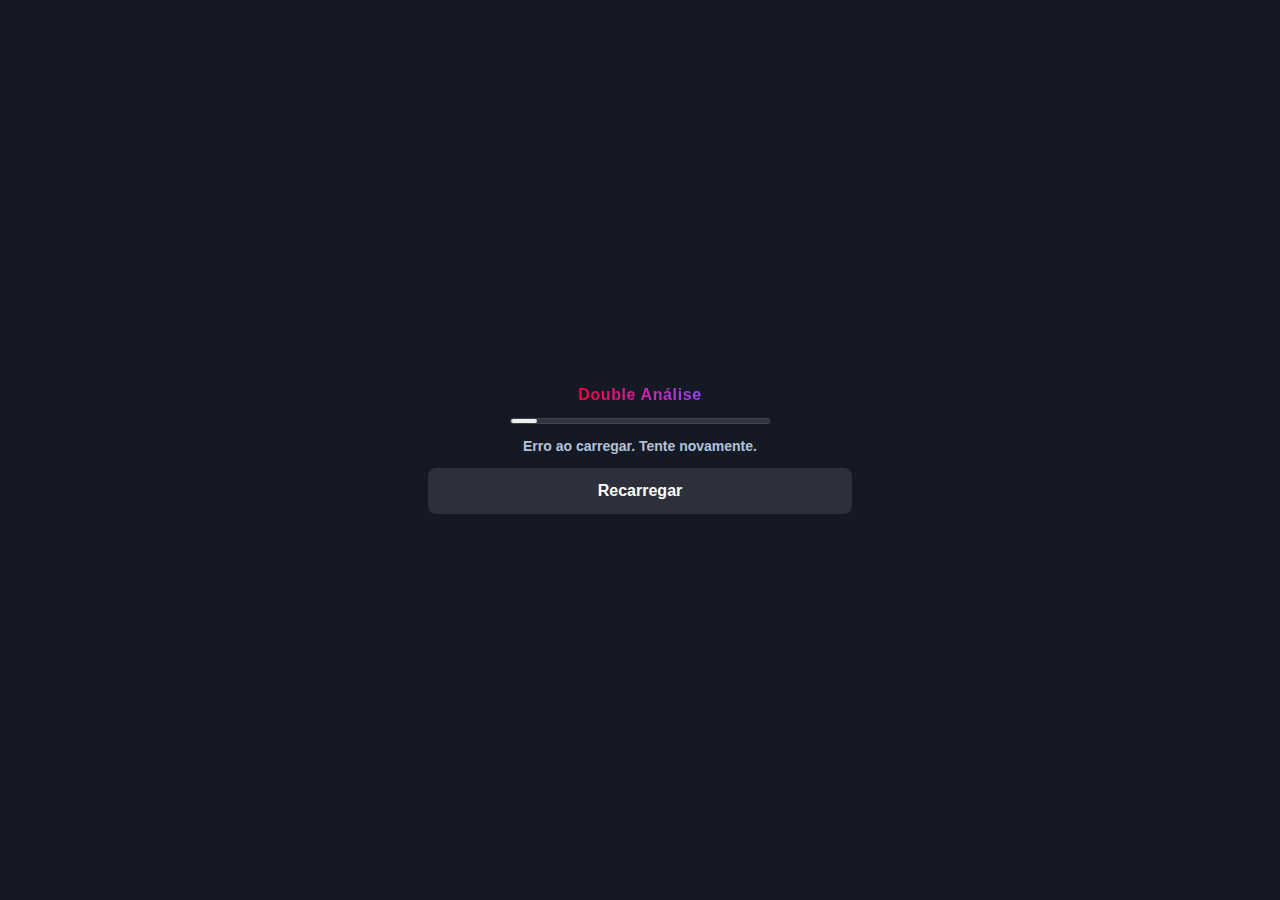
<file: index.html>
<!DOCTYPE html>
<html lang="pt-BR">
<head>
    <!-- Deploy update - 07/12/2025 -->
    <meta charset="UTF-8">
    <meta name="viewport" content="width=device-width, initial-scale=1.0, maximum-scale=1.0, user-scalable=no, viewport-fit=cover">
    <meta name="mobile-web-app-capable" content="yes">
    <meta name="apple-mobile-web-app-capable" content="yes">
    <meta name="apple-mobile-web-app-status-bar-style" content="black-translucent">
    <meta name="theme-color" content="#0f1923">
    <title>Double Análise</title>

    <!-- Ícones / Favicon -->
    <link id="appFavicon16" rel="icon" href="icon16.svg" type="image/svg+xml">
    <link id="appFavicon48" rel="icon" href="icon48.svg" sizes="48x48" type="image/svg+xml">
    <link id="appAppleTouchIcon" rel="apple-touch-icon" href="icon128.svg">
    <link id="appShortcutIcon" rel="shortcut icon" href="icon16.svg">
    
    <!-- ✅ CARREGA O CSS ORIGINAL DA SIDEBAR (com cache-busting no mobile/Safari) -->
    <link id="appStyles" rel="stylesheet">
    <script>
        (function loadStylesWithVersion() {
            try {
                const link = document.getElementById('appStyles');
                if (link) link.href = 'styles.css?v=' + Date.now();
            } catch (e) {
                // fallback simples
                try {
                    const l = document.createElement('link');
                    l.rel = 'stylesheet';
                    l.href = 'styles.css?v=' + Date.now();
                    document.head.appendChild(l);
                } catch (_) {}
            }
        })();
    </script>
    
    <style>
        /* Estilos APENAS para a página web, não afeta a sidebar */
        html, body {
            width: 100%;
            height: 100%;
            margin: 0;
            padding: 0;
            font-family: 'Segoe UI', Tahoma, Geneva, Verdana, sans-serif;
            background: #0f1923;
            color: white;
            overflow: hidden; /* Impede barra de rolagem externa criar faixa na direita em tela cheia */
        }

        /* Área principal onde a sidebar será renderizada */
        #app-container {
            width: 100%;
            min-height: 100vh;
            position: relative;
        }

        /* Loader padronizado (igual ao auth.html): logo acima + bolinha abaixo */
        #loading-message {
            position: fixed;
            inset: 0;
            z-index: 9999;
            display: flex;
            align-items: center;
            justify-content: center;
            background: #0f1923; /* fundo chapado (sem gradiente) */
        }

        .app-loading-inner {
            display: flex;
            flex-direction: column;
            align-items: center;
            justify-content: center;
            gap: 14px;
            text-align: center;
            padding: 20px 18px;
            min-width: min(460px, 92vw);
        }

        .app-loading-logo {
            width: 80px;
            height: 80px;
            object-fit: contain;
            display: none;
        }

        /* Mobile: logo um pouco menor para não “estourar” em telas pequenas */
        @media (max-width: 480px) {
            .app-loading-logo {
                width: 72px;
                height: 72px;
            }
        }

        .app-loading-brand-text {
            font-size: 16px;
            font-weight: 900;
            letter-spacing: 0.6px;
            background: none;
            -webkit-text-fill-color: currentColor;
            color: #ffffff;
            white-space: nowrap;
            display: block;
        }

        .app-progress {
            width: min(260px, 74vw);
            height: 6px;
            border-radius: 999px;
            background: rgba(255, 255, 255, 0.12);
            overflow: hidden;
            border: 1px solid rgba(255, 255, 255, 0.08);
        }

        .app-progress-fill {
            height: 100%;
            width: 0%;
            border-radius: 999px;
            background: rgba(255, 255, 255, 0.92);
            transition: width 180ms ease;
        }

        /* ✅ NOVO: Desktop agora usa layout fixo (sidebar + cards) ocupando 100% da tela */
        #blaze-double-analyzer {
            position: fixed !important;
            top: 0 !important;
            left: 0 !important;
            right: 0 !important;
            bottom: 0 !important;
            width: 100% !important;
            height: 100% !important;
            z-index: 10000 !important;
            display: flex !important;
            flex-direction: column !important;
            max-height: 100vh !important;
        }
        
        /* ✅ SCROLLBAR INVISÍVEL MAS FUNCIONAL - para acesso remoto via celular */
        #blaze-double-analyzer .analyzer-content {
            flex: 1 !important;
            overflow-y: auto !important;
            overflow-x: hidden !important;
            scrollbar-width: thin !important; /* Firefox */
            scrollbar-color: rgba(255, 255, 255, 0.1) transparent !important; /* Firefox */
            min-height: 0 !important; /* Importante para flex funcionar */
        }
        
        /* Webkit (Chrome, Safari, Edge) - scrollbar invisível mas funcional */
        #blaze-double-analyzer .analyzer-content::-webkit-scrollbar {
            width: 14px !important; /* Área clicável/arrastável (aumentada) */
        }
        
        #blaze-double-analyzer .analyzer-content::-webkit-scrollbar-track {
            background: rgba(255, 255, 255, 0.02) !important; /* Levemente visível */
        }
        
        #blaze-double-analyzer .analyzer-content::-webkit-scrollbar-thumb {
            background: rgba(255, 255, 255, 0.15) !important; /* Levemente visível sempre */
            border-radius: 7px !important;
            border: 2px solid transparent !important;
            background-clip: padding-box !important;
        }
        
        /* Quando passar o mouse, a scrollbar fica mais visível */
        #blaze-double-analyzer .analyzer-content::-webkit-scrollbar-thumb:hover {
            background: rgba(255, 255, 255, 0.3) !important;
            border: 2px solid transparent !important;
            background-clip: padding-box !important;
        }
        
        #blaze-double-analyzer .analyzer-content::-webkit-scrollbar-thumb:active {
            background: rgba(255, 255, 255, 0.5) !important;
            border: 2px solid transparent !important;
            background-clip: padding-box !important;
        }
        
        /* ✅ (LEGADO) Estilo de botão */
        .view-mode-toggle-btn {
            width: 100%;
            padding: 8px 12px;
            background: #ef4444;
            color: #ffffff;
            font-size: 12px;
            font-weight: 600;
            border: none;
            border-radius: 4px;
            cursor: pointer;
            transition: all 0.2s ease;
            text-transform: uppercase;
            letter-spacing: 0.5px;
        }
        
        .view-mode-toggle-btn:hover {
            background: #dc2626;
            transform: translateY(-2px);
            box-shadow: 0 4px 12px rgba(239, 68, 68, 0.4);
        }
        
        .view-mode-toggle-btn:active {
            transform: translateY(0);
        }
        
        /* ✅ MODAIS COMO JANELAS FLUTUANTES (Desktop apenas) */
        @media only screen and (min-width: 769px) {
            /* Remover overlay escuro em desktop */
            .auto-bet-modal-overlay,
            .custom-pattern-modal-overlay,
            .bank-patterns-modal-overlay {
                display: none !important;
            }
            
            /* Modal não bloqueia interação */
            .auto-bet-modal,
            .custom-pattern-modal,
            .bank-patterns-modal,
            #diamondLevelsModal {
                pointer-events: none !important;
            }
            
            /* Apenas o content é clicável */
            .auto-bet-modal-content,
            .custom-pattern-modal-content,
            .bank-patterns-modal-content {
                pointer-events: all !important;
                box-shadow: 0 8px 32px rgba(0, 0, 0, 0.6) !important;
                border: 1px solid rgba(255, 255, 255, 0.1) !important;
            }
        }
        
        /* ✅ MOBILE: FULLSCREEN */
        @media only screen and (max-width: 768px) {
            #blaze-double-analyzer {
                position: fixed !important;
                top: 0 !important;
                left: 0 !important;
                right: 0 !important;
                bottom: 0 !important;
                width: 100% !important;
                height: 100% !important;
            }
            
            body {
                overflow: hidden !important;
            }
        }
    </style>
</head>
<body>
    <!-- Loader padronizado -->
    <div id="loading-message" aria-live="polite">
        <div class="app-loading-inner">
            <img id="appLoadingLogo" class="app-loading-logo" alt="Logo">
            <div id="appLoadingBrandText" class="app-loading-brand-text">Double Análise</div>
            <div class="app-progress" aria-hidden="true">
                <div id="appProgressFill" class="app-progress-fill"></div>
            </div>
        </div>
    </div>

    <!-- Container onde a sidebar será renderizada -->
    <div id="app-container"></div>

    <!-- ═══════════════════════════════════════════════════════════════════════════════ -->
    <!-- ORDEM DE CARREGAMENTO IMPORTANTE:                                              -->
    <!-- 1. chrome-shim.js (simula APIs do Chrome)                                       -->
    <!-- 2. background.js (lógica principal - INTACTO)                                   -->
    <!-- 3. web-init.js (inicializa background.js)                                       -->
    <!-- 4. web-bridge.js (monitora giros e chama análise)                               -->
    <!-- 5. content.js (cria a sidebar - INTACTO)                                        -->
    <!-- ═══════════════════════════════════════════════════════════════════════════════ -->

    <!-- 🔐 VERIFICAÇÃO DE AUTENTICAÇÃO -->
    <script>
        (async function() {
            const SESSION_STORAGE_KEYS = ['authToken', 'user', 'lastAuthCheck'];

            // ═══════════════════════════════════════════════════════════════════════
            // 🤝 Afiliados / Influenciadores (tracking por link)
            // - Captura ?ref=CODE (ou ?aff=CODE) e salva por 30 dias
            // - Preserva ref no redirect para auth.html (fallback quando localStorage falhar)
            // ═══════════════════════════════════════════════════════════════════════
            const AFFILIATE_STORAGE_KEY = 'da_aff_ref_v1';
            const AFFILIATE_TTL_MS = 30 * 24 * 60 * 60 * 1000; // 30 dias

            function normalizeAffiliateCode(raw) {
                const v = raw == null ? '' : String(raw);
                const trimmed = v.trim();
                if (!trimmed) return null;
                const upper = trimmed.toUpperCase();
                const cleaned = upper.replace(/[^A-Z0-9_-]/g, '');
                if (!cleaned) return null;
                return cleaned.slice(0, 32);
            }

            function storeAffiliateCode(code) {
                const normalized = normalizeAffiliateCode(code);
                if (!normalized) return;
                try {
                    localStorage.setItem(AFFILIATE_STORAGE_KEY, JSON.stringify({ code: normalized, ts: Date.now() }));
                } catch (_) {}
            }

            function getStoredAffiliateCode() {
                try {
                    const raw = localStorage.getItem(AFFILIATE_STORAGE_KEY);
                    if (!raw) return null;
                    const data = JSON.parse(raw);
                    const code = normalizeAffiliateCode(data && data.code);
                    const ts = Number(data && data.ts);
                    if (!code || !Number.isFinite(ts)) return null;
                    if ((Date.now() - ts) > AFFILIATE_TTL_MS) {
                        localStorage.removeItem(AFFILIATE_STORAGE_KEY);
                        return null;
                    }
                    return code;
                } catch (_) {
                    return null;
                }
            }

            function captureAffiliateFromUrl() {
                try {
                    const qs = window.location.search || '';
                    if (!qs || qs === '?') return null;
                    const params = new URLSearchParams(qs);
                    const code = normalizeAffiliateCode(
                        params.get('ref') ||
                        params.get('aff') ||
                        params.get('affiliate') ||
                        params.get('influencer')
                    );
                    if (code) {
                        storeAffiliateCode(code);
                        return code;
                    }
                    return null;
                } catch (_) {
                    return null;
                }
            }

            const __affiliateFromUrl = captureAffiliateFromUrl();
            const buildAuthRedirectUrl = () => {
                const code = __affiliateFromUrl || getStoredAffiliateCode();
                return code ? `auth.html?ref=${encodeURIComponent(code)}` : 'auth.html';
            };

            function chromeStorageGet(keys) {
                return new Promise((resolve) => {
                    try {
                        if (typeof chrome !== 'undefined' && chrome.storage?.local?.get) {
                            chrome.storage.local.get(keys, (result) => {
                                if (chrome.runtime?.lastError) {
                                    console.warn('⚠️ Erro ao ler chrome.storage.local:', chrome.runtime.lastError.message);
                                    resolve({});
                                } else {
                                    resolve(result || {});
                                }
                            });
                            return;
                        }
                    } catch (error) {
                        console.warn('⚠️ Exceção ao ler chrome.storage.local:', error);
                    }
                    resolve({});
                });
            }

            function chromeStorageSet(values) {
                return new Promise((resolve) => {
                    try {
                        if (typeof chrome !== 'undefined' && chrome.storage?.local?.set) {
                            chrome.storage.local.set(values, () => {
                                if (chrome.runtime?.lastError) {
                                    console.warn('⚠️ Erro ao gravar chrome.storage.local:', chrome.runtime.lastError.message);
                                }
                                resolve();
                            });
                            return;
                        }
                    } catch (error) {
                        console.warn('⚠️ Exceção ao gravar chrome.storage.local:', error);
                    }
                    resolve();
                });
            }

            function chromeStorageRemove(keys) {
                return new Promise((resolve) => {
                    try {
                        if (typeof chrome !== 'undefined' && chrome.storage?.local?.remove) {
                            chrome.storage.local.remove(keys, () => {
                                if (chrome.runtime?.lastError) {
                                    console.warn('⚠️ Erro ao remover chrome.storage.local:', chrome.runtime.lastError.message);
            }
                                resolve();
                            });
                            return;
                        }
                    } catch (error) {
                        console.warn('⚠️ Exceção ao remover chrome.storage.local:', error);
                    }
                    resolve();
                });
            }

            async function getStoredSession() {
                let token = null;
                let user = null;
                let lastAuthCheck = null;

                const chromeData = await chromeStorageGet(SESSION_STORAGE_KEYS);
                if (chromeData) {
                    token = chromeData.authToken || null;
                    user = chromeData.user || null;
                    lastAuthCheck = chromeData.lastAuthCheck ?? null;
            }

                if (!token || !user) {
                    try {
                        token = token || localStorage.getItem('authToken');
                    } catch (error) {
                        console.warn('⚠️ Não foi possível ler authToken do localStorage:', error);
                    }

                    try {
                        const userRaw = localStorage.getItem('user');
                        if (!user && userRaw) {
                            user = JSON.parse(userRaw);
                        }
                    } catch (error) {
                        console.warn('⚠️ Não foi possível parsear user do localStorage:', error);
                    }

                    if (!lastAuthCheck) {
                        try {
                            lastAuthCheck = localStorage.getItem('lastAuthCheck');
                        } catch (error) {
                            console.warn('⚠️ Não foi possível ler lastAuthCheck do localStorage:', error);
                        }
                    }
                }

                return { token, user, lastAuthCheck };
            }

            async function saveSession(token, user) {
                const timestamp = Date.now();

                try {
                    localStorage.setItem('authToken', token);
                    localStorage.setItem('user', JSON.stringify(user));
                    localStorage.setItem('lastAuthCheck', timestamp.toString());
                } catch (error) {
                    console.error('❌ Erro ao salvar sessão no localStorage:', error);
                }

                await chromeStorageSet({
                    authToken: token,
                    user,
                    lastAuthCheck: timestamp
                });
            }

            async function clearStoredSession() {
                try {
                    SESSION_STORAGE_KEYS.forEach(key => localStorage.removeItem(key));
                } catch (error) {
                    console.warn('⚠️ Não foi possível limpar sessão do localStorage:', error);
                }

                await chromeStorageRemove(SESSION_STORAGE_KEYS);
            }

            const session = await getStoredSession();
            const authToken = session.token;
            const storedUser = session.user;

            if (!authToken || !storedUser) {
                console.log('⚠️ Usuário não autenticado - redirecionando...');
                await clearStoredSession();
                window.location.href = buildAuthRedirectUrl();
                return;
            }
            
            console.log('✅ Autenticado - carregando extensão...');

            // ───────────────────────────────────────────────────────────────────────
            // 🔧 Auto-Discovery System - busca URLs corretas automaticamente
            // ───────────────────────────────────────────────────────────────────────
            const URLS_LOCAL_KEY = 'da_urls_v1';
            // Fallback apenas para primeiro acesso/sem cache.
            // Depois do primeiro sync, a lista real vem do banco via /api/site/urls (authApiOrigins).
            const FALLBACK_AUTH_ORIGINS = [
                'https://blaze-analyzer-api-v2-r4.onrender.com',
                'https://blaze-analyzer-api-v2-p9xb.onrender.com',
                'https://blaze-analyzer-api-v2.onrender.com'
            ];
            
            const normalizeOrigin = (raw) => {
                const v = String(raw || '').trim();
                if (!v) return '';
                const withoutApi = v.replace(/\/api\/?$/i, '');
                return withoutApi.replace(/\/+$/, '');
            };

            const getCandidateAuthOrigins = (cfg) => {
                const fromArray = Array.isArray(cfg?.authApiOrigins) ? cfg.authApiOrigins : [];
                const fromServers = Array.isArray(cfg?.servers) ? cfg.servers.map((s) => s?.authOrigin) : [];
                const combined = [...fromArray, ...fromServers, ...FALLBACK_AUTH_ORIGINS]
                    .map(normalizeOrigin)
                    .filter(Boolean);
                return [...new Set(combined)];
            };
            
            const fetchUrlsFrom = async (origin) => {
                try {
                    const url = `${origin}/api/site/urls`;
                    const controller = (typeof AbortController !== 'undefined') ? new AbortController() : null;
                    const timeoutId = controller ? setTimeout(() => controller.abort(), 5000) : null;

                    const resp = await fetch(url, controller
                        ? { cache: 'no-store', signal: controller.signal }
                        : { cache: 'no-store' }
                    ).finally(() => { if (timeoutId) clearTimeout(timeoutId); });
                    if (!resp.ok) return null;
                    const data = await resp.json();
                    return data.success && data.urls ? data.urls : null;
                } catch (_) {
                    return null;
                }
            };
            
            const saveUrlsLocal = (urls) => {
                try {
                    const merged = {
                        authApiOrigins: Array.isArray(urls?.authApiOrigins) ? urls.authApiOrigins.map(normalizeOrigin).filter(Boolean) : [],
                        girosApiOrigins: Array.isArray(urls?.girosApiOrigins) ? urls.girosApiOrigins.map(normalizeOrigin).filter(Boolean) : [],
                        girosWsOrigins: Array.isArray(urls?.girosWsOrigins) ? urls.girosWsOrigins.map((v) => String(v || '').trim()).filter(Boolean) : [],
                        servers: Array.isArray(urls?.servers)
                            ? urls.servers.map((s) => ({
                                id: String(s?.id || '').trim(),
                                name: String(s?.name || '').trim(),
                                authOrigin: normalizeOrigin(s?.authOrigin),
                                girosOrigin: normalizeOrigin(s?.girosOrigin),
                                girosWsOrigin: String(s?.girosWsOrigin || '').trim(),
                                enabled: s?.enabled === false ? false : true
                            }))
                            : [],
                        activeServerId: String(urls?.activeServerId || '').trim() || null,
                        updatedAt: urls?.updatedAt || null
                    };
                    if (merged.authApiOrigins.length || merged.girosApiOrigins.length || merged.girosWsOrigins.length) {
                        localStorage.setItem(URLS_LOCAL_KEY, JSON.stringify(merged));
                    }
                } catch (_) {}
            };

            const autoDiscoverUrls = async () => {
                let cached = null;
                try {
                    const raw = localStorage.getItem(URLS_LOCAL_KEY);
                    cached = raw ? JSON.parse(raw) : null;
                } catch (_) {}

                const candidates = getCandidateAuthOrigins(cached);
                for (const origin of candidates) {
                    const urls = await fetchUrlsFrom(origin);
                    if (urls) {
                        saveUrlsLocal(urls);
                        const chosen = normalizeOrigin(urls.authApiOrigins?.[0]) || normalizeOrigin(origin);
                        return chosen || normalizeOrigin(FALLBACK_AUTH_ORIGINS[0]);
                    }
                }

                // Nenhum respondeu: usa cache (se houver) ou fallback
                const fromCache = normalizeOrigin(cached?.authApiOrigins?.[0]);
                return fromCache || normalizeOrigin(FALLBACK_AUTH_ORIGINS[0]);
            };
            
            const AUTH_ORIGIN = await autoDiscoverUrls();

            const performAuthVerify = async () => {
                    try {
                        const response = await fetch(`${AUTH_ORIGIN}/api/auth/verify`, {
                            headers: { 'Authorization': 'Bearer ' + authToken }
                        });
                        
                    if (!response.ok) {
                        throw new Error(`Token inválido ou usuário removido (status ${response.status})`);
                    }

                            const data = await response.json();

                    if (!data.success || !data.user) {
                        throw new Error('Resposta da verificação incompleta');
                    }

                    await saveSession(authToken, data.user);

                                if (data.user.status === 'expired' || data.user.status === 'blocked') {
                                    const msg = data.user.status === 'expired' 
                                        ? 'Sua assinatura expirou. Entre em contato para renovar.'
                                        : 'Sua conta foi bloqueada. Entre em contato com o suporte.';
                                    alert(msg);
                        await clearStoredSession();
                                    window.location.href = buildAuthRedirectUrl();
                                }
                } catch (error) {
                    console.warn('⚠️ Verificação de sessão falhou:', error.message);
                    alert('Sua sessão não é mais válida. Faça login novamente.');
                    await clearStoredSession();
                    window.location.href = buildAuthRedirectUrl();
                    }
            };

            setTimeout(performAuthVerify, 1000);
        })();
    </script>
    
    <!-- ✅ LOADER SEQUENCIAL (evita race/truncamento em arquivos grandes) -->
    <script>
        (function loadWebScriptsSequentially() {
            const files = [
                'chrome-shim.js',
                'background.js',
                'web-init.js',
                'web-bridge.js',
                'remote-browser-ui.js',
                'content.js'
            ];

            const loadNext = (idx) => {
                if (idx >= files.length) {
                    console.log('%c✅ Scripts carregados em ordem (web)', 'color: #00FF88; font-weight: bold;');
                    return;
                }

                const src = files[idx] + '?v=' + Date.now();
                const s = document.createElement('script');
                s.src = src;
                // Garantir ordem de execução
                s.async = false;
                s.onload = () => loadNext(idx + 1);
                s.onerror = (e) => {
                    console.error('❌ Falha ao carregar script:', src, e);
                };
                document.body.appendChild(s);
            };

            loadNext(0);
        })();
    </script>

    <!-- 7️⃣ Inicialização -->
    <script>
        // Capturar erros globais
        window.addEventListener('error', function(event) {
            console.error('❌ ERRO:', event.message, 'em', event.filename, 'linha', event.lineno);
        });
        
        console.log('✅ Double Análise - Versão Web carregada');

        // Aplicar logo do usuário (cache da landing) no loader do app
        (function applyAppBrandOnLoader() {
            try {
                const KEY = 'lp_brand_cache_v1';
                const raw = localStorage.getItem(KEY);
                const data = raw ? JSON.parse(raw) : null;
                const brand = data && typeof data.brand === 'string' ? data.brand : 'Double Análise';
                const logo = data && typeof data.logo === 'string' ? data.logo : '';

                const logoEl = document.getElementById('appLoadingLogo');
                const textEl = document.getElementById('appLoadingBrandText');

                if (textEl) textEl.textContent = brand || 'Double Análise';
                if (logo && logoEl) {
                    logoEl.src = logo;
                    logoEl.style.display = 'block';
                    if (textEl) textEl.style.display = 'none';
                } else {
                    if (logoEl) logoEl.style.display = 'none';
                    if (textEl) textEl.style.display = 'block';
                }

                if (brand) document.title = brand;

                // ✅ Favicon dinâmico (mesma regra do auth.html) para atualizar em todos os navegadores
                const getMimeFromDataUrl = (dataUrl) => {
                    const m = String(dataUrl || '').match(/^data:(image\/[a-zA-Z0-9.+-]+);/);
                    return m ? m[1] : '';
                };

                const cacheBustIfUrl = (src) => {
                    const s = String(src || '').trim();
                    if (!s || s.startsWith('data:')) return s;
                    const sep = s.includes('?') ? '&' : '?';
                    return `${s}${sep}v=${Date.now()}`;
                };

                const setFavicons = (href, mime) => {
                    const ids = ['appFavicon16', 'appFavicon48', 'appShortcutIcon'];
                    for (const id of ids) {
                        const l = document.getElementById(id);
                        if (!l) continue;
                        l.href = href;
                        if (mime) l.type = mime; else l.removeAttribute('type');
                    }
                    const apple = document.getElementById('appAppleTouchIcon');
                    if (apple) apple.href = href;
                };

                const dataUrlToPngDataUrl = (dataUrl, size = 64) => new Promise((resolve, reject) => {
                    const img = new Image();
                    img.onload = () => {
                        try {
                            const canvas = document.createElement('canvas');
                            canvas.width = size;
                            canvas.height = size;
                            const ctx = canvas.getContext('2d');
                            if (!ctx) return reject(new Error('Sem canvas'));
                            ctx.clearRect(0, 0, size, size);
                            const iw = img.naturalWidth || img.width || 1;
                            const ih = img.naturalHeight || img.height || 1;
                            const scale = Math.min(size / iw, size / ih);
                            const w = Math.max(1, Math.round(iw * scale));
                            const h = Math.max(1, Math.round(ih * scale));
                            const x = Math.round((size - w) / 2);
                            const y = Math.round((size - h) / 2);
                            ctx.drawImage(img, x, y, w, h);
                            resolve(canvas.toDataURL('image/png'));
                        } catch (e) {
                            reject(e);
                        }
                    };
                    img.onerror = () => reject(new Error('Falha ao carregar imagem para favicon'));
                    img.src = dataUrl;
                });

                const applyFaviconsFromLogo = (logoSrc) => {
                    const rawLogo = String(logoSrc || '').trim();
                    if (!rawLogo) return;
                    if (rawLogo.startsWith('data:image/')) {
                        Promise.all([
                            dataUrlToPngDataUrl(rawLogo, 64),
                            dataUrlToPngDataUrl(rawLogo, 128)
                        ]).then(([ico64, ico128]) => {
                            setFavicons(ico64, 'image/png');
                            const apple = document.getElementById('appAppleTouchIcon');
                            if (apple) apple.href = ico128;
                        }).catch(() => setFavicons(rawLogo, getMimeFromDataUrl(rawLogo) || ''));
                        return;
                    }
                    setFavicons(cacheBustIfUrl(rawLogo), '');
                };

                applyFaviconsFromLogo(logo);
            } catch (_) {}
        })();

        // Remover loading: quando a UI principal aparecer (ou timeout de segurança)
        (function removeLoaderWhenReady() {
            let appProgressValue = 0;
            let appProgressTimer = null;
            let finished = false;

            const setProgress = (value) => {
                const v = Math.max(0, Math.min(100, Number(value) || 0));
                appProgressValue = v;
                const fill = document.getElementById('appProgressFill');
                if (fill) fill.style.width = `${v}%`;
            };

            const startProgress = () => {
                try { if (appProgressTimer) clearInterval(appProgressTimer); } catch (_) {}
                appProgressTimer = null;
                setProgress(10);
                appProgressTimer = setInterval(() => {
                    if (appProgressValue >= 92) return;
                    const delta = appProgressValue < 60
                        ? (3 + Math.random() * 3)
                        : (1 + Math.random() * 2);
                    setProgress(Math.min(92, appProgressValue + delta));
                }, 180);
            };

            const stopProgress = () => {
                if (appProgressTimer) {
                    try { clearInterval(appProgressTimer); } catch (_) {}
                    appProgressTimer = null;
                }
            };

            const hide = () => {
                const loadingMessage = document.getElementById('loading-message');
                if (!loadingMessage) return;
                loadingMessage.style.opacity = '0';
                loadingMessage.style.transition = 'opacity 0.5s ease';
                setTimeout(() => { try { loadingMessage.remove(); } catch (_) {} }, 520);
            };

            const finishAndHide = async () => {
                if (finished) return;
                finished = true;
                stopProgress();
                setProgress(100);
                await new Promise(r => setTimeout(r, 180));
                hide();
            };

            startProgress();
            const started = Date.now();
            const timer = setInterval(() => {
                const sidebar = document.getElementById('blaze-double-analyzer');
                if (sidebar) {
                    clearInterval(timer);
                    finishAndHide();
                    return;
                }
                if (Date.now() - started > 2500) {
                    clearInterval(timer);
                    finishAndHide();
                }
            }, 120);
        })();

        // Verificar sidebar
        setTimeout(() => {
            const sidebar = document.getElementById('blaze-double-analyzer');
            if (sidebar) {
                console.log('✅ Sidebar ativa');
            } else {
                console.warn('⚠️ Sidebar não encontrada');
            }
        }, 1500);
    </script>
</body>
</html>
</file>
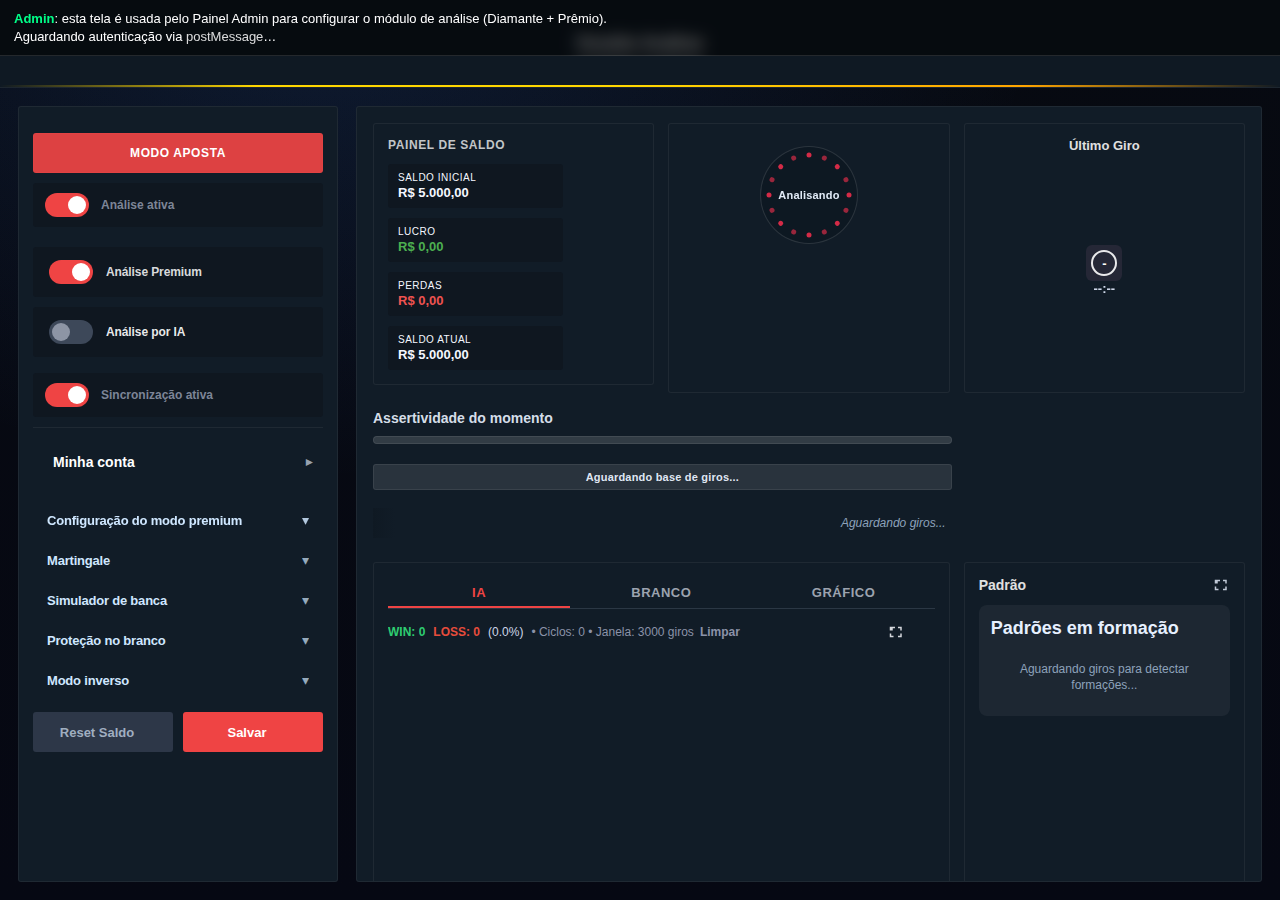
<file: admin-analysis.html>
<!DOCTYPE html>
<html lang="pt-BR">
<head>
    <meta charset="UTF-8">
    <meta name="viewport" content="width=device-width, initial-scale=1.0, maximum-scale=1.0, user-scalable=no">
    <title>Admin • Configurações de Análise (Diamante/Prêmio)</title>
    <link rel="stylesheet" href="styles.css">
    <style>
        html, body {
            margin: 0;
            padding: 0;
            width: 100%;
            height: 100%;
            background: #0b1220;
            color: #ffffff;
            font-family: 'Segoe UI', Tahoma, Geneva, Verdana, sans-serif;
        }
        .admin-handshake {
            position: fixed;
            top: 0;
            left: 0;
            right: 0;
            z-index: 999999;
            padding: 10px 14px;
            background: rgba(0, 0, 0, 0.55);
            border-bottom: 1px solid rgba(255, 255, 255, 0.12);
            backdrop-filter: blur(8px);
            font-size: 13px;
            line-height: 1.35;
        }
        .admin-handshake strong {
            color: #00FF88;
        }
        .admin-handshake code {
            color: rgba(255, 255, 255, 0.85);
        }
    </style>
</head>
<body>
    <div class="admin-handshake" id="adminHandshake">
        <strong>Admin</strong>: esta tela é usada pelo Painel Admin para configurar o módulo de análise (Diamante + Prêmio).<br>
        Aguardando autenticação via <code>postMessage</code>…
    </div>

    <script>
        // Flag usada pelo content.js para liberar a seção "Configuração do modo" somente no contexto admin
        window.__BLAZE_ADMIN_ANALYSIS_CONFIG__ = true;

        let hasAdminToken = false;
        let pendingAction = null;

        function isElementVisible(el) {
            try {
                if (!el) return false;
                if (el.hasAttribute && el.hasAttribute('hidden')) return false;
                if (el.style && el.style.display === 'none') return false;
                // offsetParent null = hidden por display none (ou dentro de hidden)
                return el.offsetParent !== null;
            } catch (_) {
                return false;
            }
        }

        function waitFor(checkFn, options) {
            const timeoutMs = (options && options.timeoutMs) ? options.timeoutMs : 8000;
            const intervalMs = (options && options.intervalMs) ? options.intervalMs : 120;
            const start = Date.now();
            return new Promise((resolve, reject) => {
                const tick = () => {
                    try {
                        const ok = checkFn();
                        if (ok) return resolve(ok);
                    } catch (_) {}
                    if ((Date.now() - start) > timeoutMs) {
                        return reject(new Error('timeout'));
                    }
                    setTimeout(tick, intervalMs);
                };
                tick();
            });
        }

        async function runAdminAction(action) {
            // 1) Abrir modal de configurações
            const cfgBtn = await waitFor(() => document.getElementById('autoBetConfigBtn'));
            try { cfgBtn.click(); } catch (_) {}

            // 2) Garantir que a seção "Configuração do modo" existe e está visível (liberada pelo token)
            const modeSection = await waitFor(() => {
                const el = document.querySelector('#autoBetAccordion .auto-bet-acc-section[data-acc-key="mode"]');
                return el && isElementVisible(el) ? el : null;
            });

            // 3) Abrir o accordion da seção "modo"
            try {
                const header = modeSection.querySelector('.auto-bet-acc-header');
                if (header) {
                    const expanded = header.getAttribute('aria-expanded') === 'true' || modeSection.classList.contains('is-open');
                    if (!expanded) header.click();
                }
            } catch (_) {}

            // 4) Ajustar modo (Premium vs Diamante) via toggle principal
            try {
                const aiToggle = await waitFor(() => document.getElementById('aiModeToggle'));
                const isAi = aiToggle.classList.contains('active');
                if (action === 'premium' && isAi) aiToggle.click();
                if (action === 'diamond' && !isAi) aiToggle.click();
            } catch (_) {}

            // 5) Para Diamante: abrir "Configurar Níveis" imediatamente
            if (action === 'diamond') {
                try {
                    const levelsBtn = await waitFor(() => {
                        const el = document.getElementById('diamondLevelsBtn');
                        return el && isElementVisible(el) ? el : null;
                    });
                    levelsBtn.click();
                } catch (_) {}
            }
        }

        function flushActionIfReady() {
            if (!hasAdminToken) return;
            if (!pendingAction) return;
            const action = pendingAction;
            pendingAction = null;
            runAdminAction(action).catch(() => {});
        }

        // Ocultar o aviso assim que o Painel Admin enviar o token
        window.addEventListener('message', (event) => {
            try {
                const data = event && event.data ? event.data : null;
                if (!data || !data.type) return;

                if (data.type === 'BLAZE_ADMIN_TOKEN') {
                    const token = data.token;
                    if (typeof token !== 'string' || token.trim().length < 20) return;
                    hasAdminToken = true;
                    const el = document.getElementById('adminHandshake');
                    if (el) el.style.display = 'none';
                    // assim que receber token, se tiver ação pendente, executar
                    setTimeout(() => flushActionIfReady(), 250);
                    return;
                }

                if (data.type === 'BLAZE_ADMIN_ACTION') {
                    const action = String(data.action || '').toLowerCase();
                    if (action !== 'premium' && action !== 'diamond') return;
                    pendingAction = action;
                    // se já tem token, executa; senão fica pendente
                    setTimeout(() => flushActionIfReady(), 250);
                    return;
                }
            } catch (_) {}
        });
    </script>

    <!-- Ordem importante: shim -> background (configs) -> content (UI) -->
    <script src="chrome-shim.js"></script>
    <script src="background.js"></script>
    <script src="content.js"></script>
</body>
</html>
</file>
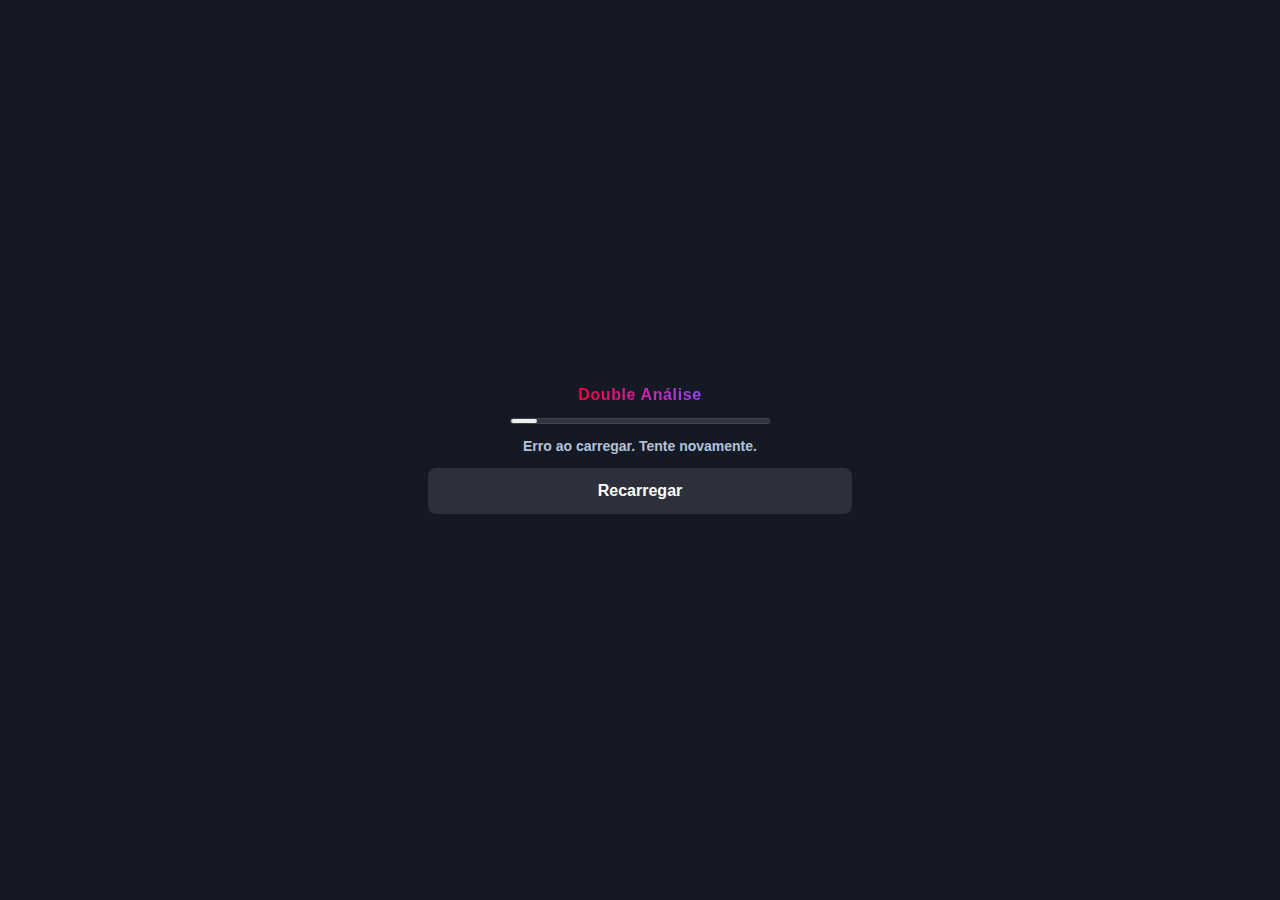
<file: auth.html>
<!DOCTYPE html>
<html lang="pt-BR">
<head>
    <meta charset="UTF-8">
    <meta name="viewport" content="width=device-width, initial-scale=1.0">
    <title>Double Análise</title>

    <!-- Ícones / Favicon -->
    <link id="lpFavicon16" rel="icon" href="icon16.svg" type="image/svg+xml">
    <link id="lpFavicon48" rel="icon" href="icon48.svg" sizes="48x48" type="image/svg+xml">
    <link id="lpAppleTouchIcon" rel="apple-touch-icon" href="icon128.svg">
    <style>
        * {
            margin: 0;
            padding: 0;
            box-sizing: border-box;
        }

        body {
            font-family: 'Segoe UI', -apple-system, BlinkMacSystemFont, 'Roboto', 'Oxygen', sans-serif;
            background: #151924;
            min-height: 100vh;
            margin: 0;
            padding: 0;
            overflow-x: hidden;
        }

        /* ═══════════════════════════════════════════════════════════════════════ */
        /* 🌐 LANDING (Página inicial do site)                                     */
        /* ═══════════════════════════════════════════════════════════════════════ */

        .site-header {
            position: sticky;
            top: 0;
            z-index: 50;
            background: rgba(21, 25, 36, 0.92);
            backdrop-filter: blur(10px);
            border-bottom: 1px solid rgba(255, 255, 255, 0.08);
        }

        .site-header-inner {
            width: 100%;
            max-width: none;
            margin: 0 auto;
            padding: 14px 32px;
            display: flex;
            align-items: center;
            justify-content: space-between;
            gap: 14px;
        }

        .brand {
            display: flex;
            align-items: center;
            gap: 10px;
            font-weight: 800;
            letter-spacing: 0.3px;
            white-space: nowrap;
        }

        .brand span {
            background: linear-gradient(90deg, #ff003f, #9945ff);
            background-clip: text;
            -webkit-background-clip: text;
            -webkit-text-fill-color: transparent;
        }

        .brand-logo {
            width: 28px;
            height: 28px;
            object-fit: contain;
            display: block;
            flex: 0 0 auto;
        }

        .nav-links {
            display: flex;
            gap: 14px;
            align-items: center;
            flex: 1;
            justify-content: center;
            flex-wrap: wrap;
        }

        .nav-links a {
            color: #9aa9c6;
            text-decoration: none;
            font-size: 13px;
            font-weight: 600;
            padding: 8px 10px;
            border-radius: 6px;
            border: 1px solid transparent;
            transition: all 0.2s ease;
        }

        .nav-links a:hover {
            color: #ffffff;
            border-color: rgba(255, 0, 63, 0.35);
            background: rgba(255, 0, 63, 0.08);
        }

        .header-ctas {
            display: flex;
            gap: 10px;
            align-items: center;
            justify-content: flex-end;
            white-space: nowrap;
        }

        .header-ctas .btn {
            width: auto;
            padding: 10px 14px;
            height: auto;
            font-size: 14px;
            border-radius: 6px;
        }

        /* ─────────────────────────────────────────────────────────────────────── */
        /* ⏳ Loader (evitar UI “quebrada” antes do conteúdo carregar)              */
        /* ─────────────────────────────────────────────────────────────────────── */

        .lp-loading-overlay {
            position: fixed;
            inset: 0;
            z-index: 999;
            display: flex;
            align-items: center;
            justify-content: center;
            background: #151924; /* fundo limpo (sem inventar gradiente) */
        }

        .lp-loading-inner {
            display: flex;
            flex-direction: column;
            align-items: center;
            justify-content: center;
            gap: 14px;
            text-align: center;
            padding: 20px 18px;
            min-width: min(460px, 92vw);
        }

        .lp-loading-brand {
            display: flex;
            align-items: center;
            gap: 10px;
        }

        .lp-loading-logo {
            width: 40px;
            height: 40px;
            object-fit: contain;
            display: block;
            flex: 0 0 auto;
        }

        .lp-loading-brand-text {
            font-size: 16px;
            font-weight: 900;
            letter-spacing: 0.6px;
            background: linear-gradient(90deg, #ff003f, #9945ff);
            background-clip: text;
            -webkit-background-clip: text;
            -webkit-text-fill-color: transparent;
            white-space: nowrap;
        }

        .lp-progress {
            width: min(260px, 74vw);
            height: 6px;
            border-radius: 999px;
            background: rgba(255, 255, 255, 0.12);
            overflow: hidden;
            border: 1px solid rgba(255, 255, 255, 0.08);
        }

        .lp-progress-fill {
            height: 100%;
            width: 0%;
            border-radius: 999px;
            background: rgba(255, 255, 255, 0.92);
            transition: width 180ms ease;
        }

        .lp-loading-label {
            color: #b4c2d8;
            font-size: 14px;
            font-weight: 700;
        }

        /* 🎯 Loader padronizado: sempre mostrar logo + spinner.
           Se der erro, mostramos texto + botão de recarregar. */
        .lp-loading-overlay:not(.is-error) .lp-loading-label,
        .lp-loading-overlay:not(.is-error) #lpLoadingRetryBtn {
            display: none !important;
        }

        .landing {
            width: 100%;
            max-width: none;
            margin: 0 auto;
            padding: 28px 32px 80px 32px;
        }

        .landing-section {
            padding: 28px 0;
            border-bottom: 1px solid rgba(255, 255, 255, 0.06);
        }

        .landing-section:last-child {
            border-bottom: none;
        }

        /* ─────────────────────────────────────────────────────────────────────── */
        /* 🎬 Hero (Netflix-style)                                                */
        /* ─────────────────────────────────────────────────────────────────────── */

        .landing-hero {
            padding-top: 18px;
        }

        .hero-stage {
            position: relative;
            width: 100%;
            aspect-ratio: 16 / 5; /* mantém o tamanho do design do banner (ex.: 1600×500) */
            border-radius: 0; /* sem “caixa”/container */
            overflow: hidden;
            background: transparent; /* mesma tonalidade do site (não escurecer em bloco) */
        }

        /* Gradiente do lado esquerdo (mistura com a cor do site, estilo Netflix) */
        .hero-stage::before {
            content: "";
            position: absolute;
            inset: 0;
            background:
                linear-gradient(90deg,
                    rgba(21, 25, 36, 0.98) 0%,
                    rgba(21, 25, 36, 0.92) 38%,
                    rgba(21, 25, 36, 0.55) 55%,
                    rgba(21, 25, 36, 0.18) 70%,
                    rgba(21, 25, 36, 0.00) 84%);
            z-index: 1;
            pointer-events: none;
        }

        /* Gradiente suave no rodapé para integrar */
        .hero-stage::after {
            content: "";
            position: absolute;
            inset: 0;
            background: linear-gradient(180deg, rgba(21, 25, 36, 0.00) 0%, rgba(21, 25, 36, 0.55) 88%, rgba(21, 25, 36, 0.72) 100%);
            z-index: 1;
            pointer-events: none;
        }

        .hero-stage-media {
            position: absolute;
            inset: 0;
            z-index: 0;
        }

        .hero-stage-content {
            position: relative;
            z-index: 2;
            height: 100%;
            display: flex;
            flex-direction: column;
            justify-content: center;
            padding: 44px 40px;
            max-width: 680px;
        }

        .hero-badge {
            display: inline-flex;
            align-items: center;
            gap: 8px;
            padding: 7px 10px;
            border-radius: 999px;
            font-size: 12px;
            font-weight: 700;
            color: #ff4d6d;
            border: 1px solid rgba(255, 0, 63, 0.25);
            background: rgba(255, 0, 63, 0.08);
            margin-bottom: 10px;
        }

        .hero-title {
            font-size: 34px;
            line-height: 1.12;
            letter-spacing: -0.4px;
            margin: 0 0 10px 0;
            color: #ffffff;
        }

        .hero-subtitle {
            color: #9aa9c6;
            font-size: 15px;
            margin: 0 0 14px 0;
        }

        .hero-desc {
            color: #b4c2d8;
            font-size: 14px;
            margin: 0 0 18px 0;
        }

        .hero-actions {
            display: flex;
            gap: 12px;
            flex-wrap: wrap;
        }

        .hero-actions .btn {
            width: auto;
            padding: 12px 16px;
            border-radius: 8px;
        }

        .hero-banner {
            width: 100%;
            border: none;
            border-radius: 0;
            background: transparent;
            overflow: hidden;
            position: absolute;
            inset: 0;
            display: flex;
            align-items: center;
            justify-content: center;
            color: rgba(255,255,255,0.35);
            font-size: 13px;
            font-weight: 600;
        }

        .hero-banner-media {
            position: absolute;
            inset: 0;
            width: 100%;
            height: 100%;
            display: none;
        }

        .hero-banner-media.show {
            display: block;
        }

        .hero-banner-media.fade img {
            position: absolute;
            inset: 0;
            width: 100%;
            height: 100%;
            object-fit: contain;
            object-position: right center;
            opacity: 0;
            transition: opacity 0.5s ease;
            display: block;
            /* Evita “blur”/pixelização em alguns setups (Chrome/Windows) */
            image-rendering: -webkit-optimize-contrast;
        }

        .hero-banner-media.fade img.active {
            opacity: 1;
        }

        .hero-banner-media .hero-banner-track {
            position: absolute;
            inset: 0;
            width: 100%;
            height: 100%;
            display: flex;
            transform: translateX(0);
            transition: transform 0.6s ease;
        }

        .hero-banner-media .hero-banner-track img {
            flex: 0 0 100%;
            width: 100%;
            height: 100%;
            object-fit: contain;
            object-position: right center;
            display: block;
            image-rendering: -webkit-optimize-contrast;
        }

        .hero-banner-caption {
            position: absolute;
            left: 0;
            right: 0;
            bottom: 0;
            padding: 12px 14px;
            background: linear-gradient(180deg, rgba(0,0,0,0) 0%, rgba(0,0,0,0.55) 55%, rgba(0,0,0,0.78) 100%);
            color: #ffffff;
            pointer-events: none;
        }

        .hero-banner-caption-title {
            font-size: 14px;
            font-weight: 800;
            margin-bottom: 4px;
        }

        .hero-banner-caption-desc {
            font-size: 12px;
            color: rgba(255,255,255,0.82);
            line-height: 1.35;
        }

        .section-title {
            color: #ffffff;
            font-size: 20px;
            font-weight: 800;
            margin: 0 0 10px 0;
        }

        .section-subtitle {
            color: #9aa9c6;
            font-size: 14px;
            margin: 0 0 16px 0;
        }

        .feature-grid {
            display: grid;
            grid-template-columns: repeat(auto-fit, minmax(260px, 1fr));
            gap: 12px;
        }

        .feature-card {
            border: 1px solid rgba(255, 255, 255, 0.08);
            border-radius: 0;
            background: rgba(0, 0, 0, 0.22);
            padding: 16px;
            /* ✅ Evitar "texto invadindo o card ao lado":
               - Alguns textos do admin podem vir com &nbsp; (espaço não quebrável), o que impede wrap normal.
               - min-width:0 permite o grid item encolher corretamente.
               - overflow-wrap/word-break força quebra quando necessário. */
            min-width: 0;
            overflow: hidden;
            overflow-wrap: anywhere;
            word-break: break-word;
        }

        .feature-badge-row {
            display: flex;
            justify-content: center;
            margin-bottom: 10px;
        }

        /* ✅ CÓPIA do selo do app logado (styles.css -> .title-badge / .title-badge.badge-ia) */
        .title-badge {
            display: inline-block;
            font-size: 9px;
            font-weight: 700;
            padding: 3px 8px;
            border-radius: 4px;
            margin-left: 6px;
            background: linear-gradient(135deg, #FFD700 0%, #FFA500 100%);
            color: #1a1a1a;
            letter-spacing: 0.5px;
            vertical-align: middle;
            box-shadow: 0 2px 4px rgba(0, 0, 0, 0.3);
            transition: all 0.3s ease;
            white-space: nowrap;
            user-select: none;
            pointer-events: none; /* não clicável */
        }

        .title-badge.badge-ia {
            background: linear-gradient(135deg, #FFD700 0%, #FFA500 35%, #ef4444 70%, #dc2626 100%);
            color: #ffffff;
            box-shadow: 0 2px 4px rgba(0, 0, 0, 0.3);
            text-shadow: 0 1px 2px rgba(0, 0, 0, 0.5);
            font-weight: 800;
        }

        /* No card, o selo fica centralizado sozinho (sem margin-left do header) */
        .feature-badge-row .title-badge {
            margin-left: 0;
        }

        .feature-card h4 {
            margin: 0 0 6px 0;
            font-size: 14px;
            color: #ffffff;
        }

        .feature-card .feature-desc {
            margin: 0;
            font-size: 13px;
            color: #9aa9c6;
            line-height: 1.45;
            white-space: normal;
            max-width: 100%;
            overflow-wrap: anywhere;
            word-break: break-word;
        }

        /* Garantir que qualquer elemento inserido via HTML (ul/li/div/p/strong/span) também respeite wrap */
        .feature-card .feature-desc * {
            max-width: 100%;
            overflow-wrap: anywhere;
            word-break: break-word;
        }

        .gallery-row-wrap {
            position: relative;
        }

        .tiles-grid {
            /* prints sempre em UMA linha (scroll horizontal) */
            display: flex;
            flex-wrap: nowrap;
            gap: 12px;
            overflow-x: auto;
            overflow-y: hidden;
            padding: 2px 2px 6px 2px;
            scroll-behavior: smooth;
            -webkit-overflow-scrolling: touch;
            scrollbar-width: none; /* Firefox */
        }

        .tiles-grid::-webkit-scrollbar {
            display: none; /* Chrome/Safari */
        }

        .tile {
            border: 1px solid rgba(255, 255, 255, 0.08);
            border-radius: 0;
            overflow: hidden;
            background: rgba(0, 0, 0, 0.22);
            min-height: 140px;
            display: flex;
            flex-direction: column;
            flex: 0 0 auto;
            width: clamp(220px, 28vw, 340px);
            cursor: pointer;
        }

        .tile-media {
            width: 100%;
            aspect-ratio: 1 / 1; /* Proporção fixa do GIF/Tile */
            background: rgba(255, 255, 255, 0.04);
            display: flex;
            align-items: center;
            justify-content: center;
            position: relative;
        }

        .tile.tile-wide .tile-media {
            aspect-ratio: 16 / 9; /* Proporção fixa dos prints */
        }

        .tile-media img {
            width: 100%;
            height: 100%;
            object-fit: contain; /* nunca cortar o design */
            background: rgba(0, 0, 0, 0.25);
            display: block;
            image-rendering: -webkit-optimize-contrast;
        }

        .gallery-nav {
            position: absolute;
            top: 50%;
            transform: translateY(-50%);
            width: 34px;
            height: 34px;
            display: inline-flex; /* sempre presente; visibilidade controlada por opacity */
            align-items: center;
            justify-content: center;
            border-radius: 0;
            border: none;
            background: transparent;
            color: rgba(255,255,255,0.92);
            cursor: pointer;
            z-index: 2;
            transition: opacity 0.2s ease, transform 0.2s ease;
            opacity: 0;
            pointer-events: none;
        }

        .gallery-nav.show {
            opacity: 0.58;
            pointer-events: auto;
        }

        .gallery-nav.prev {
            left: 6px;
        }

        .gallery-nav.next {
            right: 6px;
        }

        .gallery-nav:hover {
            opacity: 0.95;
            transform: translateY(-50%) translateY(-1px);
        }

        .gallery-nav svg {
            width: 18px;
            height: 18px;
            filter: drop-shadow(0 2px 10px rgba(0,0,0,0.65));
        }

        /* ─────────────────────────────────────────────────────────────────────── */
        /* 🔍 Modal de Print (50% da tela)                                         */
        /* ─────────────────────────────────────────────────────────────────────── */

        .lp-print-modal {
            position: fixed;
            inset: 0;
            z-index: 220;
            display: none;
            align-items: center;
            justify-content: center;
            padding: 22px;
        }

        .lp-print-modal.active {
            display: flex;
        }

        .lp-print-modal-overlay {
            position: absolute;
            inset: 0;
            background: rgba(0, 0, 0, 0.84);
            backdrop-filter: blur(4px);
        }

        .lp-print-modal-dialog {
            position: relative;
            z-index: 1;
            width: min(980px, 50vw);
            max-height: 82vh;
            border: 1px solid rgba(255, 255, 255, 0.08);
            border-radius: 0;
            background: rgba(0, 0, 0, 0.22);
            overflow: hidden;
            display: flex;
            flex-direction: column;
            align-items: stretch;
            gap: 0;
        }

        .lp-print-modal-body {
            background: transparent;
        }

        .lp-print-modal-body img {
            width: 100%;
            height: auto;
            max-height: 72vh;
            object-fit: contain;
            display: block;
            background: rgba(0, 0, 0, 0.25);
        }

        .lp-print-modal-caption {
            width: 100%;
            padding: 12px 14px;
            background: rgba(0,0,0,0.10);
            border-top: 1px solid rgba(255, 255, 255, 0.08);
            color: #b4c2d8;
            font-size: 14px;
            font-weight: 700;
        }

        .tile-title {
            padding: 10px 12px;
            font-size: 13px;
            font-weight: 700;
            color: #b4c2d8;
        }

        /* ✅ Promo global (vale para TODOS os planos) */
        .pricing-promo-global {
            margin: 0 0 10px 0;
            color: rgba(255, 255, 255, 0.92);
            font-weight: 800;
            font-size: 12px;
            letter-spacing: 0.8px;
            text-transform: uppercase;
        }

        .pricing-grid {
            display: grid;
            grid-template-columns: repeat(auto-fit, minmax(320px, 1fr));
            gap: 12px;
            overflow: visible;
        }

        .pricing-card {
            border: 1px solid rgba(255, 255, 255, 0.08);
            border-radius: 10px;
            background: rgba(0, 0, 0, 0.22);
            padding: 18px;
            display: flex;
            flex-direction: column;
            gap: 10px;
        }

        .pricing-card.highlight {
            border-color: rgba(255, 0, 63, 0.38);
            background: rgba(255, 0, 63, 0.06);
        }

        /* ✅ Card do plano trial (teste gratuito) na landing */
        .pricing-card-trial {
            position: relative;
            border-color: rgba(255, 0, 63, 0.4);
            background: rgba(255, 0, 63, 0.05);
        }

        .pricing-trial-badge {
            position: absolute;
            top: -1px;
            right: 16px;
            background: #ff003f;
            color: #ffffff;
            font-size: 11px;
            font-weight: 800;
            padding: 4px 10px;
            border-radius: 0 0 6px 6px;
            letter-spacing: 0.5px;
        }

        /* (removido) selo por-plano — agora existe um texto único acima de todos os planos */

        .pricing-name {
            color: #ffffff;
            font-size: 16px;
            font-weight: 800;
        }

        .pricing-price {
            color: #ff003f;
            font-weight: 900;
            font-size: 30px;
            line-height: 1.0;
        }

        .pricing-price span {
            color: #8da2bb;
            font-size: 14px;
            font-weight: 600;
        }

        .pricing-desc {
            color: #9aa9c6;
            font-size: 13px;
            margin: 0;
        }

        .pricing-card .btn {
            width: 100%;
        }

        .landing-footer {
            padding-top: 26px;
            color: #8da2bb;
            font-size: 13px;
            text-align: center;
        }

        /* ═══════════════════════════════════════════════════════════════════════ */
        /* ✨ Hover (zoom suave)                                                   */
        /* ═══════════════════════════════════════════════════════════════════════ */

        @media (hover: hover) and (pointer: fine) {
            .hero-banner .hero-banner-media {
                transition: transform 0.35s ease;
                transform-origin: center;
            }

            .hero-banner:hover .hero-banner-media {
                transform: scale(1.04);
            }

            .tile-media img {
                transition: transform 0.35s ease;
                transform-origin: center;
            }

            .tile:hover .tile-media img {
                transform: scale(1.06);
            }

            .feature-card,
            .pricing-card {
                transition: transform 0.25s ease;
                transform-origin: center;
            }

            .feature-card:hover,
            .pricing-card:hover {
                transform: scale(1.01);
            }
        }

        @media (max-width: 900px) {
            .site-header-inner {
                padding: 14px 16px;
            }
            .landing {
                padding: 22px 16px 56px 16px;
            }
            .landing-hero {
                padding-top: 14px;
            }
            .hero-stage {
                aspect-ratio: 16 / 9; /* em telas menores fica mais legível */
            }
            .hero-stage-content {
                padding: 22px 18px;
                max-width: none;
            }
            .tiles-grid {
                padding: 2px 2px 6px 2px;
            }
            .tile {
                width: 82vw;
            }
            .gallery-nav {
                display: none !important;
            }
            .lp-print-modal-dialog {
                width: 92vw;
            }
            .lp-print-modal-body img {
                max-height: 70vh;
            }
            .nav-links {
                display: none;
            }
        }

        /* 📱 Mobile (celular): banner em cima, textos/botões embaixo (sem cortar) */
        @media (max-width: 600px) {
            .hero-stage {
                aspect-ratio: auto;
                display: flex;
                flex-direction: column;
            }

            .hero-stage-media {
                position: relative;
                inset: auto;
                height: 220px;
            }

            .hero-stage-content {
                height: auto;
                justify-content: flex-start;
                padding: 18px 16px 22px 16px;
            }

            .hero-title {
                font-size: 30px;
                line-height: 1.06;
            }

            .hero-actions {
                gap: 10px;
            }

            .hero-actions .btn {
                width: 100%;
                justify-content: center;
            }

            /* no mobile, priorizar o visual do banner acima */
            .hero-banner-media.fade img,
            .hero-banner-media .hero-banner-track img {
                object-fit: cover;
                object-position: center;
            }
        }

        /* ═══════════════════════════════════════════════════════════════════════ */
        /* 🔐 AUTH MODAL                                                          */
        /* ═══════════════════════════════════════════════════════════════════════ */

        body.da-auth-modal-open {
            overflow: hidden;
            height: 100%;
        }

        .auth-modal {
            position: fixed;
            inset: 0;
            z-index: 200;
            display: none;
            align-items: center;
            justify-content: center;
            padding: 20px;
            overscroll-behavior: contain;
        }

        .auth-modal.active {
            display: flex;
        }

        .auth-modal-overlay {
            position: absolute;
            inset: 0;
            /* Opaco (não mostrar a landing por trás durante o fluxo de cadastro/pagamento) */
            background: radial-gradient(1200px 720px at 50% -140px, #1a2332 0%, #0b0f14 62%, #0b0f14 100%);
        }

        .auth-modal-dialog {
            position: relative;
            z-index: 1;
            width: 100%;
            max-width: 520px;
            max-height: calc(100vh - 40px);
        }

        .auth-modal-close {
            position: absolute;
            top: 12px;
            right: 12px;
            width: 36px;
            height: 36px;
            border-radius: 8px;
            border: 1px solid rgba(255,255,255,0.12);
            background: rgba(0,0,0,0.25);
            backdrop-filter: blur(8px);
            color: #ffffff;
            cursor: pointer;
            display: flex;
            align-items: center;
            justify-content: center;
            transition: transform 120ms ease, background 120ms ease, border-color 120ms ease;
        }

        .auth-modal.no-close .auth-modal-close {
            display: none;
        }

        .auth-modal-close svg {
            width: 18px;
            height: 18px;
        }

        .auth-modal-close:hover {
            background: rgba(255,255,255,0.08);
            border-color: rgba(255,255,255,0.22);
            transform: translateY(-1px);
        }

        .auth-modal-close:active {
            transform: translateY(0);
        }

        .auth-container {
            width: 100%;
            max-width: 450px;
            background: #1a2332;
            border-radius: 8px;
            padding: 40px 32px;
            box-shadow: none;
            border: 1px solid rgba(255, 255, 255, 0.08);
            max-height: calc(100vh - 40px);
            overflow-y: auto;
            overscroll-behavior: contain;
            -webkit-overflow-scrolling: touch;
            scrollbar-width: none; /* Firefox */
        }

        .auth-container::-webkit-scrollbar { width: 0; height: 0; } /* Chrome/Safari */

        .screen-title {
            color: #ffffff;
            font-size: 20px;
            font-weight: 700;
            margin: 0 0 8px 0;
            text-align: center;
        }

        .screen-subtitle {
            color: #9aa9c6;
            font-size: 14px;
            margin: 0 0 18px 0;
            text-align: center;
        }

        .logo {
            display: flex;
            align-items: center;
            justify-content: center;
            gap: 12px;
            margin-bottom: 32px;
            text-align: left;
        }

        .auth-modal-brand-logo {
            width: 38px;
            height: 38px;
            object-fit: contain;
            object-position: center;
        }

        .auth-modal-brand-text {
            display: flex;
            flex-direction: column;
            gap: 4px;
            text-align: left;
        }

        .auth-modal-brand-text h1 {
            margin: 0;
            line-height: 1.05;
        }

        .auth-modal-brand-text p {
            margin: 0;
            line-height: 1.2;
        }

        .logo h1 {
            font-size: 28px;
            font-weight: 700;
            background: linear-gradient(90deg, #ff003f, #9945ff);
            background-clip: text;
            -webkit-background-clip: text;
            -webkit-text-fill-color: transparent;
            margin-bottom: 0;
        }

        .logo p {
            color: #8da2bb;
            font-size: 14px;
        }

        .message {
            padding: 16px;
            border-radius: 8px;
            margin-bottom: 20px;
            display: none;
            align-items: center;
            gap: 12px;
            font-size: 14px;
        }

        .message.show {
            display: flex;
        }

        .message.error {
            background: rgba(255, 0, 63, 0.1);
            color: #ff003f;
            border: 1px solid rgba(255, 0, 63, 0.3);
        }

        .message.success {
            background: rgba(0, 255, 136, 0.1);
            color: #00ff88;
            border: 1px solid rgba(0, 255, 136, 0.3);
        }

        .message.info {
            background: rgba(0, 212, 255, 0.1);
            color: #00d4ff;
            border: 1px solid rgba(0, 212, 255, 0.3);
        }

        .screen {
            display: none;
        }

        .screen.active {
            display: block;
            animation: fadeIn 0.3s ease-out;
        }

        @keyframes fadeIn {
            from { opacity: 0; transform: translateY(10px); }
            to { opacity: 1; transform: translateY(0); }
        }

        .tabs {
            display: flex;
            gap: 8px;
            margin-bottom: 24px;
        }

        .tab {
            flex: 1;
            padding: 12px;
            background: rgba(255, 255, 255, 0.05);
            border: 1px solid #2f3546;
            border-radius: 8px;
            color: #8da2bb;
            font-size: 14px;
            font-weight: 600;
            cursor: pointer;
            transition: all 0.3s;
        }

        .tab:hover {
            background: rgba(255, 0, 63, 0.1);
            border-color: #ff003f;
        }

        .tab.active {
            background: linear-gradient(135deg, #ff003f 0%, #c70032 100%);
            color: white;
            border-color: #ff003f;
        }

        .form-group {
            margin-bottom: 20px;
        }

        .form-label {
            display: block;
            margin-bottom: 8px;
            color: #b4c2d8;
            font-size: 14px;
            font-weight: 500;
        }

        .form-input {
            width: 100%;
            padding: 14px 16px;
            background: rgba(0, 0, 0, 0.3);
            border: none;
            border-radius: 4px;
            color: white;
            font-size: 15px;
            transition: all 0.3s;
        }

        .form-input:focus {
            outline: none;
            background: rgba(0, 0, 0, 0.4);
        }

        .password-input-wrapper {
            position: relative;
            width: 100%;
        }

        .password-input-wrapper .form-input {
            padding-right: 50px;
        }

        .password-toggle {
            position: absolute;
            right: 14px;
            top: 50%;
            transform: translateY(-50%);
            background: transparent;
            border: none;
            color: #6e7681;
            cursor: pointer;
            padding: 6px;
            line-height: 0;
            transition: color 0.15s ease;
            border-radius: 3px;
            display: flex;
            align-items: center;
            justify-content: center;
        }

        .password-toggle:hover {
            color: #c9d1d9;
        }

        .password-toggle:active {
            color: #ff003f;
        }

        .eye-icon {
            opacity: 0.7;
            transition: opacity 0.15s ease;
        }

        .password-toggle:hover .eye-icon {
            opacity: 1;
        }

        .form-input::placeholder {
            color: #8da2bb;
        }

        .btn {
            width: 100%;
            padding: 14px;
            border: none;
            border-radius: 8px;
            font-size: 16px;
            font-weight: 600;
            cursor: pointer;
            transition: all 0.3s;
            display: flex;
            align-items: center;
            justify-content: center;
            gap: 8px;
        }

        .btn-primary {
            background: linear-gradient(135deg, #ff003f 0%, #c70032 100%);
            color: white;
            box-shadow: 0 4px 16px rgba(255, 0, 63, 0.3);
        }

        .btn-primary:hover:not(:disabled) {
            transform: translateY(-2px);
            box-shadow: 0 6px 20px rgba(255, 0, 63, 0.4);
        }

        .btn-primary:disabled {
            opacity: 0.5;
            cursor: not-allowed;
        }

        .btn-secondary {
            background: rgba(255, 255, 255, 0.1);
            color: white;
            border: none;
        }

        .btn-secondary:hover {
            background: rgba(255, 255, 255, 0.15);
        }

        .link {
            text-align: center;
            margin-top: 16px;
            color: #8da2bb;
            font-size: 14px;
        }

        .link a {
            color: #ff003f;
            text-decoration: none;
            font-weight: 600;
        }

        .link a:hover {
            text-decoration: underline;
        }

        .plan-card {
            background: #151924;
            border: 2px solid #2f3546;
            border-radius: 12px;
            padding: 24px;
            margin-bottom: 16px;
            cursor: pointer;
            transition: all 0.3s;
        }

        .plan-card:hover {
            border-color: #ff003f;
            transform: translateY(-4px);
            box-shadow: 0 8px 20px rgba(255, 0, 63, 0.2);
        }

        .plan-card.selected {
            border-color: #ff003f;
            background: rgba(255, 0, 63, 0.1);
        }

        /* ✅ Card do plano trial (teste gratuito) */
        .plan-card-trial {
            position: relative;
            border-color: rgba(255, 0, 63, 0.4);
            background: rgba(255, 0, 63, 0.05);
        }

        .plan-trial-badge {
            position: absolute;
            top: -1px;
            right: 16px;
            background: #ff003f;
            color: #ffffff;
            font-size: 11px;
            font-weight: 800;
            padding: 4px 10px;
            border-radius: 0 0 6px 6px;
            letter-spacing: 0.5px;
        }

        .verification-card {
            /* Já existe um container (auth-container). Não criar "container dentro de container". */
            background: transparent;
            border: none;
            border-radius: 0;
            padding: 0;
            box-shadow: none;
        }

        .verification-header {
            display: flex;
            align-items: center;
            justify-content: center;
            text-align: center;
            gap: 16px;
            margin-bottom: 20px;
        }

        .verification-title {
            color: #ffffff;
            font-size: 20px;
            font-weight: 700;
            margin-bottom: 8px;
        }

        .verification-subtitle {
            color: #9aa9c6;
            margin-bottom: 8px;
            font-size: 14px;
        }

        .verification-email {
            color: #ff6b88;
            font-weight: 600;
        }

        .change-email-link {
            display: inline-block;
            margin-top: 8px;
            color: #9ca3af;
            font-size: 13px;
            text-decoration: none;
            transition: color 0.2s;
        }

        .change-email-link:hover {
            color: #ef4444;
            text-decoration: underline;
        }

        .resend-wrapper {
            margin-top: 18px;
            display: flex;
            align-items: center;
            justify-content: space-between;
            font-size: 13px;
            color: #9aa9c6;
        }

        .resend-btn {
            background: none;
            border: none;
            color: #ff4d6d;
            font-weight: 600;
            cursor: pointer;
            transition: opacity 0.2s ease;
        }

        .resend-btn:hover:not(:disabled) {
            opacity: 0.8;
        }

        .resend-btn:disabled {
            opacity: 0.4;
            cursor: not-allowed;
        }

        .payment-layout {
            display: flex;
            flex-direction: column;
            gap: 22px;
        }

        .payment-topbar {
            display: flex;
            justify-content: flex-start;
            margin-bottom: 14px;
        }

        .payment-back-btn {
            width: auto;
            padding: 10px 14px;
            font-size: 14px;
            display: inline-flex;
        }

        .payment-card {
            background: #1a2332;
            border: 1px solid rgba(255, 255, 255, 0.08);
            border-radius: 8px;
            padding: 28px;
            box-shadow: none;
        }

        .payment-card h3 {
            color: #ffffff;
            font-size: 18px;
            font-weight: 600;
            margin-bottom: 16px;
        }


        .pix-compact {
            display: inline-flex;
            align-items: center;
            gap: 12px;
            background: rgba(0, 0, 0, 0.3);
            border: none;
            border-radius: 6px;
            padding: 10px 16px;
            margin-bottom: 20px;
        }

        .pix-label {
            color: #9ca3af;
            font-size: 13px;
            font-weight: 500;
        }

        .pix-copy-btn {
            display: flex;
            align-items: center;
            gap: 6px;
            background: transparent;
            border: none;
            color: #ef4444;
            font-size: 13px;
            font-weight: 600;
            cursor: pointer;
            padding: 4px 8px;
            border-radius: 4px;
            transition: all 0.2s;
        }

        .pix-copy-btn:hover {
            background: rgba(239, 68, 68, 0.1);
        }

        .pix-copy-btn svg {
            width: 14px;
            height: 14px;
        }

        /* ═══════════════════════════════════════════════════════════════════════ */
        /* 💳 MERCADO PAGO PIX (QR + Copia e Cola)                                 */
        /* ═══════════════════════════════════════════════════════════════════════ */

        .mp-pix-qr {
            display: flex;
            justify-content: center;
            margin: 14px 0 18px 0;
        }

        .mp-pix-qr img {
            width: 220px;
            max-width: 100%;
            height: auto;
            background: #ffffff;
            border-radius: 14px;
            padding: 12px;
        }

        .mp-pix-code-label {
            display: block;
            margin: 10px 0 8px 0;
            color: #b4c2d8;
            font-size: 13px;
            font-weight: 600;
        }

        .mp-pix-code {
            width: 100%;
            min-height: 92px;
            resize: none;
            padding: 12px 14px;
            border: 1px solid rgba(255,255,255,0.12);
            border-radius: 10px;
            background: rgba(0,0,0,0.35);
            color: #ffffff;
            font-size: 12px;
            line-height: 1.4;
            word-break: break-all;
            outline: none;
        }

        .mp-payment-status {
            margin-top: 14px;
            text-align: center;
            font-size: 13px;
            color: #9aa9c6;
        }

        .mp-payment-status.ok {
            color: #00ff88;
            font-weight: 700;
        }

        .mp-payment-status.warn {
            color: #ff003f;
            font-weight: 700;
        }

        .support-card {
            border: 1px solid rgba(255, 255, 255, 0.08);
            border-radius: 10px;
            background: rgba(0, 0, 0, 0.22);
            padding: 16px;
            color: #9ca3af;
            font-size: 13px;
            display: flex;
            flex-direction: column;
            gap: 12px;
        }

        .support-card h4 {
            color: #ffffff;
            font-size: 15px;
            font-weight: 600;
        }

        .support-actions {
            display: flex;
            flex-direction: column;
            gap: 12px;
        }

        .support-actions a.whatsapp-link {
            display: flex;
            align-items: center;
            justify-content: center;
            padding: 12px 14px;
            background: #25d366;
            color: white;
            border-radius: 8px;
            text-decoration: none;
            font-size: 14px;
            font-weight: 600;
            cursor: pointer;
            transition: all 0.2s;
        }

        .support-actions a.btn {
            display: inline-flex;
            align-items: center;
            justify-content: center;
            text-decoration: none;
        }

        .support-actions a[aria-disabled="true"] {
            pointer-events: none;
            opacity: 0.5;
        }

        .support-actions a.whatsapp-link:hover {
            background: #21bd5b;
            transform: translateY(-2px);
        }

        .support-actions button {
            width: 100%;
        }

        .activation-card {
            background: #1a2332;
            border: none;
            border-radius: 8px;
            padding: 28px;
            text-align: center;
            box-shadow: 0 8px 32px rgba(0, 0, 0, 0.5);
        }

        .activation-card h2 {
            color: #ffffff;
            font-size: 22px;
            margin-bottom: 12px;
        }

        .activation-description {
            color: #9aa9c6;
            font-size: 14px;
            margin-bottom: 20px;
        }

        .activation-footer {
            margin-top: 18px;
            color: #8da2bb;
            font-size: 13px;
        }

        .plan-name {
            font-size: 20px;
            font-weight: 700;
            color: white;
            margin-bottom: 8px;
        }

        .plan-price {
            font-size: 32px;
            font-weight: 700;
            color: #ff003f;
            margin-bottom: 8px;
        }

        .plan-price span {
            font-size: 16px;
            color: #8da2bb;
        }

        .plan-description {
            color: #8da2bb;
            font-size: 14px;
        }

        .payment-info {
            background: #151924;
            border: 2px solid #ff003f;
            border-radius: 12px;
            padding: 24px;
            margin: 20px 0;
        }

        .payment-title {
            color: white;
            font-size: 18px;
            font-weight: 700;
            margin-bottom: 16px;
            text-align: center;
        }

        .pix-key {
            background: #252a3b;
            padding: 16px;
            border-radius: 8px;
            margin: 16px 0;
            text-align: center;
        }

        .pix-key-label {
            color: #8da2bb;
            font-size: 12px;
            margin-bottom: 8px;
        }

        .pix-key-value {
            color: #ff003f;
            font-size: 18px;
            font-weight: 700;
            font-family: 'Courier New', monospace;
            word-break: break-all;
        }

        .copy-btn {
            margin-top: 12px;
            padding: 8px 16px;
            background: rgba(255, 0, 63, 0.1);
            border: 1px solid #ff003f;
            border-radius: 6px;
            color: #ff003f;
            font-size: 14px;
            font-weight: 600;
            cursor: pointer;
            transition: all 0.3s;
        }

        .copy-btn:hover {
            background: #ff003f;
            color: white;
        }

        .whatsapp-btn {
            display: inline-flex;
            align-items: center;
            gap: 8px;
            padding: 12px 24px;
            background: #25d366;
            color: white;
            border-radius: 8px;
            text-decoration: none;
            font-weight: 600;
            margin-top: 16px;
            transition: all 0.3s;
        }

        .whatsapp-btn:hover {
            background: #20ba5a;
            transform: translateY(-2px);
        }

        .code-input-container {
            display: flex;
            gap: 8px;
            justify-content: center;
            margin: 24px 0;
        }

        .code-digit {
            width: 50px;
            height: 60px;
            text-align: center;
            font-size: 24px;
            font-weight: 700;
            background: rgba(0, 0, 0, 0.3);
            border: none;
            border-radius: 4px;
            color: white;
            transition: all 0.3s;
        }

        .code-digit:focus {
            outline: none;
            background: rgba(0, 0, 0, 0.4);
        }

        .loader {
            width: 20px;
            height: 20px;
            border: 3px solid rgba(255, 255, 255, 0.3);
            border-top-color: white;
            border-radius: 50%;
            animation: spin 0.8s linear infinite;
        }

        @keyframes spin {
            to { transform: rotate(360deg); }
        }

        @media (max-width: 480px) {
            .auth-container {
                padding: 24px 20px;
            }
            
            .verification-card,
            .payment-card,
            .support-card,
            .activation-card {
                padding: 20px;
            }

            .payment-stepper {
                flex-direction: column;
            }

            .payment-step {
                text-align: left;
                align-items: flex-start;
            }

            .copy-action {
                justify-content: center;
            }

            .code-digit {
                width: 40px;
                height: 50px;
                font-size: 20px;
            }
        }
    </style>
</head>
<body>
    <!-- Loader: só mostra a página depois de carregar as infos da API -->
    <div id="lpLoadingOverlay" class="lp-loading-overlay" aria-live="polite">
        <div class="lp-loading-inner">
            <div class="lp-loading-brand">
                <img id="lpLoadingLogo" class="lp-loading-logo" alt="Double Análise" style="display:none;">
                <div id="lpLoadingBrandText" class="lp-loading-brand-text">Double Análise</div>
            </div>
            <div class="lp-progress" aria-hidden="true">
                <div id="lpProgressFill" class="lp-progress-fill"></div>
            </div>
            <div id="lpLoadingLabel" class="lp-loading-label">Carregando...</div>
            <button id="lpLoadingRetryBtn" type="button" class="btn btn-secondary" style="display:none;" onclick="window.location.reload()">
                Recarregar
            </button>
        </div>
    </div>

    <div id="lpPage" style="display:none;">
    <!-- 🌐 LANDING PAGE (sempre visível) -->
    <header class="site-header">
        <div class="site-header-inner">
            <div class="brand">
                <img id="lpBrandLogo" class="brand-logo" alt="Double Análise" style="display:none;">
                <span id="lpBrand">Double Análise</span>
            </div>

            <nav class="nav-links" id="lpNavLinks">
                <a href="#funcionalidades">Funcionalidades</a>
                <a href="#planos">Planos</a>
            </nav>

            <div class="header-ctas">
                <button type="button" class="btn btn-secondary" id="lpLoginBtn" onclick="openAuthModal('login')">Entrar</button>
                <button type="button" class="btn btn-primary" id="lpRegisterBtn" onclick="openAuthModal('register')">Criar conta</button>
            </div>
        </div>
    </header>

    <main class="landing">
        <section class="landing-section landing-hero" id="inicio">
            <div class="hero-stage">
                <div class="hero-stage-media" aria-hidden="true">
                    <div class="hero-banner" id="lpHeroBanner">
                        <span id="lpHeroBannerPlaceholder">Banner / Promoção</span>
                        <div id="lpHeroBannerMedia" class="hero-banner-media"></div>
                    </div>
                </div>

                <div class="hero-stage-content">
                    <div class="hero-badge" id="lpHeroBadge" style="display:none;"></div>
                    <h1 class="hero-title" id="lpHeroTitle">Sistema de Análise de Padrões</h1>
                    <p class="hero-subtitle" id="lpHeroSubtitle">Entenda o que você está contratando antes de criar sua conta.</p>
                    <p class="hero-desc" id="lpHeroDescription">
                        Configure seus padrões, acompanhe sinais e use um painel rápido e limpo para tomar decisões com consistência.
                    </p>

                    <div class="hero-actions">
                        <button type="button" class="btn btn-primary" onclick="scrollToSection('planos')">Ver planos</button>
                        <button type="button" class="btn btn-secondary" onclick="openAuthModal('register')">Criar conta</button>
                    </div>
                </div>
            </div>
        </section>

        <section class="landing-section" id="funcionalidades">
            <h2 class="section-title" id="lpFeaturesTitle">Funcionalidades</h2>
            <p class="section-subtitle" id="lpFeaturesSubtitle"></p>
            <div class="feature-grid" id="lpFeaturesGrid"></div>
        </section>

        <section class="landing-section" id="midia">
            <h2 class="section-title" id="lpMediaTitle">Veja por dentro</h2>
            <p class="section-subtitle" id="lpMediaSubtitle"></p>
            <div class="gallery-row-wrap">
                <button type="button" class="gallery-nav prev" id="lpGalleryPrev" onclick="scrollLandingGallery(-1)" aria-label="Ver prints anteriores">
                    <svg viewBox="0 0 24 24" fill="none" stroke="currentColor" stroke-width="2" stroke-linecap="round" stroke-linejoin="round" aria-hidden="true">
                        <path d="M15 18l-6-6 6-6"/>
                    </svg>
                </button>
                <div class="tiles-grid" id="lpGalleryGrid"></div>
                <button type="button" class="gallery-nav next" id="lpGalleryNext" onclick="scrollLandingGallery(1)" aria-label="Ver próximos prints">
                    <svg viewBox="0 0 24 24" fill="none" stroke="currentColor" stroke-width="2" stroke-linecap="round" stroke-linejoin="round" aria-hidden="true">
                        <path d="M9 18l6-6-6-6"/>
                    </svg>
                </button>
            </div>
        </section>

        <section class="landing-section" id="planos">
            <h2 class="section-title" id="lpPricingTitle">Planos</h2>
            <p class="section-subtitle" id="lpPricingSubtitle">Escolha o melhor para você</p>
            <div class="pricing-promo-global" id="lpPricingPromoGlobal">Promoção de lançamento</div>
            <div class="pricing-grid" id="lpPricingGrid"></div>
        </section>

        <div class="landing-footer" id="lpFooterText">© Double Análise</div>
    </main>

    <!-- 🔍 Modal para ver prints maiores (50% da tela) -->
    <div id="lpPrintModal" class="lp-print-modal" aria-hidden="true">
        <div class="lp-print-modal-overlay" onclick="closePrintModal()"></div>
        <div class="lp-print-modal-dialog" role="dialog" aria-label="Preview do print">
            <div class="lp-print-modal-body">
                <img id="lpPrintModalImg" alt="Print ampliado">
            </div>
            <div id="lpPrintModalCaption" class="lp-print-modal-caption"></div>
        </div>
    </div>

    <!-- 🔐 MODAL DE LOGIN/CADASTRO (abre por botões/planos) -->
    <div id="authModal" class="auth-modal" aria-hidden="true">
        <div class="auth-modal-overlay"></div>
        <div class="auth-modal-dialog">
    <div class="auth-container">
        <div class="logo">
            <img id="authModalBrandLogo" class="auth-modal-brand-logo" alt="Logo" style="display:none" />
            <div class="auth-modal-brand-text">
                <h1 id="authModalBrandTitle">Double Análise</h1>
                <p id="authModalBrandSubtitle">Sistema de Análise de Padrões</p>
            </div>
        </div>

        <div id="message" class="message"></div>

        <!-- TELA 1: LOGIN/CADASTRO -->
        <div id="authScreen" class="screen active">
            <div class="tabs">
                <button class="tab active" data-tab="login" onclick="switchTab('login', this)">Login</button>
                <button class="tab" data-tab="register" onclick="switchTab('register', this)">Cadastrar</button>
            </div>

            <!-- Login -->
            <div id="loginForm" style="display: block;">
                <form onsubmit="handleLogin(event)">
                    <div class="form-group">
                        <label class="form-label">Email</label>
                        <input type="email" class="form-input" id="loginEmail" placeholder="seu@email.com" required>
                    </div>
                    <div class="form-group">
                        <label class="form-label">Senha</label>
                        <div class="password-input-wrapper">
                            <input type="password" class="form-input" id="loginPassword" placeholder="••••••••" required>
                            <button type="button" class="password-toggle" onclick="togglePasswordVisibility('loginPassword', this)" aria-label="Mostrar senha">
                                <svg class="eye-icon" width="20" height="20" viewBox="0 0 24 24" fill="none" stroke="currentColor" stroke-width="2" stroke-linecap="round" stroke-linejoin="round">
                                    <path class="eye-open" d="M1 12s4-8 11-8 11 8 11 8-4 8-11 8-11-8-11-8z"></path>
                                    <circle class="eye-open" cx="12" cy="12" r="3"></circle>
                                    <path class="eye-closed" d="M17.94 17.94A10.07 10.07 0 0 1 12 20c-7 0-11-8-11-8a18.45 18.45 0 0 1 5.06-5.94M9.9 4.24A9.12 9.12 0 0 1 12 4c7 0 11 8 11 8a18.5 18.5 0 0 1-2.16 3.19m-6.72-1.07a3 3 0 1 1-4.24-4.24" style="display:none;"></path>
                                    <line class="eye-closed" x1="1" y1="1" x2="23" y2="23" style="display:none;"></line>
                                </svg>
                            </button>
                        </div>
                    </div>
                    <button type="submit" class="btn btn-primary" id="loginBtn">
                        Entrar
                    </button>
                </form>
                <div class="link">
                    <a href="#" onclick="showForgotPasswordScreen(); return false;">Esqueci minha senha</a>
                </div>
            </div>

            <!-- Cadastro -->
            <div id="registerForm" style="display: none;">
                <form onsubmit="handleRegister(event)">
                    <div class="form-group">
                        <label class="form-label">Nome Completo</label>
                        <input type="text" class="form-input" id="registerName" placeholder="Seu nome" required>
                    </div>
                    <div class="form-group">
                        <label class="form-label">Email</label>
                        <input type="email" class="form-input" id="registerEmail" placeholder="seu@email.com" required>
                    </div>
                    <div class="form-group">
                        <label class="form-label">Senha (mínimo 6 caracteres)</label>
                        <div class="password-input-wrapper">
                            <input type="password" class="form-input" id="registerPassword" placeholder="••••••••" minlength="6" required>
                            <button type="button" class="password-toggle" onclick="togglePasswordVisibility('registerPassword', this)" aria-label="Mostrar senha">
                                <svg class="eye-icon" width="20" height="20" viewBox="0 0 24 24" fill="none" stroke="currentColor" stroke-width="2" stroke-linecap="round" stroke-linejoin="round">
                                    <path class="eye-open" d="M1 12s4-8 11-8 11 8 11 8-4 8-11 8-11-8-11-8z"></path>
                                    <circle class="eye-open" cx="12" cy="12" r="3"></circle>
                                    <path class="eye-closed" d="M17.94 17.94A10.07 10.07 0 0 1 12 20c-7 0-11-8-11-8a18.45 18.45 0 0 1 5.06-5.94M9.9 4.24A9.12 9.12 0 0 1 12 4c7 0 11 8 11 8a18.5 18.5 0 0 1-2.16 3.19m-6.72-1.07a3 3 0 1 1-4.24-4.24" style="display:none;"></path>
                                    <line class="eye-closed" x1="1" y1="1" x2="23" y2="23" style="display:none;"></line>
                                </svg>
                            </button>
                        </div>
                    </div>
                    <div class="form-group">
                        <label class="form-label">Confirmar Senha</label>
                        <div class="password-input-wrapper">
                            <input type="password" class="form-input" id="registerPasswordConfirm" placeholder="••••••••" minlength="6" required>
                            <button type="button" class="password-toggle" onclick="togglePasswordVisibility('registerPasswordConfirm', this)" aria-label="Mostrar senha">
                                <svg class="eye-icon" width="20" height="20" viewBox="0 0 24 24" fill="none" stroke="currentColor" stroke-width="2" stroke-linecap="round" stroke-linejoin="round">
                                    <path class="eye-open" d="M1 12s4-8 11-8 11 8 11 8-4 8-11 8-11-8-11-8z"></path>
                                    <circle class="eye-open" cx="12" cy="12" r="3"></circle>
                                    <path class="eye-closed" d="M17.94 17.94A10.07 10.07 0 0 1 12 20c-7 0-11-8-11-8a18.45 18.45 0 0 1 5.06-5.94M9.9 4.24A9.12 9.12 0 0 1 12 4c7 0 11 8 11 8a18.5 18.5 0 0 1-2.16 3.19m-6.72-1.07a3 3 0 1 1-4.24-4.24" style="display:none;"></path>
                                    <line class="eye-closed" x1="1" y1="1" x2="23" y2="23" style="display:none;"></line>
                                </svg>
                            </button>
                        </div>
                    </div>
                    <button type="submit" class="btn btn-primary" id="registerBtn">
                        Criar Conta
                    </button>
                </form>
            </div>
        </div>

        <!-- TELA: RECUPERAÇÃO DE SENHA -->
        <div id="forgotPasswordScreen" class="screen">
            <h2 class="screen-title">Recuperar senha</h2>
            <p class="screen-subtitle">Informe seu e-mail para receber o link de redefinição.</p>

            <form onsubmit="handleForgotPassword(event)">
                <div class="form-group">
                    <label class="form-label">Email</label>
                    <input type="email" class="form-input" id="forgotEmail" placeholder="seu@email.com" required>
                </div>
                <button type="submit" class="btn btn-primary" id="forgotBtn">
                    Enviar link de recuperação
                </button>
            </form>

            <div class="link">
                <a href="#" onclick="showScreen('authScreen'); return false;">Voltar para login</a>
            </div>
        </div>

        <!-- TELA 2: VERIFICAÇÃO DE EMAIL -->
        <div id="emailVerificationScreen" class="screen">
            <div class="verification-card">
                <div class="verification-header">
                    <div>
                        <div class="verification-title">Verifique seu e-mail</div>
                        <div class="verification-subtitle">
                            <span class="verification-email" id="verificationEmailText">seu@email.com</span>
                        </div>
                        <a href="#" onclick="showRegisterScreen(); return false;" class="change-email-link">E-mail incorreto? Corrigir</a>
                    </div>
                </div>

                <form onsubmit="handleEmailVerification(event)">
                    <div class="code-input-container">
                        <input type="text" class="code-digit" maxlength="1" id="verifyCode1" autocomplete="one-time-code" oninput="moveToNext(this, 'verifyCode2')" onkeydown="handleBackspace(event, 'verifyCode1')" onpaste="handlePaste(event)">
                        <input type="text" class="code-digit" maxlength="1" id="verifyCode2" autocomplete="one-time-code" oninput="moveToNext(this, 'verifyCode3')" onkeydown="handleBackspace(event, 'verifyCode1')">
                        <input type="text" class="code-digit" maxlength="1" id="verifyCode3" autocomplete="one-time-code" oninput="moveToNext(this, 'verifyCode4')" onkeydown="handleBackspace(event, 'verifyCode2')">
                        <input type="text" class="code-digit" maxlength="1" id="verifyCode4" autocomplete="one-time-code" oninput="moveToNext(this, 'verifyCode5')" onkeydown="handleBackspace(event, 'verifyCode3')">
                        <input type="text" class="code-digit" maxlength="1" id="verifyCode5" autocomplete="one-time-code" oninput="moveToNext(this, 'verifyCode6')" onkeydown="handleBackspace(event, 'verifyCode4')">
                        <input type="text" class="code-digit" maxlength="1" id="verifyCode6" autocomplete="one-time-code" onkeydown="handleBackspace(event, 'verifyCode5')">
                    </div>

                    <button type="submit" class="btn btn-primary" id="confirmEmailBtn">
                        Confirmar e-mail
                    </button>
                </form>

                <div class="resend-wrapper">
                    <span id="verificationTimerText">Você poderá reenviar em 60s</span>
                    <button type="button" class="resend-btn" id="resendVerificationBtn" onclick="resendEmailVerification()" disabled>
                        Reenviar código
                    </button>
                </div>
            </div>
        </div>

        <!-- TELA 2: ESCOLHA DE PLANO -->
        <div id="planScreen" class="screen">
            <h2 style="color: white; text-align: center; margin-bottom: 24px;">Escolha seu Plano</h2>
            <div id="plansContainer"></div>
            <button class="btn btn-primary" onclick="confirmPlan()" id="confirmPlanBtn">
                Continuar
            </button>
        </div>

        <!-- TELA 3: PAGAMENTO PIX -->
        <div id="paymentScreen" class="screen">
            <div class="payment-topbar">
                <button type="button" class="btn btn-secondary payment-back-btn" onclick="backToPlanScreen()">
                    Voltar
                </button>
            </div>

            <!-- ✅ Mercado Pago (automático) -->
            <div id="mpPaymentWrap">
                <div class="payment-card">
                    <h3>Pagamento via PIX</h3>
                    <p style="color:#9aa9c6; font-size: 13px; margin-bottom: 14px;">
                        Escaneie o QR Code ou copie o código PIX abaixo. Assim que o pagamento for confirmado, o acesso será liberado automaticamente.
                    </p>

                    <div class="mp-pix-qr" id="mpPixQrWrap" style="display: none;">
                        <img id="mpPixQrImg" alt="QR Code PIX">
                    </div>

                    <label class="mp-pix-code-label" for="mpPixCode">Código PIX (copia e cola)</label>
                    <textarea id="mpPixCode" class="mp-pix-code" readonly></textarea>

                    <button type="button" class="btn btn-primary" id="mpCopyBtn" onclick="copyMpPixCode()" disabled>
                        Copiar código PIX
                        </button>

                    <button type="button" class="btn btn-secondary" id="mpOpenTicketBtn" onclick="openMpTicket()" style="margin-top: 12px; display: none;">
                        Abrir cobrança
                    </button>

                    <button type="button" class="btn btn-secondary" id="mpRetryBtn" onclick="loadPaymentInfo()" style="margin-top: 12px; display: none;">
                        Tentar novamente
                    </button>

                    <div id="mpPaymentStatus" class="mp-payment-status">Gerando cobrança...</div>
                </div>

                <!-- Suporte: aparece somente se o pagamento for confirmado e der erro na ativação/login -->
                <div id="mpSupportCard" class="support-card" style="display:none; margin-top: 12px;">
                    <h4>Precisa de ajuda?</h4>
                    <div id="mpSupportText">
                        Se o pagamento foi confirmado e você não entrou automaticamente, fale com o suporte e envie o comprovante.
                    </div>
                    <div class="support-actions">
                        <a id="mpSupportWhatsappLink" class="whatsapp-link" href="#" target="_blank" rel="noopener noreferrer" aria-disabled="true">
                            Falar no WhatsApp
                        </a>
                        <a id="mpSupportEmailLink" class="btn btn-secondary" href="#" aria-disabled="true">
                            Enviar e-mail
                        </a>
                    </div>
                </div>
            </div>

        </div>

        <!-- TELA 4: INSERIR CÓDIGO -->
        <div id="activationScreen" class="screen">
            <div class="activation-card">
                <h2>Ativar acesso</h2>
                <p class="activation-description">
                    Informe o código de 6 dígitos que você recebeu após a confirmação do pagamento.
                </p>

                <form onsubmit="handleActivation(event)">
                    <div class="code-input-container">
                        <input type="text" class="code-digit" maxlength="1" id="code1" oninput="moveToNext(this, 'code2')" onkeydown="handleBackspace(event, 'code1')" onpaste="handlePasteActivation(event)">
                        <input type="text" class="code-digit" maxlength="1" id="code2" oninput="moveToNext(this, 'code3')" onkeydown="handleBackspace(event, 'code1')">
                        <input type="text" class="code-digit" maxlength="1" id="code3" oninput="moveToNext(this, 'code4')" onkeydown="handleBackspace(event, 'code2')">
                        <input type="text" class="code-digit" maxlength="1" id="code4" oninput="moveToNext(this, 'code5')" onkeydown="handleBackspace(event, 'code3')">
                        <input type="text" class="code-digit" maxlength="1" id="code5" oninput="moveToNext(this, 'code6')" onkeydown="handleBackspace(event, 'code4')">
                        <input type="text" class="code-digit" maxlength="1" id="code6" oninput="submitCode()" onkeydown="handleBackspace(event, 'code5')">
                    </div>

                    <button type="submit" class="btn btn-primary" id="activateBtn">
                        Ativar conta
                    </button>
                </form>

                <div class="activation-footer">
                    Ainda não recebeu? <a href="#" onclick="showPaymentScreen(); return false;">Voltar para pagamento</a>
                </div>
            </div>
                </div>
                </div>
            </div>
        </div>
    </div>

    <script>
        // ───────────────────────────────────────────────────────────────────────
        // 🔧 Runtime URLs (Auto-Discovery System)
        // Sistema inteligente que busca automaticamente as URLs corretas do servidor
        // ───────────────────────────────────────────────────────────────────────

        const URLS_LOCAL_KEY = 'da_urls_v1';
        
        // Fallback (primeiro acesso/sem cache).
        // Após 1 sync, a lista real vem do banco via /api/site/urls (authApiOrigins).
        const FALLBACK_AUTH_ORIGINS = [
            'https://blaze-analyzer-api-v2-r4.onrender.com',
            'https://blaze-analyzer-api-v2-p9xb.onrender.com',
            'https://blaze-analyzer-api-v2.onrender.com'
        ];

        function normalizeOrigin(raw) {
            const v = String(raw || '').trim();
            if (!v) return '';
            const withoutApi = v.replace(/\/api\/?$/i, '');
            return withoutApi.replace(/\/+$/, '');
        }

        function getCandidateAuthOrigins(cfg) {
            const fromArray = Array.isArray(cfg?.authApiOrigins) ? cfg.authApiOrigins : [];
            const fromServers = Array.isArray(cfg?.servers) ? cfg.servers.map((s) => s?.authOrigin) : [];
            const combined = [...fromArray, ...fromServers, ...FALLBACK_AUTH_ORIGINS]
                .map(normalizeOrigin)
                .filter(Boolean);
            return [...new Set(combined)];
        }

        function loadUrlsLocal() {
            try {
                const raw = localStorage.getItem(URLS_LOCAL_KEY);
                return raw ? (JSON.parse(raw) || null) : null;
            } catch (_) {
                return null;
            }
        }

        // Tenta buscar URLs de um servidor específico
        async function fetchUrlsFrom(origin) {
            try {
                const url = `${origin}/api/site/urls`;
                const controller = (typeof AbortController !== 'undefined') ? new AbortController() : null;
                const timeoutId = controller ? setTimeout(() => controller.abort(), 5000) : null;

                const resp = await fetch(url, controller
                    ? { cache: 'no-store', signal: controller.signal }
                    : { cache: 'no-store' }
                ).finally(() => { if (timeoutId) clearTimeout(timeoutId); });
                if (!resp.ok) return null;
                const data = await resp.json();
                if (!data.success || !data.urls) return null;
                return data.urls;
            } catch (_) {
                return null;
            }
        }

        // Auto-Discovery: tenta todos os servidores conhecidos até encontrar um que funcione
        async function autoDiscoverUrls() {
            console.log('🔍 Iniciando auto-discovery de URLs...');
            
            const cached = loadUrlsLocal();
            const candidates = getCandidateAuthOrigins(cached);

            // Tenta cada origin conhecida (cache + banco + fallback)
            for (const origin of candidates) {
                console.log(`🔍 Testando: ${origin}`);
                const urls = await fetchUrlsFrom(origin);
                if (urls) {
                    console.log(`✅ Servidor encontrado: ${origin}`);
                    saveUrlsLocal(urls);
                    return urls;
                }
            }

            // Nenhum servidor respondeu: devolver cache (se houver) ou fallback
            if (cached) {
                console.log('⚠️ Nenhum servidor respondeu, usando cache local');
                return cached;
            }

            console.log('⚠️ Sem cache e sem servidor — usando fallback padrão');
            return {
                authApiOrigins: [FALLBACK_AUTH_ORIGINS[0]],
                girosApiOrigins: [],
                girosWsOrigins: [],
                servers: [],
                activeServerId: null
            };
        }

        function saveUrlsLocal(urls) {
            const merged = {
                authApiOrigins: Array.isArray(urls.authApiOrigins) ? urls.authApiOrigins.map(normalizeOrigin).filter(Boolean) : [],
                girosApiOrigins: Array.isArray(urls.girosApiOrigins) ? urls.girosApiOrigins.map(normalizeOrigin).filter(Boolean) : [],
                girosWsOrigins: Array.isArray(urls.girosWsOrigins) ? urls.girosWsOrigins.map((v) => String(v || '').trim()).filter(Boolean) : [],
                servers: Array.isArray(urls.servers)
                    ? urls.servers.map((s) => ({
                        id: String(s?.id || '').trim(),
                        name: String(s?.name || '').trim(),
                        authOrigin: normalizeOrigin(s?.authOrigin),
                        girosOrigin: normalizeOrigin(s?.girosOrigin),
                        girosWsOrigin: String(s?.girosWsOrigin || '').trim(),
                        enabled: s?.enabled === false ? false : true
                    }))
                    : [],
                activeServerId: String(urls.activeServerId || '').trim() || null,
                updatedAt: urls.updatedAt || null
            };
            if (merged.authApiOrigins.length || merged.girosApiOrigins.length || merged.girosWsOrigins.length) {
                localStorage.setItem(URLS_LOCAL_KEY, JSON.stringify(merged));
            }
        }

        // Inicialização: busca URLs antes de qualquer coisa
        let API_URL = null;
        let urlsReady = false;

        async function initializeUrls() {
            const urls = await autoDiscoverUrls();
            const authOrigin = normalizeOrigin(urls.authApiOrigins?.[0]) || normalizeOrigin(FALLBACK_AUTH_ORIGINS[0]);
            API_URL = `${authOrigin}/api`;
            urlsReady = true;
            console.log(`✅ API configurada: ${API_URL}`);
        }

        // Garante que URLs estão prontas antes de usar
        async function ensureUrlsReady() {
            if (!urlsReady) {
                await initializeUrls();
            }
        }
        const SESSION_STORAGE_KEYS = ['authToken', 'user', 'lastAuthCheck'];
        let selectedPlan = null;
        let userData = null;
        let pendingUserId = null;
        let supportSettings = null;
        let mpPaymentId = null;
        let mpPixCode = null;
        let mpTicketUrl = null;
        let mpPaymentPollInterval = null;
        let emailVerificationToken = null;
        let verificationCountdownInterval = null;
        let verificationCooldownRemaining = 0;

        // ═══════════════════════════════════════════════════════════════════════
        // 🔁 Auto-login após ativação manual (ADMIN)
        // - Cenário: usuário ficou no pagamento (pending), você ativou no Admin e ele recarregou a página.
        // - Guardamos email/senha APENAS na sessionStorage (só nesta aba), por tempo curto.
        // - Assim, ao recarregar, o sistema tenta logar sozinho. Se já estiver ACTIVE, entra direto.
        // ═══════════════════════════════════════════════════════════════════════
        const PENDING_AUTOLOGIN_KEY = 'da_pending_autologin_v1';
        const PENDING_AUTOLOGIN_TTL_MS = 6 * 60 * 60 * 1000; // 6 horas

        function readPendingAutoLogin() {
            try {
                const raw = sessionStorage.getItem(PENDING_AUTOLOGIN_KEY);
                if (!raw) return null;
                const data = JSON.parse(raw);
                if (!data || !data.email || !data.password) return null;
                const ts = Number(data.ts) || 0;
                if (ts && (Date.now() - ts) > PENDING_AUTOLOGIN_TTL_MS) return null;
                return data;
            } catch (_) {
                return null;
            }
        }

        function writePendingAutoLogin({ email, password, pendingUserId, selectedPlan }) {
            try {
                sessionStorage.setItem(PENDING_AUTOLOGIN_KEY, JSON.stringify({
                    email: String(email || '').trim().toLowerCase(),
                    password: String(password || ''),
                    pendingUserId: pendingUserId || null,
                    selectedPlan: selectedPlan || null,
                    ts: Date.now()
                }));
            } catch (_) {}
        }

        function clearPendingAutoLogin() {
            try { sessionStorage.removeItem(PENDING_AUTOLOGIN_KEY); } catch (_) {}
        }

        // ═══════════════════════════════════════════════════════════════════════
        // 🤝 Afiliados / Influenciadores (tracking por link)
        // - Captura ?ref=CODE (ou ?aff=CODE) e salva por 30 dias
        // - Envia affiliateCode no cadastro (/auth/register)
        // ═══════════════════════════════════════════════════════════════════════
        const AFFILIATE_STORAGE_KEY = 'da_aff_ref_v1';
        const AFFILIATE_TTL_MS = 30 * 24 * 60 * 60 * 1000; // 30 dias

        function normalizeAffiliateCode(raw) {
            const v = raw == null ? '' : String(raw);
            const trimmed = v.trim();
            if (!trimmed) return null;
            const upper = trimmed.toUpperCase();
            const cleaned = upper.replace(/[^A-Z0-9_-]/g, '');
            if (!cleaned) return null;
            return cleaned.slice(0, 32);
        }

        function storeAffiliateCode(code) {
            const normalized = normalizeAffiliateCode(code);
            if (!normalized) return;
            try {
                localStorage.setItem(AFFILIATE_STORAGE_KEY, JSON.stringify({ code: normalized, ts: Date.now() }));
            } catch (_) {}
        }

        function getStoredAffiliateCode() {
            try {
                const raw = localStorage.getItem(AFFILIATE_STORAGE_KEY);
                if (!raw) return null;
                const data = JSON.parse(raw);
                const code = normalizeAffiliateCode(data && data.code);
                const ts = Number(data && data.ts);
                if (!code || !Number.isFinite(ts)) return null;
                if ((Date.now() - ts) > AFFILIATE_TTL_MS) {
                    localStorage.removeItem(AFFILIATE_STORAGE_KEY);
                    return null;
                }
                return code;
            } catch (_) {
                return null;
            }
        }

        function captureAffiliateFromUrl() {
            try {
                const qs = window.location.search || '';
                if (!qs || qs === '?') return null;
                const params = new URLSearchParams(qs);
                const code = normalizeAffiliateCode(
                    params.get('ref') ||
                    params.get('aff') ||
                    params.get('affiliate') ||
                    params.get('influencer')
                );
                if (code) {
                    storeAffiliateCode(code);
                    return code;
                }
                return null;
            } catch (_) {
                return null;
            }
        }

        function chromeStorageGet(keys) {
            return new Promise((resolve) => {
                try {
                    if (typeof chrome !== 'undefined' && chrome.storage?.local?.get) {
                        chrome.storage.local.get(keys, (result) => {
                            if (chrome.runtime?.lastError) {
                                console.warn('⚠️ [AUTH] Erro ao ler chrome.storage.local:', chrome.runtime.lastError.message);
                                resolve({});
                            } else {
                                resolve(result || {});
                            }
                        });
                        return;
                    }
                } catch (error) {
                    console.warn('⚠️ [AUTH] Exceção ao acessar chrome.storage.local:', error);
                }
                resolve({});
            });
        }

        function chromeStorageSet(values) {
            return new Promise((resolve) => {
                try {
                    if (typeof chrome !== 'undefined' && chrome.storage?.local?.set) {
                        chrome.storage.local.set(values, () => {
                            if (chrome.runtime?.lastError) {
                                console.warn('⚠️ [AUTH] Erro ao gravar chrome.storage.local:', chrome.runtime.lastError.message);
                            }
                            resolve();
                        });
                        return;
                    }
                } catch (error) {
                    console.warn('⚠️ [AUTH] Exceção ao gravar chrome.storage.local:', error);
                }
                resolve();
            });
        }

        function chromeStorageRemove(keys) {
            return new Promise((resolve) => {
                try {
                    if (typeof chrome !== 'undefined' && chrome.storage?.local?.remove) {
                        chrome.storage.local.remove(keys, () => {
                            if (chrome.runtime?.lastError) {
                                console.warn('⚠️ [AUTH] Erro ao remover chrome.storage.local:', chrome.runtime.lastError.message);
                            }
                            resolve();
                        });
                        return;
                    }
                } catch (error) {
                    console.warn('⚠️ [AUTH] Exceção ao remover chrome.storage.local:', error);
                }
                resolve();
            });
        }

        async function getStoredSession() {
            let token = null;
            let user = null;
            let lastAuthCheck = null;

            const chromeData = await chromeStorageGet(SESSION_STORAGE_KEYS);
            if (chromeData) {
                token = chromeData.authToken || null;
                user = chromeData.user || null;
                lastAuthCheck = chromeData.lastAuthCheck ?? null;
            }

            if (!token || !user) {
                try {
                    token = token || localStorage.getItem('authToken');
                } catch (error) {
                    console.warn('⚠️ [AUTH] Não foi possível ler authToken do localStorage:', error);
                }

                try {
                    const userRaw = localStorage.getItem('user');
                    if (!user && userRaw) {
                        user = JSON.parse(userRaw);
                    }
                } catch (error) {
                    console.warn('⚠️ [AUTH] Não foi possível parsear user do localStorage:', error);
                }

                if (!lastAuthCheck) {
                    try {
                        lastAuthCheck = localStorage.getItem('lastAuthCheck');
                    } catch (error) {
                        console.warn('⚠️ [AUTH] Não foi possível ler lastAuthCheck do localStorage:', error);
                    }
                }
            }

            return { token, user, lastAuthCheck };
        }

        async function saveSession(token, user) {
            const timestamp = Date.now();

            try {
                localStorage.setItem('authToken', token);
                localStorage.setItem('user', JSON.stringify(user));
                localStorage.setItem('lastAuthCheck', timestamp.toString());
            } catch (error) {
                console.error('❌ [AUTH] Erro ao salvar sessão no localStorage:', error);
            }

            await chromeStorageSet({
                authToken: token,
                user,
                lastAuthCheck: timestamp
            });
        }

        async function clearStoredSession() {
            try {
                SESSION_STORAGE_KEYS.forEach(key => localStorage.removeItem(key));
            } catch (error) {
                console.warn('⚠️ [AUTH] Não foi possível limpar sessão do localStorage:', error);
            }

            await chromeStorageRemove(SESSION_STORAGE_KEYS);
        }

        // Verificar se já está logado - SIMPLIFICADO
        window.addEventListener('DOMContentLoaded', async () => {
            // Capturar afiliado o quanto antes (antes de redirect/requests)
            try { captureAffiliateFromUrl(); } catch (_) {}

            // PRIMEIRO: Inicializar URLs (auto-discovery)
            await initializeUrls();
            
            console.log('🔐 [AUTH] Verificando se usuário já está logado...');
            const session = await getStoredSession();

            // 📈 Tracking: registrar acesso à landing (separando logado vs não logado)
            // - Não deve bloquear nem atrasar o carregamento
            try { trackLandingVisit(session?.token || null); } catch (_) {}
            
            if (session.token && session.user) {
                console.log('✅ [AUTH] Já está logado! Redirecionando para index.html...');
                window.location.href = 'index.html';
                return;
            }

            // ✅ Se estava no pagamento (pendente) e o Admin ativou:
            // ao recarregar, tenta logar automaticamente.
            const pendingAuto = readPendingAutoLogin();
            if (pendingAuto?.email && pendingAuto?.password) {
                try {
                    console.log('🔄 [AUTH] Tentando auto-login após ativação manual (pending → active)...');
                    await ensureUrlsReady();
                    const hardwareInfo = await generateHardwareFingerprint();

                    const response = await fetch(`${API_URL}/auth/login`, {
                        method: 'POST',
                        headers: { 'Content-Type': 'application/json' },
                        body: JSON.stringify({
                            email: pendingAuto.email,
                            password: pendingAuto.password,
                            hardwareInfo
                        })
                    });

                    const data = await response.json().catch(() => ({}));

                    // ✅ Ativou: login normal e entra
                    if (data && data.success && data.token && data.user) {
                        clearPendingAutoLogin();
                        await saveSession(data.token, data.user);
                        window.location.href = 'index.html';
                        return;
                    }

                    // Se por algum motivo vier como expirado, garantir fluxo correto: sempre mostrar planos
                    if (data && data.expired) {
                        userData = { email: String(pendingAuto.email).trim().toLowerCase() };
                        pendingUserId = null;
                        emailVerificationToken = null;
                        selectedPlan = null;
                        clearPendingAutoLogin();
                        await loadPlans();
                        showScreen('planScreen');
                        showMessage('Sua assinatura expirou. Selecione um plano para renovar e gerar o PIX.', 'info');
                        return;
                    }

                    // Ainda pendente: restaurar fluxo de pagamento automaticamente
                    if (data && (data.requiresPayment || data.requiresActivation)) {
                        userData = { email: String(pendingAuto.email).trim().toLowerCase() };
                        pendingUserId = data.userId || pendingAuto.pendingUserId || null;
                        selectedPlan = data.selectedPlan || pendingAuto.selectedPlan || null;

                        // manter no sessionStorage para tentar novamente após ativação
                        writePendingAutoLogin({
                            email: pendingAuto.email,
                            password: pendingAuto.password,
                            pendingUserId,
                            selectedPlan
                        });

                        if (!selectedPlan) {
                            await loadPlans();
                            showScreen('planScreen');
                        } else {
                            showScreen('paymentScreen');
                            await loadPaymentInfo();
                        }
                        return;
                    }

                    // Evitar loop se senha mudou/erro
                    clearPendingAutoLogin();
                } catch (e) {
                    console.warn('⚠️ [AUTH] Auto-login falhou (pending):', e);
                }
            }

            console.log('ℹ️ [AUTH] Não está logado - exibindo tela de login');

            // Landing (conteúdo dinâmico via Admin)
            loadLandingPage().catch(() => {});

            // Fechar modal com ESC
            document.addEventListener('keydown', (e) => {
                if (e.key === 'Escape') {
                    closePrintModal();
                }
            });
        });

        // ═══════════════════════════════════════════════════════════════════════
        // 🌐 Landing (conteúdo editável pelo Admin)
        // ═══════════════════════════════════════════════════════════════════════

        let landingConfig = null;
        let landingPlans = [];
        let heroBannerTimer = null;
        let heroBannerIndex = 0;
        let heroBannerSlides = [];
        let heroBannerTransition = 'fade';
        let heroBannerIntervalMs = 6000;
        let heroBannerFadeImgs = [];
        let heroBannerFadeActive = 0;
        let heroBannerTrack = null;

        // ═══════════════════════════════════════════════════════════════════════
        // 📈 Landing Traffic (anônimo): visitorId local + ping para API
        // ═══════════════════════════════════════════════════════════════════════
        const LP_VISITOR_ID_KEY = 'da_lp_vid_v1';
        function getOrCreateLandingVisitorId() {
            try {
                const existing = localStorage.getItem(LP_VISITOR_ID_KEY);
                if (existing && String(existing).trim().length >= 10) return String(existing).trim();
            } catch (_) {}
            const gen = () => {
                try {
                    const arr = new Uint8Array(16);
                    crypto.getRandomValues(arr);
                    return Array.from(arr).map(b => b.toString(16).padStart(2, '0')).join('');
                } catch (_) {
                    return `${Date.now().toString(16)}${Math.random().toString(16).slice(2)}${Math.random().toString(16).slice(2)}`;
                }
            };
            const id = gen();
            try { localStorage.setItem(LP_VISITOR_ID_KEY, id); } catch (_) {}
            return id;
        }

        async function trackLandingVisit(sessionTokenOrNull) {
            try {
                // Precisa de API_URL pronto
                await ensureUrlsReady();
                const url = `${API_URL}/site/traffic/landing`;
                const payload = {
                    visitorId: getOrCreateLandingVisitorId(),
                    path: window.location.pathname || 'auth.html',
                    referrer: document.referrer || '',
                    affiliateCode: getStoredAffiliateCode()
                };

                const headers = { 'Content-Type': 'application/json' };
                const token = sessionTokenOrNull ? String(sessionTokenOrNull) : '';
                if (token) headers['Authorization'] = `Bearer ${token}`;

                // keepalive ajuda quando há redirect rápido (usuário já logado)
                fetch(url, {
                    method: 'POST',
                    headers,
                    body: JSON.stringify(payload),
                    cache: 'no-store',
                    keepalive: true
                }).catch(() => {});
            } catch (_) {
                // silencioso
            }
        }

        function setTextById(id, value) {
            const el = document.getElementById(id);
            if (!el) return;
            el.textContent = value == null ? '' : String(value);
        }

        function clearNode(node) {
            if (!node) return;
            while (node.firstChild) node.removeChild(node.firstChild);
        }

        function escapeHtml(str) {
            return String(str || '')
                .replaceAll('&', '&amp;')
                .replaceAll('<', '&lt;')
                .replaceAll('>', '&gt;')
                .replaceAll('"', '&quot;')
                .replaceAll("'", '&#039;');
        }

        // Rich text simples (seguro):
        // - Compat legado: suporta **negrito** e quebras de linha
        // - Novo (admin): aceita um subset de HTML (negrito e negrito vermelho)
        function formatRichTextSimple(input) {
            const raw = String(input || '');
            const looksLikeHtml = /<[^>]+>/.test(raw);
            if (!looksLikeHtml) {
                const escaped = escapeHtml(raw);
                const withBold = escaped.replace(/\*\*(.+?)\*\*/g, '<strong>$1</strong>');
                return withBold.replace(/\n/g, '<br>');
            }

            // Sanitização leve (whitelist) — evita <script>, eventos inline, etc.
            const allowedTags = new Set(['BR', 'B', 'STRONG', 'SPAN', 'DIV', 'P', 'UL', 'OL', 'LI', 'FONT']);
            const allowedStyleProps = new Set(['color', 'font-weight']);

            const normalizeStyle = (styleText) => {
                const src = String(styleText || '');
                const out = [];
                src.split(';').forEach(part => {
                    const p = part.trim();
                    if (!p) return;
                    const m = p.match(/^([a-zA-Z-]+)\s*:\s*(.+)$/);
                    if (!m) return;
                    const key = m[1].trim().toLowerCase();
                    const val = m[2].trim();
                    if (!allowedStyleProps.has(key)) return;
                    // limitar cor: apenas hex/rgb(a)/nomes simples
                    if (key === 'color' && !/^#([0-9a-fA-F]{3}|[0-9a-fA-F]{6})$|^rgb\(|^rgba\(|^[a-zA-Z]+$/.test(val)) return;
                    if (key === 'font-weight' && !/^(bold|bolder|[5-9]00)$/.test(val)) return;
                    out.push(`${key}:${val}`);
                });
                return out.join(';');
            };

            const sanitizeNode = (node) => {
                const children = Array.from(node.childNodes || []);
                for (const child of children) {
                    if (child.nodeType === Node.ELEMENT_NODE) {
                        const tag = child.tagName;
                        if (!allowedTags.has(tag)) {
                            // substituir elemento não permitido por seu texto/filhos
                            const frag = document.createDocumentFragment();
                            while (child.firstChild) frag.appendChild(child.firstChild);
                            child.replaceWith(frag);
                            continue;
                        }

                        // Remover atributos perigosos (on*)
                        Array.from(child.attributes || []).forEach(attr => {
                            const name = String(attr.name || '').toLowerCase();
                            if (name.startsWith('on')) child.removeAttribute(attr.name);
                            if (name !== 'style' && name !== 'color') child.removeAttribute(attr.name);
                        });

                        // Converter <font color="..."> em <span style="color:...">
                        if (tag === 'FONT') {
                            const color = child.getAttribute('color') || '';
                            const span = document.createElement('span');
                            if (color) span.setAttribute('style', `color:${color};`);
                            while (child.firstChild) span.appendChild(child.firstChild);
                            child.replaceWith(span);
                            sanitizeNode(span);
                            continue;
                        }

                        const style = child.getAttribute('style');
                        if (style) {
                            const cleaned = normalizeStyle(style);
                            if (cleaned) child.setAttribute('style', cleaned);
                            else child.removeAttribute('style');
                        }

                        sanitizeNode(child);
                    } else if (child.nodeType === Node.COMMENT_NODE) {
                        child.remove();
                    } else if (child.nodeType === Node.TEXT_NODE) {
                        // ok
                    } else {
                        // outros nós -> remover
                        try { child.remove(); } catch (_) {}
                    }
                }
            };

            const wrapper = document.createElement('div');
            wrapper.innerHTML = raw;
            sanitizeNode(wrapper);
            return wrapper.innerHTML;
        }

        function formatPriceBRL(price) {
            const n = Number(price);
            if (!Number.isFinite(n)) return '0,00';
            return n.toFixed(2).replace('.', ',');
        }

        function resolveLandingMediaUrl(raw) {
            const value = String(raw || '').trim();
            if (!value) return '';
            if (value.startsWith('data:')) return value;
            if (value.startsWith('//')) return `${window.location.protocol}${value}`;
            if (/^[a-z][a-z0-9+.-]*:\/\//i.test(value)) return value;
            const base = document.baseURI || window.location.href;
            try {
                return new URL(value, base).toString();
            } catch (_) {
                return value;
            }
        }

        function setImgById(id, src, alt = '') {
            const el = document.getElementById(id);
            if (!el) return;
            const s = resolveLandingMediaUrl(src);
            if (!s) {
                el.removeAttribute('src');
                el.style.display = 'none';
                return;
            }
            el.src = s;
            if (alt) el.alt = alt;
            el.style.display = 'block';
        }

        const LANDING_BRAND_CACHE_KEY = 'lp_brand_cache_v1';

        function safeJsonParse(str) {
            try { return JSON.parse(str); } catch (_) { return null; }
        }

        function loadLandingBrandCache() {
            const raw = localStorage.getItem(LANDING_BRAND_CACHE_KEY);
            const data = raw ? safeJsonParse(raw) : null;
            const brand = data && typeof data.brand === 'string' ? data.brand : '';
            const logo = data && typeof data.logo === 'string' ? data.logo : '';
            if (!brand && !logo) return null;
            return { header: { brand, logo } };
        }

        function saveLandingBrandCache(brand, logo) {
            try {
                const b = String(brand || '').trim();
                const l = String(logo || '').trim();
                // Evitar estourar localStorage com base64 gigante
                if (l && l.startsWith('data:image/') && l.length > 900000) return;
                localStorage.setItem(LANDING_BRAND_CACHE_KEY, JSON.stringify({ brand: b, logo: l }));
            } catch (_) {}
        }

        function getMimeFromDataUrl(dataUrl) {
            const m = String(dataUrl || '').match(/^data:(image\/[a-zA-Z0-9.+-]+);/);
            return m ? m[1] : '';
        }

        function cacheBustIfUrl(src) {
            const s = String(src || '').trim();
            if (!s || s.startsWith('data:')) return s;
            const sep = s.includes('?') ? '&' : '?';
            return `${s}${sep}v=${Date.now()}`;
        }

        function ensureShortcutIconLink() {
            let link = document.querySelector('link[rel="shortcut icon"]');
            if (!link) {
                link = document.createElement('link');
                link.rel = 'shortcut icon';
                document.head.appendChild(link);
            }
            return link;
        }

        function setFavicons(href, mime) {
            // Atualizar ícones por ID (evita conflito com type="image/svg+xml" e melhora compatibilidade)
            const iconIds = ['lpFavicon16', 'lpFavicon48'];
            for (const id of iconIds) {
                const l = document.getElementById(id);
                if (!l) continue;
                l.href = href;
                if (mime) l.type = mime; else l.removeAttribute('type');
            }

            // Shortcut icon (alguns browsers ainda preferem este)
            const shortcut = ensureShortcutIconLink();
            shortcut.href = href;
            if (mime) shortcut.type = mime; else shortcut.removeAttribute('type');

            const apple = document.getElementById('lpAppleTouchIcon') || document.querySelector('link[rel="apple-touch-icon"]');
            if (apple) apple.href = href;
        }

        function dataUrlToPngDataUrl(dataUrl, size = 128) {
            return new Promise((resolve, reject) => {
                const img = new Image();
                img.onload = () => {
                    try {
                        const canvas = document.createElement('canvas');
                        canvas.width = size;
                        canvas.height = size;
                        const ctx = canvas.getContext('2d');
                        if (!ctx) return reject(new Error('Sem canvas'));
                        ctx.clearRect(0, 0, size, size);
                        // contain
                        const iw = img.naturalWidth || img.width || 1;
                        const ih = img.naturalHeight || img.height || 1;
                        const scale = Math.min(size / iw, size / ih);
                        const w = Math.max(1, Math.round(iw * scale));
                        const h = Math.max(1, Math.round(ih * scale));
                        const x = Math.round((size - w) / 2);
                        const y = Math.round((size - h) / 2);
                        ctx.drawImage(img, x, y, w, h);
                        const out = canvas.toDataURL('image/png');
                        resolve(out);
                    } catch (e) {
                        reject(e);
                    }
                };
                img.onerror = () => reject(new Error('Falha ao carregar imagem para favicon'));
                img.src = dataUrl;
            });
        }

        function applyFaviconsFromLogo(logoSrc) {
            const raw = String(logoSrc || '').trim();
            if (!raw) return;

            // Data URL: inferir MIME
            if (raw.startsWith('data:image/')) {
                // ✅ Sempre gerar PNG pequeno (favicon com base64 grande dá problema em alguns browsers)
                Promise.all([
                    dataUrlToPngDataUrl(raw, 64),
                    dataUrlToPngDataUrl(raw, 128)
                ]).then(([ico64, ico128]) => {
                    setFavicons(ico64, 'image/png');
                    // apple-touch-icon (tamanho maior ajuda no iOS)
                    const apple = document.getElementById('lpAppleTouchIcon') || document.querySelector('link[rel="apple-touch-icon"]');
                    if (apple) apple.href = ico128;
                }).catch(() => {
                    // fallback (melhor do que ficar preso no ícone antigo)
                    setFavicons(raw, getMimeFromDataUrl(raw) || '');
                });
                return;
            }

            // URL: cache-bust para evitar favicon preso em cache
            const busted = cacheBustIfUrl(raw);
            setFavicons(busted, '');
        }

        function getLandingLogoSrc(cfg) {
            const raw = String(cfg?.header?.logo || '').trim();
            return raw;
        }

        function applyLandingBranding(cfg) {
            const rawBrand = String(cfg?.header?.brand || '').trim();
            // Migração: valor antigo "Double Analyzer" não deve mais aparecer
            const brand = (!rawBrand || rawBrand.toLowerCase() === 'double analyzer') ? 'Double Análise' : rawBrand;
            const logo = getLandingLogoSrc(cfg);
            const hasLogo = !!String(logo || '').trim();
            // Landing (fora do login): manter o nome completo (Double Análise)
            setTextById('lpBrand', brand);
            setImgById('lpBrandLogo', logo, brand);

            // Modal de Login/Cadastro: logo antes do nome
            setTextById('authModalBrandTitle', brand);
            setImgById('authModalBrandLogo', logo, brand);

            const loadingText = document.getElementById('lpLoadingBrandText');
            if (loadingText) loadingText.textContent = brand;
            setImgById('lpLoadingLogo', logo, brand);
            // Loader: se tiver logo, esconder o texto (fica "logo em cima + bolinha embaixo")
            try {
                const loadingLogo = document.getElementById('lpLoadingLogo');
                if (loadingText) loadingText.style.display = hasLogo ? 'none' : 'block';
                if (loadingLogo) loadingLogo.style.display = hasLogo ? 'block' : 'none';
            } catch (_) {}

            // Título do navegador (aba)
            document.title = brand;
            // Favicon (ícone da aba)
            applyFaviconsFromLogo(logo);

            // Cache local para mostrar a logo também DURANTE o loader no próximo carregamento
            if (cfg && (brand || logo)) {
                saveLandingBrandCache(brand, logo);
            }
        }

        function isPrintModalOpen() {
            const modal = document.getElementById('lpPrintModal');
            return !!(modal && modal.classList.contains('active'));
        }

        let landingGalleryNavWired = false;

        function getLandingGalleryEls() {
            const grid = document.getElementById('lpGalleryGrid');
            const prev = document.getElementById('lpGalleryPrev');
            const next = document.getElementById('lpGalleryNext');
            return { grid, prev, next };
        }

        function updateLandingGalleryNav() {
            const { grid, prev, next } = getLandingGalleryEls();
            if (!grid || !prev || !next) return;

            // Se a landing ainda estiver invisível (loader), clientWidth pode ser 0.
            // Reagendar para quando estiver "pintada" na tela.
            if (grid.clientWidth === 0) {
                setTimeout(updateLandingGalleryNav, 120);
                return;
            }

            const maxScroll = Math.max(0, grid.scrollWidth - grid.clientWidth);
            const hasOverflow = maxScroll > 4;
            if (!hasOverflow) {
                prev.classList.remove('show');
                next.classList.remove('show');
                return;
            }

            const left = grid.scrollLeft || 0;
            // tolerância maior (evita sumir seta por arredondamento de pixels)
            const atStart = left <= 6;
            const atEnd = left >= (maxScroll - 6);

            // Mostrar apenas quando realmente há mais conteúdo naquela direção
            if (!atStart) prev.classList.add('show'); else prev.classList.remove('show');
            if (!atEnd) next.classList.add('show'); else next.classList.remove('show');
        }

        function wireLandingGalleryNav() {
            const { grid } = getLandingGalleryEls();
            if (!grid) return;
            if (landingGalleryNavWired) {
                updateLandingGalleryNav();
                return;
            }
            landingGalleryNavWired = true;
            grid.addEventListener('scroll', () => {
                window.requestAnimationFrame(updateLandingGalleryNav);
            }, { passive: true });
            window.addEventListener('resize', () => {
                window.requestAnimationFrame(updateLandingGalleryNav);
            });
            updateLandingGalleryNav();
        }

        function scrollLandingGallery(dir) {
            const { grid } = getLandingGalleryEls();
            if (!grid) return;
            const amount = Math.max(220, Math.round(grid.clientWidth * 0.9));
            grid.scrollBy({ left: dir * amount, behavior: 'smooth' });
            setTimeout(updateLandingGalleryNav, 260);
        }

        function shouldAutoScrollGalleryOnHover() {
            try {
                return !!(window.matchMedia && window.matchMedia('(hover: hover) and (pointer: fine)').matches);
            } catch (_) {
                return false;
            }
        }

        function ensureGalleryTileVisible(tileEl) {
            const { grid } = getLandingGalleryEls();
            if (!grid || !tileEl) return;
            const gRect = grid.getBoundingClientRect();
            const tRect = tileEl.getBoundingClientRect();
            const pad = 18;

            // Se estiver parcialmente para fora, rolar só o necessário.
            if (tRect.left < gRect.left + pad) {
                const delta = (tRect.left - gRect.left) - pad;
                if (Math.abs(delta) > 6) grid.scrollBy({ left: delta, behavior: 'smooth' });
            } else if (tRect.right > gRect.right - pad) {
                const delta = (tRect.right - gRect.right) + pad;
                if (Math.abs(delta) > 6) grid.scrollBy({ left: delta, behavior: 'smooth' });
            }
        }

        function openPrintModal(imageSrc, title) {
            const modal = document.getElementById('lpPrintModal');
            const img = document.getElementById('lpPrintModalImg');
            const cap = document.getElementById('lpPrintModalCaption');
            if (!modal || !img) return;

            img.src = resolveLandingMediaUrl(imageSrc);
            const caption = String(title || '').trim();
            if (cap) {
                cap.textContent = caption;
                cap.style.display = caption ? 'block' : 'none';
            }

            modal.classList.add('active');
            modal.setAttribute('aria-hidden', 'false');
            try { document.documentElement.style.overflow = 'hidden'; } catch (_) {}
        }

        function closePrintModal() {
            const modal = document.getElementById('lpPrintModal');
            const img = document.getElementById('lpPrintModalImg');
            const cap = document.getElementById('lpPrintModalCaption');
            if (!modal) return;
            modal.classList.remove('active');
            modal.setAttribute('aria-hidden', 'true');
            if (img) img.removeAttribute('src');
            if (cap) {
                cap.textContent = '';
                cap.style.display = 'none';
            }
            try { document.documentElement.style.overflow = ''; } catch (_) {}
        }

        function togglePrintModal(imageSrc, title) {
            if (isPrintModalOpen()) return closePrintModal();
            return openPrintModal(imageSrc, title);
        }

        // Loader (barra de progresso) — enche até 100% e só então libera a tela
        let lpProgressValue = 0;
        let lpProgressTimer = null;

        function lpSetProgress(value) {
            const v = Math.max(0, Math.min(100, Number(value) || 0));
            lpProgressValue = v;
            const fill = document.getElementById('lpProgressFill');
            if (fill) fill.style.width = `${v}%`;
        }

        function lpStartProgress() {
            try { if (lpProgressTimer) clearInterval(lpProgressTimer); } catch (_) {}
            lpProgressTimer = null;
            lpSetProgress(10);
            lpProgressTimer = setInterval(() => {
                // sobe até ~92% enquanto carrega (o restante completa quando realmente terminou)
                if (lpProgressValue >= 92) return;
                const delta = lpProgressValue < 60
                    ? (3 + Math.random() * 3)
                    : (1 + Math.random() * 2);
                lpSetProgress(Math.min(92, lpProgressValue + delta));
            }, 180);
        }

        function lpStopProgress() {
            if (lpProgressTimer) {
                try { clearInterval(lpProgressTimer); } catch (_) {}
                lpProgressTimer = null;
            }
        }

        async function lpFinishProgress() {
            lpStopProgress();
            lpSetProgress(100);
            await new Promise(r => setTimeout(r, 180));
        }

        // Armazenar config do trial para a landing
        let landingTrialConfig = null;

        async function loadLandingPage() {
            await ensureUrlsReady(); // Garantir que API_URL está configurado
            
            const overlay = document.getElementById('lpLoadingOverlay');
            const page = document.getElementById('lpPage');
            const label = document.getElementById('lpLoadingLabel');
            const retryBtn = document.getElementById('lpLoadingRetryBtn');

            if (retryBtn) retryBtn.style.display = 'none';
            if (label) label.textContent = 'Carregando...';
            if (overlay) overlay.classList.remove('is-error');
            if (overlay) overlay.style.display = 'flex';
            if (page) page.style.display = 'none';
            lpStartProgress();
            // Branding no loader: primeiro tentar cache local, depois default
            applyLandingBranding(loadLandingBrandCache() || null);

            try {
                // Buscar landing e trial em paralelo
                const [landingResponse, trialResponse] = await Promise.all([
                    fetch(`${API_URL}/site/landing`, { cache: 'no-store' }),
                    fetch(`${API_URL}/site/trial`, { cache: 'no-store' }).catch(() => null)
                ]);
                
                const data = await landingResponse.json().catch(() => ({}));
                if (!landingResponse.ok || !data.success) {
                    throw new Error(data.error || 'Erro ao carregar landing');
                }
                
                // Processar trial
                landingTrialConfig = null;
                if (trialResponse) {
                    const trialData = await trialResponse.json().catch(() => null);
                    if (trialData?.enabled && trialData?.trial) {
                        landingTrialConfig = trialData.trial;
                    }
                }

                landingConfig = data.landing || null;
                landingPlans = Array.isArray(data.plans) ? data.plans : [];
                applyLandingBranding(landingConfig);
                renderLandingPage(landingConfig, landingPlans);

                // Dar um tempinho mínimo para a imagem da logo "pintar" no loader (principalmente se for URL)
                await new Promise(r => setTimeout(r, 150));
                await lpFinishProgress();
                if (overlay) overlay.style.display = 'none';
                if (page) page.style.display = 'block';

                // Agora que a página está visível, recalcular setas da galeria (clientWidth deixa de ser 0)
                window.requestAnimationFrame(updateLandingGalleryNav);
                setTimeout(updateLandingGalleryNav, 180);
            } catch (error) {
                console.error('Erro ao carregar landing:', error);
                lpStopProgress();
                if (overlay) overlay.classList.add('is-error');
                if (label) label.textContent = 'Erro ao carregar. Tente novamente.';
                if (retryBtn) retryBtn.style.display = 'inline-flex';
                if (overlay) overlay.style.display = 'flex';
                if (page) page.style.display = 'none';
            }
        }

        function stopHeroBanner() {
            if (heroBannerTimer) {
                clearInterval(heroBannerTimer);
                heroBannerTimer = null;
            }
        }

        function getHeroBannerSlides(cfg) {
            const slidesRaw = Array.isArray(cfg?.hero?.banner?.slides) ? cfg.hero.banner.slides : [];
            const legacy = cfg?.hero?.bannerImage || null;

            let slides = slidesRaw;
            if ((!slides || slides.length === 0) && legacy) {
                slides = [{ title: '', description: '', image: legacy, link: '' }];
            }

            return (Array.isArray(slides) ? slides : [])
                .map(s => ({
                    title: s?.title || '',
                    description: s?.description || '',
                    image: s?.image || '',
                    link: s?.link || ''
                }))
                .filter(s => !!s.image);
        }

        function setHeroBannerCaption(slide) {
            const cap = document.getElementById('lpHeroBannerCaption');
            const capTitle = document.getElementById('lpHeroBannerCaptionTitle');
            const capDesc = document.getElementById('lpHeroBannerCaptionDesc');
            if (!cap || !capTitle || !capDesc) return;

            const title = String(slide?.title || '').trim();
            const desc = String(slide?.description || '').trim();
            if (!title && !desc) {
                cap.style.display = 'none';
                capTitle.textContent = '';
                capDesc.textContent = '';
                return;
            }

            capTitle.textContent = title;
            capDesc.textContent = desc;
            cap.style.display = 'block';
        }

        function setHeroBannerClick(slide) {
            const banner = document.getElementById('lpHeroBanner');
            if (!banner) return;
            const link = String(slide?.link || '').trim();
            if (link) {
                banner.style.cursor = 'pointer';
                banner.onclick = () => window.open(link, '_blank', 'noopener,noreferrer');
            } else {
                banner.style.cursor = 'default';
                banner.onclick = null;
            }
        }

        function setHeroBannerIndex(nextIndex) {
            if (!heroBannerSlides.length) return;
            const idx = ((nextIndex % heroBannerSlides.length) + heroBannerSlides.length) % heroBannerSlides.length;
            const slide = heroBannerSlides[idx];

            if (heroBannerTransition === 'slide' && heroBannerTrack) {
                heroBannerTrack.style.transform = `translateX(-${idx * 100}%)`;
            } else if (heroBannerFadeImgs.length === 2) {
                const nextLayer = heroBannerFadeActive === 0 ? 1 : 0;
                heroBannerFadeImgs[nextLayer].src = slide.image;
                heroBannerFadeImgs[nextLayer].classList.add('active');
                heroBannerFadeImgs[heroBannerFadeActive].classList.remove('active');
                heroBannerFadeActive = nextLayer;
            }

            setHeroBannerCaption(slide);
            setHeroBannerClick(slide);
            heroBannerIndex = idx;
        }

        function setupHeroBanner(cfg) {
            stopHeroBanner();
            heroBannerIndex = 0;
            heroBannerSlides = getHeroBannerSlides(cfg);

            const placeholder = document.getElementById('lpHeroBannerPlaceholder');
            const media = document.getElementById('lpHeroBannerMedia');
            const cap = document.getElementById('lpHeroBannerCaption');
            if (cap) cap.style.display = 'none';

            if (!media || !placeholder) return;

            clearNode(media);
            media.className = 'hero-banner-media';
            heroBannerFadeImgs = [];
            heroBannerFadeActive = 0;
            heroBannerTrack = null;

            if (!heroBannerSlides.length) {
                media.style.display = 'none';
                placeholder.style.display = 'block';
                return;
            }

            // Config
            const transition = String(cfg?.hero?.banner?.transition || 'fade').toLowerCase();
            heroBannerTransition = ['fade', 'slide'].includes(transition) ? transition : 'fade';
            const intervalSecondsRaw = Number(cfg?.hero?.banner?.intervalSeconds);
            const intervalSeconds = Number.isFinite(intervalSecondsRaw) ? Math.max(2, Math.min(60, Math.floor(intervalSecondsRaw))) : 6;
            heroBannerIntervalMs = intervalSeconds * 1000;
            const autoplay = cfg?.hero?.banner?.autoplay !== false;

            placeholder.style.display = 'none';
            media.style.display = 'block';
            media.classList.add('show');

            if (heroBannerTransition === 'slide') {
                const track = document.createElement('div');
                track.className = 'hero-banner-track';
                for (const s of heroBannerSlides) {
                    const img = document.createElement('img');
                    img.alt = s.title ? String(s.title) : 'Banner';
                    img.src = resolveLandingMediaUrl(s.image);
                    track.appendChild(img);
                }
                media.appendChild(track);
                media.classList.add('slide');
                heroBannerTrack = track;
            } else {
                const imgA = document.createElement('img');
                const imgB = document.createElement('img');
                imgA.alt = 'Banner';
                imgB.alt = 'Banner';
                imgA.src = resolveLandingMediaUrl(heroBannerSlides[0].image);
                imgA.classList.add('active');
                imgB.src = resolveLandingMediaUrl(heroBannerSlides[0].image);
                imgB.classList.remove('active');
                media.appendChild(imgA);
                media.appendChild(imgB);
                media.classList.add('fade');
                heroBannerFadeImgs = [imgA, imgB];
                heroBannerFadeActive = 0;
            }

            setHeroBannerIndex(0);

            if (autoplay && heroBannerSlides.length > 1) {
                heroBannerTimer = setInterval(() => {
                    setHeroBannerIndex(heroBannerIndex + 1);
                }, heroBannerIntervalMs);
            }
        }

        function renderLandingPage(cfg, plans) {
            // Header branding (logo + nome)
            applyLandingBranding(cfg);

            const loginText = cfg?.header?.ctas?.loginText || 'Entrar';
            const registerText = cfg?.header?.ctas?.registerText || 'Criar conta';
            const loginBtn = document.getElementById('lpLoginBtn');
            const registerBtn = document.getElementById('lpRegisterBtn');
            if (loginBtn) loginBtn.textContent = loginText;
            if (registerBtn) registerBtn.textContent = registerText;

            const nav = document.getElementById('lpNavLinks');
            if (nav) {
                clearNode(nav);
                const links = Array.isArray(cfg?.header?.links) ? cfg.header.links : [];
                for (const link of links) {
                    if (!link || !link.label) continue;
                    const a = document.createElement('a');
                    a.textContent = String(link.label);
                    a.href = link.anchor || '#';
                    a.addEventListener('click', (e) => {
                        const href = a.getAttribute('href') || '';
                        if (href.startsWith('#')) {
                            e.preventDefault();
                            scrollToSection(href.slice(1));
                        }
                    });
                    nav.appendChild(a);
                }
                if (!links.length) {
                    nav.style.display = 'none';
                }
            }

            // Hero
            setTextById('lpHeroTitle', cfg?.hero?.title || 'Sistema de Análise de Padrões');
            setTextById('lpHeroSubtitle', cfg?.hero?.subtitle || '');
            setTextById('lpHeroDescription', cfg?.hero?.description || '');

            const badge = document.getElementById('lpHeroBadge');
            if (badge) {
                const badgeText = cfg?.hero?.promoBadge;
                if (badgeText) {
                    badge.textContent = String(badgeText);
                    badge.style.display = 'inline-flex';
                } else {
                    badge.style.display = 'none';
                }
            }

            setupHeroBanner(cfg || {});

            // Features
            setTextById('lpFeaturesTitle', cfg?.features?.title || 'Funcionalidades');
            setTextById('lpFeaturesSubtitle', '');

            const featuresGrid = document.getElementById('lpFeaturesGrid');
            if (featuresGrid) {
                clearNode(featuresGrid);
                const items = Array.isArray(cfg?.features?.items) ? cfg.features.items : [];
                for (const item of items) {
                    const card = document.createElement('div');
                    card.className = 'feature-card';

                    // Selos automáticos (não precisa configurar manualmente)
                    const titleTxt = String(item?.title || '');
                    const t = titleTxt.toLowerCase();
                    let badgeText = '';
                    let badgeClass = '';
                    if (t.includes('premium')) {
                        badgeText = 'Análise Premium';
                        badgeClass = 'title-badge';
                    } else if (t.includes('diamante') || t.includes('diamond')) {
                        // No app logado, o diamante aparece como "Análise por IA" (selo com .badge-ia)
                        badgeText = 'Análise por IA';
                        badgeClass = 'title-badge badge-ia';
                    }
                    if (badgeText) {
                        const row = document.createElement('div');
                        row.className = 'feature-badge-row';
                        const badge = document.createElement('div');
                        badge.className = badgeClass;
                        badge.textContent = badgeText;
                        row.appendChild(badge);
                        card.appendChild(row);
                    }

                    const h = document.createElement('h4');
                    h.textContent = String(item?.title || '');
                    const desc = document.createElement('div');
                    desc.className = 'feature-desc';
                    desc.innerHTML = formatRichTextSimple(item?.descriptionHtml || item?.description || '');
                    card.appendChild(h);
                    card.appendChild(desc);
                    featuresGrid.appendChild(card);
                }
            }

            // Media
            setTextById('lpMediaTitle', cfg?.media?.title || 'Veja por dentro');
            setTextById('lpMediaSubtitle', '');

            const galleryGrid = document.getElementById('lpGalleryGrid');
            if (galleryGrid) {
                clearNode(galleryGrid);
                let gallery = Array.isArray(cfg?.media?.gallery) ? cfg.media.gallery : [];
                // Compat: se veio config antiga com tiles, reaproveitar como prints (sem mostrar tiles)
                if ((!gallery || gallery.length === 0) && Array.isArray(cfg?.media?.tiles)) {
                    gallery = cfg.media.tiles
                        .filter(t => t && t.image)
                        .map(t => ({ caption: t.title || '', image: t.image }));
                }
                for (const g of gallery) {
                    // Não renderizar itens vazios (evita cards gigantes em branco)
                    if (!g?.image) continue;
                    const wrap = document.createElement('div');
                    wrap.className = 'tile tile-wide';

                    const media = document.createElement('div');
                    media.className = 'tile-media';
                    if (g?.image) {
                        const img = document.createElement('img');
                        img.alt = String(g.caption || 'Imagem');
                        img.src = resolveLandingMediaUrl(g.image);
                        media.appendChild(img);
                    } else {
                        media.textContent = 'Print';
                    }

                    const title = document.createElement('div');
                    title.className = 'tile-title';
                    title.textContent = String(g?.caption || '');

                    wrap.appendChild(media);
                    wrap.appendChild(title);

                    // UX: ao passar o mouse em prints parcialmente cortados, rolar suavemente para revelar.
                    if (shouldAutoScrollGalleryOnHover()) {
                        wrap.addEventListener('mouseenter', () => ensureGalleryTileVisible(wrap));
                    }

                    wrap.addEventListener('click', () => {
                        openPrintModal(g.image, String(g.caption || ''));
                    });
                    galleryGrid.appendChild(wrap);
                }
                // setas de navegação aparecem apenas se houver overflow
                wireLandingGalleryNav();
            }

            // Pricing
            setTextById('lpPricingTitle', cfg?.pricing?.title || 'Planos');
            setTextById('lpPricingSubtitle', cfg?.pricing?.subtitle || '');

            const pricingGrid = document.getElementById('lpPricingGrid');
            if (pricingGrid) {
                clearNode(pricingGrid);
                const highlight = cfg?.pricing?.highlightDuration || null;
                const ctaText = cfg?.pricing?.ctaText || 'Assinar';

                // ✅ Adicionar card do trial SE habilitado
                if (landingTrialConfig) {
                    const trialHours = Number(landingTrialConfig.hours) || 24;
                    const trialName = landingTrialConfig.name || 'Teste Grátis';
                    const trialDesc = landingTrialConfig.description || `Experimente grátis por ${trialHours} horas`;
                    
                    const trialCard = document.createElement('div');
                    trialCard.className = 'pricing-card pricing-card-trial';
                    
                    const trialBadge = document.createElement('div');
                    trialBadge.className = 'pricing-trial-badge';
                    trialBadge.textContent = 'GRÁTIS';
                    
                    const name = document.createElement('div');
                    name.className = 'pricing-name';
                    name.textContent = trialName;
                    
                    const price = document.createElement('div');
                    price.className = 'pricing-price';
                    price.innerHTML = `R$ 0,00 <span>/ ${trialHours}h</span>`;
                    
                    const desc = document.createElement('p');
                    desc.className = 'pricing-desc';
                    desc.textContent = trialDesc;
                    
                    const btn = document.createElement('button');
                    btn.type = 'button';
                    btn.className = 'btn btn-primary';
                    btn.textContent = 'Testar Grátis';
                    btn.addEventListener('click', () => openAuthModal('register', { planDuration: 'trial' }));
                    
                    trialCard.appendChild(trialBadge);
                    trialCard.appendChild(name);
                    trialCard.appendChild(price);
                    trialCard.appendChild(desc);
                    trialCard.appendChild(btn);
                    
                    pricingGrid.appendChild(trialCard);
                }

                const sortedPlans = Array.isArray(plans) ? [...plans].sort((a, b) => (a.days || 0) - (b.days || 0)) : [];
                for (const plan of sortedPlans) {
                    const card = document.createElement('div');
                    card.className = `pricing-card${highlight && plan.duration === highlight ? ' highlight' : ''}`;

                    const name = document.createElement('div');
                    name.className = 'pricing-name';
                    name.textContent = String(plan.name || plan.duration);

                    const price = document.createElement('div');
                    price.className = 'pricing-price';
                    price.innerHTML = `R$ ${formatPriceBRL(plan.price)} <span>/ ${Number(plan.days || 0)} dias</span>`;

                    const desc = document.createElement('p');
                    desc.className = 'pricing-desc';
                    desc.textContent = String(plan.description || '');

                    const btn = document.createElement('button');
                    btn.type = 'button';
                    btn.className = 'btn btn-primary';
                    btn.textContent = ctaText;
                    btn.addEventListener('click', () => openAuthModal('register', { planDuration: plan.duration }));

                    card.appendChild(name);
                    card.appendChild(price);
                    card.appendChild(desc);
                    card.appendChild(btn);

                    pricingGrid.appendChild(card);
                }
            }

            // Footer
            setTextById('lpFooterText', cfg?.footer?.text || '© Double Análise');
        }

        function switchTab(tab, el) {
            document.querySelectorAll('.tab').forEach(t => t.classList.remove('active'));

            const activeEl =
                el ||
                document.querySelector(`.tab[data-tab="${tab}"]`) ||
                null;

            if (activeEl) activeEl.classList.add('active');
            
            document.getElementById('loginForm').style.display = tab === 'login' ? 'block' : 'none';
            document.getElementById('registerForm').style.display = tab === 'register' ? 'block' : 'none';
            hideMessage();
        }

        function showMessage(text, type = 'error') {
            const messageEl = document.getElementById('message');
            messageEl.textContent = text;
            messageEl.className = `message ${type} show`;
        }

        function hideMessage() {
            document.getElementById('message').classList.remove('show');
        }

        function togglePasswordVisibility(inputId, button) {
            const input = document.getElementById(inputId);
            const eyeOpen = button.querySelectorAll('.eye-open');
            const eyeClosed = button.querySelectorAll('.eye-closed');
            
            if (input.type === 'password') {
                input.type = 'text';
                eyeOpen.forEach(el => el.style.display = 'none');
                eyeClosed.forEach(el => el.style.display = 'block');
                button.setAttribute('aria-label', 'Ocultar senha');
            } else {
                input.type = 'password';
                eyeOpen.forEach(el => el.style.display = 'block');
                eyeClosed.forEach(el => el.style.display = 'none');
                button.setAttribute('aria-label', 'Mostrar senha');
            }
        }

        function showScreen(screenId) {
            document.querySelectorAll('.screen').forEach(s => s.classList.remove('active'));
            document.getElementById(screenId).classList.add('active');
            hideMessage();
            // Ao trocar de tela, garantir que o modal volte pro topo (não “travar” no meio do scroll)
            try {
                const container = document.querySelector('#authModal .auth-container');
                if (container) container.scrollTop = 0;
            } catch (_) {}

            // Fluxo de cadastro/pagamento não deve ser fechado (sem X e sem ESC)
            try {
                const modal = document.getElementById('authModal');
                const closable = (screenId === 'authScreen' || screenId === 'forgotPasswordScreen');
                if (modal) modal.classList.toggle('no-close', !closable);
            } catch (_) {}
        }

        let authModalScrollTop = 0;
        function lockAuthModalBackgroundScroll() {
            try {
                if (document.body.classList.contains('da-auth-modal-open')) return;
                authModalScrollTop = window.scrollY || 0;
                document.body.classList.add('da-auth-modal-open');
                // travar scroll sem "pular" a página
                document.body.style.position = 'fixed';
                document.body.style.top = `-${authModalScrollTop}px`;
                document.body.style.left = '0';
                document.body.style.right = '0';
                document.body.style.width = '100%';
            } catch (_) {}
        }

        function unlockAuthModalBackgroundScroll() {
            try {
                if (!document.body.classList.contains('da-auth-modal-open')) return;
                document.body.classList.remove('da-auth-modal-open');
                const top = document.body.style.top || '0';
                document.body.style.position = '';
                document.body.style.top = '';
                document.body.style.left = '';
                document.body.style.right = '';
                document.body.style.width = '';
                const y = Math.abs(parseInt(top, 10)) || authModalScrollTop || 0;
                window.scrollTo(0, y);
            } catch (_) {}
        }

        function openAuthModal(mode = 'login', options = {}) {
            const modal = document.getElementById('authModal');
            if (!modal) return;

            modal.classList.add('active');
            modal.setAttribute('aria-hidden', 'false');
            lockAuthModalBackgroundScroll();

            // Seleção de plano (quando clicou em um preço na landing)
            if (options && options.planDuration) {
                selectedPlan = options.planDuration;
            } else if (!options?.preservePlan) {
                // Se abriu "Criar conta" pelo header (sem escolher plano), limpar
                if (mode === 'register') selectedPlan = null;
                if (mode === 'login') selectedPlan = null;
            }

            // Entrando pelo modal não deve herdar contexto "pending" de login anterior
            pendingUserId = null;

            showScreen('authScreen');

            if (mode === 'register') {
                switchTab('register');
                setTimeout(() => document.getElementById('registerName')?.focus(), 120);
            } else {
                switchTab('login');
                setTimeout(() => document.getElementById('loginEmail')?.focus(), 120);
            }
        }

        function closeAuthModal() {
            const modal = document.getElementById('authModal');
            if (!modal) return;
            if (modal.classList.contains('no-close')) return;
            stopMpPaymentPolling();
            modal.classList.remove('active');
            modal.setAttribute('aria-hidden', 'true');
            unlockAuthModalBackgroundScroll();
        }

        function scrollToSection(id) {
            const el = document.getElementById(id);
            if (el) el.scrollIntoView({ behavior: 'smooth', block: 'start' });
        }

        // Usado pelo link "E-mail incorreto? Corrigir" na tela de verificação
        function showRegisterScreen() {
            openAuthModal('register', { preservePlan: true });
        }

        function showForgotPasswordScreen() {
            showScreen('forgotPasswordScreen');

            // Pré-preencher com o email do login (se já digitou)
            const loginEmail = document.getElementById('loginEmail')?.value?.trim() || '';
            const forgotEmail = document.getElementById('forgotEmail');
            if (forgotEmail && loginEmail) {
                forgotEmail.value = loginEmail;
            }

            setTimeout(() => forgotEmail?.focus(), 100);
        }

        async function handleForgotPassword(event) {
            event.preventDefault();
            await ensureUrlsReady(); // Garantir que API_URL está configurado

            const email = (document.getElementById('forgotEmail')?.value || '').trim().toLowerCase();
            const btn = document.getElementById('forgotBtn');

            if (!email) {
                showMessage('Informe seu e-mail.', 'error');
                return;
            }

            if (btn) {
                btn.disabled = true;
                btn.innerHTML = '<div class="loader"></div> Enviando...';
            }

            try {
                const controller = new AbortController();
                const timeoutId = setTimeout(() => controller.abort(), 20000); // 20s

                const response = await fetch(`${API_URL}/auth/forgot-password`, {
                    method: 'POST',
                    headers: { 'Content-Type': 'application/json' },
                    body: JSON.stringify({ email }),
                    signal: controller.signal
                }).finally(() => clearTimeout(timeoutId));

                const data = await response.json().catch(() => ({}));

                if (!response.ok || !data.success) {
                    throw new Error(data.error || data.message || 'Não foi possível enviar o email de recuperação.');
                }

                showMessage('Link enviado.', 'success');
                setTimeout(() => showScreen('authScreen'), 900);
            } catch (error) {
                if (error && error.name === 'AbortError') {
                    showMessage('O servidor demorou para responder. Tente novamente.', 'error');
                } else {
                    showMessage(error.message || 'Erro ao solicitar recuperação de senha.', 'error');
                }
            } finally {
                if (btn) {
                    btn.disabled = false;
                    btn.innerHTML = 'Enviar link de recuperação';
                }
            }
        }

        // Gerar fingerprint ÚNICO do HARDWARE (não muda entre navegadores)
        // ═══════════════════════════════════════════════════════════════════════════════
        // 🆔 SISTEMA ROBUSTO DE IDENTIFICAÇÃO DE DISPOSITIVO ÚNICO
        // ═══════════════════════════════════════════════════════════════════════════════
        // Combina UUID persistente + Canvas Fingerprint + Hardware Info para garantir
        // que o mesmo DISPOSITIVO FÍSICO seja sempre reconhecido (mesmo em abas diferentes)
        
        function generateUUID() {
            // Gerar UUID v4 (RFC 4122)
            return 'xxxxxxxx-xxxx-4xxx-yxxx-xxxxxxxxxxxx'.replace(/[xy]/g, function(c) {
                const r = Math.random() * 16 | 0;
                const v = c === 'x' ? r : (r & 0x3 | 0x8);
                return v.toString(16);
            });
        }
        
        function getCanvasFingerprint() {
            try {
                const canvas = document.createElement('canvas');
                const ctx = canvas.getContext('2d');
                canvas.width = 220;
                canvas.height = 30;
                
                // Desenhar texto com características específicas
                ctx.textBaseline = 'top';
                ctx.font = '14px "Arial"';
                ctx.textBaseline = 'alphabetic';
                ctx.fillStyle = '#f60';
                ctx.fillRect(125, 1, 62, 20);
                ctx.fillStyle = '#069';
                ctx.fillText('Double Análise 🎯', 2, 15);
                ctx.fillStyle = 'rgba(102, 204, 0, 0.7)';
                ctx.fillText('Double Análise 🎯', 4, 17);
                
                // Gerar hash do canvas
                const dataURL = canvas.toDataURL();
                let hash = 0;
                for (let i = 0; i < dataURL.length; i++) {
                    const char = dataURL.charCodeAt(i);
                    hash = ((hash << 5) - hash) + char;
                    hash = hash & hash; // Convert to 32bit integer
                }
                return hash.toString(16);
            } catch (e) {
                return 'canvas-error';
            }
        }
        
        async function getAudioFingerprint() {
            try {
                const context = new OfflineAudioContext(1, 44100, 44100);
                const oscillator = context.createOscillator();
                oscillator.type = 'triangle';
                oscillator.frequency.setValueAtTime(10000, context.currentTime);
                
                const compressor = context.createDynamicsCompressor();
                compressor.threshold.setValueAtTime(-50, context.currentTime);
                compressor.knee.setValueAtTime(40, context.currentTime);
                compressor.attack.setValueAtTime(0, context.currentTime);
                compressor.release.setValueAtTime(0.25, context.currentTime);
                
                oscillator.connect(compressor);
                compressor.connect(context.destination);
                oscillator.start(0);
                
                const buffer = await context.startRendering();
                const channelData = buffer.getChannelData(0);
                let sum = 0;
                for (let i = 0; i < channelData.length; i += 1000) {
                    sum += Math.abs(channelData[i]);
                }
                return hashString(sum.toString());
            } catch (error) {
                console.warn('Audio fingerprint error:', error);
                return 'audio-error';
            }
        }
        
        function getFontsFingerprint() {
            try {
                const baseFonts = ['monospace', 'sans-serif', 'serif'];
                const testFonts = [
                    'Arial', 'Verdana', 'Times New Roman', 'Courier New',
                    'Georgia', 'Tahoma', 'Trebuchet MS', 'Impact'
                ];
                
                const testString = 'abcdefghijklmnopqrstuvwxyz0123456789';
                const size = '72px';
                const body = document.body;
                const spans = [];
                const defaultWidths = {};
                const defaultHeights = {};
                
                baseFonts.forEach(font => {
                    const span = document.createElement('span');
                    span.style.display = 'inline-block';
                    span.style.position = 'absolute';
                    span.style.left = '-9999px';
                    span.style.fontSize = size;
                    span.style.fontFamily = font;
                    span.innerHTML = testString;
                    body.appendChild(span);
                    defaultWidths[font] = span.offsetWidth;
                    defaultHeights[font] = span.offsetHeight;
                    spans.push(span);
                });
                
                const results = [];
                testFonts.forEach(font => {
                    baseFonts.forEach(baseFont => {
                        const span = document.createElement('span');
                        span.style.display = 'inline-block';
                        span.style.position = 'absolute';
                        span.style.left = '-9999px';
                        span.style.fontSize = size;
                        span.style.fontFamily = `'${font}',${baseFont}`;
                        span.innerHTML = testString;
                        body.appendChild(span);
                        spans.push(span);
                        
                        const width = span.offsetWidth;
                        const height = span.offsetHeight;
                        const detected = width !== defaultWidths[baseFont] || height !== defaultHeights[baseFont];
                        results.push(`${font}_${baseFont}:${detected ? width + 'x' + height : 'default'}`);
                    });
                });
                
                spans.forEach(span => span.parentNode?.removeChild(span));
                
                return hashString(results.join('|'));
            } catch (error) {
                console.warn('Fonts fingerprint error:', error);
                return 'fonts-error';
            }
        }
        
        function hashString(value) {
            if (!value) return '0';
            let hash = 0;
            for (let i = 0; i < value.length; i++) {
                hash = ((hash << 5) - hash) + value.charCodeAt(i);
                hash |= 0;
            }
            const positiveHash = hash >>> 0; // converte para positivo
            return positiveHash.toString(16).padStart(8, '0');
        }
        
        function normalizeString(value) {
            return (value || '').toString().trim().toLowerCase();
        }
        
        async function generateHardwareFingerprint() {
            try {
                console.log('');
                console.log('═══════════════════════════════════════════════════════════');
                console.log('🖥️ IDENTIFICADOR UNIVERSAL - DADOS FÍSICOS DO COMPUTADOR');
                console.log('═══════════════════════════════════════════════════════════');
                
                // ═══════════════════════════════════════════════════════════════════════
                // ✅ SOLUÇÃO DEFINITIVA: DADOS QUE TODOS OS NAVEGADORES REPORTAM IGUALMENTE
                // ═══════════════════════════════════════════════════════════════════════
                // Porque são características FÍSICAS do computador:
                // 1. Monitor físico → mesma resolução em Chrome, Brave, Edge, Firefox, etc
                // 2. Processador físico → mesmos núcleos em todos os navegadores
                // 3. Sistema Operacional → mesmo timezone em todos os navegadores
                //
                // ESTES DADOS SÃO IMPOSSÍVEIS DE VARIAR porque vêm do HARDWARE/SO!
                // ═══════════════════════════════════════════════════════════════════════
                
                // 1. RESOLUÇÃO DO MONITOR (hardware físico)
                const screenW = parseInt(window.screen.width) || 0;
                const screenH = parseInt(window.screen.height) || 0;
                
                // 2. NÚCLEOS DO PROCESSADOR (hardware físico)
                const cpu = parseInt(navigator.hardwareConcurrency) || 0;
                
                // 3. TIMEZONE (configuração do SO)
                const tz = Intl.DateTimeFormat().resolvedOptions().timeZone || 'UTC';
                const tzOffset = new Date().getTimezoneOffset();
                
                // Criar assinatura única do PC (não navegador!)
                const pcSignature = `${screenW}x${screenH}_${cpu}cores_${tz}_${tzOffset}`;
                
                // Hash simples e direto
                const pcHash = hashString(pcSignature);
                
                console.log('');
                console.log('📊 CARACTERÍSTICAS FÍSICAS DO COMPUTADOR:');
                console.log('   ├─ Monitor: ' + screenW + 'x' + screenH + ' pixels');
                console.log('   ├─ Processador: ' + cpu + ' núcleos');
                console.log('   └─ Sistema: ' + tz + ' (offset: ' + tzOffset + ')');
                console.log('');
                console.log('🔑 ASSINATURA DO PC: ' + pcSignature);
                console.log('🔐 HASH: ' + pcHash);
                console.log('');
                console.log('✅ GARANTIA ABSOLUTA:');
                console.log('   Estes dados são IDÊNTICOS em:');
                console.log('   • Chrome, Brave, Edge, Firefox, Opera, Safari');
                console.log('   • Windows, Mac, Linux');
                console.log('   • Com ou sem extensões');
                console.log('');
                console.log('   PORQUE CAPTURAM O HARDWARE FÍSICO,');
                console.log('   NÃO O NAVEGADOR!');
                console.log('═══════════════════════════════════════════════════════════');
                console.log('');
                
                return pcHash + '|' + pcSignature;
            } catch (error) {
                console.error('❌ Erro ao coletar dados do PC:', error);
                return 'error|' + error.message;
            }
        }
        
        async function handleLogin(event) {
            event.preventDefault();
            await ensureUrlsReady(); // Garantir que API_URL está configurado
            
            const email = document.getElementById('loginEmail').value;
            const password = document.getElementById('loginPassword').value;
            const btn = document.getElementById('loginBtn');
            
            btn.disabled = true;
            btn.innerHTML = '<div class="loader"></div> Entrando...';
            
            console.log('🔗 API_URL configurada:', API_URL);
            console.log('🔗 URL de login:', `${API_URL}/auth/login`);
            
            // Gerar fingerprint do hardware (identifica COMPUTADOR, não navegador)
            const hardwareInfo = await generateHardwareFingerprint();
            
            try {
                const response = await fetch(`${API_URL}/auth/login`, {
                    method: 'POST',
                    headers: { 'Content-Type': 'application/json' },
                    body: JSON.stringify({ 
                        email, 
                        password,
                        hardwareInfo  // ✅ Enviar fingerprint de hardware
                    })
                });
                
                const data = await response.json();
                
                if (data.success) {
                    console.log('');
                    console.log('██████████████████████████████████████████████████████████████');
                    console.log('██  LOGIN BEM-SUCEDIDO - SALVANDO NO localStorage');
                    console.log('██████████████████████████████████████████████████████████████');
                    console.log('');
                    
                    console.log('📦 DADOS RECEBIDOS DO SERVIDOR:');
                    console.log('   Token:', data.token ? data.token.substring(0, 30) + '...' : 'AUSENTE');
                    console.log('   User:', data.user ? data.user.email : 'AUSENTE');
                    console.log('');
                    
                    // Testar localStorage antes
                    console.log('🧪 TESTANDO localStorage ANTES DE SALVAR:');
                    try {
                        localStorage.setItem('test_key_123', 'test_value');
                        const test = localStorage.getItem('test_key_123');
                        localStorage.removeItem('test_key_123');
                        console.log('   ✅ localStorage está FUNCIONANDO');
                    } catch (e) {
                        console.error('   ❌ ERRO ao testar localStorage:', e);
                        alert('ERRO: Navegador em modo privado ou localStorage desabilitado!');
                        return;
                    }
                    console.log('');
                    
                    console.log('💾 SALVANDO DADOS NA SESSÃO:');
                    try {
                        clearPendingAutoLogin();
                        await saveSession(data.token, data.user);
                        console.log('   ✅ Sessão persistida com sucesso');
                    } catch (e) {
                        console.error('   ❌ ERRO ao salvar sessão:', e);
                        alert('ERRO ao salvar dados: ' + e.message);
                        return;
                    }
                    console.log('');
                    
                    // Verificar se salvou mesmo
                    console.log('🔍 VERIFICANDO SE SALVOU CORRETAMENTE:');
                    const savedSession = await getStoredSession();
                    const savedToken = savedSession.token;
                    const savedUser = savedSession.user ? JSON.stringify(savedSession.user) : null;
                    const savedCheck = savedSession.lastAuthCheck;
                    
                    console.log('   authToken:', savedToken ? 'PRESENTE ('+savedToken.length+' caracteres)' : '❌ AUSENTE');
                    console.log('   user:', savedUser ? 'PRESENTE ('+savedUser.length+' caracteres)' : '❌ AUSENTE');
                    console.log('   lastAuthCheck:', savedCheck ? 'PRESENTE' : '❌ AUSENTE');
                    console.log('');
                    
                    if (!savedToken || !savedUser) {
                        console.error('❌❌❌ CRÍTICO: Dados NÃO foram salvos!');
                        alert('ERRO CRÍTICO: Não foi possível salvar os dados. Verifique se o navegador não está em modo privado.');
                        return;
                    }
                    
                    console.log('✅✅✅ TUDO CERTO! Dados salvos com sucesso!');
                    console.log('');
                    console.log('██████████████████████████████████████████████████████████████');
                    console.log('');
                    
                    // Redirecionar diretamente sem mensagem
                    console.log('🔄 Redirecionando para index.html...');
                        window.location.href = 'index.html';
                } else {
                    // ✅ IMPORTANTE: expirado também vem com requiresPayment=true no backend.
                    // Então precisamos tratar expired ANTES de requiresPayment, senão pula direto pro QR do plano atual.
                    if (data.expired) {
                        // ✅ Conta expirada: direcionar para renovação (mostrar planos e depois PIX)
                        userData = { email: email.trim().toLowerCase() };
                        pendingUserId = null;
                        emailVerificationToken = null; // não é cadastro novo
                        selectedPlan = null; // força escolher plano (permite trocar de plano)
                        
                        // ✅ Se já usou trial, não mostrar opção de trial novamente
                        hideTrialOption = data.trialUsed === true || data.isTrial === true;
                        
                        clearPendingAutoLogin();
                        await loadPlans();
                        showScreen('planScreen');
                        showMessage('Sua assinatura expirou. Selecione um plano para renovar e gerar o PIX.', 'info');
                        return;
                    }

                    if (data.requiresPayment || data.requiresActivation) {
                        // Conta pendente: direcionar para pagamento Mercado Pago (sem liberar login)
                        userData = { email: email.trim().toLowerCase() };
                        pendingUserId = data.userId || null;
                        selectedPlan = data.selectedPlan || null;

                        // ✅ Guardar email/senha apenas nesta aba (sessionStorage) para auto-login após ativação manual no Admin
                        writePendingAutoLogin({
                            email,
                            password,
                            pendingUserId,
                            selectedPlan
                        });

                        if (!selectedPlan) {
                            await loadPlans();
                            showScreen('planScreen');
                        } else {
                            showScreen('paymentScreen');
                            await loadPaymentInfo();
                        }
                        return;
                    }

                    showMessage(data.error || 'Email ou senha incorretos', 'error');
                }
            } catch (error) {
                console.error('❌ Erro no login:', error);
                console.error('❌ Detalhes:', error.message);
                showMessage('Erro ao conectar com o servidor: ' + error.message, 'error');
            } finally {
                btn.disabled = false;
                btn.innerHTML = 'Entrar';
            }
        }

        async function handleRegister(event) {
            event.preventDefault();
            const name = document.getElementById('registerName').value;
            const email = document.getElementById('registerEmail').value;
            const password = document.getElementById('registerPassword').value;
            const passwordConfirm = document.getElementById('registerPasswordConfirm').value;
            const btn = document.getElementById('registerBtn');
            
            if (password !== passwordConfirm) {
                showMessage('As senhas não coincidem', 'error');
                return;
            }

            btn.disabled = true;
            btn.innerHTML = '<div class="loader"></div> Enviando código...';

            try {
                userData = {
                    name: name.trim(),
                    email: email.trim().toLowerCase(),
                    password
                };
                // selectedPlan pode ter sido pré-selecionado na landing (ao clicar em um plano)
                emailVerificationToken = null;
                await requestEmailVerificationCode({ showSuccessMessage: true });
            } catch (error) {
                if (!error || !error.handled) {
                    showMessage('Erro ao enviar o código de verificação. Tente novamente.', 'error');
                }
            } finally {
                btn.disabled = false;
                btn.innerHTML = 'Criar Conta';
            }
        }

        function resetVerificationInputs() {
            for (let i = 1; i <= 6; i++) {
                const input = document.getElementById(`verifyCode${i}`);
                if (input) input.value = '';
            }
            setTimeout(() => {
                const first = document.getElementById('verifyCode1');
                if (first) first.focus();
            }, 150);
        }

        function startVerificationCooldown(seconds = 60) {
            const timerText = document.getElementById('verificationTimerText');
            const resendBtn = document.getElementById('resendVerificationBtn');

            if (!timerText || !resendBtn) return;

            verificationCooldownRemaining = seconds;
            resendBtn.disabled = true;
            timerText.textContent = `Você poderá reenviar em ${verificationCooldownRemaining}s`;

            if (verificationCountdownInterval) {
                clearInterval(verificationCountdownInterval);
            }

            verificationCountdownInterval = setInterval(() => {
                verificationCooldownRemaining -= 1;

                if (verificationCooldownRemaining <= 0) {
                    clearInterval(verificationCountdownInterval);
                    verificationCountdownInterval = null;
                    timerText.textContent = 'Não recebeu o código?';
                    resendBtn.disabled = false;
                } else {
                    timerText.textContent = `Você poderá reenviar em ${verificationCooldownRemaining}s`;
                }
            }, 1000);
        }

        async function requestEmailVerificationCode({ showSuccessMessage = true } = {}) {
            await ensureUrlsReady(); // Garantir que API_URL está configurado
            
            if (!userData || !userData.email) {
                showMessage('Informe seus dados antes de solicitar o código.', 'error');
                throw { handled: true };
            }

            try {
                console.log('📧 Solicitando código de verificação para:', userData.email);
                console.log('🌐 URL da API:', API_URL);
                
                const controller = new AbortController();
                const timeoutId = setTimeout(() => controller.abort(), 30000); // 30 segundos timeout

                const response = await fetch(`${API_URL}/auth/email-verification/request`, {
                    method: 'POST',
                    headers: { 
                        'Content-Type': 'application/json',
                        'Cache-Control': 'no-cache, no-store, must-revalidate'
                    },
                    body: JSON.stringify({
                        email: userData.email,
                        name: userData.name
                    }),
                    signal: controller.signal
                }).finally(() => clearTimeout(timeoutId));

                console.log('📥 Resposta recebida. Status:', response.status);

                const data = await response.json().catch(() => ({}));
                console.log('📦 Dados:', data);

                if (!response.ok || !data.success) {
                    throw new Error(data.error || 'Não foi possível enviar o código de verificação.');
                }

                // Transicionar para tela de verificação IMEDIATAMENTE
                emailVerificationToken = null;
                showScreen('emailVerificationScreen');
                document.getElementById('verificationEmailText').textContent = userData.email;
                resetVerificationInputs();
                startVerificationCooldown(60);

            } catch (error) {
                console.error('❌ Erro ao solicitar código:', error);
                
                if (error.name === 'AbortError') {
                    showMessage('Tempo esgotado. Verifique sua conexão.', 'error');
                } else if (!error || !error.handled) {
                    showMessage(error.message || 'Erro ao enviar o código.', 'error');
                }
                throw { handled: true };
            }
        }

        async function resendEmailVerification() {
            const btn = document.getElementById('resendVerificationBtn');
            if (btn) btn.disabled = true;

            try {
                await requestEmailVerificationCode({ showSuccessMessage: false });
            } catch (error) {
                if (!error || !error.handled) {
                    showMessage('Erro ao reenviar o código. Tente novamente.', 'error');
                }
            } finally {
                if (!verificationCountdownInterval && btn) {
                    btn.disabled = false;
                }
            }
        }

        async function handleEmailVerification(event) {
            event.preventDefault();
            await ensureUrlsReady(); // Garantir que API_URL está configurado

            const btn = document.getElementById('confirmEmailBtn');
            if (!btn) return;

            const codeDigits = [];
            for (let i = 1; i <= 6; i++) {
                const value = document.getElementById(`verifyCode${i}`)?.value?.trim();
                if (!value) {
                    showMessage('Digite o código completo de 6 dígitos.', 'error');
                    document.getElementById(`verifyCode${i}`)?.focus();
                    return;
                }
                codeDigits.push(value);
            }

            const code = codeDigits.join('');

            btn.disabled = true;
            btn.innerHTML = '<div class="loader"></div> Validando...';

            try {
                const response = await fetch(`${API_URL}/auth/email-verification/verify`, {
                    method: 'POST',
                    headers: { 'Content-Type': 'application/json' },
                    body: JSON.stringify({
                        email: userData.email,
                        code
                    })
                });

                const data = await response.json().catch(() => ({}));

                if (!response.ok || !data.success) {
                    throw new Error(data.error || 'Código inválido. Tente novamente.');
                }

                emailVerificationToken = data.verificationToken;

                if (verificationCountdownInterval) {
                    clearInterval(verificationCountdownInterval);
                    verificationCountdownInterval = null;
                }

                const resendBtn = document.getElementById('resendVerificationBtn');
                if (resendBtn) resendBtn.disabled = true;

                // Se o plano já foi escolhido na landing (antes do cadastro), pular seleção e ir direto para pagamento
                if (selectedPlan) {
                    showMessage('Email verificado com sucesso! Continuando...', 'success');
                    await confirmPlan();
                    return;
                }

                showMessage('Email verificado com sucesso! Escolha seu plano para continuar.', 'success');
                await loadPlans();
                showScreen('planScreen');
            } catch (error) {
                showMessage(error.message || 'Erro ao validar o código. Tente novamente.', 'error');
            } finally {
                btn.disabled = false;
                btn.innerHTML = 'Confirmar e-mail';
            }
        }

        // Flag para não mostrar trial se usuário já usou (conta expirada que era trial)
        let hideTrialOption = false;

        async function loadPlans() {
            await ensureUrlsReady(); // Garantir que API_URL está configurado
            try {
                // Buscar planos pagos e configuração do trial em paralelo
                const [plansRes, trialRes] = await Promise.all([
                    fetch(`${API_URL}/plans`),
                    fetch(`${API_URL}/site/trial`).catch(() => null)
                ]);
                
                const plansData = await plansRes.json();
                const trialData = trialRes ? await trialRes.json().catch(() => null) : null;
                
                if (plansData.success) {
                    const container = document.getElementById('plansContainer');
                    let html = '';
                    
                    // Adicionar plano trial SE: habilitado E não é conta que já usou trial
                    if (trialData?.enabled && trialData?.trial && !hideTrialOption) {
                        const trial = trialData.trial;
                        const trialHours = Number(trial.hours) || 24;
                        const trialName = trial.name || 'Teste Grátis';
                        const trialDesc = trial.description || `Experimente grátis por ${trialHours} horas`;
                        
                        html += `
                            <div class="plan-card plan-card-trial" onclick="selectPlan(event, 'trial')">
                                <div class="plan-trial-badge">GRÁTIS</div>
                                <div class="plan-name">${trialName}</div>
                                <div class="plan-price">R$ 0,00 <span>/ ${trialHours}h</span></div>
                                <div class="plan-description">${trialDesc}</div>
                            </div>
                        `;
                    }
                    
                    // Adicionar planos pagos
                    html += plansData.plans.map(plan => `
                        <div class="plan-card" onclick="selectPlan(event, '${plan.duration}')">
                            <div class="plan-name">${plan.name}</div>
                            <div class="plan-price">R$ ${plan.price.toFixed(2).replace('.', ',')} <span>/ ${plan.days} dias</span></div>
                            <div class="plan-description">${plan.description}</div>
                        </div>
                    `).join('');
                    
                    container.innerHTML = html;
                }
            } catch (error) {
                showMessage('Erro ao carregar planos', 'error');
            }
        }

        function selectPlan(evt, duration) {
            selectedPlan = duration;
            document.querySelectorAll('.plan-card').forEach(card => card.classList.remove('selected'));
            if (evt && evt.currentTarget) {
                evt.currentTarget.classList.add('selected');
            }
            // Trazer o botão "Continuar" pra tela (evita parecer que travou)
            try {
                document.getElementById('confirmPlanBtn')?.scrollIntoView({ behavior: 'smooth', block: 'end' });
            } catch (_) {}
        }

        async function confirmPlan() {
            await ensureUrlsReady(); // Garantir que API_URL está configurado
            
            if (!selectedPlan) {
                showMessage('Selecione um plano', 'error');
                return;
            }
            
            const btn = document.getElementById('confirmPlanBtn');
            btn.disabled = true;
            btn.innerHTML = '<div class="loader"></div> Processando...';
            
            try {
                // ✅ TRIAL: cadastro gratuito sem pagamento
                if (selectedPlan === 'trial') {
                    if (!userData?.name || !userData?.email || !userData?.password) {
                        showMessage('Preencha todos os dados para o teste gratuito.', 'error');
                        return;
                    }
                    
                    if (!emailVerificationToken) {
                        showMessage('Confirme o código enviado para o seu e-mail antes de continuar.', 'error');
                        return;
                    }
                    
                    const trialResp = await fetch(`${API_URL}/auth/register-trial`, {
                        method: 'POST',
                        headers: { 'Content-Type': 'application/json' },
                        body: JSON.stringify({
                            name: userData.name,
                            email: userData.email,
                            password: userData.password,
                            verificationToken: emailVerificationToken,
                            affiliateCode: getStoredAffiliateCode()
                        })
                    });
                    
                    const trialData = await trialResp.json().catch(() => ({}));
                    
                    if (!trialResp.ok || !trialData.success) {
                        throw new Error(trialData.error || 'Erro ao ativar o teste gratuito.');
                    }
                    
                    // Trial criado com sucesso - fazer login automático
                    if (trialData.token && trialData.user) {
                        localStorage.setItem('authToken', trialData.token);
                        localStorage.setItem('user', JSON.stringify(trialData.user));
                        localStorage.setItem('lastAuthCheck', Date.now().toString());
                        clearPendingAutoLogin();
                        showMessage('Teste gratuito ativado! Redirecionando...', 'success');
                        setTimeout(() => { window.location.href = 'index.html'; }, 1500);
                        return;
                    }
                    
                    showMessage('Teste gratuito ativado! Faça login para continuar.', 'success');
                    setTimeout(() => { showScreen('authScreen'); switchTab('login'); }, 2000);
                    return;
                }
                
                // Se o usuário já existe como PENDING (ex.: veio do login), apenas atualizar plano
                if (pendingUserId && userData?.email) {
                    const updateResp = await fetch(`${API_URL}/auth/pending/update-plan`, {
                        method: 'POST',
                        headers: { 'Content-Type': 'application/json' },
                        body: JSON.stringify({
                            email: userData.email,
                            userId: pendingUserId,
                            selectedPlan
                        })
                    });

                    const updateData = await updateResp.json().catch(() => ({}));
                    if (!updateResp.ok || !updateData.success) {
                        throw new Error(updateData.error || 'Não foi possível atualizar o plano.');
                    }

                    showScreen('paymentScreen');
                    if (userData?.password) {
                        writePendingAutoLogin({
                            email: userData.email,
                            password: userData.password,
                            pendingUserId,
                            selectedPlan
                        });
                    }
                    await loadPaymentInfo();
                    return;
                }

                // ✅ Renovação (conta expirada): usuário já existe, não precisa verificação de email novamente
                if (userData?.email && !emailVerificationToken) {
                    showScreen('paymentScreen');
                    await loadPaymentInfo();
                    return;
                }

                if (!emailVerificationToken) {
                    showMessage('Confirme o código enviado para o seu e-mail antes de continuar.', 'error');
                    return;
                }

                const response = await fetch(`${API_URL}/auth/register`, {
                    method: 'POST',
                    headers: { 'Content-Type': 'application/json' },
                    body: JSON.stringify({ ...userData, selectedPlan, verificationToken: emailVerificationToken, affiliateCode: getStoredAffiliateCode() })
                });
                
                const data = await response.json();
                
                if (data.success) {
                    showScreen('paymentScreen');
                    pendingUserId = data.userId || pendingUserId;
                    if (userData?.email && userData?.password) {
                        writePendingAutoLogin({
                            email: userData.email,
                            password: userData.password,
                            pendingUserId,
                            selectedPlan
                        });
                    }
                    await loadPaymentInfo();
                } else {
                    showMessage(data.error || 'Erro ao criar conta', 'error');
                }
            } catch (error) {
                showMessage(error?.message || 'Erro ao processar. Tente novamente.', 'error');
            } finally {
                btn.disabled = false;
                btn.innerHTML = 'Continuar';
            }
        }

        function formatPixTypeLabel(type) {
            if (!type) return 'PIX';
            const normalized = String(type).toLowerCase();
            switch (normalized) {
                case 'email':
                    return 'E-MAIL';
                case 'phone':
                case 'telefone':
                case 'celular':
                    return 'CELULAR';
                case 'cpf':
                    return 'CPF';
                case 'cnpj':
                    return 'CNPJ';
                case 'aleatoria':
                case 'aleatório':
                case 'random':
                    return 'CHAVE ALEATÓRIA';
                default:
                    return normalized.toUpperCase();
            }
        }

        function stopMpPaymentPolling() {
            if (mpPaymentPollInterval) {
                clearInterval(mpPaymentPollInterval);
                mpPaymentPollInterval = null;
            }
        }

        function setMpPaymentStatus(text, variant) {
            const el = document.getElementById('mpPaymentStatus');
            if (!el) return;
            el.textContent = text || '';
            el.classList.remove('ok', 'warn');
            if (variant) el.classList.add(variant);
        }

        function sanitizeWhatsapp(raw) {
            const s = raw == null ? '' : String(raw);
            let digits = s.replace(/\D/g, '');
            if (!digits) return '';
            if (!digits.startsWith('55')) digits = '55' + digits;
            return digits;
        }

        async function fetchSupportSettings() {
            await ensureUrlsReady(); // Garantir que API_URL está configurado
            if (supportSettings) return supportSettings;
            try {
                const response = await fetch(`${API_URL}/site/support`);
                const data = await response.json().catch(() => ({}));
                if (response.ok && data && data.success) {
                    supportSettings = data.support || {};
                    return supportSettings;
                }
            } catch (e) {
                // ignore
            }
            supportSettings = {};
            return supportSettings;
        }

        async function showMpSupportCard(reasonText) {
            const card = document.getElementById('mpSupportCard');
            if (!card) return;

            const txt = document.getElementById('mpSupportText');
            if (txt) {
                const email = userData?.email ? String(userData.email) : '';
                const pid = mpPaymentId ? String(mpPaymentId) : '';
                txt.textContent = reasonText || `Se o pagamento foi confirmado e você não entrou automaticamente, fale com o suporte e envie o comprovante. (${email}${pid ? ` • pagamento ${pid}` : ''})`;
            }

            const support = await fetchSupportSettings();
            const whatsappLink = document.getElementById('mpSupportWhatsappLink');
            const emailLink = document.getElementById('mpSupportEmailLink');

            // WhatsApp
            if (whatsappLink) {
                const clean = sanitizeWhatsapp(support.whatsapp || '');
                if (clean && userData?.email) {
                    const message = encodeURIComponent(
                        `Olá! Fiz o pagamento do Double Análise e não fui logado automaticamente.\n` +
                        `E-mail: ${userData.email}\n` +
                        `${mpPaymentId ? `Pagamento: ${mpPaymentId}\n` : ''}` +
                        `Pode me ajudar? Vou enviar o comprovante.`
                    );
                    whatsappLink.href = `https://wa.me/${clean}?text=${message}`;
                    whatsappLink.removeAttribute('aria-disabled');
                } else {
                    whatsappLink.href = '#';
                    whatsappLink.setAttribute('aria-disabled', 'true');
                }
            }

            // Email
            if (emailLink) {
                const mail = (support.supportEmail || '').trim();
                if (mail) {
                    const subject = encodeURIComponent('Suporte - Pagamento confirmado (Double Análise)');
                    const body = encodeURIComponent(
                        `Olá!\n\n` +
                        `Meu pagamento foi confirmado, mas eu não entrei automaticamente.\n` +
                        `E-mail da conta: ${userData?.email || ''}\n` +
                        `${mpPaymentId ? `ID do pagamento: ${mpPaymentId}\n` : ''}\n` +
                        `Segue o comprovante.\n`
                    );
                    emailLink.href = `mailto:${mail}?subject=${subject}&body=${body}`;
                    emailLink.removeAttribute('aria-disabled');
                } else {
                    emailLink.href = '#';
                    emailLink.setAttribute('aria-disabled', 'true');
                }
            }

            card.style.display = 'flex';
        }

        function formatMpStatusLabel(status) {
            const s = String(status || '').toLowerCase();
            switch (s) {
                case 'approved':
                    return 'Pagamento confirmado.';
                case 'pending':
                    return 'Aguardando pagamento...';
                case 'in_process':
                    return 'Pagamento em processamento...';
                case 'authorized':
                    return 'Pagamento autorizado...';
                case 'rejected':
                    return 'Pagamento recusado.';
                case 'cancelled':
                    return 'Pagamento cancelado.';
                case 'refunded':
                    return 'Pagamento estornado.';
                case 'charged_back':
                    return 'Pagamento com chargeback.';
                default:
                    return 'Aguardando pagamento...';
            }
        }

        async function loadManualPaymentInfo() {
            try {
                const response = await fetch(`${API_URL}/plans/payment/settings`);
                const data = await response.json();
                
                if (data.success) {
                    paymentSettings = data.payment;

                    const pixKeyElement = document.getElementById('pixKeyValue');
                    if (pixKeyElement) {
                        pixKeyElement.value = paymentSettings.pixKey || 'Não configurado';
                    }

                    const pixTypeElement = document.getElementById('pixKeyType');
                    if (pixTypeElement) {
                        pixTypeElement.textContent = formatPixTypeLabel(paymentSettings.pixType);
                    }

                    const copyButton = document.querySelector('.copy-action button');
                    if (copyButton) {
                        const hasKey = Boolean(paymentSettings.pixKey);
                        copyButton.disabled = !hasKey;
                        copyButton.style.opacity = hasKey ? '1' : '0.5';
                        copyButton.style.cursor = hasKey ? 'pointer' : 'not-allowed';
                    }
                    
                    const whatsappLink = document.getElementById('whatsappLink');
                    if (whatsappLink) {
                        const whatsapp = paymentSettings.whatsapp || '';
                        let cleanPhone = whatsapp.replace(/\D/g, '');
                        
                        if (cleanPhone && !cleanPhone.startsWith('55')) {
                            cleanPhone = '55' + cleanPhone;
                        }
                        
                        if (cleanPhone) {
                            const message = encodeURIComponent(`Olá! Acabei de fazer o pagamento do Double Análise. E-mail: ${userData.email}`);
                            whatsappLink.href = `https://wa.me/${cleanPhone}?text=${message}`;
                            whatsappLink.removeAttribute('aria-disabled');
                        } else {
                            whatsappLink.href = '#';
                            whatsappLink.setAttribute('aria-disabled', 'true');
                        }
                    }
                }
            } catch (error) {
                console.error('Erro ao carregar informações de pagamento:', error);
            }
        }

        async function activateWithCode(activationCode) {
            try {
                const response = await fetch(`${API_URL}/auth/activate`, {
                    method: 'POST',
                    headers: { 'Content-Type': 'application/json' },
                    body: JSON.stringify({
                        email: userData?.email,
                        activationCode
                    })
                });

                const data = await response.json().catch(() => ({}));

                if (!response.ok || !data.success) {
                    throw new Error(data.error || 'Não foi possível ativar a conta automaticamente.');
                }

                clearPendingAutoLogin();
                await saveSession(data.token, data.user);
                window.location.href = 'index.html';
            } catch (error) {
                console.error('Erro ao ativar automaticamente:', error);
                setMpPaymentStatus('Pagamento confirmado, mas houve um erro para liberar o acesso automaticamente.', 'warn');
                showMessage('Pagamento confirmado, mas não foi possível liberar o acesso automaticamente. Fale com o suporte e envie o comprovante.', 'info');
                await showMpSupportCard();
            }
        }

        async function pollMpPaymentStatus() {
            if (!mpPaymentId || !userData?.email) return;

            try {
                const url = `${API_URL}/payments/mercadopago/status/${encodeURIComponent(mpPaymentId)}?email=${encodeURIComponent(userData.email)}`;
                const response = await fetch(url);
                const data = await response.json().catch(() => ({}));

                if (!response.ok || !data.success) {
                    return;
                }

                if (data.paid) {
                    setMpPaymentStatus('Pagamento confirmado! Liberando acesso...', 'ok');

                    if (data.activationCode) {
                        stopMpPaymentPolling();
                        await activateWithCode(data.activationCode);
                    }
                    return;
                }

                setMpPaymentStatus(formatMpStatusLabel(data.status), null);
            } catch (error) {
                // Silencioso; polling continua
            }
        }

        function copyMpPixCode() {
            if (!mpPixCode) {
                showMessage('Código PIX indisponível no momento.', 'error');
                return;
            }

            navigator.clipboard.writeText(mpPixCode).then(() => {
                showMessage('✓ Código PIX copiado', 'success');
            });
        }

        function openMpTicket() {
            if (!mpTicketUrl) return;
            window.open(mpTicketUrl, '_blank', 'noopener,noreferrer');
        }

        async function loadPaymentInfo() {
            stopMpPaymentPolling();
            mpPaymentId = null;
            mpPixCode = null;
            mpTicketUrl = null;

            const mpWrap = document.getElementById('mpPaymentWrap');
            if (mpWrap) mpWrap.style.display = 'block';

            const supportCard = document.getElementById('mpSupportCard');
            if (supportCard) supportCard.style.display = 'none';

            const qrWrap = document.getElementById('mpPixQrWrap');
            const img = document.getElementById('mpPixQrImg');
            if (img) img.removeAttribute('src');
            if (qrWrap) qrWrap.style.display = 'none';

            const codeEl = document.getElementById('mpPixCode');
            if (codeEl) codeEl.value = '';

            const copyBtn = document.getElementById('mpCopyBtn');
            if (copyBtn) copyBtn.disabled = true;

            const ticketBtn = document.getElementById('mpOpenTicketBtn');
            if (ticketBtn) ticketBtn.style.display = 'none';

            const retryBtn = document.getElementById('mpRetryBtn');
            if (retryBtn) retryBtn.style.display = 'none';

            if (!userData?.email || !selectedPlan) {
                setMpPaymentStatus('Selecione um plano para gerar o PIX.', 'warn');
                return;
            }

            setMpPaymentStatus('Gerando cobrança...', null);

            try {
                const response = await fetch(`${API_URL}/payments/mercadopago/create-pix`, {
                    method: 'POST',
                    headers: { 'Content-Type': 'application/json' },
                    body: JSON.stringify({
                        email: userData.email,
                        planDuration: selectedPlan
                    })
                });

                const data = await response.json().catch(() => ({}));

                if (!response.ok || !data.success || !data.payment?.id) {
                    throw new Error(data.error || 'Não foi possível gerar a cobrança PIX.');
                }

                mpPaymentId = String(data.payment.id);
                mpPixCode = data.payment.qrCode || null;
                mpTicketUrl = data.payment.ticketUrl || null;

                if (codeEl) {
                    codeEl.value = mpPixCode || '';
                }

                if (copyBtn) {
                    copyBtn.disabled = !mpPixCode;
                }

                if (ticketBtn) {
                    ticketBtn.style.display = mpTicketUrl ? 'block' : 'none';
                }

                if (img && (data.payment.qrCodeBase64 || mpPixCode)) {
                    const qrSrc = data.payment.qrCodeBase64
                        ? `data:image/png;base64,${data.payment.qrCodeBase64}`
                        : `https://api.qrserver.com/v1/create-qr-code/?size=220x220&data=${encodeURIComponent(mpPixCode)}`;
                    img.src = qrSrc;
                    if (qrWrap) qrWrap.style.display = 'flex';
                }

                setMpPaymentStatus(formatMpStatusLabel(data.payment.status), null);

                // Polling (webhook pode demorar alguns segundos)
                mpPaymentPollInterval = setInterval(pollMpPaymentStatus, 4000);
                setTimeout(pollMpPaymentStatus, 1200);
            } catch (error) {
                console.error('Erro ao gerar PIX Mercado Pago:', error);
                setMpPaymentStatus(error.message || 'Erro ao gerar cobrança PIX.', 'warn');
                if (retryBtn) retryBtn.style.display = 'block';
            }
        }

        function copyPixKey() {
            const pixKey = document.getElementById('pixKeyValue').value;

            if (!pixKey || pixKey === '-' || pixKey.toLowerCase() === 'não configurado') {
                showMessage('Nenhuma chave PIX configurada no momento.', 'error');
                return;
            }

            navigator.clipboard.writeText(pixKey).then(() => {
                showMessage('✓ Chave PIX copiada', 'success');
            });
        }

        function showPaymentScreen() {
            showScreen('paymentScreen');
            loadPaymentInfo();
        }

        async function backToPlanScreen() {
            stopMpPaymentPolling();
            mpPaymentId = null;
            mpPixCode = null;
            mpTicketUrl = null;

            // Forçar o usuário a escolher novamente (trocar de plano)
            selectedPlan = null;

            await loadPlans();
            showScreen('planScreen');
        }

        function showActivationScreen() {
            stopMpPaymentPolling();
            showScreen('activationScreen');
            ['code1', 'code2', 'code3', 'code4', 'code5', 'code6'].forEach(id => {
                const input = document.getElementById(id);
                if (input) input.value = '';
            });
            setTimeout(() => document.getElementById('code1').focus(), 150);
        }

        function moveToNext(current, nextId) {
            if (current.value.length === 1) {
                const next = document.getElementById(nextId);
                if (next) next.focus();
            }
        }

        function handleBackspace(event, prevId) {
            if (event.key === 'Backspace' && event.target.value === '') {
                const prev = document.getElementById(prevId);
                if (prev) prev.focus();
            }
        }

        function handlePaste(event) {
            event.preventDefault();
            const pastedData = event.clipboardData.getData('text').trim();
            
            // Remover espaços e caracteres especiais, pegar só números/letras
            const cleanCode = pastedData.replace(/[^a-zA-Z0-9]/g, '');
            
            if (cleanCode.length === 6) {
                // Preencher todos os campos
                for (let i = 0; i < 6; i++) {
                    const input = document.getElementById(`verifyCode${i + 1}`);
                    if (input) {
                        input.value = cleanCode[i].toUpperCase();
                    }
                }
                // Focar no último campo
                const lastInput = document.getElementById('verifyCode6');
                if (lastInput) lastInput.focus();
            }
        }

        function handlePasteActivation(event) {
            event.preventDefault();
            const pastedData = event.clipboardData.getData('text').trim();
            
            // Remover espaços e caracteres especiais, pegar só números/letras
            const cleanCode = pastedData.replace(/[^a-zA-Z0-9]/g, '');
            
            if (cleanCode.length === 6) {
                // Preencher todos os campos
                for (let i = 0; i < 6; i++) {
                    const input = document.getElementById(`code${i + 1}`);
                    if (input) {
                        input.value = cleanCode[i].toUpperCase();
                    }
                }
                // Focar no último campo
                const lastInput = document.getElementById('code6');
                if (lastInput) lastInput.focus();
            }
        }

        function submitCode() {
            const code6 = document.getElementById('code6');
            if (code6.value.length === 1) {
                document.getElementById('activateBtn').click();
            }
        }

        async function handleActivation(event) {
            event.preventDefault();
            
            const code = ['code1', 'code2', 'code3', 'code4', 'code5', 'code6']
                .map(id => document.getElementById(id).value.toUpperCase())
                .join('');
            
            if (code.length !== 6) {
                showMessage('Digite o código completo', 'error');
                return;
            }
            
            const btn = document.getElementById('activateBtn');
            btn.disabled = true;
            btn.innerHTML = '<div class="loader"></div> Ativando...';
            
            try {
                const response = await fetch(`${API_URL}/auth/activate`, {
                    method: 'POST',
                    headers: { 'Content-Type': 'application/json' },
                    body: JSON.stringify({
                        email: userData.email,
                        activationCode: code
                    })
                });
                
                const data = await response.json();
                
                if (data.success) {
                    console.log('✅ Conta ativada com sucesso!');
                    console.log('💾 Persistindo sessão após ativação...');
                    
                    clearPendingAutoLogin();
                    await saveSession(data.token, data.user);
                    
                    console.log('✅ Dados salvos!');
                    
                    showMessage('Conta ativada com sucesso!', 'success');
                    setTimeout(() => window.location.href = 'index.html', 1500);
                } else {
                    showMessage(data.error || 'Código inválido', 'error');
                    ['code1', 'code2', 'code3', 'code4', 'code5', 'code6'].forEach(id => {
                        document.getElementById(id).value = '';
                    });
                    document.getElementById('code1').focus();
                }
            } catch (error) {
                showMessage('Erro ao ativar conta', 'error');
            } finally {
                btn.disabled = false;
                btn.innerHTML = 'Ativar Conta';
            }
        }
    </script>
</body>
</html>
</file>
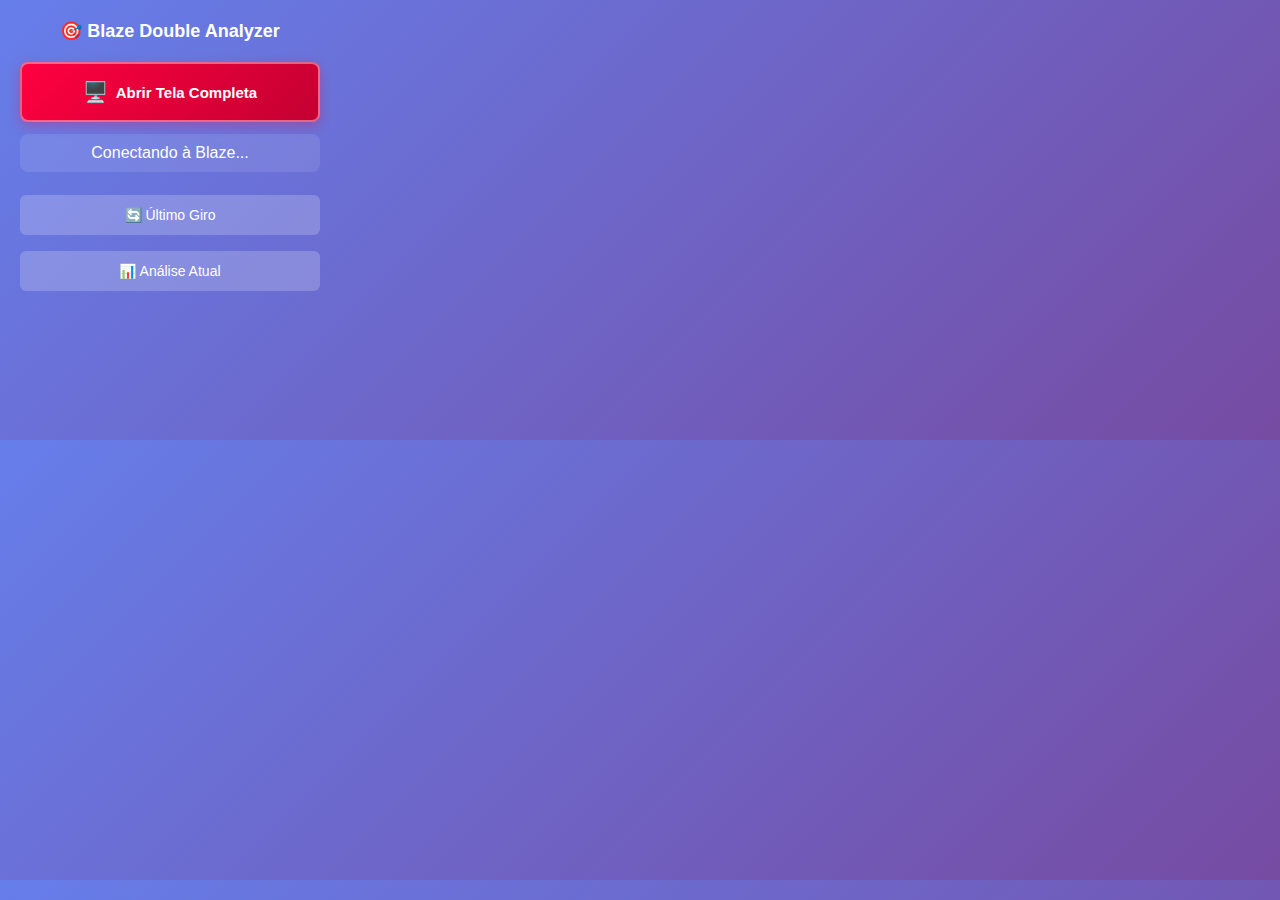
<file: popup.html>
<!DOCTYPE html>
<html lang="pt-BR">
<head>
    <meta charset="UTF-8">
    <meta name="viewport" content="width=device-width, initial-scale=1.0">
    <title>Blaze Double Analyzer</title>
    <style>
        body {
            width: 300px;
            height: 400px;
            margin: 0;
            padding: 20px;
            font-family: 'Segoe UI', Tahoma, Geneva, Verdana, sans-serif;
            background: linear-gradient(135deg, #667eea 0%, #764ba2 100%);
            color: white;
        }
        
        .header {
            text-align: center;
            margin-bottom: 20px;
        }
        
        .header h1 {
            margin: 0;
            font-size: 18px;
            font-weight: 600;
        }
        
        .status {
            background: rgba(255, 255, 255, 0.1);
            padding: 10px;
            border-radius: 8px;
            margin-bottom: 15px;
            text-align: center;
        }
        
        .button {
            width: 100%;
            padding: 12px;
            margin: 8px 0;
            border: none;
            border-radius: 6px;
            background: rgba(255, 255, 255, 0.2);
            color: white;
            font-size: 14px;
            font-weight: 500;
            cursor: pointer;
            transition: all 0.3s ease;
        }
        
        .button:hover {
            background: rgba(255, 255, 255, 0.3);
            transform: translateY(-1px);
        }
        
        .info-box {
            background: rgba(255, 255, 255, 0.1);
            padding: 15px;
            border-radius: 8px;
            margin-top: 15px;
            font-size: 12px;
            line-height: 1.4;
        }
        
        .confidence {
            font-size: 16px;
            font-weight: bold;
            margin: 5px 0;
        }
        
        .confidence.high {
            color: #4CAF50;
        }
        
        .confidence.medium {
            color: #FF9800;
        }
        
        .confidence.low {
            color: #F44336;
        }
        
        /* Botão de Tela Dividida */
        .split-screen-btn {
            width: 100%;
            padding: 16px;
            margin: 12px 0;
            border: 2px solid rgba(255, 255, 255, 0.4);
            border-radius: 8px;
            background: linear-gradient(135deg, #ff003f 0%, #c40032 100%);
            color: white;
            font-size: 15px;
            font-weight: 600;
            cursor: pointer;
            transition: all 0.3s ease;
            box-shadow: 0 4px 12px rgba(255, 0, 63, 0.3);
            display: flex;
            align-items: center;
            justify-content: center;
            gap: 8px;
        }
        
        .split-screen-btn:hover {
            background: linear-gradient(135deg, #ff1a4d 0%, #d4003a 100%);
            transform: translateY(-2px);
            box-shadow: 0 6px 16px rgba(255, 0, 63, 0.5);
        }
        
        .split-screen-btn:active {
            transform: translateY(0);
        }
        
        .split-screen-icon {
            font-size: 20px;
        }
    </style>
</head>
<body>
    <div class="header">
        <h1>🎯 Blaze Double Analyzer</h1>
    </div>
    
    <button class="split-screen-btn" id="openSplitScreenBtn">
        <span class="split-screen-icon">🖥️</span>
        <span>Abrir Tela Completa</span>
    </button>
    
    <div class="status" id="status">
        Conectando à Blaze...
    </div>
    
    <button class="button" id="lastSpinBtn">
        🔄 Último Giro
    </button>
    
    <button class="button" id="analyzeBtn">
        📊 Análise Atual
    </button>
    
    <div class="info-box" id="infoBox" style="display: none;">
        <div id="lastSpinInfo"></div>
        <div id="analysisInfo"></div>
        <div id="patternInfo"></div>
    </div>
    
    <script src="popup.js"></script>
</body>
</html>
</file>
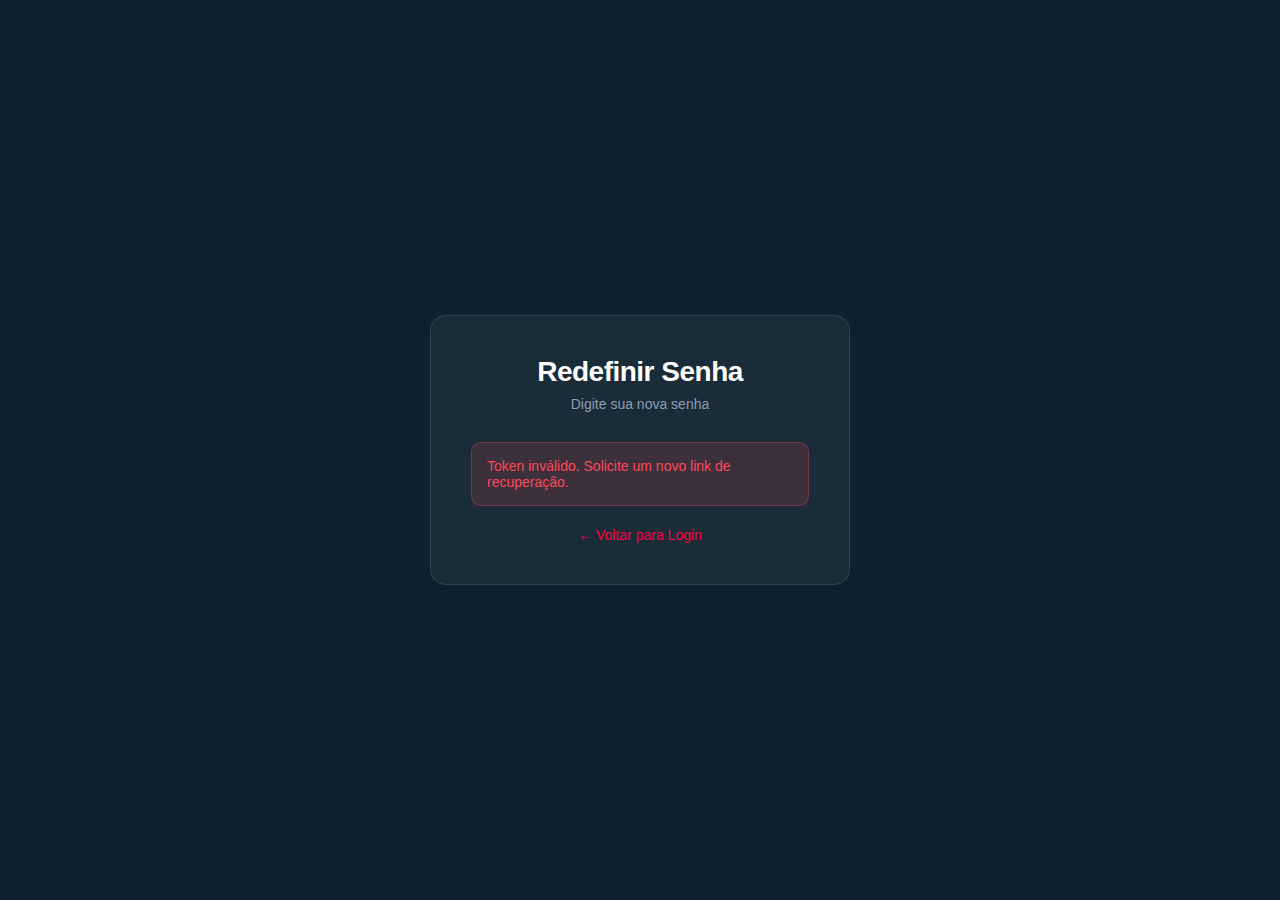
<file: reset-password.html>
<!DOCTYPE html>
<html lang="pt-BR">
<head>
    <meta charset="UTF-8">
    <meta name="viewport" content="width=device-width, initial-scale=1.0, maximum-scale=1.0, user-scalable=no">
    <meta name="mobile-web-app-capable" content="yes">
    <meta name="apple-mobile-web-app-capable" content="yes">
    <meta name="apple-mobile-web-app-status-bar-style" content="black-translucent">
    <meta name="theme-color" content="#0f212e">
    <title>Double Análise</title>

    <!-- Ícones / Favicon -->
    <link rel="icon" href="icon16.svg" type="image/svg+xml">
    <link rel="icon" href="icon48.svg" sizes="48x48" type="image/svg+xml">
    <link rel="apple-touch-icon" href="icon128.svg">
    
    <style>
        * {
            margin: 0;
            padding: 0;
            box-sizing: border-box;
        }
        
        body {
            font-family: 'Inter', -apple-system, BlinkMacSystemFont, 'Segoe UI', Roboto, sans-serif;
            background: #0f212e;
            min-height: 100vh;
            display: flex;
            justify-content: center;
            align-items: center;
            padding: 20px;
        }
        
        .reset-container {
            background: #1a2c38;
            border-radius: 16px;
            padding: 40px;
            width: 100%;
            max-width: 420px;
            animation: slideUp 0.5s ease;
            border: 1px solid rgba(255,255,255,0.1);
        }
        
        @keyframes slideUp {
            from {
                opacity: 0;
                transform: translateY(30px);
            }
            to {
                opacity: 1;
                transform: translateY(0);
            }
        }
        
        .logo {
            text-align: center;
            margin-bottom: 30px;
        }
        
        .logo h1 {
            font-size: 28px;
            color: #ffffff;
            margin-bottom: 8px;
            font-weight: 700;
            letter-spacing: -0.5px;
        }
        
        .logo p {
            color: #8f9bb3;
            font-size: 14px;
            font-weight: 400;
        }
        
        .form-group {
            margin-bottom: 20px;
        }
        
        .form-group label {
            display: block;
            margin-bottom: 8px;
            color: #ffffff;
            font-weight: 500;
            font-size: 14px;
        }
        
        .form-group input {
            width: 100%;
            padding: 14px 16px;
            border: 1px solid rgba(255,255,255,0.1);
            border-radius: 8px;
            font-size: 15px;
            transition: all 0.2s;
            background: rgba(15, 33, 46, 0.6);
            color: #ffffff;
        }

        /* 👁️ Mostrar/Ocultar senha (mesmo estilo do auth.html) */
        .password-input-wrapper {
            position: relative;
            width: 100%;
        }

        .password-input-wrapper input {
            padding-right: 50px;
        }

        .password-toggle {
            position: absolute;
            right: 14px;
            top: 50%;
            transform: translateY(-50%);
            background: transparent;
            border: none;
            color: #6e7681;
            cursor: pointer;
            padding: 6px;
            line-height: 0;
            transition: color 0.15s ease;
            border-radius: 3px;
            display: flex;
            align-items: center;
            justify-content: center;
        }

        .password-toggle:hover {
            color: #c9d1d9;
        }

        .password-toggle:active {
            color: #ff003f;
        }

        .eye-icon {
            opacity: 0.7;
            transition: opacity 0.15s ease;
        }

        .password-toggle:hover .eye-icon {
            opacity: 1;
        }
        
        .form-group input::placeholder {
            color: #5c6c7a;
        }
        
        .form-group input:focus {
            outline: none;
            border-color: #ff003f;
            background: rgba(15, 33, 46, 0.8);
            box-shadow: 0 0 0 3px rgba(255, 0, 63, 0.1);
        }
        
        .btn {
            width: 100%;
            padding: 15px;
            border: none;
            border-radius: 8px;
            font-size: 15px;
            font-weight: 600;
            cursor: pointer;
            transition: all 0.3s;
            margin-top: 10px;
        }
        
        .btn-primary {
            background: #ff003f;
            color: white;
            font-weight: 600;
            letter-spacing: 0.3px;
        }
        
        .btn-primary:hover:not(:disabled) {
            background: #e6003a;
            transform: translateY(-1px);
            box-shadow: 0 6px 20px rgba(255, 0, 63, 0.4);
        }
        
        .btn-primary:active:not(:disabled) {
            transform: translateY(0);
        }
        
        .btn-primary:disabled {
            opacity: 0.5;
            cursor: not-allowed;
            transform: none;
        }
        
        .message {
            padding: 15px;
            border-radius: 10px;
            margin-bottom: 20px;
            font-size: 14px;
            display: none;
        }
        
        .message.success {
            background: rgba(46, 213, 115, 0.15);
            color: #2ed573;
            border: 1px solid rgba(46, 213, 115, 0.3);
        }
        
        .message.error {
            background: rgba(255, 71, 87, 0.15);
            color: #ff4757;
            border: 1px solid rgba(255, 71, 87, 0.3);
        }
        
        .message.show {
            display: block;
            animation: fadeIn 0.3s ease;
        }
        
        @keyframes fadeIn {
            from { opacity: 0; }
            to { opacity: 1; }
        }
        
        .loader {
            border: 3px solid rgba(255,255,255,0.2);
            border-top: 3px solid #ffffff;
            border-radius: 50%;
            width: 18px;
            height: 18px;
            animation: spin 0.8s linear infinite;
            display: inline-block;
            margin-right: 10px;
        }
        
        @keyframes spin {
            0% { transform: rotate(0deg); }
            100% { transform: rotate(360deg); }
        }
        
        .back-link {
            text-align: center;
            margin-top: 20px;
        }
        
        .back-link a {
            color: #ff003f;
            text-decoration: none;
            font-size: 14px;
            font-weight: 500;
            transition: color 0.2s;
        }
        
        .back-link a:hover {
            color: #ff4d7a;
            text-decoration: underline;
        }
        
        /* ═══════════════════════════════════════════════════════════════════════════════ */
        /* 📱 RESPONSIVIDADE PARA MOBILE                                                   */
        /* ═══════════════════════════════════════════════════════════════════════════════ */
        
        @media only screen and (max-width: 768px) {
            body {
                padding: 15px !important;
            }
            
            .reset-container {
                padding: 25px !important;
                max-width: 100% !important;
            }
            
            .logo h1 {
                font-size: 24px !important;
            }
            
            .logo p {
                font-size: 13px !important;
            }
            
            .form-group input {
                font-size: 16px !important; /* Previne zoom no iOS */
                padding: 14px !important;
                min-height: 48px !important;
            }
            
            .btn {
                font-size: 15px !important;
                padding: 16px !important;
                min-height: 52px !important;
            }
            
            .message {
                font-size: 13px !important;
                padding: 14px !important;
            }
            
            .form-group label {
                font-size: 13px !important;
            }
            
            .back-link a {
                font-size: 13px !important;
                display: block !important;
                padding: 12px !important;
            }
            
            /* Melhorar toque */
            * {
                -webkit-tap-highlight-color: rgba(255, 0, 63, 0.2);
            }
            
            /* Prevenir zoom indesejado */
            input:focus,
            select:focus {
                font-size: 16px !important;
            }
        }
        
        /* Landscape mobile */
        @media only screen and (max-width: 768px) and (orientation: landscape) {
            .reset-container {
                padding: 20px !important;
                margin: 10px 0 !important;
            }
            
            .logo {
                margin-bottom: 15px !important;
            }
            
            .logo h1 {
                font-size: 20px !important;
            }
        }
    </style>
</head>
<body>
    <div class="reset-container">
        <div class="logo">
            <h1>Redefinir Senha</h1>
            <p>Digite sua nova senha</p>
        </div>
        
        <!-- Mensagem de feedback -->
        <div id="message" class="message"></div>
        
        <!-- Formulário de Reset -->
        <form id="resetForm" onsubmit="handleResetPassword(event)">
            <div class="form-group">
                <label for="newPassword">Nova Senha (mínimo 6 caracteres)</label>
                <div class="password-input-wrapper">
                    <input type="password" id="newPassword" required minlength="6" placeholder="••••••••">
                    <button type="button" class="password-toggle" onclick="togglePasswordVisibility('newPassword', this)" aria-label="Mostrar senha">
                        <svg class="eye-icon" width="20" height="20" viewBox="0 0 24 24" fill="none" stroke="currentColor" stroke-width="2" stroke-linecap="round" stroke-linejoin="round">
                            <path class="eye-open" d="M1 12s4-8 11-8 11 8 11 8-4 8-11 8-11-8-11-8z"></path>
                            <circle class="eye-open" cx="12" cy="12" r="3"></circle>
                            <path class="eye-closed" d="M17.94 17.94A10.07 10.07 0 0 1 12 20c-7 0-11-8-11-8a18.45 18.45 0 0 1 5.06-5.94M9.9 4.24A9.12 9.12 0 0 1 12 4c7 0 11 8 11 8a18.5 18.5 0 0 1-2.16 3.19m-6.72-1.07a3 3 0 1 1-4.24-4.24" style="display:none;"></path>
                            <line class="eye-closed" x1="1" y1="1" x2="23" y2="23" style="display:none;"></line>
                        </svg>
                    </button>
                </div>
            </div>
            <div class="form-group">
                <label for="confirmPassword">Confirmar Nova Senha</label>
                <div class="password-input-wrapper">
                    <input type="password" id="confirmPassword" required minlength="6" placeholder="••••••••">
                    <button type="button" class="password-toggle" onclick="togglePasswordVisibility('confirmPassword', this)" aria-label="Mostrar senha">
                        <svg class="eye-icon" width="20" height="20" viewBox="0 0 24 24" fill="none" stroke="currentColor" stroke-width="2" stroke-linecap="round" stroke-linejoin="round">
                            <path class="eye-open" d="M1 12s4-8 11-8 11 8 11 8-4 8-11 8-11-8-11-8z"></path>
                            <circle class="eye-open" cx="12" cy="12" r="3"></circle>
                            <path class="eye-closed" d="M17.94 17.94A10.07 10.07 0 0 1 12 20c-7 0-11-8-11-8a18.45 18.45 0 0 1 5.06-5.94M9.9 4.24A9.12 9.12 0 0 1 12 4c7 0 11 8 11 8a18.5 18.5 0 0 1-2.16 3.19m-6.72-1.07a3 3 0 1 1-4.24-4.24" style="display:none;"></path>
                            <line class="eye-closed" x1="1" y1="1" x2="23" y2="23" style="display:none;"></line>
                        </svg>
                    </button>
                </div>
            </div>
            <button type="submit" class="btn btn-primary" id="resetBtn">
                Redefinir Senha
            </button>
        </form>
        
        <div class="back-link">
            <a href="auth.html">← Voltar para Login</a>
        </div>
    </div>
    
    <script>
        // ───────────────────────────────────────────────────────────────────────
        // 🔧 Runtime URLs (Render alternância)
        // Chave compartilhada com Admin Panel: da_urls_v1
        // ───────────────────────────────────────────────────────────────────────

        // ───────────────────────────────────────────────────────────────────────
        // 🔧 Auto-Discovery System - busca URLs corretas automaticamente
        // ───────────────────────────────────────────────────────────────────────
        const URLS_LOCAL_KEY = 'da_urls_v1';
        // Fallback apenas para primeiro acesso/sem cache.
        // Depois do primeiro sync, a lista real vem do banco via /api/site/urls (authApiOrigins).
        const FALLBACK_AUTH_ORIGINS = [
            'https://blaze-analyzer-api-v2-r4.onrender.com',
            'https://blaze-analyzer-api-v2-p9xb.onrender.com',
            'https://blaze-analyzer-api-v2.onrender.com'
        ];

        function normalizeOrigin(raw) {
            const v = String(raw || '').trim();
            if (!v) return '';
            const withoutApi = v.replace(/\/api\/?$/i, '');
            return withoutApi.replace(/\/+$/, '');
        }

        function getCandidateAuthOrigins(cfg) {
            const fromArray = Array.isArray(cfg?.authApiOrigins) ? cfg.authApiOrigins : [];
            const fromServers = Array.isArray(cfg?.servers) ? cfg.servers.map((s) => s?.authOrigin) : [];
            const combined = [...fromArray, ...fromServers, ...FALLBACK_AUTH_ORIGINS]
                .map(normalizeOrigin)
                .filter(Boolean);
            return [...new Set(combined)];
        }

        function saveUrlsLocal(urls) {
            try {
                const merged = {
                    authApiOrigins: Array.isArray(urls?.authApiOrigins) ? urls.authApiOrigins.map(normalizeOrigin).filter(Boolean) : [],
                    girosApiOrigins: Array.isArray(urls?.girosApiOrigins) ? urls.girosApiOrigins.map(normalizeOrigin).filter(Boolean) : [],
                    girosWsOrigins: Array.isArray(urls?.girosWsOrigins) ? urls.girosWsOrigins.map((v) => String(v || '').trim()).filter(Boolean) : [],
                    servers: Array.isArray(urls?.servers)
                        ? urls.servers.map((s) => ({
                            id: String(s?.id || '').trim(),
                            name: String(s?.name || '').trim(),
                            authOrigin: normalizeOrigin(s?.authOrigin),
                            girosOrigin: normalizeOrigin(s?.girosOrigin),
                            girosWsOrigin: String(s?.girosWsOrigin || '').trim(),
                            enabled: s?.enabled === false ? false : true
                        }))
                        : [],
                    activeServerId: String(urls?.activeServerId || '').trim() || null,
                    updatedAt: urls?.updatedAt || null
                };
                if (merged.authApiOrigins.length || merged.girosApiOrigins.length || merged.girosWsOrigins.length) {
                    localStorage.setItem(URLS_LOCAL_KEY, JSON.stringify(merged));
                }
            } catch (_) {}
        }

        async function fetchUrlsFrom(origin) {
            try {
                const url = `${origin}/api/site/urls`;
                const controller = (typeof AbortController !== 'undefined') ? new AbortController() : null;
                const timeoutId = controller ? setTimeout(() => controller.abort(), 5000) : null;

                const resp = await fetch(url, controller
                    ? { cache: 'no-store', signal: controller.signal }
                    : { cache: 'no-store' }
                ).finally(() => { if (timeoutId) clearTimeout(timeoutId); });
                if (!resp.ok) return null;
                const data = await resp.json();
                return data.success && data.urls ? data.urls : null;
            } catch (_) {
                return null;
            }
        }

        async function autoDiscoverUrls() {
            // Se está sendo servida pela própria API, usa a origin atual
            const current = normalizeOrigin(window.location.origin);
            if (current && (current.includes('blaze-analyzer') || current.includes('onrender.com'))) {
                return current;
            }
            
            let cached = null;
            try {
                const raw = localStorage.getItem(URLS_LOCAL_KEY);
                cached = raw ? JSON.parse(raw) : null;
            } catch (_) {}

            const candidates = getCandidateAuthOrigins(cached);
            for (const origin of candidates) {
                const urls = await fetchUrlsFrom(origin);
                if (urls) {
                    saveUrlsLocal(urls);
                    return normalizeOrigin(urls.authApiOrigins?.[0]) || normalizeOrigin(origin) || normalizeOrigin(FALLBACK_AUTH_ORIGINS[0]);
                }
            }

            const fromCache = normalizeOrigin(cached?.authApiOrigins?.[0]);
            return fromCache || normalizeOrigin(FALLBACK_AUTH_ORIGINS[0]);
        }

        // Inicialização async
        let API_URL = null;
        let resetToken = null;
        
        async function initPage() {
            const authOrigin = await autoDiscoverUrls();
            API_URL = `${authOrigin}/api/auth`;
            
            // Pegar token da URL
            const urlParams = new URLSearchParams(window.location.search);
            resetToken = urlParams.get('token');
            
            if (!resetToken) {
                showMessage('Token inválido. Solicite um novo link de recuperação.', 'error');
                const form = document.getElementById('resetForm');
                if (form) form.style.display = 'none';
            }
        }
        
        // Mostrar mensagem
        function showMessage(text, type = 'error') {
            const messageEl = document.getElementById('message');
            if (!messageEl) return;
            messageEl.textContent = text;
            messageEl.className = `message ${type} show`;
        }

        function togglePasswordVisibility(inputId, button) {
            const input = document.getElementById(inputId);
            const eyeOpen = button.querySelectorAll('.eye-open');
            const eyeClosed = button.querySelectorAll('.eye-closed');
            
            if (!input) return;
            
            if (input.type === 'password') {
                input.type = 'text';
                eyeOpen.forEach(el => el.style.display = 'none');
                eyeClosed.forEach(el => el.style.display = 'block');
                button.setAttribute('aria-label', 'Ocultar senha');
            } else {
                input.type = 'password';
                eyeOpen.forEach(el => el.style.display = 'block');
                eyeClosed.forEach(el => el.style.display = 'none');
                button.setAttribute('aria-label', 'Mostrar senha');
            }
        }
        
        // Handle Reset Password
        async function handleResetPassword(event) {
            event.preventDefault();
            
            // Garantir que API está inicializada
            if (!API_URL) {
                showMessage('Aguarde... inicializando', 'error');
                return;
            }
            
            const newPassword = document.getElementById('newPassword').value;
            const confirmPassword = document.getElementById('confirmPassword').value;
            const btn = document.getElementById('resetBtn');
            
            // Validar senhas
            if (newPassword !== confirmPassword) {
                showMessage('As senhas não coincidem', 'error');
                return;
            }
            
            btn.disabled = true;
            btn.innerHTML = '<div class="loader"></div> Redefinindo...';
            
            try {
                const response = await fetch(`${API_URL}/reset-password`, {
                    method: 'POST',
                    headers: {
                        'Content-Type': 'application/json'
                    },
                    body: JSON.stringify({ 
                        token: resetToken, 
                        newPassword 
                    })
                });
                
                const data = await response.json();
                
                if (data.success) {
                    showMessage('Senha redefinida! Entrando...', 'success');

                    // Auto-login (sem obrigar o usuário a digitar novamente)
                    const email = (data.email || '').toString().trim().toLowerCase();
                    if (email) {
                        const hardwareInfo = generateHardwareFingerprint();
                        const loginResponse = await fetch(`${API_URL}/login`, {
                            method: 'POST',
                            headers: { 'Content-Type': 'application/json' },
                            body: JSON.stringify({
                                email,
                                password: newPassword,
                                hardwareInfo
                            })
                        });

                        const loginData = await loginResponse.json().catch(() => ({}));

                        if (loginResponse.ok && loginData.success && loginData.token && loginData.user) {
                            await saveSession(loginData.token, loginData.user);
                            window.location.href = 'index.html';
                            return;
                        }
                    }

                    // Fallback (caso algo impeça o login automático)
                    document.getElementById('resetForm').style.display = 'none';
                    setTimeout(() => {
                        window.location.href = 'auth.html';
                    }, 1200);
                } else {
                    showMessage(data.error || data.message || 'Erro ao redefinir senha', 'error');
                    btn.disabled = false;
                    btn.innerHTML = 'Redefinir Senha';
                }
            } catch (error) {
                console.error('Erro:', error);
                showMessage('Erro de conexão. Verifique sua internet.', 'error');
                btn.disabled = false;
                btn.innerHTML = 'Redefinir Senha';
            }
        }

        function hashString(value) {
            if (!value) return '0';
            let hash = 0;
            for (let i = 0; i < value.length; i++) {
                hash = ((hash << 5) - hash) + value.charCodeAt(i);
                hash |= 0;
            }
            const positiveHash = hash >>> 0;
            return positiveHash.toString(16).padStart(8, '0');
        }

        function generateHardwareFingerprint() {
            try {
                const screenW = parseInt(window.screen.width) || 0;
                const screenH = parseInt(window.screen.height) || 0;
                const cpu = parseInt(navigator.hardwareConcurrency) || 0;
                const tz = Intl.DateTimeFormat().resolvedOptions().timeZone || 'UTC';
                const tzOffset = new Date().getTimezoneOffset();

                const pcSignature = `${screenW}x${screenH}_${cpu}cores_${tz}_${tzOffset}`;
                const pcHash = hashString(pcSignature);
                return pcHash + '|' + pcSignature;
            } catch (error) {
                return 'unknown';
            }
        }

        async function saveSession(token, user) {
            const timestamp = Date.now();

            try {
                localStorage.setItem('authToken', token);
                localStorage.setItem('user', JSON.stringify(user));
                localStorage.setItem('lastAuthCheck', timestamp.toString());
            } catch (error) {
                console.warn('⚠️ Não foi possível salvar sessão no localStorage:', error);
            }

            try {
                if (typeof chrome !== 'undefined' && chrome.storage?.local?.set) {
                    await new Promise((resolve) => {
                        chrome.storage.local.set({ authToken: token, user, lastAuthCheck: timestamp }, () => resolve());
                    });
                }
            } catch (_) {
                // ignore (ambiente web sem chrome storage)
            }
        }
        
        // Inicializar página quando carregar
        window.addEventListener('DOMContentLoaded', initPage);
    </script>
</body>
</html>
</file>
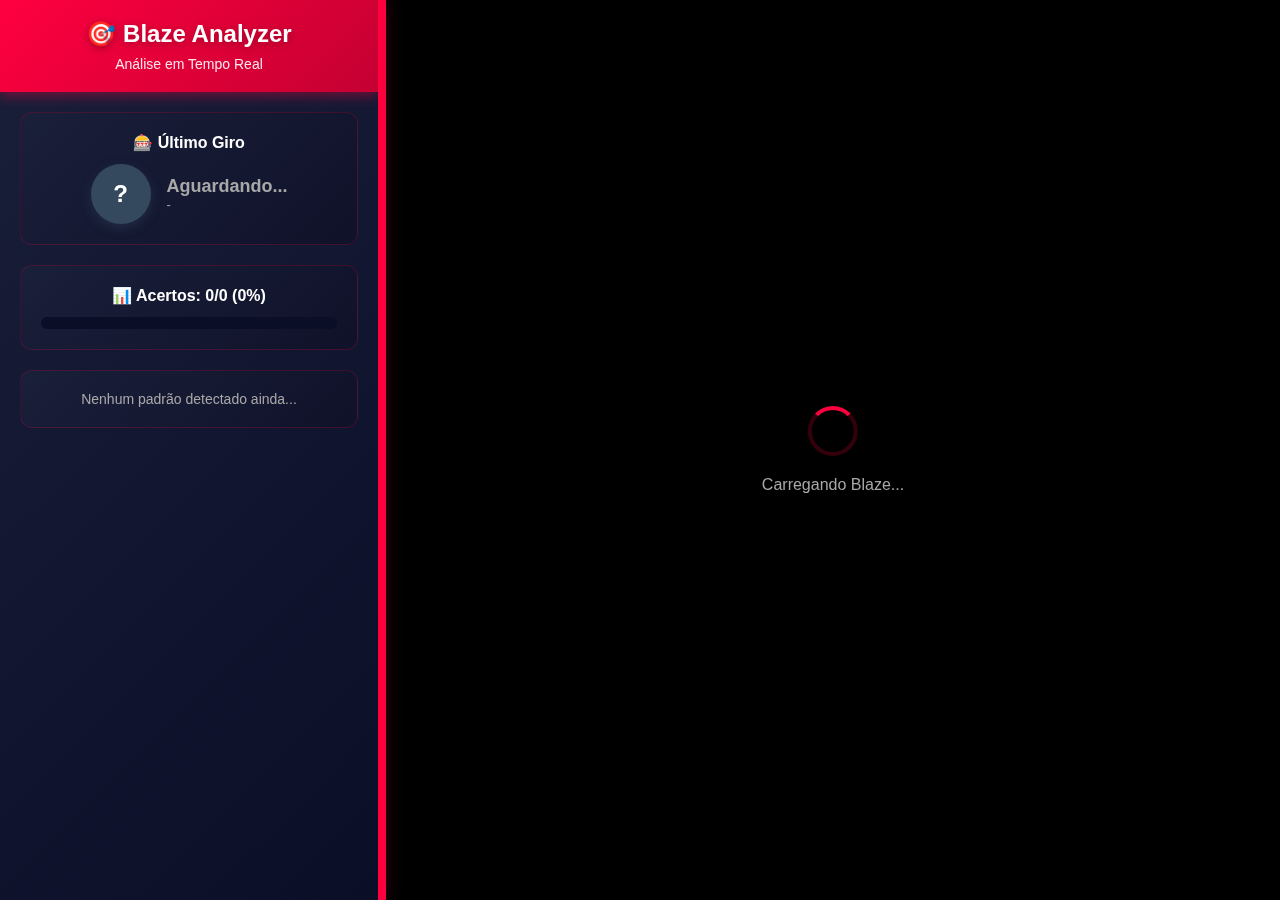
<file: split-screen.html>
<!DOCTYPE html>
<html lang="pt-BR">
<head>
    <meta charset="UTF-8">
    <meta name="viewport" content="width=device-width, initial-scale=1.0">
    <title>Blaze Analyzer - Tela Completa</title>
    
    <!-- ✅ Carregar chrome-shim.js para versão web -->
    <script src="chrome-shim.js"></script>
    
    <style>
        * {
            margin: 0;
            padding: 0;
            box-sizing: border-box;
        }

        body {
            font-family: 'Segoe UI', Tahoma, Geneva, Verdana, sans-serif;
            overflow: hidden;
            height: 100vh;
            background: #0a0e27;
        }

        /* Container principal */
        .split-container {
            display: flex;
            height: 100vh;
            width: 100vw;
        }

        /* Painel de análise (esquerda) */
        .analysis-panel {
            width: 380px;
            min-width: 320px;
            max-width: 500px;
            background: linear-gradient(135deg, #1a1f3a 0%, #0a0e27 100%);
            border-right: 2px solid #ff003f;
            overflow-y: auto;
            overflow-x: hidden;
            box-shadow: 2px 0 20px rgba(255, 0, 63, 0.3);
            position: relative;
            z-index: 10;
        }

        /* Scrollbar customizada */
        .analysis-panel::-webkit-scrollbar {
            width: 8px;
        }

        .analysis-panel::-webkit-scrollbar-track {
            background: #0a0e27;
        }

        .analysis-panel::-webkit-scrollbar-thumb {
            background: #ff003f;
            border-radius: 4px;
        }

        .analysis-panel::-webkit-scrollbar-thumb:hover {
            background: #ff1a4d;
        }

        /* Site da Blaze (direita) */
        .blaze-site {
            flex: 1;
            position: relative;
            background: #000;
        }

        .blaze-iframe {
            width: 100%;
            height: 100%;
            border: none;
            display: block;
        }

        /* Header do painel */
        .panel-header {
            background: linear-gradient(135deg, #ff003f 0%, #c40032 100%);
            padding: 20px;
            text-align: center;
            box-shadow: 0 4px 12px rgba(255, 0, 63, 0.4);
            position: sticky;
            top: 0;
            z-index: 100;
        }

        .panel-title {
            color: white;
            font-size: 24px;
            font-weight: 700;
            margin-bottom: 8px;
            text-shadow: 0 2px 8px rgba(0, 0, 0, 0.3);
        }

        .panel-subtitle {
            color: rgba(255, 255, 255, 0.9);
            font-size: 14px;
            font-weight: 500;
        }

        /* Conteúdo do painel */
        .panel-content {
            padding: 20px;
        }

        /* Aviso de carregamento do iframe */
        .iframe-loading {
            position: absolute;
            top: 50%;
            left: 50%;
            transform: translate(-50%, -50%);
            text-align: center;
            color: white;
            z-index: 5;
        }

        .loading-spinner {
            width: 50px;
            height: 50px;
            border: 4px solid rgba(255, 0, 63, 0.2);
            border-top: 4px solid #ff003f;
            border-radius: 50%;
            animation: spin 1s linear infinite;
            margin: 0 auto 20px;
        }

        @keyframes spin {
            0% { transform: rotate(0deg); }
            100% { transform: rotate(360deg); }
        }

        /* Mensagem de erro se iframe for bloqueado */
        .iframe-blocked {
            position: absolute;
            top: 50%;
            left: 50%;
            transform: translate(-50%, -50%);
            text-align: center;
            color: white;
            background: rgba(10, 14, 39, 0.95);
            padding: 40px;
            border-radius: 16px;
            border: 2px solid #ff003f;
            max-width: 500px;
            display: none;
            z-index: 10;
        }

        .iframe-blocked h2 {
            color: #ff003f;
            font-size: 24px;
            margin-bottom: 16px;
        }

        .iframe-blocked p {
            color: #a8a8a8;
            font-size: 16px;
            margin-bottom: 24px;
            line-height: 1.6;
        }

        .iframe-blocked button {
            background: linear-gradient(135deg, #ff003f 0%, #c40032 100%);
            color: white;
            border: none;
            padding: 12px 32px;
            border-radius: 8px;
            font-size: 16px;
            font-weight: 600;
            cursor: pointer;
            transition: all 0.3s ease;
        }

        .iframe-blocked button:hover {
            transform: translateY(-2px);
            box-shadow: 0 8px 20px rgba(255, 0, 63, 0.4);
        }

        /* Responsivo - Mobile */
        @media (max-width: 768px) {
            .split-container {
                flex-direction: column;
            }

            .analysis-panel {
                width: 100%;
                max-width: 100%;
                height: 50vh;
                border-right: none;
                border-bottom: 2px solid #ff003f;
            }

            .blaze-site {
                height: 50vh;
            }

            .mobile-warning {
                display: none !important;
            }
        }

        /* Aviso para mobile */
        .mobile-warning {
            display: none;
            position: fixed;
            top: 0;
            left: 0;
            width: 100%;
            height: 100vh;
            background: #0a0e27;
            z-index: 9999;
            justify-content: center;
            align-items: center;
            flex-direction: column;
            padding: 20px;
            text-align: center;
        }

        .mobile-warning.active {
            display: flex;
        }

        .mobile-warning-icon {
            font-size: 64px;
            margin-bottom: 20px;
        }

        .mobile-warning h2 {
            color: #ff003f;
            font-size: 24px;
            margin-bottom: 16px;
        }

        .mobile-warning p {
            color: #a8a8a8;
            font-size: 16px;
            margin-bottom: 24px;
            max-width: 400px;
        }

        .mobile-warning button {
            background: linear-gradient(135deg, #ff003f 0%, #c40032 100%);
            color: white;
            border: none;
            padding: 12px 32px;
            border-radius: 8px;
            font-size: 16px;
            font-weight: 600;
            cursor: pointer;
        }

        /* Resize handle (divisor) */
        .resize-handle {
            width: 6px;
            background: #ff003f;
            cursor: col-resize;
            position: relative;
            transition: background 0.2s ease;
        }

        .resize-handle:hover {
            background: #ff1a4d;
        }

        .resize-handle::after {
            content: '';
            position: absolute;
            top: 50%;
            left: 50%;
            transform: translate(-50%, -50%);
            width: 20px;
            height: 60px;
            background: rgba(255, 0, 63, 0.2);
            border-radius: 10px;
        }
    </style>
</head>
<body>
    <!-- Aviso para Mobile (apenas se forçar acesso mobile) -->
    <div class="mobile-warning" id="mobileWarning">
        <div class="mobile-warning-icon">📱</div>
        <h2>Recurso Disponível Apenas no Desktop</h2>
        <p>A tela dividida funciona melhor em computadores. Use a extensão normal no celular para uma experiência otimizada.</p>
        <button onclick="window.close()">Fechar</button>
    </div>

    <!-- Container principal -->
    <div class="split-container">
        <!-- Painel de análise (esquerda) -->
        <div class="analysis-panel" id="analysisPanel">
            <div class="panel-header">
                <h1 class="panel-title">🎯 Blaze Analyzer</h1>
                <p class="panel-subtitle">Análise em Tempo Real</p>
            </div>
            <div class="panel-content" id="panelContent">
                <!-- Conteúdo será carregado via JavaScript -->
            </div>
        </div>

        <!-- Divisor redimensionável -->
        <div class="resize-handle" id="resizeHandle"></div>

        <!-- Site da Blaze (direita) -->
        <div class="blaze-site" id="blazeSite">
            <div class="iframe-loading" id="iframeLoading">
                <div class="loading-spinner"></div>
                <p style="font-size: 16px; color: #a8a8a8;">Carregando Blaze...</p>
            </div>

            <iframe 
                id="blazeIframe"
                class="blaze-iframe" 
                src="https://blaze.bet.br/pt/"
                sandbox="allow-same-origin allow-scripts allow-forms allow-popups allow-popups-to-escape-sandbox"
                allow="accelerometer; autoplay; clipboard-write; encrypted-media; gyroscope; picture-in-picture"
                loading="eager">
            </iframe>

            <div class="iframe-blocked" id="iframeBlocked">
                <h2>⚠️ Site Bloqueado</h2>
                <p>O site da Blaze bloqueou o carregamento no iframe por razões de segurança.</p>
                <p><strong>Solução:</strong> Clique no botão abaixo para abrir o site em uma nova janela ao lado.</p>
                <button onclick="openBlazeInNewWindow()">🚀 Abrir Blaze em Nova Janela</button>
            </div>
        </div>
    </div>

    <script>
        // ═══════════════════════════════════════════════════════════════════════════════
        // DETECTAR MOBILE E MOSTRAR AVISO
        // ═══════════════════════════════════════════════════════════════════════════════
        
        function isMobile() {
            return /Android|webOS|iPhone|iPad|iPod|BlackBerry|IEMobile|Opera Mini/i.test(navigator.userAgent) 
                || window.innerWidth < 768;
        }

        if (isMobile()) {
            document.getElementById('mobileWarning').classList.add('active');
        }

        // ═══════════════════════════════════════════════════════════════════════════════
        // CARREGAR CONTEÚDO DA EXTENSÃO NO PAINEL
        // ═══════════════════════════════════════════════════════════════════════════════
        
        async function loadExtensionContent() {
            try {
                // ✅ VERSÃO WEB: Buscar dados do localStorage (simulado pelo chrome-shim.js)
                const data = {
                    lastSpin: JSON.parse(localStorage.getItem('lastSpin') || 'null'),
                    currentAnalysis: JSON.parse(localStorage.getItem('currentAnalysis') || 'null'),
                    isAnalyzing: localStorage.getItem('isAnalyzing') === 'true',
                    hitRate: JSON.parse(localStorage.getItem('hitRate') || '{"hits":0,"total":0,"percentage":0}'),
                    patternHistory: JSON.parse(localStorage.getItem('patternHistory') || '[]'),
                    userData: JSON.parse(localStorage.getItem('user') || 'null')
                };

                renderContent(data);

                // Atualizar a cada 3 segundos
                setInterval(() => {
                    const updatedData = {
                        lastSpin: JSON.parse(localStorage.getItem('lastSpin') || 'null'),
                        currentAnalysis: JSON.parse(localStorage.getItem('currentAnalysis') || 'null'),
                        isAnalyzing: localStorage.getItem('isAnalyzing') === 'true',
                        hitRate: JSON.parse(localStorage.getItem('hitRate') || '{"hits":0,"total":0,"percentage":0}'),
                        patternHistory: JSON.parse(localStorage.getItem('patternHistory') || '[]')
                    };
                    renderContent(updatedData);
                }, 3000);

            } catch (error) {
                console.error('Erro ao carregar conteúdo:', error);
                document.getElementById('panelContent').innerHTML = `
                    <div style="padding: 20px; text-align: center; color: #ff003f;">
                        <p style="font-size: 18px; font-weight: 600; margin-bottom: 12px;">⚠️ Erro ao Conectar</p>
                        <p style="color: #a8a8a8; font-size: 14px;">Certifique-se de que você está logado e a análise está ativa.</p>
                        <button onclick="location.reload()" style="margin-top: 20px; background: #ff003f; color: white; border: none; padding: 10px 20px; border-radius: 6px; cursor: pointer;">
                            🔄 Recarregar
                        </button>
                    </div>
                `;
            }
        }

        function renderContent(data) {
            const content = document.getElementById('panelContent');
            
            // Último giro
            const lastSpin = data.lastSpin || { color: 'Aguardando...', number: '?', time: '-' };
            
            // Análise atual
            const analysis = data.currentAnalysis || null;
            const isAnalyzing = data.isAnalyzing || false;
            
            // Taxa de acerto
            const hitRate = data.hitRate || { hits: 0, total: 0, percentage: 0 };
            
            // Histórico de padrões
            const patterns = data.patternHistory || [];

            let html = `
                <!-- Último Giro -->
                <div style="background: linear-gradient(135deg, #1a1f3a 0%, #0f1229 100%); padding: 20px; border-radius: 12px; margin-bottom: 20px; border: 1px solid rgba(255, 0, 63, 0.2);">
                    <h3 style="color: white; font-size: 16px; margin-bottom: 12px; text-align: center;">🎰 Último Giro</h3>
                    <div style="display: flex; align-items: center; justify-content: center; gap: 16px;">
                        <div style="width: 60px; height: 60px; border-radius: 50%; background: ${getColorBg(lastSpin.color)}; display: flex; align-items: center; justify-content: center; font-size: 24px; font-weight: 700; color: white; box-shadow: 0 4px 12px ${getColorShadow(lastSpin.color)};">
                            ${lastSpin.number}
                        </div>
                        <div>
                            <div style="color: ${getColorText(lastSpin.color)}; font-size: 18px; font-weight: 600;">${lastSpin.color}</div>
                            <div style="color: #a8a8a8; font-size: 13px;">${lastSpin.time}</div>
                        </div>
                    </div>
                </div>

                <!-- Taxa de Acerto -->
                <div style="background: linear-gradient(135deg, #1a1f3a 0%, #0f1229 100%); padding: 20px; border-radius: 12px; margin-bottom: 20px; border: 1px solid rgba(255, 0, 63, 0.2);">
                    <h3 style="color: white; font-size: 16px; margin-bottom: 12px; text-align: center;">📊 Acertos: ${hitRate.hits}/${hitRate.total} (${hitRate.percentage}%)</h3>
                    <div style="background: #0a0e27; height: 12px; border-radius: 6px; overflow: hidden;">
                        <div style="height: 100%; background: linear-gradient(90deg, #00ff88 0%, #00cc6a 100%); width: ${hitRate.percentage}%; transition: width 0.5s ease;"></div>
                    </div>
                </div>
            `;

            // Análise atual
            if (isAnalyzing) {
                html += `
                    <div style="background: linear-gradient(135deg, #2a2f4a 0%, #1a1f3a 100%); padding: 20px; border-radius: 12px; margin-bottom: 20px; border: 1px solid rgba(255, 200, 0, 0.3);">
                        <h3 style="color: #ffc107; font-size: 16px; margin-bottom: 12px; text-align: center;">⏳ Aguardando Novo Giro...</h3>
                        <div style="text-align: center;">
                            <div style="width: 40px; height: 40px; border: 4px solid rgba(255, 193, 7, 0.2); border-top: 4px solid #ffc107; border-radius: 50%; animation: spin 1s linear infinite; margin: 0 auto;"></div>
                        </div>
                    </div>
                `;
            } else if (analysis) {
                html += `
                    <div style="background: linear-gradient(135deg, #1a3a1f 0%, #0f291f 100%); padding: 20px; border-radius: 12px; margin-bottom: 20px; border: 2px solid rgba(0, 255, 136, 0.3); box-shadow: 0 4px 20px rgba(0, 255, 136, 0.2);">
                        <h3 style="color: #00ff88; font-size: 18px; margin-bottom: 16px; text-align: center; font-weight: 700;">🎯 SINAL DETECTADO!</h3>
                        
                        <div style="background: rgba(0, 255, 136, 0.1); padding: 16px; border-radius: 8px; margin-bottom: 16px; text-align: center;">
                            <div style="color: #a8a8a8; font-size: 12px; margin-bottom: 8px;">APOSTAR EM:</div>
                            <div style="color: ${getColorText(analysis.suggestedColor)}; font-size: 32px; font-weight: 700; text-transform: uppercase;">
                                ${analysis.suggestedColor}
                            </div>
                        </div>

                        <div style="color: #a8a8a8; font-size: 14px; line-height: 1.6; margin-bottom: 12px;">
                            ${analysis.reasoning || 'Análise baseada em padrões detectados.'}
                        </div>

                        <div style="background: rgba(0, 0, 0, 0.3); padding: 12px; border-radius: 8px; margin-bottom: 12px;">
                            <div style="color: #a8a8a8; font-size: 12px; margin-bottom: 8px;">📊 Últimos 10 Giros:</div>
                            <div style="display: flex; gap: 6px; flex-wrap: wrap;">
                                ${(analysis.last10Spins || []).map(spin => `
                                    <div style="width: 30px; height: 30px; border-radius: 50%; background: ${getColorBg(spin.color)}; display: flex; align-items: center; justify-content: center; font-size: 12px; font-weight: 600; color: white;">
                                        ${spin.number}
                                    </div>
                                `).join('')}
                            </div>
                        </div>

                        <div style="text-align: center; color: #00ff88; font-size: 13px; font-weight: 600;">
                            ⏰ ${new Date(analysis.timestamp).toLocaleTimeString('pt-BR')}
                        </div>
                    </div>
                `;
            } else {
                html += `
                    <div style="background: linear-gradient(135deg, #1a1f3a 0%, #0f1229 100%); padding: 20px; border-radius: 12px; margin-bottom: 20px; border: 1px solid rgba(255, 0, 63, 0.2); text-align: center;">
                        <p style="color: #a8a8a8; font-size: 14px;">Nenhum padrão detectado ainda...</p>
                    </div>
                `;
            }

            // Histórico de padrões
            if (patterns.length > 0) {
                html += `
                    <div style="background: linear-gradient(135deg, #1a1f3a 0%, #0f1229 100%); padding: 20px; border-radius: 12px; border: 1px solid rgba(255, 0, 63, 0.2);">
                        <h3 style="color: white; font-size: 16px; margin-bottom: 12px;">📜 Histórico de Entradas</h3>
                        <div style="max-height: 300px; overflow-y: auto;">
                            ${patterns.slice(0, 10).map(p => `
                                <div style="background: rgba(255, 255, 255, 0.05); padding: 12px; border-radius: 8px; margin-bottom: 8px; border-left: 3px solid ${p.hit ? '#00ff88' : '#ff003f'};">
                                    <div style="display: flex; justify-content: space-between; align-items: center; margin-bottom: 6px;">
                                        <span style="color: white; font-weight: 600;">${p.suggestedColor}</span>
                                        <span style="color: ${p.hit ? '#00ff88' : '#ff003f'}; font-size: 18px;">${p.hit ? '✅' : '❌'}</span>
                                    </div>
                                    <div style="color: #a8a8a8; font-size: 12px;">${new Date(p.timestamp).toLocaleString('pt-BR')}</div>
                                </div>
                            `).join('')}
                        </div>
                    </div>
                `;
            }

            content.innerHTML = html;
        }

        function getColorBg(color) {
            const colors = {
                'Vermelho': '#e74c3c',
                'Preto': '#2c3e50',
                'Branco': '#ecf0f1'
            };
            return colors[color] || '#34495e';
        }

        function getColorShadow(color) {
            const shadows = {
                'Vermelho': 'rgba(231, 76, 60, 0.4)',
                'Preto': 'rgba(44, 62, 80, 0.4)',
                'Branco': 'rgba(236, 240, 241, 0.4)'
            };
            return shadows[color] || 'rgba(52, 73, 94, 0.4)';
        }

        function getColorText(color) {
            const textColors = {
                'Vermelho': '#e74c3c',
                'Preto': '#ffffff',
                'Branco': '#ecf0f1'
            };
            return textColors[color] || '#a8a8a8';
        }

        // ═══════════════════════════════════════════════════════════════════════════════
        // GERENCIAR IFRAME DA BLAZE
        // ═══════════════════════════════════════════════════════════════════════════════
        
        const blazeIframe = document.getElementById('blazeIframe');
        const iframeLoading = document.getElementById('iframeLoading');
        const iframeBlocked = document.getElementById('iframeBlocked');

        blazeIframe.addEventListener('load', () => {
            setTimeout(() => {
                iframeLoading.style.display = 'none';
            }, 1000);
        });

        // Detectar se o iframe foi bloqueado
        blazeIframe.addEventListener('error', () => {
            iframeLoading.style.display = 'none';
            iframeBlocked.style.display = 'block';
        });

        // Verificar após 5 segundos se carregou
        setTimeout(() => {
            try {
                const iframeDoc = blazeIframe.contentDocument || blazeIframe.contentWindow.document;
                if (!iframeDoc.body || iframeDoc.body.innerHTML === '') {
                    iframeLoading.style.display = 'none';
                    iframeBlocked.style.display = 'block';
                }
            } catch (e) {
                // Se der erro de acesso, provavelmente foi bloqueado
                console.log('Iframe pode estar bloqueado:', e);
            }
        }, 5000);

        function openBlazeInNewWindow() {
            window.open('https://blaze.bet.br/pt/', '_blank', 'width=1200,height=800');
            iframeBlocked.style.display = 'none';
            blazeIframe.style.display = 'none';
        }

        // ═══════════════════════════════════════════════════════════════════════════════
        // REDIMENSIONAR PAINEL (ARRASTAR DIVISOR)
        // ═══════════════════════════════════════════════════════════════════════════════
        
        const resizeHandle = document.getElementById('resizeHandle');
        const analysisPanel = document.getElementById('analysisPanel');
        let isResizing = false;

        resizeHandle.addEventListener('mousedown', (e) => {
            isResizing = true;
            document.body.style.cursor = 'col-resize';
        });

        document.addEventListener('mousemove', (e) => {
            if (!isResizing) return;
            
            const newWidth = e.clientX;
            if (newWidth >= 320 && newWidth <= 600) {
                analysisPanel.style.width = newWidth + 'px';
            }
        });

        document.addEventListener('mouseup', () => {
            isResizing = false;
            document.body.style.cursor = 'default';
        });

        // ═══════════════════════════════════════════════════════════════════════════════
        // INICIALIZAR
        // ═══════════════════════════════════════════════════════════════════════════════
        
        if (!isMobile()) {
            loadExtensionContent();
        }
    </script>
</body>
</html>
</file>
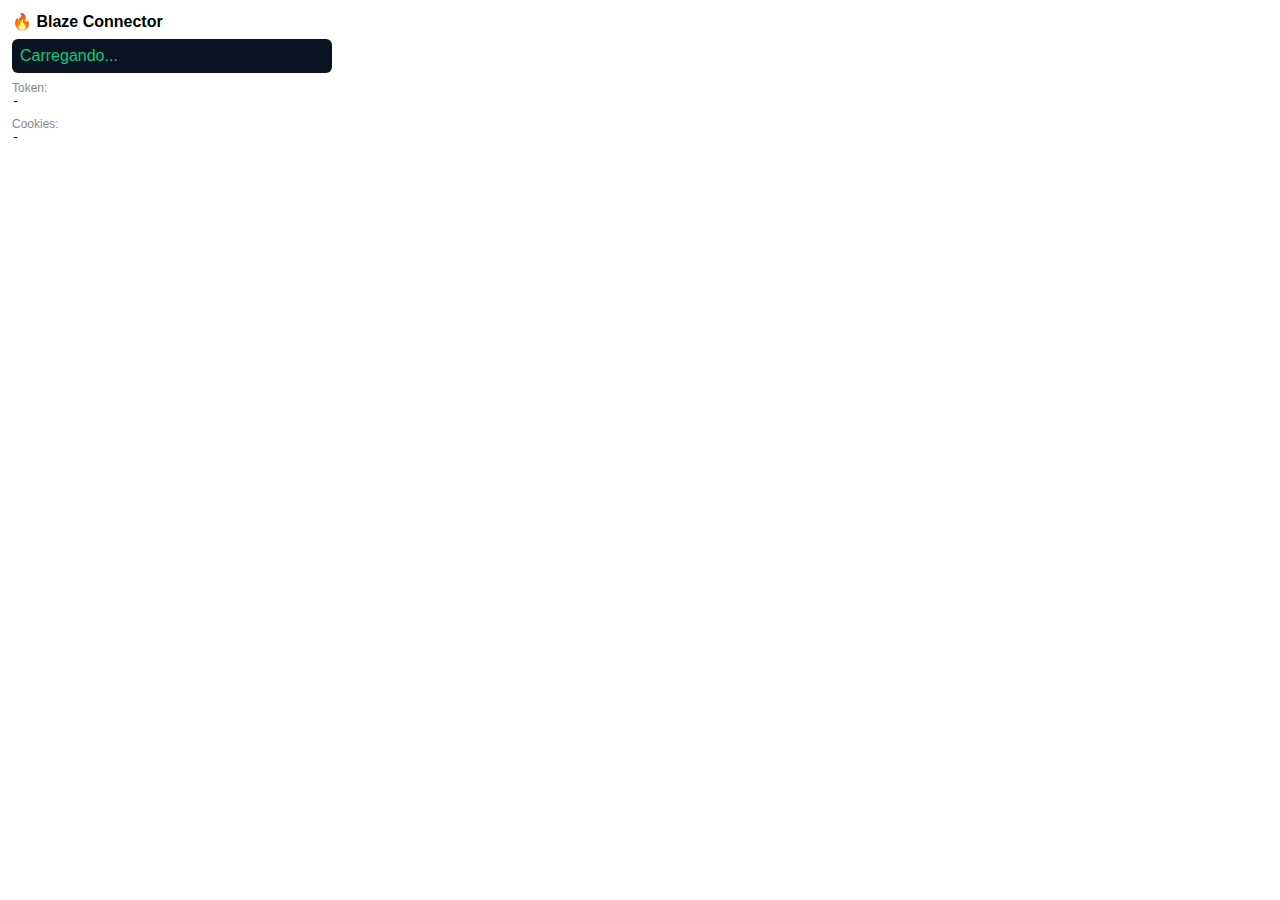
<file: extension/popup.html>
<!doctype html>
<html lang="pt-BR">
<head>
  <meta charset="UTF-8" />
  <title>Blaze Connector</title>
  <style>
    body { margin: 12px; font-family: Arial, sans-serif; width: 320px; }
    .title { font-weight: bold; margin-bottom: 8px; }
    .status { padding: 8px; border-radius: 6px; margin-bottom: 8px; background: #0b1220; color: #00d084; }
    .label { font-size: 12px; color: #888; margin-top: 8px; }
    .mono { font-family: 'Courier New', monospace; font-size: 12px; word-break: break-all; }
  </style>
</head>
<body>
  <div class="title">🔥 Blaze Connector</div>
  <div id="status" class="status">Carregando...</div>

  <div class="label">Token:</div>
  <div id="token" class="mono">-</div>

  <div class="label">Cookies:</div>
  <div id="cookies" class="mono">-</div>

  <script src="popup.js"></script>
</body>
</html>
</file>
<file: styles.css>
/* minimal cards */
.analysis-card,
.analysis-lastspin-row .last-spin-section .spin-display {
    flex: 1;
    display: flex;
    flex-direction: column;
    gap: 6px;
    padding: 8px 10px;
    border-radius: 8px;
    /* ✅ Remover “fundo mais claro” interno (fica apenas o fundo base do card externo) */
    background: transparent;
    min-height: 110px;
    height: 100%;
    box-shadow: none;
}

/* 📱 Mobile/compact: precisa de “card” (senão fica tudo solto).
   Desktop dashboard continua sem o fundo interno (pedido anterior). */
#blaze-double-analyzer:not(.da-desktop-dashboard) .analysis-card,
#blaze-double-analyzer:not(.da-desktop-dashboard) .analysis-lastspin-row .last-spin-section .spin-display {
    background: rgba(0, 0, 0, 0.18);
}

#blaze-double-analyzer:not(.da-desktop-dashboard) .entries-panel {
    background: rgba(0, 0, 0, 0.18);
    border: none;
    border-radius: 10px;
    padding: 10px 12px 12px 12px;
}

/* manter tabs/headers “dentro do card” sem criar borda fina */
#blaze-double-analyzer:not(.da-desktop-dashboard) .entries-tabs-bar {
    background: transparent;
    border: none;
}
/* ═══════════════════════════════════════════════════════════════════════════════ */
/* 🎨 PALETA DE CORES DA BLAZE                                                     */
/* ═══════════════════════════════════════════════════════════════════════════════ */

:root {
    /* ✅ Tema chapado (pedido do usuário): cores base SEM gradiente/sem sombra */
    --bg-primary: #0f1923;   /* fundo do fundo (atrás dos containers) */
    --bg-secondary: #111c27; /* superfície/container */
    --bg-tertiary: #132131;  /* variação levemente mais clara para seções internas */
    --text-primary: #ffffff;
    --text-secondary: #8b92a8;
    /* ✅ Remover “linhas fininhas” (bordas) do layout: usar contraste/sombra em vez de stroke */
    --border-color: transparent;
    --red-primary: #ef4444;
    --font-primary: 'Inter', 'Segoe UI', 'Roboto', -apple-system, sans-serif;

    /* ✅ Cantos quase retos (pedido do usuário) */
    --radius-subtle: 2px;
    --stroke-subtle: rgba(255, 255, 255, 0.06);
}

/* ═══════════════════════════════════════════════════════════════════════════════ */
/* 🚫 OCULTAR TODAS AS SCROLLBARS (mantém funcionalidade)                          */
/* ═══════════════════════════════════════════════════════════════════════════════ */

/* Firefox */
* {
    scrollbar-width: none;
    font-family: var(--font-primary);
}

/* Chrome, Edge, Safari */
*::-webkit-scrollbar {
    display: none;
    width: 0;
    height: 0;
}

/* ═══════════════════════════════════════════════════════════════════════════════ */
/* 📊 SCROLLBAR CUSTOMIZADA (EXATAMENTE O MESMO ESTILO DO SITE PRINCIPAL)          */
/* ═══════════════════════════════════════════════════════════════════════════════ */

/* Ativar scrollbar nos modais - Firefox */
.custom-pattern-modal-body,
.auto-bet-modal-body,
.pattern-modal-body,
.bank-patterns-modal-body,
.user-menu-body,
.modal-body-scrollable {
    scrollbar-width: thin;
    scrollbar-color: rgba(255, 255, 255, 0.15) transparent;
}

/* Ativar scrollbar nos modais - Chrome, Edge, Safari */
.custom-pattern-modal-body::-webkit-scrollbar,
.custom-pattern-modal-body *::-webkit-scrollbar,
.auto-bet-modal-body::-webkit-scrollbar,
.auto-bet-modal-body *::-webkit-scrollbar,
.pattern-modal-body::-webkit-scrollbar,
.pattern-modal-body *::-webkit-scrollbar,
.bank-patterns-modal-body::-webkit-scrollbar,
.bank-patterns-modal-body *::-webkit-scrollbar,
.user-menu-body::-webkit-scrollbar,
.user-menu-body *::-webkit-scrollbar,
.modal-body-scrollable::-webkit-scrollbar,
.modal-body-scrollable *::-webkit-scrollbar {
    width: 12px !important;
    height: auto !important;
}

.custom-pattern-modal-body::-webkit-scrollbar-track,
.custom-pattern-modal-body *::-webkit-scrollbar-track,
.auto-bet-modal-body::-webkit-scrollbar-track,
.auto-bet-modal-body *::-webkit-scrollbar-track,
.pattern-modal-body::-webkit-scrollbar-track,
.pattern-modal-body *::-webkit-scrollbar-track,
.bank-patterns-modal-body::-webkit-scrollbar-track,
.bank-patterns-modal-body *::-webkit-scrollbar-track,
.user-menu-body::-webkit-scrollbar-track,
.user-menu-body *::-webkit-scrollbar-track,
.modal-body-scrollable::-webkit-scrollbar-track,
.modal-body-scrollable *::-webkit-scrollbar-track {
    background: rgba(255, 255, 255, 0.02) !important;
}

.custom-pattern-modal-body::-webkit-scrollbar-thumb,
.custom-pattern-modal-body *::-webkit-scrollbar-thumb,
.auto-bet-modal-body::-webkit-scrollbar-thumb,
.auto-bet-modal-body *::-webkit-scrollbar-thumb,
.pattern-modal-body::-webkit-scrollbar-thumb,
.pattern-modal-body *::-webkit-scrollbar-thumb,
.bank-patterns-modal-body::-webkit-scrollbar-thumb,
.bank-patterns-modal-body *::-webkit-scrollbar-thumb,
.user-menu-body::-webkit-scrollbar-thumb,
.user-menu-body *::-webkit-scrollbar-thumb,
.modal-body-scrollable::-webkit-scrollbar-thumb,
.modal-body-scrollable *::-webkit-scrollbar-thumb {
    background: rgba(255, 255, 255, 0.15) !important;
    border-radius: 8px !important;
    border: 2px solid transparent !important;
    background-clip: padding-box !important;
}

.custom-pattern-modal-body::-webkit-scrollbar-thumb:hover,
.custom-pattern-modal-body *::-webkit-scrollbar-thumb:hover,
.auto-bet-modal-body::-webkit-scrollbar-thumb:hover,
.auto-bet-modal-body *::-webkit-scrollbar-thumb:hover,
.pattern-modal-body::-webkit-scrollbar-thumb:hover,
.pattern-modal-body *::-webkit-scrollbar-thumb:hover,
.bank-patterns-modal-body::-webkit-scrollbar-thumb:hover,
.bank-patterns-modal-body *::-webkit-scrollbar-thumb:hover,
.user-menu-body::-webkit-scrollbar-thumb:hover,
.user-menu-body *::-webkit-scrollbar-thumb:hover,
.modal-body-scrollable::-webkit-scrollbar-thumb:hover,
.modal-body-scrollable *::-webkit-scrollbar-thumb:hover {
    background: rgba(255, 255, 255, 0.35) !important;
}

/* Modal customizado para aviso de chave API */
.ai-modal-overlay {
    position: fixed;
    top: 0;
    left: 0;
    width: 100%;
    height: 100%;
    background: rgba(0, 0, 0, 0.7);
    backdrop-filter: blur(4px);
    z-index: 99999;
    display: flex;
    align-items: center;
    justify-content: center;
    opacity: 0;
    transition: opacity 0.3s ease;
}

.ai-modal-overlay.show {
    opacity: 1;
}

.ai-modal {
    position: fixed;
    width: 420px;
    background: var(--bg-secondary);
    border-radius: 8px;
    border: none;
    box-shadow: 0 24px 60px rgba(0, 0, 0, 0.55);
    overflow: hidden;
    transform: translateY(-20px) scale(0.95);
    opacity: 0;
    transition: all 0.3s cubic-bezier(0.34, 1.56, 0.64, 1);
    z-index: 100000;
}

.ai-modal.show {
    transform: translateY(0) scale(1);
    opacity: 1;
}

.ai-modal-header {
    background: var(--bg-tertiary);
    border-bottom: none;
    padding: 20px;
    text-align: center;
}

.ai-modal-icon {
    font-size: 48px;
    margin-bottom: 12px;
    animation: pulse 2s infinite;
}

@keyframes pulse {
    0%, 100% { transform: scale(1); }
    50% { transform: scale(1.1); }
}

.ai-modal-header h3 {
    margin: 0;
    color: white;
    font-size: 20px;
    font-weight: 600;
    text-shadow: 0 2px 4px rgba(0, 0, 0, 0.2);
}

.ai-modal-body {
    padding: 28px;
    color: var(--text-secondary);
}

.ai-modal-body p {
    margin: 0 0 20px 0;
    font-size: 15px;
    line-height: 1.6;
    text-align: center;
}

.ai-modal-steps {
    background: var(--bg-primary);
    border: none;
    border-radius: 8px;
    padding: 16px;
    margin: 20px 0;
}

.ai-modal-step {
    display: flex;
    align-items: center;
    gap: 12px;
    margin: 12px 0;
}

.step-number {
    display: flex;
    align-items: center;
    justify-content: center;
    width: 28px;
    height: 28px;
    background: var(--bg-tertiary);
    border: none;
    border-radius: 50%;
    color: var(--text-primary);
    font-weight: bold;
    font-size: 14px;
    flex-shrink: 0;
}

.step-text {
    font-size: 14px;
    color: var(--text-secondary);
}

.ai-modal-question {
    margin-top: 24px;
    font-size: 16px;
    font-weight: 600;
    color: var(--text-primary);
    text-align: center;
}

.ai-modal-footer {
    display: flex;
    gap: 12px;
    padding: 0 28px 28px 28px;
}

.ai-modal-btn {
    flex: 1;
    padding: 14px 24px;
    border: none;
    border-radius: 10px;
    font-size: 15px;
    font-weight: 600;
    cursor: pointer;
    transition: all 0.3s ease;
    font-family: 'Segoe UI', sans-serif;
}

.ai-modal-btn-cancel {
    background: var(--bg-tertiary);
    color: var(--text-secondary);
    border: none;
}

.ai-modal-btn-cancel:hover {
    background: var(--bg-primary);
    transform: translateY(-2px);
}

.ai-modal-btn-confirm {
    background: var(--red-primary);
    color: var(--text-primary);
    border: 1px solid var(--red-primary);
}

.ai-modal-btn-confirm:hover {
    background: #dc2626;
    transform: translateY(-2px);
}

/* Descrição da Análise IA */
.pattern-ai-description {
    background: var(--bg-tertiary);
    border: none;
    border-radius: 6px;
    padding: 16px;
    margin: 12px 0;
}

.pattern-ai-description pre {
    white-space: pre-wrap;
    font-family: var(--font-primary);
    font-size: 13px;
    line-height: 1.7;
    color: var(--text-secondary);
    margin: 0;
}

.pattern-info .pattern-dot { display: inline-block; width: 12px; height: 12px; border-radius: 50%; margin: 0 3px; vertical-align: middle; box-shadow: 0 0 0 2px rgba(255,255,255,0.15); }
.pattern-info .pattern-dot.red { background: #F44336; }
.pattern-info .pattern-dot.black { background: #21222D; }
.pattern-info .pattern-dot.white { background: #fff; box-shadow: 0 0 0 2px #F44336; }

/* ✅ Premium: preview de "padrões em formação" */
.pattern-info .pattern-dot.matched { opacity: 1; box-shadow: 0 0 0 2px rgba(76, 175, 80, 0.75), 0 0 0 5px rgba(76, 175, 80, 0.15); }
.pattern-info .pattern-dot.remaining { opacity: 0.35; }
.pattern-info .pattern-dot.next { opacity: 1; box-shadow: 0 0 0 2px rgba(255, 193, 7, 0.9), 0 0 0 5px rgba(255, 193, 7, 0.12); }

.pattern-formation-subtitle {
    margin-top: -6px;
    margin-bottom: 10px;
    text-align: center;
    color: #8da2bb;
    font-size: 11px;
}
.pattern-formation-list {
    display: flex;
    flex-direction: column;
    gap: 10px;
    margin-top: 8px;
}
.pattern-formation-item {
    background: rgba(255, 255, 255, 0.04);
    border: 1px solid rgba(255, 255, 255, 0.06);
    border-radius: 10px;
    padding: 10px;
}
.pattern-formation-head {
    display: flex;
    align-items: center;
    gap: 8px;
    flex-wrap: wrap;
    font-size: 11px;
    color: #cdd6e8;
}
.pattern-formation-progress {
    display: inline-flex;
    align-items: center;
    justify-content: center;
    padding: 2px 8px;
    border-radius: 9999px;
    background: rgba(43, 108, 176, 0.18);
    color: #e6f0ff;
    font-weight: 800;
}
.pattern-formation-meta {
    color: #8da2bb;
    font-size: 11px;
}
.pattern-formation-seq {
    margin-top: 8px;
    display: flex;
    align-items: center;
    justify-content: center;
    gap: 4px;
    flex-wrap: wrap;
}
.pattern-formation-missing {
    margin-top: 8px;
    display: flex;
    align-items: center;
    justify-content: center;
    gap: 6px;
    flex-wrap: wrap;
    font-size: 11px;
    color: #8da2bb;
}
.pattern-formation-footer {
    margin-top: 8px;
    text-align: center;
    font-size: 11px;
    color: #cdd6e8;
}
.pattern-formation-empty {
    padding: 10px 4px;
    text-align: center;
    color: #8da2bb;
    font-size: 12px;
}

.pattern-stats { display: flex; gap: 12px; align-items: center; margin-top: 8px; color: #8da2bb; font-size: 12px; }
.pattern-stats .win-loss { font-weight: 600; color: #cdd6e8; }
.pattern-stats .pattern-len { color: #8da2bb; opacity: 0.95; }
.pattern-agg { margin-top: 6px; color: #cdd6e8; font-size: 12px; font-weight: 600; }
.pattern-agg-row { margin-top: 6px; display: flex; align-items: center; gap: 8px; flex-wrap: nowrap; }
.pattern-agg-row.simple .agg-text { font-weight: 700; color: #cdd6e8; }
.pattern-agg-row.simple .agg-text.strong { color: #e6f0ff; }
.pattern-agg-row.simple .agg-text.loss { color: #ff6b6b; }
.agg-pill { display:none; }
.agg-sep { color: #8da2bb; }
.pattern-meta { display: flex; align-items: center; gap: 10px; margin-top: 8px; }
.badge { display:inline-block; padding: 4px 10px; border-radius: 9999px; font-weight: 700; font-size: 12px; }
.badge-green { background: rgba(43, 108, 176, 0.15); color: #cdd6e8; border: 1px solid rgba(43, 108, 176, 0.35); }
.badge-green { border: none; }
.meta-muted { color: #8da2bb; font-size: 12px; }
/* Blaze Double Analyzer - Styles */
#blaze-double-analyzer {
    position: fixed;
    top: 20px;
    right: 20px;
    width: 300px;
    height: 600px;
    min-width: 250px;
    min-height: 400px;
    max-width: 80vw;
    max-height: 90vh;
    background: var(--bg-primary);
    color: var(--text-primary);
    font-family: var(--font-primary);
    z-index: 10000;
    box-shadow: none;
    border: none;
    border-radius: 0;
    overflow: hidden;
    resize: none;
    transition: background 0.4s ease;
}

/* ═══════════════════════════════════════════════════════════════════════════════
   🚫 TEMA "FLAT": SEM SOMBRAS EM ABSOLUTAMENTE NADA (painel inteiro)
   - remove box-shadow e text-shadow até de estilos inline (via !important)
   ═══════════════════════════════════════════════════════════════════════════════ */
#blaze-double-analyzer,
#blaze-double-analyzer * {
    box-shadow: none !important;
    text-shadow: none !important;
}

/* 💎 MODO NÍVEL DIAMANTE ATIVO - Fundo 15% mais claro */
#blaze-double-analyzer.diamond-mode-active {
    background: var(--bg-secondary);
    border: none;
}

#blaze-double-analyzer.collapsed {
    transform: translateX(-280px);
}

/* Resize handles */
.resize-handles {
    position: absolute;
    top: 0;
    left: 0;
    right: 0;
    bottom: 0;
    pointer-events: none;
    z-index: 1000;
}

.resize-handle {
    position: absolute;
    background: transparent;
    pointer-events: all;
    transition: background 0.2s ease;
}

.resize-handle:hover {
    background: rgba(0, 255, 136, 0.2);
}

.resize-handle:active {
    background: rgba(0, 255, 136, 0.3);
}

.resize-n {
    top: 0;
    left: 0;
    right: 0;
    height: 4px;
    cursor: n-resize;
}

.resize-s {
    bottom: 0;
    left: 0;
    right: 0;
    height: 4px;
    cursor: s-resize;
}

.resize-e {
    top: 0;
    right: 0;
    bottom: 0;
    width: 8px;
    cursor: e-resize;
}

.resize-w {
    top: 0;
    left: 0;
    bottom: 0;
    width: 8px;
    cursor: w-resize;
}

.resize-ne {
    top: 0;
    right: 0;
    width: 8px;
    height: 8px;
    cursor: ne-resize;
}

.resize-nw {
    top: 0;
    left: 0;
    width: 8px;
    height: 8px;
    cursor: nw-resize;
}

.resize-se {
    bottom: 0;
    right: 0;
    width: 8px;
    height: 8px;
    cursor: se-resize;
}

.resize-sw {
    bottom: 0;
    left: 0;
    width: 8px;
    height: 8px;
    cursor: sw-resize;
}

/* 🔒 Desabilitar resize pelo lado direito (conflitava com a scrollbar vertical) */
#blaze-double-analyzer .resize-e,
#blaze-double-analyzer .resize-ne,
#blaze-double-analyzer .resize-se {
    display: none !important;
    pointer-events: none !important;
}

/* =========================================================================
   HEADER & USER MENU - REDESIGN (CLEAN & MODERN)
   ========================================================================= */

/* ═══════════════════════════════════════════════════════════════════════════════ */
/* 🌟 HEADER ULTRA MINIMALISTA - SEM BOTÕES, APENAS TEXTO CLEAN                    */
/* ═══════════════════════════════════════════════════════════════════════════════ */

:root {
    --da-header-bg: #0f1923; /* ✅ cor do cabeçalho (pedido do usuário) */
    --da-header-border: transparent;
    /* ✅ alinhar com a paleta chapada atual (mesmo vermelho do banner) */
    --da-primary: #ef4444;
    --da-text: #ffffff;
    --da-text-muted: #7a7a7a;
    --da-header-height: 56px;
    /* ✅ Paleta Premium (mesma tonalidade do selo "Análise Premium") */
    --da-premium-yellow-1: #FFD700;
    --da-premium-yellow-2: #FFA500;
    --da-premium-text: #1a1a1a;
}

/* HEADER CONTAINER */
.da-header {
    position: relative;
    width: 100%;
    height: var(--da-header-height);
    background: var(--da-header-bg);
    border-bottom: none;
    box-shadow: none;
    display: grid;
    grid-template-columns: auto 1fr auto;
    align-items: center;
    gap: 24px;
    padding: 0 32px;
    z-index: 10000;
    box-sizing: border-box;
}

/* ✅ PREMIUM ATIVO: apenas a barrinha inferior amarela (igual IA, porém amarelo) */
.da-header.premium-active::after {
    background: linear-gradient(90deg,
        transparent 0%,
        var(--da-premium-yellow-1) 20%,
        var(--da-premium-yellow-1) 50%,
        var(--da-premium-yellow-2) 80%,
        transparent 100%
    );
}

/* ═══════════════════════════════════════════════════════════════════════════════ */
/* 🖥️ DESKTOP DASHBOARD: header limpo (logo + Double centralizado)                 */
/* - Remove seletor de modo do cabeçalho (vai para a coluna esquerda)              */
/* - Mantém versão mobile como está                                               */
/* ═══════════════════════════════════════════════════════════════════════════════ */

#blaze-double-analyzer.da-desktop-dashboard .da-header {
    grid-template-columns: 1fr;
    justify-content: center;
    padding: 0 24px;
}

#blaze-double-analyzer.da-desktop-dashboard .da-header::after {
    /* ✅ Pedido: no desktop também deve aparecer a barra vermelha quando IA estiver ativa */
    display: block !important;
}

#blaze-double-analyzer.da-desktop-dashboard .da-controls-group,
#blaze-double-analyzer.da-desktop-dashboard .da-user-actions,
#blaze-double-analyzer.da-desktop-dashboard .da-sidebar-toggle,
#blaze-double-analyzer.da-desktop-dashboard #titleBadge {
    display: none !important;
}

#blaze-double-analyzer.da-desktop-dashboard .da-brand {
    justify-content: center;
    width: 100%;
}

#blaze-double-analyzer.da-desktop-dashboard .da-app-name {
    font-size: 18px;
    font-weight: 700;
    letter-spacing: -0.2px;
}

/* 🖥️ Desktop: logo maior e melhor alinhada com o texto */
#blaze-double-analyzer.da-desktop-dashboard .da-app-logo {
    width: 26px;
    height: 26px;
    display: block;
    transform: translateY(1px);
}

#blaze-double-analyzer.da-desktop-dashboard .da-brand {
    gap: 12px;
}

/* Seletor de modos (Premium / IA) - fica abaixo do "Modo Aposta" na coluna esquerda */
#blaze-double-analyzer.da-desktop-dashboard .analysis-mode-selector {
    display: flex;
    flex-direction: column;
    gap: 10px;
    padding: 10px 0 6px;
    border-bottom: none;
}

#blaze-double-analyzer.da-desktop-dashboard .analysis-mode-row {
    display: flex;
    align-items: center;
    gap: 10px;
    padding: 10px 12px;
    background: #0f1720;
    border-radius: 3px;
}

#blaze-double-analyzer.da-desktop-dashboard .analysis-mode-text {
    font-size: 12px;
    font-weight: 600;
    color: rgba(255,255,255,0.85);
    letter-spacing: -0.1px;
    white-space: nowrap;
}

#blaze-double-analyzer.da-desktop-dashboard .analysis-mode-row[data-mode="diamond"] .analysis-mode-text {
    color: rgba(255,255,255,0.92);
}

/* Reaproveitar visual do switch do sistema */
#blaze-double-analyzer.da-desktop-dashboard .analysis-mode-row .ai-mode-switch input[type="checkbox"] {
    width: 44px;
    height: 24px;
}

#blaze-double-analyzer.da-desktop-dashboard .analysis-mode-row .ai-mode-switch input[type="checkbox"]::after {
    width: 18px;
    height: 18px;
}

#blaze-double-analyzer.da-desktop-dashboard .analysis-mode-row .ai-mode-switch input[type="checkbox"]:checked::after {
    transform: translateX(20px);
}

/* 🖥️ Desktop: linha divisória deve ficar ABAIXO de "Sincronização ativa" */
#blaze-double-analyzer.da-desktop-dashboard .da-desktop-sidebar-actions #syncConfigToggleWrap {
    padding-bottom: 10px;
    margin-bottom: 10px;
    border-bottom: 1px solid rgba(255,255,255,0.06);
}

/* 🖥️ Desktop: "Análise ativa" e "Sincronização ativa" com switch NA FRENTE do texto (inline) */
#blaze-double-analyzer.da-desktop-dashboard .da-desktop-sidebar-actions #toggleAnalyzerBtn.toggle-analyzer-btn,
#blaze-double-analyzer.da-desktop-dashboard .da-desktop-sidebar-actions #syncConfigToggleBtn.toggle-analyzer-btn {
    flex-direction: row;
    justify-content: flex-start;
    align-items: center;
    gap: 12px;
    padding: 10px 12px;
    min-height: 44px;
    text-align: left;
}

#blaze-double-analyzer.da-desktop-dashboard .da-desktop-sidebar-actions #toggleAnalyzerBtn .toggle-indicator,
#blaze-double-analyzer.da-desktop-dashboard .da-desktop-sidebar-actions #syncConfigToggleBtn .toggle-indicator {
    order: 0;
}

#blaze-double-analyzer.da-desktop-dashboard .da-desktop-sidebar-actions #toggleAnalyzerBtn .toggle-label,
#blaze-double-analyzer.da-desktop-dashboard .da-desktop-sidebar-actions #syncConfigToggleBtn .toggle-label {
    order: 1;
    text-transform: none;
    letter-spacing: 0;
    font-size: 12px;
}

/* Reusable modal header that mimics the main header */
.modal-header-minimal {
    display: flex;
    align-items: center;
    justify-content: space-between;
    gap: 12px;
    padding: 0 32px;
    height: var(--da-header-height);
    background: var(--da-header-bg);
    border-bottom: none;
    box-sizing: border-box;
}

.modal-header-minimal h3 {
    margin: 0;
    font-size: 17px;
    font-weight: 600;
    color: var(--da-text);
    letter-spacing: -0.3px;
    flex: 1 1 auto;
    min-width: 0;
    white-space: nowrap;
    overflow: hidden;
    text-overflow: ellipsis;
}

.modal-header-close {
    background: transparent;
    border: none;
    color: var(--da-text-muted);
    font-size: 13px;
    font-weight: 500;
    cursor: pointer;
    padding: 4px 8px;
    border-radius: 3px;
    transition: color 0.2s ease;
    white-space: nowrap;
    margin-left: auto;
}

.modal-header-close:hover {
    color: var(--da-text);
}

/* LEFT: BRAND */
.da-brand {
    display: flex;
    align-items: center;
    gap: 10px;
}

.da-app-logo {
    width: 20px;
    height: 20px;
    object-fit: contain;
    display: none;
    flex: 0 0 auto;
}

.da-logo svg {
    width: 20px;
    height: 20px;
    opacity: 0.85;
    color: #fff;
}

.da-app-name {
    font-size: 17px;
    font-weight: 600;
    color: #fff;
    letter-spacing: -0.3px;
}


/* CENTER: CONTROLS GROUP */
.da-controls-group {
    display: flex;
    align-items: center;
    justify-content: center;
    gap: 32px;
    min-width: 0;
}

/* IA MODE (HEADER): status + switch (mesmo padrão visual dos toggles do sistema) */
.ai-mode-toggle-wrap {
    display: flex;
    flex-direction: column;
    align-items: center;
    justify-content: center;
    gap: 2px;
    min-width: 92px;
    padding: 2px 0;
    user-select: none;
}

.ai-mode-status {
    font-size: 11px;
    font-weight: 800;
    letter-spacing: 0.9px;
    text-transform: uppercase;
    color: rgba(255, 255, 255, 0.70);
    line-height: 1;
}

.ai-mode-toggle-wrap.active .ai-mode-status {
    color: #ef4444;
}

.ai-mode-action {
    font-size: 10px;
    font-weight: 600;
    color: var(--da-text-muted);
    line-height: 1;
    white-space: nowrap;
}

.ai-mode-toggle-wrap.active .ai-mode-action {
    color: rgba(255, 255, 255, 0.82);
}

.ai-mode-switch {
    display: inline-flex;
    align-items: center;
    justify-content: center;
    cursor: pointer;
}

.ai-mode-switch input[type="checkbox"] {
    appearance: none;
    -webkit-appearance: none;
    width: 44px;
    height: 24px;
    border-radius: 999px;
    background: #3d4859;
    position: relative;
    cursor: pointer;
    border: none;
    outline: none;
    flex-shrink: 0;
    transition: background 0.2s ease;
}

.ai-mode-switch input[type="checkbox"]::after {
    content: '';
    position: absolute;
    top: 3px;
    left: 3px;
    width: 18px;
    height: 18px;
    border-radius: 50%;
    background: #8d95a5;
    transition: transform 0.2s ease, background 0.2s ease;
}

.ai-mode-switch input[type="checkbox"]:checked {
    background: #ef4444;
}

.ai-mode-switch input[type="checkbox"]:checked::after {
    transform: translateX(20px);
    background: #ffffff;
}

/* CLEAN TEXT LINKS - NO BORDERS, NO BACKGROUNDS */
.header-link {
    display: inline-flex;
    align-items: center;
    gap: 6px;
    padding: 0;
    background: transparent;
    border: none;
    color: var(--da-text-muted);
    font-size: 13px;
    font-weight: 500;
    cursor: pointer;
    transition: color 0.2s ease;
    text-transform: none;
    letter-spacing: 0;
    outline: none;
}

.header-link svg {
    opacity: 0.6;
    transition: opacity 0.2s ease;
}

.header-link:hover {
    color: var(--da-text);
}

.header-link:hover svg {
    opacity: 1;
}

/* legacy: o toggle antigo era texto (mantido vazio para não conflitar) */

/* HEADER COM IA ATIVA - LINHA EMBAIXO */
.da-header::after {
    content: '';
    position: absolute;
    bottom: 0;
    left: 0;
    right: 0;
    height: 2px;
    background: transparent;
    transition: background 0.3s ease;
}

.da-header.ai-active::after {
    background: linear-gradient(90deg, 
        transparent 0%, 
        #ef4444 20%, 
        #ef4444 50%, 
        #ef4444 80%, 
        transparent 100%
    );
}

/* RIGHT: USER */
.da-user-actions {
    display: flex;
    align-items: center;
}

.da-user-actions .header-link {
    padding: 6px;
}

.da-user-actions .header-link:hover {
    color: var(--da-primary);
}

/* USER MENU PANEL */
.user-menu-panel {
    position: fixed;
    top: var(--da-header-height);
    right: 0;
    width: 300px;
    height: calc(100vh - var(--da-header-height));
    background: var(--da-header-bg);
    border-left: none;
    transform: translateX(100%);
    transition: transform 0.3s cubic-bezier(0.4, 0, 0.2, 1);
    z-index: 9999;
    display: flex;
    flex-direction: column;
    box-shadow: -22px 0 50px rgba(0, 0, 0, 0.55);
    opacity: 1;
}

.user-menu-panel.open {
    transform: translateX(0);
}

.user-menu-panel.compact-anchored {
    right: auto;
    transform: translateX(0) !important;
    opacity: 0;
    transition: opacity 0.2s ease !important;
}

.user-menu-panel.compact-anchored.open {
    opacity: 1;
    transform: translateX(0) !important;
}

.user-menu-panel.compact-anchored.compact-closing {
    pointer-events: none;
}

.user-menu-header {
    display: flex;
    justify-content: space-between;
    align-items: center;
    padding: 16px 20px;
    border-bottom: none;
}

.user-menu-title {
    font-size: 14px;
    font-weight: 700;
    color: #fff;
    /* ✅ Pedido: não deixar "Minha conta" em maiúsculo */
    text-transform: none;
    letter-spacing: 0;
}

.user-menu-close {
    background: rgba(255, 255, 255, 0.05);
    border: none;
    color: #a0aec0;
    padding: 4px 10px;
    border-radius: 4px;
    font-size: 11px;
    cursor: pointer;
    transition: all 0.2s;
}

.user-menu-close:hover {
    background: rgba(255, 255, 255, 0.1);
    color: #fff;
}

.user-menu-body {
    flex: 1;
    overflow-y: auto;
    overflow-x: hidden;
    padding: 16px;
    display: flex;
    flex-direction: column;
    gap: 12px;
    max-width: 100%;
    box-sizing: border-box;
}

.user-info-item {
    display: flex;
    justify-content: space-between;
    align-items: center;
    padding-bottom: 8px;
    border-bottom: none;
}

/* Quando contém apenas um botão (sem label) */
.user-info-item:has(> .view-mode-toggle-btn:only-child) {
    flex-direction: column;
    align-items: stretch;
}
.user-info-label {
    font-size: 12px;
    color: #8b92a8;
}
.user-info-value {
    font-size: 12px;
    color: #fff;
    font-weight: 600;
}
.user-info-value.plan {
    color: #FF003F;
}

.user-menu-footer {
    padding: 20px;
    border-top: 1px solid rgba(255, 255, 255, 0.05);
    background: rgba(0, 0, 0, 0.1);
    display: flex;
    flex-direction: column;
    gap: 10px;
}

/* Profile divider */
.profile-divider {
    margin: 16px 0 12px 0;
    padding: 8px 0 4px 0;
    font-size: 10px;
    font-weight: 700;
    color: rgba(255, 255, 255, 0.35);
    text-transform: uppercase;
    letter-spacing: 0.8px;
    border-top: 1px solid rgba(255, 255, 255, 0.08);
}

/* Editable user info items */
.user-info-item-editable {
    display: flex;
    flex-direction: column;
    gap: 6px;
    margin-bottom: 12px;
    flex: 1;
    min-width: 0;
    max-width: 100%;
}

.user-info-item-editable .user-info-label {
    font-size: 10px;
    color: rgba(255, 255, 255, 0.5);
    text-transform: uppercase;
    letter-spacing: 0.5px;
    font-weight: 600;
}

/* Label row and edit helpers */
.user-info-label-row {
    display: flex;
    align-items: center;
    justify-content: space-between;
    gap: 12px;
}

.profile-edit-link {
    background: none;
    border: none;
    color: #ef4444;
    font-size: 11px;
    font-weight: 600;
    cursor: pointer;
    text-transform: uppercase;
    letter-spacing: 0.5px;
    padding: 2px 0;
    transition: color 0.2s;
}

.profile-edit-link:hover {
    color: #ff6b6b;
}

/* Profile inputs - seguindo padrão do Configurar Simulador */
.profile-input {
    width: 100%;
    padding: 8px 10px;
    background: #0f1320;
    border: 1px solid rgba(255, 255, 255, 0.18);
    border-radius: 6px;
    color: #e4ecff;
    font-size: 13px;
    font-weight: 500;
    transition: all 0.2s;
    box-sizing: border-box;
}

.profile-input:focus {
    outline: none;
    border-color: #ef4444;
    box-shadow: 0 0 0 2px rgba(239, 68, 68, 0.25);
}

.profile-input::placeholder {
    color: rgba(228, 236, 255, 0.3);
    font-weight: 400;
}

.profile-input.input-readonly {
    background: rgba(255, 255, 255, 0.03);
    border-color: rgba(255, 255, 255, 0.08);
    color: rgba(255, 255, 255, 0.7);
    cursor: default;
}

/* Row for side-by-side inputs */
.user-info-row {
    display: flex;
    gap: 8px;
    margin-bottom: 12px;
    width: 100%;
    max-width: 100%;
    box-sizing: border-box;
}

.user-info-row .user-info-item-editable {
    margin-bottom: 0;
    flex: 1;
    min-width: 0;
}

.user-info-row .user-info-number {
    flex: 0 0 30%;
    min-width: 85px;
}

.user-info-row .user-info-state {
    flex: 0 0 80px;
    min-width: 80px;
    max-width: 80px;
}

.user-menu-logout {
    width: 100%;
    padding: 10px;
    background: rgba(239, 68, 68, 0.1);
    border: 1px solid rgba(239, 68, 68, 0.3);
    color: #ef4444;
    border-radius: 6px;
    cursor: pointer;
    font-weight: 600;
    font-size: 13px;
    transition: all 0.2s;
}
.user-menu-logout:hover {
    background: rgba(239, 68, 68, 0.2);
}

/* FIX: Button styles for view mode toggles inside menu */
.view-mode-toggle-btn {
    padding: 8px 12px;
    background: rgba(255, 255, 255, 0.05);
    border: 1px solid rgba(255, 255, 255, 0.1);
    border-radius: 4px;
    color: #fff;
    font-size: 11px;
    cursor: pointer;
    transition: all 0.2s;
    width: 100%;
    text-align: center;
    font-weight: 600;
}
.view-mode-toggle-btn:hover {
    background: rgba(255, 255, 255, 0.1);
    border-color: #ef4444;
}

/* Quando o botão está sozinho no user-info-item */
.user-info-item > .view-mode-toggle-btn {
    width: 100%;
}

/* Save profile button */
.save-profile-btn {
    width: 100%;
    padding: 12px;
    background: #ef4444;
    border: none;
    border-radius: 6px;
    color: #fff;
    font-size: 13px;
    font-weight: 700;
    cursor: pointer;
    transition: all 0.2s;
    margin: 16px 0;
    text-transform: uppercase;
    letter-spacing: 0.5px;
}

.save-profile-btn:hover {
    background: #dc2626;
    transform: translateY(-1px);
    box-shadow: 0 4px 12px rgba(239, 68, 68, 0.4);
}

.save-profile-btn:active {
    transform: translateY(0);
}

.save-profile-btn:disabled {
    opacity: 0.6;
    cursor: not-allowed;
}

/* RESPONSIVE */
@media (max-width: 768px) {
    .da-header {
        /* manter modo centralizado no meio (nome + switch) */
        grid-template-columns: auto 1fr auto;
        padding: 0 16px;
        height: 52px;
        gap: 16px;
    }
    
    .da-brand {
        gap: 8px;
        min-width: 0;
        overflow: hidden;
    }
    
    .da-logo svg {
        width: 18px;
        height: 18px;
        flex-shrink: 0;
    }
    
    /* ✅ Pedido: no mobile remover o texto "Double" para caber badge + toggle IA */
    #blaze-double-analyzer:not(.da-desktop-dashboard) .da-app-name {
        display: none !important;
    }
    
    /* o badge precisa ficar visível no mobile (fica perto da logo) */
    #blaze-double-analyzer:not(.da-desktop-dashboard) .title-badge {
        display: inline-block !important;
        margin-left: 0 !important;
    }
    
    .da-controls-group {
        gap: 16px;
        justify-content: center;
    }

    .header-link {
        font-size: 12px;
        gap: 4px;
        white-space: nowrap;
    }
    
    .header-link svg {
        width: 14px;
        height: 14px;
        flex-shrink: 0;
    }
    
    .header-link:not(.ai-mode-toggle) span {
        display: none;
    }

    /* ✅ Pedido: tirar "IA ON/OFF" e deixar só: switch + Ativar/Desativar IA (linha única) */
    #blaze-double-analyzer:not(.da-desktop-dashboard) .ai-mode-toggle-wrap {
        min-width: 0;
        flex-direction: row;
        gap: 10px;
        align-items: center;
        justify-content: flex-end;
        padding: 0;
    }
    #blaze-double-analyzer:not(.da-desktop-dashboard) .ai-mode-status {
        display: none !important;
    }
    #blaze-double-analyzer:not(.da-desktop-dashboard) .ai-mode-action {
        font-size: 11px;
        font-weight: 700;
        color: rgba(255,255,255,0.82);
    }
    .ai-mode-switch input[type="checkbox"] {
        width: 40px;
        height: 22px;
    }
    .ai-mode-switch input[type="checkbox"]::after {
        width: 16px;
        height: 16px;
        top: 3px;
        left: 3px;
    }
    .ai-mode-switch input[type="checkbox"]:checked::after {
        transform: translateX(18px);
    }
    
    .da-user-actions {
        flex-shrink: 0;
    }
    
    /* Profile fields responsive */
    .user-menu-body {
        padding: 12px;
    }
    
    .user-info-row {
        flex-direction: column;
        gap: 12px;
    }
    
    .user-info-row .user-info-item-editable,
    .user-info-row .user-info-number,
    .user-info-row .user-info-complement,
    .user-info-row .user-info-city,
    .user-info-row .user-info-state {
        flex: 1 !important;
        max-width: 100% !important;
        min-width: 0 !important;
    }

    .profile-input {
        font-size: 12px;
        padding: 7px 9px;
    }
    
    .user-menu-panel {
        width: 100%;
        top: 52px;
        height: calc(100vh - 52px);
    }
}

@media (max-width: 480px) {
    .da-header {
        padding: 0 12px;
        gap: 12px;
    }
    
    .da-logo {
        display: none;
    }
    
    .da-app-name {
        font-size: 13px;
    }
    
    .da-controls-group {
        gap: 12px;
    }

    .ai-mode-toggle-wrap {
        min-width: 78px;
    }
}



.analyzer-content {
    padding: 15px;
    padding-bottom: 60px;
    height: calc(100% - 80px);
    overflow-y: auto;
    overflow-x: hidden;
    display: flex;
    flex-direction: column;
    gap: 15px;
}

.status-section {
    margin-bottom: 12px;
}

.status-indicator {
    display: flex;
    align-items: center;
    gap: 10px;
    padding: 12px;
    background: rgba(255, 255, 255, 0.1);
    border-radius: 8px;
    border-left: 4px solid #4CAF50;
}

.status-dot {
    width: 12px;
    height: 12px;
    border-radius: 50%;
    background: #4CAF50;
    animation: pulse 2s infinite;
}

.status-dot.high {
    background: #4CAF50;
    border-left-color: #4CAF50;
}

.status-dot.medium {
    background: #FF9800;
    border-left-color: #FF9800;
}

.status-dot.low {
    background: #F44336;
    border-left-color: #F44336;
}

@keyframes pulse {
    0% { opacity: 1; }
    50% { opacity: 0.5; }
    100% { opacity: 1; }
}

.status-text {
    font-weight: 500;
    font-size: 14px;
}

.analysis-lastspin-row {
    display: grid;
    grid-template-columns: repeat(2, minmax(0, 1fr));
    gap: 10px;
    align-items: stretch;
}

/* ✅ Mobile: unir "Aguardando sinal" + "Último giro" em um único container com divisor */
@media (max-width: 520px) {
    #blaze-double-analyzer:not(.da-desktop-dashboard) .analysis-lastspin-row {
        gap: 0;
        position: relative;
        background: rgba(0, 0, 0, 0.18);
        border: 1px solid rgba(255, 255, 255, 0.06);
        border-radius: var(--radius-subtle);
        overflow: hidden;
        padding: 0;
    }
    #blaze-double-analyzer:not(.da-desktop-dashboard) .analysis-lastspin-row::after {
        content: "";
        position: absolute;
        top: 8px;
        bottom: 8px;
        left: 50%;
        width: 1px;
        transform: translateX(-0.5px);
        background: rgba(255, 255, 255, 0.06);
        pointer-events: none;
    }
    #blaze-double-analyzer:not(.da-desktop-dashboard) .analysis-lastspin-row .analysis-section,
    #blaze-double-analyzer:not(.da-desktop-dashboard) .analysis-lastspin-row .last-spin-section {
        margin-bottom: 0;
        padding: 8px 10px;
    }
    #blaze-double-analyzer:not(.da-desktop-dashboard) .analysis-lastspin-row .analysis-section h4,
    #blaze-double-analyzer:not(.da-desktop-dashboard) .analysis-lastspin-row .last-spin-section h4 {
        text-align: center;
        width: 100%;
    }
    #blaze-double-analyzer:not(.da-desktop-dashboard) .analysis-lastspin-row .analysis-card,
    #blaze-double-analyzer:not(.da-desktop-dashboard) .analysis-lastspin-row .last-spin-section .spin-display {
        background: transparent !important;
        border-radius: 0 !important;
        min-height: 96px;
        padding: 8px 0;
    }

    /* ✅ Mobile: centralizar o "Analisando" exatamente no meio do container (estava levemente acima) */
    #blaze-double-analyzer:not(.da-desktop-dashboard) .analysis-lastspin-row .analysis-section.da-analyzing .analysis-card {
        padding: 0 !important;
        display: flex;
        align-items: center;
        justify-content: center;
    }
    #blaze-double-analyzer:not(.da-desktop-dashboard) .analysis-lastspin-row .analysis-section.da-analyzing .da-top-analyzing {
        transform: translateY(2px);
    }
}

/* ═══════════════════════════════════════════════════════════════
   📊 MOMENTO (Qualidade dos sinais) — Ruim / Bom / Muito bom
   Barra entre o topo (Aguardando sinal) e as abas (IA/Branco/Gráfico)
   ═══════════════════════════════════════════════════════════════ */

.moment-quality-bar {
  width: 100%;
  box-sizing: border-box;
  margin: 10px 0 8px 0;
  padding: 0;
  user-select: none;
}

.moment-quality-title {
  font-size: 14px;
  font-weight: 600;
  letter-spacing: 0;
  text-transform: none;
  color: rgba(233, 242, 255, 0.92);
  margin: 0;
}

.moment-quality-header {
  position: relative;
  display: flex;
  align-items: center;
  height: 18px;
  margin: 0 0 3px 0;
}

.moment-quality-track-wrap {
  position: relative;
  padding-top: 6px; /* ✅ aproximar a barra do título/status (sem quebrar texto) */
}

.moment-quality-track {
  height: 6px;
  width: 100%;
  /* ✅ mais visível no fundo escuro (barra vazia deve aparecer) */
  background: rgba(255, 255, 255, 0.14);
  border-radius: 4px;
  overflow: hidden;
  border: 1px solid rgba(255, 255, 255, 0.08);
}

.moment-quality-fill {
  --mq-progress: 1;
  height: 100%;
  width: 0%;
  background: linear-gradient(90deg, #F44336 0%, #FF9800 50%, #4CAF50 100%);
  /* manter o gradiente “ancorado” na barra inteira (igual ao medidor de confiança) */
  background-size: calc(100% / var(--mq-progress, 1)) 100%;
  background-position: left;
  border-radius: 4px;
  transition: width 0.5s ease;
  will-change: width;
  max-width: 100%;
}

.moment-quality-tip {
  position: absolute;
  top: 0;
  left: 0%;
  font-size: 14px;
  font-weight: 600;
  letter-spacing: 0;
  text-transform: none;
  color: rgba(233, 242, 255, 0.92);
  white-space: nowrap;
  overflow: hidden;
  text-overflow: ellipsis;
  max-width: 55%;
  pointer-events: none;
  transition: left 0.5s ease, color 0.2s ease;
}

.moment-quality-title,
.moment-quality-tip {
  line-height: 18px; /* garante alinhamento vertical perfeito entre os dois */
}

/* ═══════════════════════════════════════════════════════════════
   ⏱️ RITMO DO GIRO — Barra decrescente (estilo Blaze, porém com nossa paleta)
   - Fica logo abaixo de "Assertividade do momento"
   - Altura semelhante à barra do site (grossa) + texto central
   ═══════════════════════════════════════════════════════════════ */
.spin-rhythm-bar {
  width: 100%;
  box-sizing: border-box;
  margin: 0 0 10px 0;
  user-select: none;
}
.spin-rhythm-track {
  position: relative;
  height: 24px; /* ✅ pedido: +50% de grossura (16px -> 24px) */
  width: 100%;
  background: rgba(255, 255, 255, 0.10);
  border-radius: 3px; /* ✅ arredondamento bem sutil (quase imperceptível) */
  overflow: hidden;
  border: 1px solid rgba(255, 255, 255, 0.08);
  /* ✅ performance: isolar repaint do resto do layout */
  contain: paint;
}
.spin-rhythm-fill {
  position: absolute;
  inset: 0;
  width: 100%;
  transform: scaleX(0);
  transform-origin: left;
  /* ✅ Pedido: cor única (sem multicolor) */
  background: #f02e4c;
  will-change: transform;
  /* ✅ hint compositor */
  backface-visibility: hidden;
}
.spin-rhythm-overlay {
  position: relative;
  z-index: 1;
  height: 100%;
  display: flex;
  align-items: center;
  justify-content: center;
  font-size: 11px; /* ✅ pedido: texto menor dentro da animação */
  font-weight: 800;
  color: rgba(233, 242, 255, 0.96);
  text-shadow: 0 1px 2px rgba(0, 0, 0, 0.38);
  letter-spacing: 0.2px;
  /* ✅ evita “pular” largura quando os números mudam */
  font-variant-numeric: tabular-nums;
}

@media (max-width: 520px) {
  .spin-rhythm-overlay {
    font-size: 10px; /* ✅ mobile: ainda mais discreto */
  }
}
.spin-rhythm-bar[data-state="idle"] .spin-rhythm-fill {
  transform: scaleX(0);
  opacity: 0.55;
}
.spin-rhythm-bar[data-state="awaiting"] .spin-rhythm-fill {
  transform: scaleX(0);
  opacity: 0.35;
}

/* ═══════════════════════════════════════════════════════════════
   🎲 Últimos giros (abaixo da barra de progresso)
   - Desktop: até 18 (se couber) em 1 linha
   - Mobile: 7 em 1 linha
   ═══════════════════════════════════════════════════════════════ */
.da-lastspins-underbar {
  --da-underbar-cut: 22px; /* ✅ quanto “corta” o mais antigo (efeito Blaze) */
  width: 100%;
  box-sizing: border-box;
  margin: -4px 0 10px 0; /* encosta visualmente na barra */
  padding: 0; /* ✅ sem padding: permite o item “invadir” e ser cortado pelo overflow */
  display: flex;
  align-items: flex-start;
  justify-content: flex-end; /* ✅ mais recente rente à direita (padrão Blaze) */
  gap: 6px;
  flex-wrap: nowrap;
  overflow: hidden;
  position: relative; /* para o degradê do corte */
}

/* ✅ Efeito Blaze: “corte” suave no mais antigo (lado esquerdo) */
.da-lastspins-underbar::before {
  content: "";
  position: absolute;
  left: 0;
  top: 0;
  bottom: 0;
  width: var(--da-underbar-cut); /* largura do fade */
  pointer-events: none;
  z-index: 5;
  background: linear-gradient(to right, var(--bg-primary) 0%, transparent 100%);
}

/* Reaproveita o layout dos quadradinhos, tamanho NORMAL + horário */
.da-lastspins-underbar .spin-history-item-wrap {
  margin: 0 !important;
  flex: 0 0 auto;
  width: 38px; /* ✅ um pouco mais justo pra caber +1 sem apertar */
}
.da-lastspins-underbar .spin-history-stage {
  display: block !important;
  font-size: 9px;
  line-height: 1;
  margin-bottom: 2px;
  min-height: 10px;
  font-weight: 600;
  text-transform: none;
  letter-spacing: 0;
  color: rgba(233, 242, 255, 0.72); /* mesma tonalidade do horário */
}
.da-lastspins-underbar .spin-history-time {
  display: block !important;
  font-size: 9px;
  line-height: 1;
  margin-top: 2px;
  color: rgba(233, 242, 255, 0.72);
  text-align: center;
  white-space: nowrap;
}
.da-lastspins-underbar .spin-history-quadrado {
  width: 36px;  /* ✅ tamanho normal */
  height: 36px; /* ✅ tamanho normal */
  border-radius: 6px;
  font-size: 13px;
  margin: 0 auto;
}
.da-lastspins-underbar .spin-history-quadrado::after {
  width: 22px;  /* acompanha o tamanho normal */
  height: 22px; /* acompanha o tamanho normal */
  border-width: 2px;
}

@media (max-width: 520px) {
  .da-lastspins-underbar {
    --da-underbar-cut: 16px; /* 📱 corte mais sutil */
    margin: -2px 0 10px 0;
    gap: 3px; /* 📱 mais próximo um do outro (pra caber +1 e ainda cortar) */
  }
  .da-lastspins-underbar .spin-history-item-wrap {
    width: 39px; /* 📱 mais justo pra caber mais 1 e sobrar “peek” */
  }
  .da-lastspins-underbar .spin-history-quadrado {
    width: 36px;
    height: 36px;
    font-size: 13px;
  }
  .da-lastspins-underbar .spin-history-quadrado::after {
    width: 22px;
    height: 22px;
    border-width: 2px;
  }
  .da-lastspins-underbar .spin-history-stage {
    font-size: 10px;
    min-height: 11px;
  }
  .da-lastspins-underbar .spin-history-time {
    font-size: 10px;
    margin-top: 3px;
  }
}

/* ✅ Desktop dashboard: ficar exatamente embaixo do "Ritmo do Giro" e com a mesma largura (span 8) */
#blaze-double-analyzer.da-desktop-dashboard #analyzerDefaultView #daLastSpinsUnderBar.da-lastspins-underbar {
  grid-column: 1 / span 8;
  margin: -2px 0 10px 0;
  padding: 0 0 0 0;
  justify-self: stretch;
  align-self: stretch;
}

/* ✅ 6 níveis (tooltip) */
.moment-quality-tip[data-level="danger"] {
  color: rgba(244, 67, 54, 0.96);
}
.moment-quality-tip[data-level="unstable"] {
  color: rgba(255, 136, 0, 0.96);
}
.moment-quality-tip[data-level="favorable"] {
  color: rgba(250, 204, 21, 0.96);
}
.moment-quality-tip[data-level="good"] {
  color: rgba(163, 230, 53, 0.96);
}
.moment-quality-tip[data-level="high"] {
  color: rgba(34, 197, 94, 0.96);
}
.moment-quality-tip[data-level="max"] {
  color: rgba(34, 197, 94, 0.98);
  text-shadow: 0 0 10px rgba(34, 197, 94, 0.18);
}

/* Compat: níveis antigos (caso alguma tela ainda use) */
.moment-quality-tip[data-level="bad"] { color: rgba(244, 67, 54, 0.95); }
.moment-quality-tip[data-level="great"] { color: rgba(76, 175, 80, 0.95); }

.moment-quality-labels {
  display: none;
}

.moment-quality-labels .mq-label {
  opacity: 0.55;
  font-weight: 800;
  white-space: nowrap; /* ✅ nunca quebrar "MUITO BOM" */
  overflow: hidden;
  text-overflow: ellipsis;
}

.moment-quality-labels .mq-label[data-mq="bad"] { text-align: left; }
.moment-quality-labels .mq-label[data-mq="good"] { text-align: center; }
.moment-quality-labels .mq-label[data-mq="great"] { text-align: right; }

.moment-quality-labels .mq-label.active {
  opacity: 1;
}

.moment-quality-bar[data-level="bad"] .moment-quality-labels .mq-label.active {
  color: #ef4444;
}

.moment-quality-bar[data-level="good"] .moment-quality-labels .mq-label.active {
  color: #facc15;
  text-shadow: 0 0 8px rgba(250, 204, 21, 0.12);
}

.moment-quality-bar[data-level="great"] .moment-quality-labels .mq-label.active {
  color: #22c55e;
}

.analysis-lastspin-row .analysis-section,
.analysis-lastspin-row .last-spin-section {
    margin-bottom: 0;
    display: flex;
    flex-direction: column;
}
.analysis-lastspin-row .analysis-section h4,
.analysis-lastspin-row .last-spin-section h4 {
    text-align: center;
    width: 100%;
}

/* ✅ Topo: quando estiver apenas "Analisando", esconder o título do card */
.analysis-section.da-analyzing > h4 {
    display: none;
}

/* ✅ Desktop dashboard: primeira linha (Saldo / Analisando / Último giro) com mesma altura de borda */
#blaze-double-analyzer.da-desktop-dashboard #autoBetSummary.da-card,
#blaze-double-analyzer.da-desktop-dashboard #analyzerDefaultView .analysis-section.da-card,
#blaze-double-analyzer.da-desktop-dashboard #analyzerDefaultView .last-spin-section.da-card {
    align-self: stretch; /* sobrescreve o align-items:start do grid */
    display: flex;
    flex-direction: column;
}

#blaze-double-analyzer.da-desktop-dashboard #analyzerDefaultView .analysis-section.da-card .analysis-card,
#blaze-double-analyzer.da-desktop-dashboard #analyzerDefaultView .last-spin-section.da-card .spin-display {
    flex: 1;
    height: 100%;
}

/* ✅ Último giro: remover a "caixa" interna (borda) — fica só o conteúdo */
.analysis-lastspin-row .last-spin-section .spin-display {
    border: none !important;
    background: transparent !important;
    box-shadow: none !important;
}
.analysis-lastspin-row .analysis-section .analysis-card,
.analysis-lastspin-row .last-spin-section .spin-display {
    flex: 1;
  height: 100%;
  box-sizing: border-box;
}

/* remove extra panel styling */

.analysis-lastspin-row .analysis-section .confidence-meter {
    margin-bottom: 6px;
}

.analysis-lastspin-row .last-spin-section .spin-display {
    display: flex;
    flex-direction: column;
    align-items: center;
    justify-content: center;
    gap: 6px;
    text-align: center;
}

.analysis-lastspin-row .last-spin-section .spin-display.center {
    justify-content: center;
}

.last-spin-section,
.analysis-section,
.pattern-section,
.stats-section {
    margin-bottom: 15px;
}

.last-spin-section h4,
.analysis-section h4,
.pattern-section h4,
.stats-section h4 {
    margin: 0 0 8px 0;
    font-size: 14px;
    font-weight: 600;
    color: #e0e0e0;
    border-bottom: none;
    padding-bottom: 4px;
}

.spin-display {
    display: flex;
    gap: 8px;
    align-items: center;
    justify-content: flex-start;
    padding: 8px 10px;
    background: transparent;
    border: 1px solid var(--stroke-subtle);
    border-radius: var(--radius-subtle);
}
.spin-display.center { justify-content: center; }
.spin-meta { display:flex; flex-direction:column; gap:4px; align-items:center; }
.spin-time { font-size: 13px; color: #cdd6e8; font-weight:600; }

.highlight-panel {
    background: transparent;
    border: none;
    border-radius: 0;
    padding: 0;
    box-shadow: none;
}
.highlight-panel h4 {
    margin: 0 0 6px 0;
    font-size: 13px;
    font-weight: 600;
    color: #e0e0e0;
}

.spin-number {
    display: flex;
    align-items: center;
    justify-content: center;
    width: 36px;
    height: 36px;
    /* ✅ Voltar estilo original (mais arredondado) — pedido do usuário */
    border-radius: 6px;
    position: relative;
    box-sizing: border-box;
    border: none;
    /* ✅ Blaze: número menor */
    font-size: 13px;
    font-weight: bold;
    background: #252736;
    color: #fff;
}
.spin-number::after {
  content: '';
  display: block;
  position: absolute;
  left: 50%;
  top: 50%;
  transform: translate(-50%, -50%);
  /* ✅ Blaze: anel menor, mais “respiro” */
  width: 22px;
  height: 22px;
  border-radius: 50%;
  border: 2px solid #fff;
  opacity: 0.90;
  z-index: 1;
}
.spin-number.red { background: #F44336; color: #fff; border-color: #fff; }
.spin-number.black { background: #21222D; color: #fff; border-color: #fff; }
.spin-number.white { background: #fff; color: #F44336; border: none; }
/* ✅ Blaze: branco NÃO tem anel */
.spin-number.white::after { display: none; content: none; }

/* ═══════════════════════════════════════════════════════════════
   ✨ Animação do "Último Giro" (anel menor, envolvendo número+hora)
   - Anel circular com borda gradiente e fade (não pega o card inteiro)
   - O anel aplica em um wrapper "justo" ao conteúdo (.da-lastspin-wrap)
   ═══════════════════════════════════════════════════════════════ */
.da-lastspin-wrap {
  /* Defaults (azul da paleta) */
  --da-ring-1: rgba(0, 212, 255, 0.92);
  --da-ring-2: rgba(233, 242, 255, 0.62);
  --da-ring-3: rgba(0, 212, 255, 0.18);
  --da-lastspin-ring-size: 74px; /* JS recalcula por giro (fallback ok) */
  position: relative;
  will-change: filter;
}
.da-lastspin-wrap.da-spin-red {
  --da-ring-1: rgba(244, 67, 54, 0.95);
  --da-ring-2: rgba(255, 214, 0, 0.75);
  --da-ring-3: rgba(244, 67, 54, 0.18);
}
.da-lastspin-wrap.da-spin-black {
  --da-ring-1: rgba(0, 212, 255, 0.82);
  --da-ring-2: rgba(233, 242, 255, 0.72);
  --da-ring-3: rgba(0, 212, 255, 0.16);
}
.da-lastspin-wrap.da-spin-white {
  --da-ring-1: rgba(244, 67, 54, 0.72);
  --da-ring-2: rgba(233, 242, 255, 0.78);
  --da-ring-3: rgba(244, 67, 54, 0.12);
}

@keyframes da-lastspin-bounce {
  0%   { transform: scale(0.90); filter: brightness(1.06) saturate(1.03); }
  55%  { transform: scale(1.08); filter: brightness(1.01) saturate(1.01); }
  100% { transform: scale(1.00); filter: none; }
}

@keyframes da-lastspin-ring {
  0%   { opacity: 0; transform: translate(-50%, -50%) scale(0.86) rotate(0deg);   filter: blur(1.2px) drop-shadow(0 0 0 rgba(0,0,0,0)); }
  45%  { opacity: 1; transform: translate(-50%, -50%) scale(1.00) rotate(140deg); filter: blur(0.2px) drop-shadow(0 0 12px var(--da-ring-1)); }
  100% { opacity: 0; transform: translate(-50%, -50%) scale(1.22) rotate(260deg); filter: blur(0.9px) drop-shadow(0 0 0 rgba(0,0,0,0)); }
}

/* Pop no ícone (quadrado) */
#lastSpinNumber.da-lastspin-anim,
#betModeLastSpinNumber.da-lastspin-anim {
  will-change: transform, filter;
  animation: da-lastspin-bounce 340ms cubic-bezier(0.20, 1.35, 0.30, 1) 1;
}

/* Anel em gradiente envolve número+hora (wrapper justo) */
.da-lastspin-wrap.da-lastspin-anim::before {
  content: '';
  position: absolute;
  left: 50%;
  top: 50%;
  width: var(--da-lastspin-ring-size);
  height: var(--da-lastspin-ring-size);
  transform: translate(-50%, -50%);
  border-radius: 50%;
  pointer-events: none;
  opacity: 0;
  z-index: 0;
  background: conic-gradient(
    from 90deg,
    var(--da-ring-1),
    var(--da-ring-2),
    var(--da-ring-3),
    var(--da-ring-1)
  );
  /* “borda” (anel): recorta o centro */
  -webkit-mask: radial-gradient(farthest-side, transparent calc(100% - 4px), #000 calc(100% - 3px));
  mask: radial-gradient(farthest-side, transparent calc(100% - 4px), #000 calc(100% - 3px));
  animation: da-lastspin-ring 560ms ease-out 1;
}

@media (prefers-reduced-motion: reduce) {
  /* Ainda mostra o efeito, porém bem mais rápido (sem desconforto) */
  #lastSpinNumber.da-lastspin-anim,
  #betModeLastSpinNumber.da-lastspin-anim {
    animation-duration: 140ms;
  }
  .da-lastspin-wrap.da-lastspin-anim::before {
    animation-duration: 180ms;
  }
}

/* Garantir que conteúdo fique acima do anel */
.da-lastspin-wrap > * {
  position: relative;
  z-index: 1;
}

.spin-meta {
    display: flex;
    flex-direction: column;
    align-items: center;
    gap: 4px;
    font-size: 13px;
    color: #cdd6e8;
}
.spin-time {
    font-size: 13px;
    font-weight: 600;
    color: #cdd6e8;
}

.spin-color {
    display: none;
}

.confidence-meter {
    margin-bottom: 6px;
}

.confidence-bar {
    width: 100%;
    height: 6px;
    /* ✅ Voltar animação/visual original (gradiente + cantos arredondados) */
    background: rgba(255, 255, 255, 0.12);
    border: none;
    border-radius: 4px;
    overflow: hidden;
    margin-bottom: 6px;
}

.confidence-fill {
    height: 100%;
    background: linear-gradient(90deg, #F44336 0%, #FF9800 50%, #4CAF50 100%);
    border-radius: 4px;
    transition: width 0.5s ease;
    width: 0%;
}

.confidence-text {
    text-align: center;
    font-size: 14px;
    font-weight: 600;
    color: #e0e0e0;
}

/* ✅ Reset suave da barra (evita “engasgo” ao sumir e voltar) — mobile + desktop */
.confidence-meter,
.bet-mode-meter {
    transition: opacity 180ms ease, transform 180ms ease;
}
.confidence-meter.da-resetting,
.bet-mode-meter.da-resetting {
    opacity: 0;
    transform: translateY(2px);
}

/* ✅ WRAPPER PARA CÍRCULO + INDICADOR LADO A LADO */
.suggestion-box {
    padding: 0;
    margin-top: 4px;
    background: transparent;
    border: none;
}

.suggestion-color-wrapper {
    display: flex;
    align-items: center;
    justify-content: center;
    gap: 0;
    /* ✅ Evitar “apertar” o quadrado (iOS flex-shrink) */
    min-height: 42px;
}
.suggestion-color-wrapper.has-stage {
    gap: 10px;
}

.suggestion-color {
    font-size: 16px;
    text-align: center;
    display: flex;
    align-items: center;
    justify-content: center;
}
.suggestion-color-box {
    display: inline-flex;
    align-items: center;
    justify-content: center;
    width: 42px;
    height: 42px;
    min-width: 42px;
    max-width: 42px;
    flex: 0 0 42px; /* não permitir encolher no flex (corrige “achatado” no iOS) */
    aspect-ratio: 1 / 1;
    box-sizing: border-box;
    /* ✅ Voltar estilo original do quadrado do sinal (mais arredondado) */
    border-radius: 10px;
    font-weight: bold;
    background: #252736;
    color: #fff;
    position: relative;
}
.suggestion-color-box.red { background: #F44336; color: #fff; }
.suggestion-color-box.black { background: #21222D; color: #fff; }
.suggestion-color-box.white { background: #fff; color: #F44336; }
.suggestion-color-box.neutral {
    background: rgba(255, 255, 255, 0.08);
    color: #ffffff;
}
.suggestion-color-box.neutral.loading .spinner {
    width: 18px;
    height: 18px;
}
/* (removido) ampulheta — agora o estado sem sinal usa sempre o spinner */

.da-mini-calib {
    position: relative;
    width: 26px;
    height: 26px;
    border-radius: 50%;
    animation: da-calib-spin 0.95s linear infinite;
    will-change: transform;
}
.da-mini-calib span {
    position: absolute;
    top: 50%;
    left: 50%;
    width: 4px;
    height: 4px;
    border-radius: 50%;
    background: #f02e4c;
    transform: translate(-50%, -50%) rotate(calc(var(--i, 0) * 22.5deg)) translate(0, -11px);
    opacity: 0.86;
    box-shadow: 0 0 8px rgba(240, 46, 76, 0.18);
}
.da-mini-calib span:nth-child(even) { opacity: 0.56; }

/* ✅ "Aguardando sinal" (Analisando): anel estilo "Calibrando N4" com texto dentro */
.analysis-card.da-analyzing {
    --da-calib-ring: 96px;
    --da-calib-title: 11px;
    --da-calib-dot-inset: 7px;
    --da-calib-dot-radius: -40px;
    --da-reel-chip: 48px; /* ✅ dobro do tamanho */
    --da-reel-gap: 12px;
}
.analysis-card.da-analyzing .confidence-meter { display: none; }
.analysis-card.da-analyzing .suggestion-box { margin-top: 0; }
.analysis-card.da-analyzing .suggestion-color-wrapper { min-height: 96px; }
.analysis-card.da-analyzing .suggestion-color-box {
    background: transparent !important;
    border: none !important;
    width: auto !important;
    height: auto !important;
    min-width: 0 !important;
    max-width: none !important;
    flex: 0 0 auto !important;
    border-radius: 0 !important;
    overflow: visible !important;
    padding: 0 !important;
}
.analysis-card.da-analyzing .suggestion-color-box[data-gale]::after { display: none; }
.analysis-card.da-analyzing .da-top-analyzing {
    display: flex;
    align-items: center;
    justify-content: center;
}
.analysis-card.da-analyzing .da-top-analyzing-label {
    /* ✅ Tipografia vem de `.da-calibration-title` (mesma de antes) */
    display: none;
}
.analysis-card.da-analyzing .da-top-analyzing-ring {
    box-shadow: 0 8px 18px rgba(0, 0, 0, 0.22);
}
.analysis-card.da-analyzing .da-top-analyzing-ring .da-calibration-title {
    text-transform: none;
    letter-spacing: 0.2px;
}

/* ✅ "Analisando": animação estilo roleta (ícones passando ao fundo) */
.analysis-card.da-analyzing .da-top-analyzing-ring {
    overflow: hidden; /* recortar animação dentro do círculo */
}
.analysis-card.da-analyzing .da-top-analyzing-ring .da-calibration-title {
    position: relative;
    z-index: 2;
}
.analysis-card.da-analyzing .da-analyzing-reel {
    position: absolute;
    inset: 0;
    border-radius: 50%;
    overflow: hidden;
    pointer-events: none;
    opacity: 0.48;
    z-index: 0;
    /* ✅ Sem máscara/escurecimento: manter só o recorte circular (border-radius + overflow) */
    mask-image: none;
    -webkit-mask-image: none;
}
.analysis-card.da-analyzing .da-analyzing-reel::after {
    content: "";
    position: absolute;
    inset: 0;
    /* ✅ Remover “sombra” interna que parecia estar tampando laterais */
    background: transparent;
    pointer-events: none;
    z-index: 1;
}
.analysis-card.da-analyzing .da-analyzing-reel-lane {
    position: absolute;
    left: 0;
    right: 0;
    top: 56%;
    transform: translateY(-50%);
    height: calc(var(--da-reel-chip, 22px) + 6px);
    /* ✅ Não “tampar” as laterais: deixar o círculo fazer o recorte */
    overflow: visible;
    mask-image: none;
    -webkit-mask-image: none;
    z-index: 0;
}
.analysis-card.da-analyzing .da-analyzing-reel-lane::before {
    /* ✅ “ponteiro” no centro (ajuda a ver o número que parou) */
    content: "";
    position: absolute;
    left: 50%;
    top: -10px;
    bottom: -10px;
    width: 2px;
    transform: translateX(-1px);
    background: linear-gradient(to bottom, rgba(255,255,255,0), rgba(255,255,255,0.55), rgba(255,255,255,0));
    box-shadow: 0 0 10px rgba(0, 255, 163, 0.14);
    opacity: 0.75;
    pointer-events: none;
    z-index: 2;
}
.analysis-card.da-analyzing .da-analyzing-roulette-track {
    display: flex;
    align-items: center;
    gap: var(--da-reel-gap, 10px);
    width: max-content;
    will-change: transform;
    transform: translate3d(0, 0, 0);
    /* deixar mais “liso” em alguns browsers */
    backface-visibility: hidden;
}
.analysis-card.da-analyzing .da-analyzing-roulette-track.is-spinning {
    transition: transform var(--da-roulette-duration, 1300ms) cubic-bezier(0.10, 0.85, 0.18, 1);
}

.analysis-card.da-analyzing .da-reel-chip {
    position: relative;
    width: var(--da-reel-chip, 22px);
    height: var(--da-reel-chip, 22px);
    /* ✅ Mesmo “formato” dos ícones do app: quadrado arredondado (não círculo) */
    border-radius: calc(var(--da-reel-chip, 48px) * 0.22);
    flex: 0 0 auto;
    display: inline-flex;
    align-items: center;
    justify-content: center;
    font-weight: 900;
    font-variant-numeric: tabular-nums;
    line-height: 1;
    /* ✅ 2 dígitos (10-14) precisam caber bem */
    font-size: calc(var(--da-reel-chip, 22px) * 0.44);
    letter-spacing: -0.6px;
    box-shadow:
        0 10px 20px rgba(0, 0, 0, 0.28),
        inset 0 1px 0 rgba(255, 255, 255, 0.10);
    text-shadow: 0 1px 2px rgba(0, 0, 0, 0.45);
    /* ✅ Deixar os giros mais “ao fundo” */
    opacity: 0.42;
    filter: blur(1.6px);
}
.analysis-card.da-analyzing .da-reel-chip.is-selected {
    z-index: 2;
    filter: brightness(1.06);
    /* ✅ Número analisado fica legível */
    opacity: 0.92;
    filter: none;
}
.analysis-card.da-analyzing .da-reel-chip.is-thinking {
    z-index: 3;
    filter: brightness(1.12);
}
.analysis-card.da-analyzing .da-reel-chip::before {
    /* ✅ Anel interno (igual ao estilo dos ícones de entrada) */
    content: '';
    position: absolute;
    left: 50%;
    top: 50%;
    transform: translate(-50%, -50%);
    width: calc(var(--da-reel-chip, 48px) * 0.78);
    height: calc(var(--da-reel-chip, 48px) * 0.78);
    border-radius: 50%;
    border: clamp(2px, calc(var(--da-reel-chip, 48px) * 0.075), 4px) solid rgba(255, 255, 255, 0.92);
    opacity: 0.95;
    pointer-events: none;
}
.analysis-card.da-analyzing .da-reel-chip.is-thinking::before {
    /* ✅ Em vez de “bolinha em cima”, girar o PRÓPRIO anel interno */
    border-color: rgba(255, 255, 255, 0.22);
    border-top-color: #00ffa3;
    opacity: 1;
    animation: spinCentered 0.9s linear infinite;
    will-change: transform;
}
.analysis-card.da-analyzing .da-reel-chip.red { background: #F44336; color: #fff; }
.analysis-card.da-analyzing .da-reel-chip.black { background: #21222D; color: #fff; }
.analysis-card.da-analyzing .da-reel-chip.white {
    background: #ffffff;
    color: #F44336;
    text-shadow: none;
    box-shadow:
        0 10px 20px rgba(0, 0, 0, 0.22),
        inset 0 1px 0 rgba(0, 0, 0, 0.06);
}
.analysis-card.da-analyzing .da-reel-chip.white::before {
    /* ✅ Blaze: branco NÃO tem anel */
    display: none;
    content: none;
}
.analysis-card.da-analyzing .da-reel-chip.white.is-thinking::before {
    /* ✅ Blaze: branco NÃO tem anel */
    display: none;
    content: none;
}

/* (antigo) keyframes do scroll contínuo removido — agora a roleta é “gira e para” via JS */

@media (max-width: 520px) {
    .analysis-card.da-analyzing {
        --da-calib-ring: 86px;
        --da-calib-title: 10px;
        --da-calib-dot-inset: 6px;
        --da-calib-dot-radius: -35px;
        --da-reel-chip: 44px; /* ✅ dobro do mobile anterior */
        --da-reel-gap: 10px;
    }
    .analysis-card.da-analyzing .suggestion-color-wrapper { min-height: 86px; }
}

.suggestion-stage {
    font-size: 16px;
    font-weight: 700;
    color: #ffffff;
    opacity: 0;
    transition: opacity 0.15s ease;
    min-width: 0;
    max-width: 0;
    text-align: center;
    overflow: hidden;
}
.suggestion-stage.visible {
    opacity: 1;
    max-width: 50px;
}

/* ✅ Novo: indicador G1/G2 dentro do quadrado do sinal (data-gale) */
.suggestion-color-box[data-gale]::after {
    content: attr(data-gale);
    position: absolute;
    inset: 0;
    display: flex;
    align-items: center;
    justify-content: center;
    font-size: 11px;
    font-weight: 900;
    letter-spacing: 0.4px;
    color: #ffffff;
    text-shadow: 0 1px 2px rgba(0, 0, 0, 0.55);
    pointer-events: none;
    z-index: 2;
}
.suggestion-color-box.white[data-gale]::after {
    color: #111827;
    text-shadow: none;
}

/* ✅ Spinner estilo "Apostas" dentro do quadrado aguardando resultado */
.suggestion-color-box .pending-indicator {
    position: absolute;
    top: 50%;
    left: 50%;
    transform: translate(-50%, -50%);
    /* ✅ Mais “aberto” (igual ao anel do histórico) — não espremer o G1 */
    width: 30px;
    height: 30px;
    border: 3px solid rgba(255, 255, 255, 0.35);
    border-top-color: #00ffa3;
    border-radius: 50%;
    animation: spinCentered 1s linear infinite;
    pointer-events: none;
    z-index: 1;
}
.suggestion-color-box.white .pending-indicator {
    border: 3px solid rgba(17, 24, 39, 0.25);
    border-top-color: #00d4ff;
}

/* ✅ WRAPPER DO INDICADOR DE GALE */
/* ═══════════════════════════════════════════════════════════════
   ✨ INDICADOR DE GALE ATIVO (BOLINHA PISCANDO)
   ═══════════════════════════════════════════════════════════════ */

.gale-active-indicator {
    /* ocupar o SLOT de um card (empurra os outros) e centralizar a bolinha */
    display: flex;
    flex-direction: column;
    align-items: center;
    gap: 2px;
    margin: 0;
    /* ✅ Igual aos cards normais (.clickable-entry tem padding:2px):
       sem isso o “pendente” fica alguns px mais pra cima. */
    padding: 2px;
    border-radius: 8px;
    box-sizing: border-box;
}

.gale-active-indicator .entry-item {
    /* largura do card: caixa (36) + gap (2) + barrinha (4) */
    width: calc((36px + 2px + 4px) * var(--icon-scale, 1));
    /* ✅ Não travar altura: no mobile a entry-box vira 42px e isso estava “subindo” o quadrado */
    min-height: calc(36px * var(--icon-scale, 1));
    height: auto;
    justify-content: center;
}

/* placeholders invisíveis para manter a mesma “estrutura” vertical do card */
.gale-active-indicator .gale-placeholder {
    opacity: 0;
    pointer-events: none;
    user-select: none;
}

/* Bolinha piscando */
.gale-pulse-circle {
    position: relative;
    width: calc(18px * var(--icon-scale, 1));
    height: calc(18px * var(--icon-scale, 1));
    min-width: calc(18px * var(--icon-scale, 1));
    border-radius: 50%;
    background: #F44336;
    box-shadow: 
        0 0 0 0 rgba(244, 67, 54, 0.7),
        0 0 4px rgba(244, 67, 54, 0.6),
        inset 0 0 2px rgba(255, 255, 255, 0.3);
    animation: gale-pulse-dot 1.35s ease-in-out infinite;
    display: flex;
    align-items: center;
    justify-content: center;
    border: none;
    font-weight: 700;
    overflow: hidden;
    font-size: calc(10px * var(--font-scale, 1));
    color: #ffffff;
    text-shadow: 0 1px 2px rgba(0, 0, 0, 0.5);
    z-index: 2;
}

/* Círculo interno branco (proporcional) */
.gale-pulse-circle::before {
    content: '';
    display: block;
    position: absolute;
    left: 50%;
    top: 50%;
    transform: translate(-50%, -50%);
    width: calc(14px * var(--icon-scale, 1));
    height: calc(14px * var(--icon-scale, 1));
    border-radius: 50%;
    border: 1px solid #fff;
    opacity: 0.3;
    z-index: 1;
}

/* Segundo anel de pulsação (mais lento) */
.gale-pulse-circle::after {
    content: '';
    position: absolute;
    top: 50%;
    left: 50%;
    transform: translate(-50%, -50%);
    width: calc(14px * var(--icon-scale, 1));
    height: calc(14px * var(--icon-scale, 1));
    border-radius: 50%;
    border: 1px solid rgba(244, 67, 54, 0.6);
    animation: gale-pulse-ring 1.5s ease-out infinite 0.5s;
    z-index: 0;
}

@keyframes gale-pulse-dot {
    0%, 100% {
        transform: scale(1);
        box-shadow: 
            0 0 0 0 rgba(244, 67, 54, 0.7),
            0 0 4px rgba(244, 67, 54, 0.6),
            inset 0 0 2px rgba(255, 255, 255, 0.3);
    }
    50% {
        transform: scale(1.14);
        box-shadow: 
            0 0 0 3px rgba(244, 67, 54, 0),
            0 0 6px rgba(244, 67, 54, 0.8),
            inset 0 0 3px rgba(255, 255, 255, 0.5);
    }
}

@keyframes gale-pulse-ring {
    0% {
        transform: translate(-50%, -50%) scale(1);
        opacity: 1;
    }
    100% {
        transform: translate(-50%, -50%) scale(1.75);
        opacity: 0;
    }
}

.pattern-info {
    padding: 10px;
    background: rgba(255, 255, 255, 0.1);
    border-radius: 6px;
    font-size: 12px;
    line-height: 1.3;
    color: #e0e0e0;
    max-height: 300px;
    overflow-y: auto;
}

/* ✅ Quando há sinal ativo (análise pendente), mostrar tudo sem scroll interno.
   Isso empurra o calibrador para baixo e usa apenas o scroll do painel principal. */
.pattern-info.pattern-expanded {
    max-height: none;
    overflow-y: visible;
}

.pattern-info::-webkit-scrollbar {
    width: 6px;
}

.pattern-info::-webkit-scrollbar-track {
    background: rgba(255, 255, 255, 0.1);
    border-radius: 3px;
}

.pattern-info::-webkit-scrollbar-thumb {
    background: #2a3750;
    border-radius: 3px;
}

.pattern-info::-webkit-scrollbar-thumb:hover {
    background: #3a4a60;
}

.pattern-header {
    font-size: 11px;
    font-weight: 600;
    color: #4CAF50;
    margin-bottom: 8px;
    text-align: center;
}

/* Novo estilo para exibição amigável do padrão */
.pattern-summary {
    background: rgba(255, 255, 255, 0.05);
    border-radius: 8px;
    padding: 12px;
    border-left: none; /* ✅ remover borda lateral */
}

.pattern-title {
    font-size: 18px;
    font-weight: 700;
    color: #e6f0ff; /* texto claro padrão */
    margin-bottom: 12px;
    display: flex;
    align-items: center;
    gap: 10px;
    text-shadow: 0 1px 2px rgba(0, 0, 0, 0.3);
}

.pattern-title::before { content: none; }

.pattern-description {
    font-size: 15px;
    color: #ffffff;
    margin-bottom: 15px;
    line-height: 1.5;
    font-weight: 500;
    text-shadow: 0 1px 2px rgba(0, 0, 0, 0.3);
}

.pattern-stats {
    margin-bottom: 15px;
    display: flex;
    justify-content: center;
}

.occurrence-count {
    background: linear-gradient(135deg, rgba(76, 175, 80, 0.2) 0%, rgba(76, 175, 80, 0.1) 100%);
    color: #4CAF50;
    padding: 8px 16px;
    border-radius: 20px;
    font-size: 13px;
    font-weight: 700;
    display: inline-block;
    border: none;
    box-shadow: 
        0 2px 8px rgba(76, 175, 80, 0.2),
        inset 0 1px 0 rgba(255, 255, 255, 0.1);
    text-shadow: 0 1px 2px rgba(0, 0, 0, 0.3);
}

.pattern-times {
    margin-top: 10px;
    padding-top: 10px;
    border-top: none; /* ✅ sem linha separadora */
}

.times-title {
    font-size: 12px;
    color: #FFC107;
    margin-bottom: 6px;
    font-weight: bold;
}

.time-item {
    font-size: 11px;
    color: #ffffff;
    margin-bottom: 3px;
    padding-left: 10px;
}

.analysis-contributions {
    margin-top: 10px;
    padding-top: 10px;
    border-top: none; /* ✅ sem linha separadora */
}

.contrib-title {
    font-size: 12px;
    color: #FF9800;
    margin-bottom: 6px;
    font-weight: bold;
}

.contrib-item {
    font-size: 11px;
    color: #ffffff;
    margin-bottom: 3px;
    padding-left: 10px;
}

.pattern-error {
    color: #f44336;
    font-size: 12px;
    text-align: center;
    padding: 10px;
    background: rgba(244, 67, 54, 0.1);
    border-radius: 5px;
}

/* Estilos para exibição de ocorrências completas */
.pattern-occurrences {
    margin-top: 12px;
    padding-top: 12px;
    border-top: none; /* ✅ sem linha separadora */
}

.occurrences-title {
    font-size: 12px;
    color: rgba(255, 255, 255, 0.7);
    margin-bottom: 8px;
    font-weight: 700;
    text-align: center;
    text-shadow: 0 1px 2px rgba(0, 0, 0, 0.3);
    display: flex;
    align-items: center;
    justify-content: center;
    gap: 8px;
}

.occurrences-title::before { content: none; }

.occurrence-item {
    margin-bottom: 12px;
    padding: 8px;
    background: rgba(255, 255, 255, 0.05);
    border-radius: 6px;
    border-left: none; /* ✅ remover borda lateral */
}

.occurrence-header {
    font-size: 11px;
    color: #cdd6e8;
    margin-bottom: 6px;
    font-weight: bold;
}

.occurrence-sequence {
    display: flex;
    gap: 4px;
    flex-wrap: wrap;
    align-items: flex-start;
}

.pattern-spin {
    display: flex;
    flex-direction: column;
    align-items: center;
}
.pattern-quadrado.trigger-highlight {
	position: relative;
	box-sizing: border-box; /* ✅ borda não aumenta o quadrado */
	/* ✅ Deixar o destaque BEM visível (no print estava “sumindo”) */
	outline: 2px solid rgba(255, 193, 7, 0.95);
	outline-offset: -2px; /* não altera layout */
	/* ✅ anel interno também (não some com overflow/recortes) */
	box-shadow:
		0 0 0 2px #FFC107 inset,
		0 0 0 3px rgba(255, 193, 7, 0.55) !important; /* anel amarelo para diferenciar trigger */
	border: 2px solid #FFC107 !important;
	border-color: #FFC107 !important;
}

/* Alerta de cor de disparo inválida */
.pattern-quadrado.trigger-highlight.invalid-trigger {
	box-sizing: border-box; /* ✅ borda não aumenta o quadrado */
	box-shadow:
		0 0 0 2px #FF5252 inset,
		0 0 0 3px rgba(255, 82, 82, 0.55) !important; /* anel vermelho para trigger inválido */
	border-color: #FF5252 !important;
	border: 2px solid #FF5252 !important;
	outline: 2px solid rgba(255, 82, 82, 0.95);
	outline-offset: -2px;
	animation: pulse-invalid 1.5s ease-in-out infinite;
}

@keyframes pulse-invalid {
	0%, 100% { opacity: 1; }
	50% { opacity: 0.6; }
}

.invalid-trigger-icon {
	display: inline-block;
	margin-left: 6px;
	font-size: 14px;
	cursor: help;
	animation: shake 0.5s ease-in-out;
}

@keyframes shake {
	0%, 100% { transform: translateX(0); }
	25% { transform: translateX(-4px); }
	75% { transform: translateX(4px); }
}

/* Destaque da cor de disparo (trigger) */
.occurrence-trigger {
	margin: 6px 0 2px 0;
	font-size: 12px;
}
.trigger-badge {
	display: inline-block;
	padding: 2px 8px;
	border-radius: 9999px;
	border: 2px solid #4CAF50; /* anel verde para diferenciar da sequência */
	background: rgba(76, 175, 80, 0.1);
	color: #4CAF50;
	font-weight: 600;
}
.trigger-badge.red { box-shadow: 0 0 0 2px rgba(244,67,54,0.3) inset; }
.trigger-badge.black { box-shadow: 0 0 0 2px rgba(33,34,45,0.4) inset; }
.trigger-badge.white { box-shadow: 0 0 0 2px rgba(255,255,255,0.6) inset; color: #F44336; border-color: #F44336; }

/* Pattern Bank Section */
.pattern-bank-section {
    margin: 10px 0;
    padding: 12px;
    border: 1px solid rgba(0,0,0,0.3);
    border-radius: 10px;
    background: linear-gradient(180deg, rgba(20,24,36,0.7), rgba(20,24,36,0.5));
    box-shadow: inset 0 0 0 1px rgba(255,255,255,0.05);
}

.pattern-bank-section h4 {
    margin: 0 0 10px 0;
    font-weight: 600;
    color: #e4ecff;
    font-size: 13px;
}

.bank-progress {
    display: none;
    margin-bottom: 10px;
    padding: 8px 10px;
    border-radius: 8px;
    border: 1px solid rgba(79, 195, 247, 0.45);
    background: rgba(79, 195, 247, 0.12);
    color: #dcede9;
    font-size: 12px;
    font-weight: 500;
    box-shadow: inset 0 0 0 1px rgba(255,255,255,0.02);
    transition: opacity 0.3s ease;
}

.bank-progress-text {
    display: block;
}

.bank-progress--info {
    border-color: rgba(79, 195, 247, 0.45);
    background: rgba(79, 195, 247, 0.12);
    color: #cfe8ff;
}

.bank-progress--success {
    border-color: rgba(76, 175, 80, 0.5);
    background: rgba(76, 175, 80, 0.12);
    color: #dffbe4;
}

.bank-progress--error {
    border-color: rgba(244, 67, 54, 0.5);
    background: rgba(244, 67, 54, 0.12);
    color: #ffd7d4;
}

.bank-stats {
    margin-bottom: 8px;
}

.bank-loading {
    text-align: center;
    color: #8da2bb;
    font-size: 11px;
    padding: 6px 0;
}

.bank-capacity {
    margin-bottom: 10px;
}

.capacity-bar {
    height: 8px;
    background: rgba(255,255,255,0.1);
    border-radius: 4px;
    overflow: hidden;
    margin-bottom: 6px;
}

.capacity-fill {
    height: 100%;
    /* ✅ Seguir paleta (remover azul) */
    background: linear-gradient(90deg, rgba(255, 0, 63, 0.92) 0%, rgba(255, 77, 133, 0.95) 100%);
    transition: width 0.22s linear;
    border-radius: 4px;
}

.capacity-search-text {
    font-size: 11px;
    color: #8da2bb;
    text-align: center;
    font-weight: 500;
    padding-bottom: 2px;
}

.bank-capacity.is-searching .capacity-bar {
    height: 10px;
}

.bank-capacity.is-searching .capacity-fill {
    box-shadow: 0 0 0 1px rgba(255, 0, 63, 0.20) inset;
}

/* ✅ Ao concluir a busca: manter barra cheia e verde */
.bank-capacity.is-search-complete .capacity-bar {
    height: 10px;
}

.bank-capacity.is-search-complete .capacity-fill {
    width: 100% !important;
    background: linear-gradient(90deg, rgba(0, 200, 83, 0.92) 0%, rgba(105, 240, 174, 0.95) 100%);
    box-shadow: 0 0 0 1px rgba(0, 200, 83, 0.22) inset;
}

.capacity-text {
    font-size: 11px;
    color: #8da2bb;
    text-align: center;
    font-weight: 500;
}

.capacity-text span {
    color: #cdd6e8;
    font-weight: 600;
}

.bank-confidence {
    display: flex;
    flex-direction: column;
    gap: 6px;
    margin-bottom: 10px;
}

.conf-item {
    display: flex;
    align-items: center;
    gap: 6px;
    font-size: 11px;
    padding: 4px 6px;
    border-radius: 4px;
    background: rgba(255,255,255,0.03);
}

.conf-dot {
    font-size: 12px;
    line-height: 1;
}

.conf-item.conf-high .conf-dot {
    color: #4CAF50;
}

.conf-item.conf-medium .conf-dot {
    color: #FFC107;
}

.conf-item.conf-low .conf-dot {
    color: #F44336;
}

.conf-label {
    color: #8da2bb;
    flex: 1;
}

.conf-value {
    color: #cdd6e8;
    font-weight: 600;
    min-width: 30px;
    text-align: right;
}

.bank-buttons {
    display: flex;
    gap: 8px;
    margin-top: 8px;
}

.refresh-bank-btn {
    flex: 1;
    width: 100%;
    padding: 8px;
    border-radius: 6px;
    background: rgba(43,108,176,0.2);
    color: #cdd6e8;
    border: none;
    box-shadow: 0 6px 18px rgba(0,0,0,0.25);
    cursor: pointer;
    font-weight: 600;
    font-size: 11px;
    transition: all 0.2s ease;
}

.refresh-bank-btn:hover {
    background: rgba(43,108,176,0.3);
    box-shadow: 0 8px 22px rgba(0,0,0,0.28);
}

.refresh-bank-btn:active {
    transform: scale(0.98);
}

.refresh-bank-btn:disabled {
    opacity: 0.6;
    cursor: not-allowed;
}

.upload-data-btn {
    margin-top: 8px;
    padding: 8px 12px;
    border-radius: 6px;
    background: rgba(255,100,50,0.2);
    color: #ffaa88;
    border: 1px solid rgba(255,100,50,0.3);
    cursor: pointer;
    font-weight: 600;
    font-size: 11px;
    transition: all 0.2s ease;
    width: 100%;
}

.upload-data-btn:hover {
    background: rgba(255,100,50,0.3);
    border-color: rgba(255,100,50,0.5);
    transform: translateY(-1px);
}

.upload-data-btn:active {
    transform: scale(0.98);
}

.upload-data-btn:disabled {
    opacity: 0.6;
    cursor: not-allowed;
}

/* Observer Section */
.observer-section {
    margin: 10px 0;
    padding: 12px;
    border: 1px solid rgba(255,255,255,0.06);
    border-radius: 10px;
    /* ✅ Paleta consistente (sem roxo): mesmo “card” usado no restante do app */
    background: rgba(0, 0, 0, 0.18);
    box-shadow: inset 0 0 0 1px rgba(255,255,255,0.03);
}

.observer-section h4 {
    margin: 0 0 10px 0;
    font-weight: 600;
    color: rgba(233, 242, 255, 0.92);
    font-size: 13px;
}

/* ═══════════════════════════════════════════════════════════════
   📱 MOBILE (iPhone/Android): painel Branco responsivo
   - Corrige botões gigantes (regra global mobile força width:100%)
   - Mantém o layout compacto igual ao desktop
   ═══════════════════════════════════════════════════════════════ */
@media (max-width: 520px) {
  #blaze-double-analyzer .white-insights-block {
    padding: 10px 10px;
  }

  /* Header dos puxadores: empilhar (título em cima, filtros abaixo) */
  #blaze-double-analyzer .white-pullers-header {
    flex-direction: column;
    align-items: flex-start;
    justify-content: flex-start;
    gap: 8px;
  }

  /* Filtros (1h..5h) em grade compacta */
  #blaze-double-analyzer .white-pullers-filter {
    width: 100%;
    display: grid;
    grid-template-columns: repeat(5, minmax(0, 1fr));
    gap: 8px;
    justify-content: stretch;
  }

  #blaze-double-analyzer .white-pullers-filter-btn {
    width: auto !important;
    max-width: none !important;
    min-width: 0 !important;
    display: inline-flex !important;
    align-items: center;
    justify-content: center;
    height: 38px;
    padding: 0 0;
    font-size: 12px;
    border-radius: 3px;
  }

  /* 24h: botões maiores e com menos colunas (evita ficar minúsculo) */
  #blaze-double-analyzer .white-hours-grid {
    grid-template-columns: repeat(4, minmax(0, 1fr));
    gap: 8px;
  }

  #blaze-double-analyzer .white-hour-btn {
    padding: 8px 6px;
  }

  /* Configs do branco: label em cima, controle embaixo */
  #blaze-double-analyzer .white-bet-setting-row {
    flex-direction: column;
    align-items: stretch;
    justify-content: flex-start;
    gap: 8px;
  }

  #blaze-double-analyzer .white-bet-setting-label {
    white-space: normal;
  }

  /* Dobrar/Manter em 2 colunas */
  #blaze-double-analyzer #whiteGaleModeToggle {
    width: 100%;
    display: grid !important;
    grid-template-columns: 1fr 1fr;
    gap: 10px;
    justify-content: stretch;
  }

  #blaze-double-analyzer .white-bet-setting-btn {
    width: auto !important;
    max-width: none !important;
    min-width: 0 !important;
    display: inline-flex !important;
    justify-content: center;
    height: 40px;
    font-size: 13px;
  }

  /* Input + salvar em linha, input maior */
  #blaze-double-analyzer #whiteMaxGalesInput.white-bet-input {
    width: auto !important;
    flex: 1 1 auto !important;
    min-width: 0 !important;
    height: 40px;
  }

  #blaze-double-analyzer #whiteMaxGalesSaveBtn.white-bet-save-btn {
    width: auto !important;
    flex: 0 0 auto !important;
    height: 40px;
    padding: 0 14px;
  }
}

/* ═══════════════════════════════════════════════════════════════
   ⚪ PAINEL BRANCO (24h + puxadores)
   ═══════════════════════════════════════════════════════════════ */
.white-insights {
    display: flex;
    flex-direction: column;
    gap: 10px;
}

.white-insights-block {
    padding: 10px;
    border-radius: 10px;
    border: 1px solid rgba(255, 255, 255, 0.08);
    background: rgba(0, 0, 0, 0.14);
    box-shadow: inset 0 0 0 1px rgba(255,255,255,0.03);
}

.white-insights-title {
    margin: 0 0 8px 0;
    /* Igual ao título "Branco" (observer-section h4) */
    font-size: 13px;
    font-weight: 600;
    letter-spacing: 0;
    text-transform: none;
    color: rgba(233, 242, 255, 0.92);
}

.white-pullers-header {
    display: flex;
    align-items: center;
    justify-content: space-between;
    gap: 10px;
    margin-bottom: 6px;
}

.white-pullers-filter {
    display: inline-flex;
    gap: 6px;
    flex-wrap: wrap;
    justify-content: flex-end;
}

.white-pullers-filter-btn {
    height: 26px;
    padding: 0 10px;
    border-radius: 3px;
    border: 1px solid rgba(255, 255, 255, 0.10);
    background: rgba(255, 255, 255, 0.05);
    color: rgba(255, 255, 255, 0.92);
    font-size: 11px;
    font-weight: 700;
    cursor: pointer;
    transition: all 0.15s ease;
}

.white-pullers-filter-btn:hover {
    background: rgba(255, 255, 255, 0.08);
    border-color: rgba(239, 68, 68, 0.35);
}

.white-pullers-filter-btn.active {
    border-color: rgba(239, 68, 68, 0.75);
    box-shadow: 0 0 0 2px rgba(239, 68, 68, 0.15);
}

.white-bet-settings {
    margin-top: 10px;
    padding-top: 10px;
    border-top: 1px solid rgba(255, 255, 255, 0.08);
}

.white-bet-setting-row {
    display: flex;
    align-items: center;
    justify-content: space-between;
    gap: 10px;
    margin: 8px 0;
}

.white-bet-setting-label {
    /* Igual ao título "Branco" (observer-section h4) */
    font-size: 13px;
    font-weight: 600;
    letter-spacing: 0;
    text-transform: none;
    color: rgba(233, 242, 255, 0.92);
    white-space: nowrap;
}

.white-bet-input {
    width: 84px;
    height: 26px;
    border-radius: 3px;
    border: 1px solid rgba(255, 255, 255, 0.10);
    background: rgba(255, 255, 255, 0.05);
    color: rgba(255, 255, 255, 0.92);
    font-size: 12px;
    font-weight: 700;
    padding: 0 10px;
    outline: none;
}

.white-bet-input:focus {
    border-color: rgba(239, 68, 68, 0.60);
    box-shadow: 0 0 0 2px rgba(239, 68, 68, 0.12);
}

.white-bet-save-btn {
    height: 26px;
    padding: 0 10px;
    border-radius: 3px;
    border: none;
    background: #ef4444; /* igual ao botão Salvar principal */
    color: #ffffff;
    font-size: 13px;
    font-weight: 600;
    cursor: pointer;
    transition: all 0.15s ease;
}

.white-bet-save-btn:hover {
    background: #dc2626;
}

.white-bet-save-btn:active {
    transform: scale(0.98);
}

.white-bet-setting-control {
    display: inline-flex;
    gap: 6px;
    flex-wrap: wrap;
    justify-content: flex-end;
}

.white-bet-setting-btn {
    height: 26px;
    padding: 0 10px;
    border-radius: 3px;
    border: 1px solid rgba(255, 255, 255, 0.10);
    background: rgba(255, 255, 255, 0.05);
    color: rgba(255, 255, 255, 0.92);
    font-size: 11px;
    font-weight: 700;
    cursor: pointer;
    transition: all 0.15s ease;
}

.white-bet-setting-btn:hover {
    background: rgba(255, 255, 255, 0.08);
    border-color: rgba(239, 68, 68, 0.35);
}

.white-bet-setting-btn.active {
    border-color: rgba(239, 68, 68, 0.75);
    box-shadow: 0 0 0 2px rgba(239, 68, 68, 0.12);
}

.white-bet-setting-note {
    margin-top: 8px;
    font-size: 11px;
    font-weight: 500;
    color: rgba(233, 242, 255, 0.65);
    line-height: 1.2;
}

.white-hours-grid {
    display: grid;
    grid-template-columns: repeat(6, minmax(0, 1fr));
    gap: 6px;
}

.white-hour-btn {
    border: 1px solid rgba(255, 255, 255, 0.10);
    background: rgba(255, 255, 255, 0.05);
    color: rgba(233, 242, 255, 0.92);
    border-radius: 3px;
    padding: 6px 6px;
    cursor: pointer;
    display: flex;
    flex-direction: column;
    align-items: center;
    justify-content: center;
    gap: 2px;
    transition: all 0.15s ease;
}

.white-hour-btn:hover {
    background: rgba(255, 255, 255, 0.08);
    border-color: rgba(239, 68, 68, 0.35);
}

.white-hour-btn:disabled,
.white-hour-btn[aria-disabled="true"] {
    opacity: 0.35;
    cursor: not-allowed;
    background: rgba(255, 255, 255, 0.03);
    border-color: rgba(255, 255, 255, 0.08);
}

.white-hour-btn.active {
    border-color: rgba(239, 68, 68, 0.75);
    box-shadow: 0 0 0 2px rgba(239, 68, 68, 0.15);
}

.white-hour-label {
    font-size: 11px;
    font-weight: 800;
    letter-spacing: 0.2px;
    opacity: 0.95;
}

.white-hour-count {
    font-size: 11px;
    font-weight: 500;
    color: rgba(255, 255, 255, 0.92);
    line-height: 1;
}

.white-hours-summary {
    margin-top: 8px;
    font-size: 12px;
    color: var(--text-secondary, #8da2bb);
}

.white-hours-summary b {
    color: rgba(233, 242, 255, 0.95);
}

.white-pullers-list {
    display: flex;
    flex-wrap: wrap;
    gap: 8px;
    align-items: center;
}

.white-puller-item {
    display: inline-flex;
    flex-direction: column;
    align-items: center;
    justify-content: center;
    gap: 6px;
    padding: 2px 2px;
    border: none;
    background: transparent;
}

.white-puller-count {
    font-size: 11px;
    font-weight: 500;
    color: rgba(255, 255, 255, 0.92);
    line-height: 1;
}

.white-pullers-empty {
    font-size: 12px;
    color: var(--text-secondary, #8da2bb);
    padding: 4px 0;
}

/* ═══════════════════════════════════════════════════════════════
   ⚪ BRANCO — INSIGHTS AVANÇADOS
   - Mesma paleta do app: fundo escuro + destaque vermelho (#ef4444)
   ═══════════════════════════════════════════════════════════════ */
.white-adv-block {
    border-color: rgba(255, 255, 255, 0.08);
}

.white-adv-badge {
    display: inline-flex;
    align-items: center;
    justify-content: center;
    min-width: 64px;
    height: 26px;
    padding: 0 10px;
    border-radius: 3px;
    border: 1px solid rgba(255, 255, 255, 0.10);
    background: rgba(255, 255, 255, 0.05);
    font-size: 11px;
    font-weight: 800;
    color: rgba(233, 242, 255, 0.92);
}

.white-adv-right {
    display: inline-flex;
    align-items: center;
    justify-content: flex-end;
    gap: 10px;
    flex-wrap: wrap;
}

.white-sample-filter {
    display: inline-flex;
    align-items: center;
    gap: 6px;
    flex-wrap: wrap;
    justify-content: flex-end;
}

.white-hazard-sample-tag {
    display: inline-flex;
    align-items: center;
    justify-content: center;
    font-size: 11px;
    font-weight: 800;
    color: rgba(233, 242, 255, 0.70);
    padding: 6px 10px;
    border-radius: 8px;
    border: 1px solid rgba(255, 255, 255, 0.10);
    background: rgba(255, 255, 255, 0.04);
    line-height: 1;
    white-space: nowrap;
}

/* ✅ Aba renovada: o resumo antigo não é mais usado (evitar duplicação visual) */
#blaze-double-analyzer #whiteHazardSummary {
    display: none;
}

.white-sample-hint {
    font-size: 11px;
    font-weight: 700;
    color: rgba(233, 242, 255, 0.65);
    padding: 0 4px;
}

.white-sample-spins {
    display: inline-flex;
    align-items: center;
    gap: 8px;
}

.white-sample-spins .white-bet-input {
    width: 96px;
}

@media (max-width: 520px) {
    #blaze-double-analyzer .white-adv-right {
        width: 100%;
        justify-content: space-between;
    }
    #blaze-double-analyzer .white-sample-filter {
        width: 100%;
        justify-content: flex-start;
    }
    #blaze-double-analyzer .white-sample-spins {
        width: 100%;
        justify-content: flex-start;
    }
    #blaze-double-analyzer .white-sample-spins .white-bet-input {
        flex: 1 1 auto;
        width: auto;
        min-width: 0;
    }
}

.white-adv-badge-inner {
    display: inline-flex;
    align-items: center;
    justify-content: center;
    gap: 6px;
}

.white-adv-badge-inner.good {
    border-left: 3px solid rgba(34, 197, 94, 0.85);
    padding-left: 8px;
}

.white-adv-badge-inner.warn {
    border-left: 3px solid rgba(245, 158, 11, 0.85);
    padding-left: 8px;
}

.white-adv-badge-inner.bad {
    border-left: 3px solid rgba(239, 68, 68, 0.85);
    padding-left: 8px;
}

.white-adv-summary {
    margin-top: 2px;
    margin-bottom: 10px;
}

.white-metrics-row {
    display: flex;
    gap: 10px;
    flex-wrap: wrap;
}

.white-metric {
    flex: 1 1 180px;
    padding: 8px 10px;
    border-radius: 8px;
    border: 1px solid rgba(255, 255, 255, 0.08);
    background: rgba(0, 0, 0, 0.18);
    box-shadow: inset 0 0 0 1px rgba(255,255,255,0.03);
}

.white-metric .label {
    font-size: 11px;
    font-weight: 700;
    color: var(--text-secondary, #8da2bb);
    margin-bottom: 4px;
}

.white-metric .value {
    font-size: 12px;
    font-weight: 800;
    color: rgba(233, 242, 255, 0.95);
}

.white-metric .value .sub {
    font-size: 11px;
    font-weight: 600;
    color: rgba(233, 242, 255, 0.70);
}

.white-metric .value.warn {
    color: rgba(245, 158, 11, 0.95);
}

.white-metric .value.bad {
    color: rgba(239, 68, 68, 0.95);
}

.white-adv-subtitle {
    margin: 6px 0 6px 0;
    font-size: 11px;
    font-weight: 700;
    color: rgba(233, 242, 255, 0.80);
}

.white-histogram,
.white-hazard-chart {
    display: flex;
    flex-direction: column;
    gap: 10px; /* hazard agora tem painel + detalhes */
}

.white-hazard-panel {
    padding: 10px 12px;
    border-radius: 10px;
    border: 1px solid rgba(255, 255, 255, 0.10);
    background: rgba(0, 0, 0, 0.16);
    box-shadow: inset 0 0 0 1px rgba(255,255,255,0.03);
}

.white-hazard-panel__top {
    display: flex;
    align-items: center;
    justify-content: space-between;
    gap: 10px;
    margin-bottom: 6px;
    flex-wrap: wrap;
}

.white-hazard-panel__label {
    font-size: 11px;
    font-weight: 800;
    color: rgba(233, 242, 255, 0.72);
    letter-spacing: 0.2px;
}

.white-hazard-panel__delta {
    font-size: 11px;
    font-weight: 900;
    padding: 4px 8px;
    border-radius: 999px;
    border: 1px solid rgba(255, 255, 255, 0.10);
    background: rgba(255, 255, 255, 0.05);
    color: rgba(233, 242, 255, 0.82);
    white-space: nowrap;
}
.white-hazard-panel__delta.good { color: rgba(34, 197, 94, 0.95); }
.white-hazard-panel__delta.warn { color: rgba(245, 158, 11, 0.95); }
.white-hazard-panel__delta.bad  { color: rgba(239, 68, 68, 0.95); }

.white-hazard-panel__value {
    font-size: 22px;
    font-weight: 950;
    color: rgba(233, 242, 255, 0.96);
    line-height: 1.1;
    margin-bottom: 8px;
}

.white-hazard-panel__bar {
    height: 10px;
    border-radius: 999px;
    background: rgba(255, 255, 255, 0.06);
    border: 1px solid rgba(255, 255, 255, 0.08);
    overflow: hidden;
    margin-bottom: 8px;
}

.white-hazard-panel__fill {
    height: 100%;
    width: 0%;
    border-radius: 999px;
    background: rgba(255, 255, 255, 0.22);
}
.white-hazard-panel__fill.good { background: rgba(34, 197, 94, 0.80); }
.white-hazard-panel__fill.warn { background: rgba(245, 158, 11, 0.85); }
.white-hazard-panel__fill.bad  { background: rgba(239, 68, 68, 0.80); }

.white-hazard-panel__meta {
    font-size: 11px;
    font-weight: 700;
    color: rgba(233, 242, 255, 0.80);
    line-height: 1.35;
}

.white-hazard-details {
    border-radius: 10px;
    border: 1px solid rgba(255, 255, 255, 0.08);
    background: rgba(255, 255, 255, 0.03);
    padding: 8px 10px;
}

.white-hazard-details > summary {
    cursor: pointer;
    list-style: none;
    font-size: 11px;
    font-weight: 900;
    color: rgba(233, 242, 255, 0.86);
    user-select: none;
}
.white-hazard-details > summary::-webkit-details-marker {
    display: none;
}

.white-hazard-details__content {
    margin-top: 8px;
    display: flex;
    flex-direction: column;
    gap: 6px;
}

.white-hazard-details[open] > summary {
    color: rgba(233, 242, 255, 0.92);
}

.white-hist-row {
    display: grid;
    /* espaço para "• agora: X" sem quebrar a faixa (1–20 etc) */
    grid-template-columns: 98px 1fr auto;
    gap: 8px;
    align-items: center;
}

/* Destaque da linha ativa (sem “pintar tudo de vermelho”) */
.white-hist-row.active {
    position: relative;
}
.white-hist-row.active::before {
    content: '';
    position: absolute;
    left: -10px;
    top: 50%;
    transform: translateY(-50%);
    width: 3px;
    height: 16px;
    border-radius: 999px;
    background: rgba(239, 68, 68, 0.85);
}
.white-histogram .white-hist-row.active::before {
    will-change: opacity, filter;
    animation: da-white-now-pulse 1.1s ease-in-out infinite;
}

@keyframes da-white-now-pulse {
    0%, 100% {
        opacity: 0.35;
        filter: drop-shadow(0 0 0 rgba(239, 68, 68, 0));
    }
    50% {
        opacity: 1;
        filter: drop-shadow(0 0 10px rgba(239, 68, 68, 0.45));
    }
}

@media (prefers-reduced-motion: reduce) {
    .white-histogram .white-hist-row.active::before {
        animation: none !important;
        opacity: 1;
        filter: none;
    }
}
.white-hist-row.active .white-hist-bar {
    border-color: rgba(239, 68, 68, 0.22);
}

.white-hist-label {
    font-size: 11px;
    font-weight: 800;
    color: rgba(233, 242, 255, 0.90);
    display: flex;
    align-items: center;
    gap: 6px;
    white-space: nowrap;
}

.white-hist-range {
    font-weight: 900;
}

.white-now-inline {
    display: inline;
    color: rgba(233, 242, 255, 0.70);
    font-size: 10px;
    font-weight: 800;
}

.white-hist-bar {
    height: 10px;
    border-radius: 999px;
    background: rgba(255, 255, 255, 0.06);
    border: 1px solid rgba(255, 255, 255, 0.08);
    overflow: hidden;
}

.white-hist-fill {
    height: 100%;
    width: 0%;
    border-radius: 999px;
    /* default neutro (cor vem das classes good/warn/bad) */
    background: rgba(255, 255, 255, 0.20);
}

.white-hist-fill.good { background: rgba(34, 197, 94, 0.80); }  /* verde */
.white-hist-fill.warn { background: rgba(245, 158, 11, 0.85); } /* amarelo/laranja */
.white-hist-fill.bad  { background: rgba(239, 68, 68, 0.80); }  /* vermelho */

.white-hist-value {
    font-size: 11px;
    font-weight: 700;
    color: rgba(233, 242, 255, 0.88);
    white-space: nowrap;
}

.white-hist-pct {
    font-weight: 600;
    color: rgba(233, 242, 255, 0.62);
}

.white-percentiles {
    margin-top: 10px;
}

.white-pill-row {
    display: grid;
    grid-template-columns: repeat(3, minmax(0, 1fr));
    gap: 8px;
}

.white-pill {
    border: 1px solid rgba(255, 255, 255, 0.10);
    background: rgba(255, 255, 255, 0.05);
    border-radius: 8px;
    padding: 8px 10px;
    font-size: 11px;
    color: rgba(233, 242, 255, 0.88);
    display: flex;
    align-items: baseline;
    gap: 6px;
    justify-content: center;
    text-align: center;
}

.white-pill .k {
    font-weight: 900;
    color: rgba(233, 242, 255, 0.95);
}

.white-pill .v {
    font-weight: 800;
}

.white-pill .m {
    font-weight: 700;
    color: rgba(233, 242, 255, 0.72);
}

.white-pill .s {
    opacity: 0.35;
}

.white-adv-note {
    margin-top: 8px;
    font-size: 11px;
    font-weight: 600;
    color: rgba(233, 242, 255, 0.65);
    line-height: 1.25;
}

.white-adv-note b {
    color: rgba(233, 242, 255, 0.92);
}

.white-empty {
    font-size: 12px;
    color: var(--text-secondary, #8da2bb);
    padding: 6px 0;
}

.white-timeline-list {
    display: flex;
    flex-direction: column;
    gap: 8px;
}

.white-timeline-item {
    display: flex;
    align-items: center;
    justify-content: space-between;
    gap: 10px;
    padding: 8px 10px;
    border-radius: 10px;
    border: 1px solid rgba(255, 255, 255, 0.08);
    background: rgba(0, 0, 0, 0.18);
    box-shadow: inset 0 0 0 1px rgba(255,255,255,0.03);
}

.white-timeline-time {
    font-size: 12px;
    font-weight: 900;
    color: rgba(233, 242, 255, 0.95);
    line-height: 1;
}

.white-timeline-meta {
    margin-top: 3px;
    font-size: 11px;
    color: rgba(233, 242, 255, 0.62);
}

.white-timeline-right {
    text-align: right;
    min-width: 90px;
}

.white-timeline-gap {
    font-size: 12px;
    font-weight: 800;
    color: rgba(233, 242, 255, 0.90);
    line-height: 1;
}

.white-timeline-gapms {
    margin-top: 3px;
    font-size: 11px;
    color: rgba(233, 242, 255, 0.62);
}

.white-alerts-body {
    display: flex;
    flex-direction: column;
    gap: 10px;
}

.white-alerts-row {
    display: grid;
    grid-template-columns: 1fr auto;
    align-items: center;
    gap: 10px;
}

.white-alerts-row.white-alerts-single {
    grid-template-columns: 1fr;
}

.white-alerts-label {
    font-size: 12px;
    font-weight: 700;
    color: rgba(233, 242, 255, 0.82);
}

.white-alerts-controls {
    display: inline-flex;
    gap: 8px;
    align-items: center;
    flex-wrap: wrap;
    justify-content: flex-end;
}

/* Usado no bloco de Alertas: input + salvar na mesma linha */
.white-alerts-controls--inline {
    flex-wrap: nowrap;
}

.white-alerts-controls .white-bet-setting-btn,
.white-alerts-controls .white-pullers-filter-btn,
.white-alerts-controls .white-bet-save-btn {
    height: 26px;
}

.white-alerts-controls .white-pullers-filter-btn {
    min-width: 54px;
}

.white-alerts-mini {
    font-size: 11px;
    font-weight: 700;
    color: rgba(233, 242, 255, 0.70);
}

.white-alerts-controls .white-bet-input {
    height: 26px;
}

.white-alerts-check {
    display: inline-flex;
    align-items: center;
    gap: 8px;
    font-size: 12px;
    font-weight: 700;
    color: rgba(233, 242, 255, 0.86);
}

.white-alerts-check input[type="checkbox"] {
    width: 14px;
    height: 14px;
    accent-color: #ef4444;
}

.white-alerts-help {
    margin-top: 2px;
}

@media (max-width: 520px) {
    .white-hist-row {
        grid-template-columns: 90px 1fr auto;
    }
    .white-pill-row {
        grid-template-columns: 1fr;
    }
    .white-timeline-right {
        min-width: 78px;
    }
    .white-alerts-row {
        grid-template-columns: 1fr;
    }

    /* ═══════════════════════════════════════════════════════════════
       Alertas (mobile): compacto e alinhado (evitar botões gigantes)
       ═══════════════════════════════════════════════════════════════ */
    #blaze-double-analyzer .white-alerts-controls {
        width: 100%;
        justify-content: center;
        gap: 10px;
    }

    /* Canal: 3 colunas, centralizado */
    #blaze-double-analyzer .white-alerts-controls--channel {
        display: grid !important;
        grid-template-columns: repeat(3, minmax(0, 1fr));
        max-width: 360px;
        margin: 0 auto;
        gap: 10px;
    }
    #blaze-double-analyzer .white-alerts-controls--channel .white-bet-setting-btn {
        width: 100% !important;
        height: 40px !important;
        font-size: 13px !important;
    }

    /* Percentis (50/75/90): 3 colunas, centralizado */
    #blaze-double-analyzer .white-alerts-controls--pct {
        display: grid !important;
        grid-template-columns: repeat(3, minmax(0, 1fr));
        max-width: 300px;
        margin: 0 auto;
        gap: 10px;
    }
    #blaze-double-analyzer .white-alerts-controls--pct .white-pullers-filter-btn {
        width: 100% !important;
        height: 40px !important;
        font-size: 13px !important;
    }

    /* Input + Salvar na mesma linha */
    #blaze-double-analyzer .white-alerts-controls--inline {
        display: flex !important;
        flex-wrap: nowrap !important;
        justify-content: center !important;
        max-width: 420px;
        margin: 0 auto;
    }
    #blaze-double-analyzer .white-alerts-controls--inline .white-alerts-mini {
        flex: 0 0 auto;
        min-width: 70px;
        text-align: right;
    }
    #blaze-double-analyzer .white-alerts-controls--inline .white-bet-input {
        flex: 1 1 auto !important;
        width: auto !important;
        min-width: 0 !important;
        height: 40px !important;
        font-size: 14px !important;
    }
    #blaze-double-analyzer .white-alerts-controls--inline .white-bet-save-btn {
        flex: 0 0 auto !important;
        width: auto !important;
        min-width: 110px;
        height: 40px !important;
        padding: 0 14px !important;
        font-size: 14px !important;
    }
}

@media (max-width: 420px) {
    .white-hours-grid {
        grid-template-columns: repeat(4, minmax(0, 1fr));
    }
}

.observer-stats {
    margin-bottom: 8px;
}

.observer-hybrid {
    display: flex;
    flex-direction: column;
    gap: 6px;
    padding: 8px 10px;
    margin-bottom: 10px;
    background: rgba(147,51,234,0.08);
    border-radius: 8px;
    border: 1px solid rgba(147,51,234,0.18);
    box-shadow: inset 0 0 0 1px rgba(255,255,255,0.04);
}

/* 🖥️ Desktop dashboard: "Recuperação segura" não usa Sistema Híbrido */
.da-desktop-dashboard #observerHybrid {
    display: none !important;
}

.observer-hybrid-row {
    display: flex;
    justify-content: space-between;
    align-items: center;
    gap: 10px;
    font-size: 11px;
}

.observer-hybrid-label {
    color: #c4b5fd;
    font-weight: 700;
    letter-spacing: 0.2px;
}

.observer-hybrid-select,
.observer-hybrid-input {
    width: 120px;
    padding: 6px 8px;
    border-radius: 6px;
    border: 1px solid rgba(255,255,255,0.10);
    background: rgba(0,0,0,0.18);
    color: #cdd6e8;
    font-size: 11px;
    outline: none;
}

.observer-hybrid-input {
    text-align: right;
}

.observer-hybrid-select:focus,
.observer-hybrid-input:focus {
    border-color: rgba(147,51,234,0.55);
    box-shadow: 0 0 0 2px rgba(147,51,234,0.18);
}

.observer-loading {
    text-align: center;
    color: #8da2bb;
    font-size: 11px;
    padding: 6px 0;
}

.observer-calibration {
    display: flex;
    flex-direction: column;
    gap: 8px;
    align-items: stretch;
    padding: 8px 10px;
    margin-bottom: 10px;
    background: rgba(147,51,234,0.1);
    border-radius: 6px;
    border: 1px solid rgba(147,51,234,0.2);
}

.observer-calibration-top {
    display: flex;
    justify-content: space-between;
    align-items: center;
    gap: 10px;
}

.recovery-gate-bar {
    position: relative;
    height: 8px;
    border-radius: 999px;
    background: rgba(255,255,255,0.08);
    overflow: hidden;
}

.recovery-gate-fill {
    height: 100%;
    width: 0%;
    border-radius: 999px;
    background: linear-gradient(90deg, rgba(147,51,234,0.9), rgba(236,72,153,0.95));
    transition: width 0.25s ease;
}

.recovery-gate-bar.is-complete .recovery-gate-fill {
    background: linear-gradient(90deg, rgba(0, 255, 136, 0.9), rgba(16, 185, 129, 0.95));
}

.recovery-gate-check {
    position: absolute;
    inset: 0;
    display: flex;
    align-items: center;
    justify-content: center;
    font-size: 10px;
    font-weight: 900;
    color: rgba(0, 0, 0, 0.65);
    text-shadow: 0 1px 0 rgba(255,255,255,0.18);
    pointer-events: none;
}

.calibration-label {
    font-size: 11px;
    color: #c4b5fd;
    font-weight: 600;
}

.calibration-value {
    font-size: 13px;
    color: #f3e4ff;
    font-weight: 700;
}

.observer-accuracy {
    display: flex;
    flex-direction: column;
    gap: 6px;
    margin-bottom: 10px;
}

.accuracy-item {
    display: flex;
    justify-content: space-between;
    align-items: center;
    font-size: 11px;
    padding: 4px 6px;
    border-radius: 4px;
    background: rgba(255,255,255,0.03);
}

.accuracy-label {
    color: #8da2bb;
}

.accuracy-value {
    color: #cdd6e8;
    font-weight: 600;
}

.observer-by-confidence {
    display: flex;
    flex-direction: column;
    gap: 6px;
    margin-bottom: 10px;
}

.obs-conf-item {
    display: flex;
    justify-content: space-between;
    align-items: center;
    font-size: 10px;
    padding: 6px 8px;
    border-radius: 4px;
    background: rgba(255,255,255,0.03);
}

.obs-conf-label {
    color: #c4b5fd;
    font-weight: 600;
}

.obs-conf-stat {
    color: #cdd6e8;
    font-family: 'Consolas', monospace;
    font-size: 10px;
}

.refresh-observer-btn {
    width: 100%;
    padding: 8px;
    border-radius: 6px;
    background: rgba(147,51,234,0.2);
    color: #cdd6e8;
    border: 1px solid rgba(147,51,234,0.3);
    cursor: pointer;
    font-weight: 600;
    font-size: 11px;
    transition: all 0.2s ease;
}

.refresh-observer-btn:hover {
    background: rgba(147,51,234,0.3);
    border-color: rgba(147,51,234,0.5);
}

.refresh-observer-btn:active {
    transform: scale(0.98);
}

/* Settings panel */
.settings-section { margin-top: 10px; padding: 10px; border: 1px solid rgba(0,0,0,0.3); border-radius: 10px; background: linear-gradient(180deg, rgba(20,24,36,0.7), rgba(20,24,36,0.5)); box-shadow: inset 0 0 0 1px rgba(255,255,255,0.05); }
.settings-section.settings-section-highlight {
  /* ✅ Destaque: usado dentro do modal "Configurar Simulador" para ficar mais claro que o restante */
  background: linear-gradient(180deg, rgba(34, 44, 66, 0.9), rgba(34, 44, 66, 0.68));
  border-color: rgba(255, 255, 255, 0.08);
  box-shadow:
    inset 0 0 0 1px rgba(255,255,255,0.07),
    0 10px 22px rgba(0,0,0,0.28);
}

/* ✅ Accordion do modal "Configurar Simulador" (autoBetModal) */
#autoBetModal .auto-bet-accordion {
  display: flex;
  flex-direction: column;
  /* ✅ Pedido: tudo padronizado em UM único bloco (sem “cards” diferentes por seção) */
  gap: 0;
  background: rgba(15, 23, 32, 0.35);
  border-radius: 10px;
  overflow: hidden;
}

#autoBetModal .auto-bet-acc-section {
  border: none;
  border-radius: 0;
  background: transparent;
  overflow: hidden;
}

/* ✅ Destaque da seção principal (Configuração do Modo) */
#autoBetModal .auto-bet-acc-section[data-acc-key="mode"] {
  position: relative;
  border: none;
  border-radius: 0;
  background: transparent;
  box-shadow: none;
}

#autoBetModal .auto-bet-acc-section[data-acc-key="mode"]::before {
  content: none;
  display: none;
}

#autoBetModal .auto-bet-acc-section[data-acc-key="mode"] .auto-bet-acc-header {
  /* ✅ Padronizar: mesmo estilo das demais seções */
  display: flex;
  align-items: center;
  justify-content: space-between;
  gap: 12px;
  padding: 12px 14px;
  min-height: 0;
  color: #cfe7ff;
  background: transparent;
  border-bottom: none;
}

#autoBetModal .auto-bet-acc-section[data-acc-key="mode"] .auto-bet-acc-header::before {
  content: none;
  display: none;
}

#autoBetModal .auto-bet-acc-section[data-acc-key="mode"] .auto-bet-acc-header::after {
  content: none;
  display: none;
}

#autoBetModal .auto-bet-acc-section[data-acc-key="mode"] .auto-bet-acc-title {
  width: auto;
  text-align: left;
  position: relative;
  z-index: 1;
  font-size: 13px;
  font-weight: 700;
  letter-spacing: -0.2px;
  text-transform: none;
}

/* ✅ Tema por modo (mesmas cores do badge do título) */
/* PREMIUM (Análise Premium) */
#autoBetModal .auto-bet-acc-section[data-acc-key="mode"][data-mode="premium"] {
  --da-mode-accent-bg: linear-gradient(135deg, #FFD700 0%, #FFA500 100%);
}
#autoBetModal .auto-bet-acc-section[data-acc-key="mode"][data-mode="premium"]::before {
  background: rgba(255, 165, 0, 0.95);
  opacity: 0.9;
}
/* IA (Análise por IA) */
#autoBetModal .auto-bet-acc-section[data-acc-key="mode"][data-mode="ia"] {
  --da-mode-accent-bg: linear-gradient(135deg, #FFD700 0%, #FFA500 35%, #ef4444 70%, #dc2626 100%);
}
#autoBetModal .auto-bet-acc-section[data-acc-key="mode"][data-mode="ia"]::before {
  background: rgba(239, 68, 68, 0.95);
}
#autoBetModal .auto-bet-acc-section[data-acc-key="mode"] .auto-bet-acc-caret {
  justify-self: auto;
  opacity: 0.85;
  position: relative;
  z-index: 1;
}

#autoBetModal .auto-bet-acc-header {
  width: 100%;
  display: flex;
  align-items: center;
  justify-content: space-between;
  gap: 12px;
  padding: 12px 14px;
  background: transparent;
  border: none;
  color: #cfe7ff;
  cursor: pointer;
  text-align: left;
}

#autoBetModal .auto-bet-acc-header:hover {
  background: rgba(255, 255, 255, 0.05);
}

/* Estado aberto: manter harmonia (sem trocar “caixa”) */
#autoBetModal .auto-bet-acc-section.is-open .auto-bet-acc-header {
  background: rgba(255, 255, 255, 0.03);
}

#autoBetModal .auto-bet-acc-title {
  font-size: 13px;
  font-weight: 700;
  letter-spacing: -0.2px;
}

#autoBetModal .auto-bet-acc-caret {
  font-size: 14px;
  opacity: 0.7;
  transform: rotate(0deg);
  transition: transform 0.2s ease, opacity 0.2s ease;
}

#autoBetModal .auto-bet-acc-section.is-open .auto-bet-acc-caret {
  transform: rotate(180deg);
  opacity: 0.95;
}

#autoBetModal .auto-bet-acc-body {
  display: none;
  padding: 12px 14px 14px;
  background: rgba(0, 0, 0, 0.10);
}

#autoBetModal .auto-bet-acc-body--no-pad {
  padding: 0;
}

#autoBetModal .auto-bet-acc-section.is-open .auto-bet-acc-body {
  display: block;
}

#autoBetModal .auto-bet-acc-body .settings-section {
  margin-top: 0;
}

/* ✅ Dentro do accordion: evitar “caixas dentro de caixas” e tons diferentes */
#autoBetModal .auto-bet-acc-body .settings-section,
#autoBetModal .auto-bet-acc-body .settings-grid,
#autoBetModal .auto-bet-acc-body .setting-item {
  background: transparent;
}

/* ✅ Modo (IA/Premium): não criar “sub-card” dentro da própria seção */
#autoBetModal .auto-bet-acc-section[data-acc-key="mode"] .settings-section.settings-section-mode {
  background: transparent;
  border: none;
  box-shadow: none;
  padding: 0;
}

/* ✅ Toggle de sincronização (fica fora da seção de modo e é de fácil acesso) */
#autoBetModal .sync-config-toggle-wrap {
  padding: 12px;
  border-bottom: 1px solid rgba(255,255,255,0.06);
}

#blaze-double-analyzer.da-desktop-dashboard .da-desktop-sidebar-actions .sync-config-toggle-wrap {
  padding: 0;
  border-bottom: none;
}

/* ✅ Ajustes de layout do setor Martingale (mais claro e menos confuso) */
.auto-bet-acc-section-hidden {
  display: none !important;
}

#autoBetModal .auto-bet-support-panel {
  display: flex;
  align-items: center;
  justify-content: space-between;
  gap: 14px;
  padding: 14px;
  border-radius: 10px;
  background:
    linear-gradient(180deg, rgba(239, 68, 68, 0.08), rgba(239, 68, 68, 0.03)),
    rgba(255, 255, 255, 0.03);
  border: 1px solid rgba(239, 68, 68, 0.16);
}

#autoBetModal .auto-bet-support-copy {
  display: flex;
  flex-direction: column;
  gap: 6px;
  min-width: 0;
}

#autoBetModal .auto-bet-support-label {
  font-size: 11px;
  font-weight: 700;
  letter-spacing: 0.7px;
  text-transform: uppercase;
  color: rgba(255,255,255,0.72);
}

#autoBetModal .auto-bet-support-text {
  margin: 0;
  font-size: 12px;
  line-height: 1.5;
  color: rgba(228, 236, 255, 0.76);
}

#autoBetModal .auto-bet-support-email {
  color: #ffffff;
  font-size: 13px;
  font-weight: 700;
  text-decoration: none;
  word-break: break-word;
}

#autoBetModal .auto-bet-support-email:hover {
  color: #ffd6dc;
}

#autoBetModal .auto-bet-support-action {
  flex: 0 0 auto;
  display: inline-flex;
  align-items: center;
  justify-content: center;
  min-height: 40px;
  padding: 0 16px;
  border-radius: 8px;
  background: #ef4444;
  border: 1px solid rgba(255,255,255,0.08);
  color: #ffffff;
  font-size: 12px;
  font-weight: 700;
  text-decoration: none;
  transition: transform 0.2s ease, box-shadow 0.2s ease, background 0.2s ease;
}

#autoBetModal .auto-bet-support-action:hover {
  background: #dc2626;
  transform: translateY(-1px);
  box-shadow: 0 6px 16px rgba(239, 68, 68, 0.28);
}

#autoBetModal .auto-bet-acc-section[data-acc-key="support"] .auto-bet-acc-caret {
  font-size: 0;
}

#autoBetModal .auto-bet-acc-section[data-acc-key="support"] .auto-bet-acc-caret::before {
  content: '\25BE';
  font-size: 14px;
}

@media (max-width: 640px) {
  #autoBetModal .auto-bet-support-panel {
    flex-direction: column;
    align-items: stretch;
  }

  #autoBetModal .auto-bet-support-action {
    width: 100%;
  }
}

#autoBetModal .auto-bet-martingale-settings {
  display: flex;
  flex-direction: column;
  gap: 12px;
}

#autoBetModal .auto-bet-martingale-row {
  display: flex;
  align-items: center;
  justify-content: space-between;
  gap: 14px;
  padding: 12px;
  border-radius: 3px;
  background: rgba(13, 20, 25, 0.35);
}

#autoBetModal .auto-bet-martingale-text {
  display: flex;
  flex-direction: column;
  gap: 6px;
  min-width: 0;
  flex: 1 1 auto;
}

#autoBetModal .auto-bet-martingale-title {
  font-size: 13px;
  font-weight: 700;
  color: rgba(255,255,255,0.92);
}

#autoBetModal .auto-bet-toggle-compact {
  flex: 0 0 auto;
  padding: 0;
  background: transparent;
  border: none;
}

#autoBetModal .auto-bet-toggle-compact .mode-toggle-content {
  justify-content: flex-end;
  gap: 10px;
}

#autoBetModal .auto-bet-toggle-compact .mode-toggle-label {
  font-size: 12px;
  color: rgba(255,255,255,0.75);
  font-weight: 600;
}

#autoBetModal .auto-bet-martingale-dependent {
  padding-left: 12px;
  border-left: 2px solid rgba(239, 68, 68, 0.35);
}
.settings-section h4 { margin: 0 0 8px 0; font-weight: 600; }
.settings-grid { display: grid; grid-template-columns: 1fr 1fr; gap: 12px 14px; align-items: center; }
.setting-item { display: flex; flex-direction: row; align-items: center; justify-content: space-between; gap: 8px; }
.setting-item.setting-row { grid-column: 1 / span 2; }
  .setting-label { font-size: 11px; line-height: 1.2; opacity: 0.9; white-space: normal; }
  .settings-section input[type="number"] { width: 64px; min-width: 56px; padding: 4px 6px; border-radius: 6px; border: 1px solid rgba(255,255,255,0.18); background: #0f1320; color: #e4ecff; font-weight: 500; text-align: center; box-sizing: border-box; }
  .settings-section input[type="text"] { width: 100%; padding: 6px 8px; border-radius: 6px; border: 1px solid rgba(255,255,255,0.18); background: #0f1320; color: #e4ecff; font-weight: 500; box-sizing: border-box; font-size: 12px; }
  .settings-section input[type="number"]:focus, .settings-section input[type="text"]:focus { outline: none; border-color: #ef4444; box-shadow: 0 0 0 2px rgba(239, 68, 68, 0.25); }
.cfg-save-btn { margin-top: 10px; width: 100%; padding: 10px; border-radius: 3px; background: #ef4444; color: #fff; border: none; cursor: pointer; font-weight: 600; }
.cfg-save-btn:hover { background: #dc2626; }
.checkbox-label { font-size: 12px; display: flex; align-items: center; gap: 6px; }

/* ✅ Modo Premium: sempre 1 item por linha (evita “visual quebrado” em 2 colunas) */
#autoBetModal .auto-bet-acc-section[data-acc-key="mode"][data-mode="premium"] .settings-grid {
    /* existe override global em media-query com !important; então aqui também precisa !important */
    grid-template-columns: 1fr !important;
    gap: 12px !important;
}
#autoBetModal .auto-bet-acc-section[data-acc-key="mode"][data-mode="premium"] .setting-item.setting-row {
    grid-column: 1 !important;
}

/* ✅ Checkboxes dentro dos modais Diamante com visual de switch, alinhados ao Simulador */
.custom-pattern-modal-body .checkbox-label {
    gap: 10px;
}

.custom-pattern-modal-body .checkbox-label input[type="checkbox"] {
    appearance: none;
    -webkit-appearance: none;
    width: 44px;
    height: 24px;
    border-radius: 999px;
    background: #3d4859;
    position: relative;
    cursor: pointer;
    border: none;
    outline: none;
    flex-shrink: 0;
    transition: background 0.2s ease;
}

.custom-pattern-modal-body .checkbox-label input[type="checkbox"]::after {
    content: '';
    position: absolute;
    top: 3px;
    left: 3px;
    width: 18px;
    height: 18px;
    border-radius: 50%;
    background: #8d95a5;
    transition: all 0.2s ease;
}

.custom-pattern-modal-body .checkbox-label input[type="checkbox"]:checked {
    background: #ef4444;
}

.custom-pattern-modal-body .checkbox-label input[type="checkbox"]:checked::after {
    transform: translateX(20px);
    background: #ffffff;
}

/* Responsividade da caixa de configurações */
@media (max-width: 480px) {
	.settings-grid { grid-template-columns: 1fr; }
	.setting-item.setting-row { grid-column: 1; }
}

/* Ajuste baseado na largura da sidebar: quando estreita, usa 1 coluna */
#blaze-double-analyzer[style*="width: 2"] .settings-grid,
#blaze-double-analyzer[style*="width: 3"] .settings-grid,
#blaze-double-analyzer[style*="width: 4"] .settings-grid {
	grid-template-columns: 1fr;
}

.pattern-quadrado {
    width: 24px;
    height: 24px;
    border-radius: 3px;
    display: flex;
    align-items: center;
    justify-content: center;
    font-size: 10px;
    font-weight: bold;
    color: white;
    border: none;
    margin-bottom: 2px;
}

.pattern-quadrado.red {
    background: #F44336;
}

.pattern-quadrado.black {
    background: #21222D;
}

.pattern-quadrado.white {
    background: #fff;
    color: #F44336;
    border-color: #F44336;
}

.pattern-occurrence {
    margin-bottom: 12px;
    padding: 8px;
    background: rgba(255, 255, 255, 0.05);
    border-radius: 4px;
    border-left: none; /* ✅ remover borda lateral */
}

.occurrence-header {
    font-size: 10px;
    color: #cdd6e8;
    margin-bottom: 6px;
    font-weight: 500;
}

.pattern-sequence {
    display: flex;
    gap: 4px;
    flex-wrap: wrap;
    align-items: center;
}

.pattern-spin {
    display: flex;
    flex-direction: column;
    align-items: center;
}

.pattern-quadrado {
    display: flex;
    align-items: center;
    justify-content: center;
    width: 28px;
    height: 28px;
    border-radius: 5px;
    position: relative;
    box-sizing: border-box;
    border: none;
    font-size: 14px;
    font-weight: bold;
    background: #252736;
    color: #fff;
}

.pattern-quadrado.red {
    background: #F44336;
    color: #fff;
    border-color: #fff;
}

.pattern-quadrado.black {
    background: #21222D;
    color: #fff;
    border-color: #fff;
}

.pattern-quadrado.white {
    background: #fff;
    color: #F44336;
    border: none;
}

.pattern-quadrado span {
    position: relative;
    z-index: 2;
    font-weight: 700;
    color: inherit;
    font-family: inherit;
}

.pattern-quadrado svg {
    display: block;
    z-index: 2;
    pointer-events: none;
}

.pattern-quadrado::after {
    content: '';
    display: block;
    position: absolute;
    left: 50%;
    top: 50%;
    transform: translate(-50%, -50%);
    width: 20px;
    height: 20px;
    border-radius: 50%;
    border: 2px solid #fff;
    opacity: 0.90;
    z-index: 1;
}

.pattern-quadrado.white::after {
    /* ✅ Blaze: branco NÃO tem anel */
    display: none;
    content: none;
}

.stats-grid {
    display: grid;
    gap: 6px;
}

.stat-item {
    display: flex;
    justify-content: space-between;
    align-items: center;
    padding: 6px;
    background: rgba(255, 255, 255, 0.1);
    border-radius: 4px;
}

.stat-label {
    font-size: 11px;
    color: #b0b0b0;
}

.stat-value {
    font-size: 11px;
    font-weight: 600;
    color: #fff;
}

/* Dynamic sizing based on sidebar dimensions */
#blaze-double-analyzer {
    --base-size: 1;
    --icon-scale: 1;
    --font-scale: 1;
    --spacing-scale: 1;
}

/* Large sidebar (wider than 600px) */
#blaze-double-analyzer[style*="width: 6"] .analyzer-content,
#blaze-double-analyzer[style*="width: 7"] .analyzer-content,
#blaze-double-analyzer[style*="width: 8"] .analyzer-content,
#blaze-double-analyzer[style*="width: 9"] .analyzer-content {
    --icon-scale: 1.5;
    --font-scale: 1.2;
    --spacing-scale: 1.3;
}

/* Extra large sidebar (wider than 1000px) */
#blaze-double-analyzer[style*="width: 1"] .analyzer-content {
    --icon-scale: 2;
    --font-scale: 1.4;
    --spacing-scale: 1.6;
}

/* Responsive adjustments */
@media (max-width: 1200px) {
    #blaze-double-analyzer {
        width: 280px;
    }
}

@media (max-width: 768px) {
    #blaze-double-analyzer {
        width: 100%;
        height: 100vh;
        position: fixed;
        top: 0;
        right: 0;
        left: 0;
        transform: none !important;
        margin: 0;
        border-radius: 0;
        max-width: 100%;
        max-height: 100vh;
    }
    
    /* ✅ Garantir espaço para a última entrada */
    .analyzer-content {
        height: calc(100vh - 80px) !important;
        overflow-y: auto !important;
        overflow-x: hidden;
        padding-bottom: 60px !important;
    }
    
    /* ✅ Header fixo no topo */
    .analyzer-header {
        position: sticky;
        top: 0;
        z-index: 100;
        background: linear-gradient(135deg, #1a1a2e 0%, #16213e 100%);
    }
}

/* Scrollbar styling - padrão oficial */
#blaze-double-analyzer,
#blaze-double-analyzer .analyzer-content {
    scrollbar-width: thin;
    scrollbar-color: rgba(255, 255, 255, 0.15) transparent;
}

#blaze-double-analyzer::-webkit-scrollbar,
#blaze-double-analyzer *::-webkit-scrollbar {
    width: 12px;
}

#blaze-double-analyzer::-webkit-scrollbar-track,
#blaze-double-analyzer *::-webkit-scrollbar-track {
    background: rgba(255, 255, 255, 0.02);
}

#blaze-double-analyzer::-webkit-scrollbar-thumb,
#blaze-double-analyzer *::-webkit-scrollbar-thumb {
    background: rgba(255, 255, 255, 0.15);
    border-radius: 8px;
    border: 2px solid transparent;
    background-clip: padding-box;
}

#blaze-double-analyzer::-webkit-scrollbar-thumb:hover,
#blaze-double-analyzer *::-webkit-scrollbar-thumb:hover {
    background: rgba(255, 255, 255, 0.35);
}

/* Spin history blaze style */
.spin-history-bar {
    display: flex;
    gap: 4px;
    flex-wrap: wrap;
    justify-content: flex-start;
    margin-top: 10px;
}
.spin-history-item {
    display: inline-flex;
    align-items: center;
    justify-content: center;
    width: 32px;
    height: 32px;
    border-radius: 50%;
    font-weight: bold;
    font-size: 16px;
    border: 2px solid #999;
    margin-right: 2px;
    margin-bottom: 2px;
}
.spin-history-item.red {
    background: #F44336;
    color: #fff;
    border-color: #b71c1c;
}
.spin-history-item.black {
    background: #222;
    color: #fff;
    border-color: #444;
}
.spin-history-item.white {
    background: #fff;
    color: #222;
    border-color: #bbb;
}

.spin-history-label {
  color: #8da2bb;
  font-size: 12px;
  font-weight: 600;
  letter-spacing: 0.5px;
  margin-bottom: 8px;
  margin-left: 0;
  padding-top: 5px;
  display: flex;
  justify-content: space-between;
  align-items: center;
  flex-wrap: wrap;
  gap: 8px;
}

.spin-count-info {
  display: flex;
  align-items: center;
  gap: 8px;
  font-size: 10px;
  color: #6b7a92;
}

.displaying-count {
  padding: 2px 6px;
  background: rgba(43, 108, 176, 0.2);
  border-radius: 4px;
  color: #8da2bb;
  font-weight: 500;
}

.displaying-num {
  font-weight: 700;
  color: #c9d1e2;
}

#historyLoadMoreIndicator.displaying-num {
  cursor: pointer;
  text-decoration: underline;
  text-decoration-color: rgba(201, 209, 226, 0.35);
  text-underline-offset: 3px;
}

#historyLoadMoreIndicator.displaying-num:hover {
  text-decoration-color: rgba(255, 0, 63, 0.75);
  color: #ffffff;
}

.more-indicator {
  padding: 2px 6px;
  background: rgba(76, 175, 80, 0.2);
  border-radius: 4px;
  color: #81c784;
  font-weight: 500;
  cursor: help;
}

.clear-history-btn { display: none; }

.clear-history-menu {
  position: relative;
  display: inline-block;
}

.clear-history-link {
  color: #8da2bb;
  font-size: 11px;
  font-weight: 600;
  cursor: pointer;
  text-decoration: underline;
  padding: 2px 4px;
  background: none;
  border: none;
}
.clear-history-link:hover {
  color: #cdd6e8;
}

.clear-dropdown {
  display: none;
  position: absolute;
  top: 100%;
  right: 0;
  background: #1a1d29;
  border: 1px solid #2a3750;
  border-radius: 6px;
  box-shadow: none;
  z-index: 1000;
  min-width: 140px;
  padding: 4px 0;
}

.clear-option {
  color: #cdd6e8;
  font-size: 11px;
  padding: 6px 12px;
  cursor: pointer;
  transition: background-color 0.2s;
}

.clear-option:hover {
  background: rgba(255, 255, 255, 0.1);
  color: #fff;
}

.no-history {
  color: #8da2bb;
  font-size: 12px;
  text-align: center;
  padding: 20px;
  font-style: italic;
}

.spin-history-bar-blaze {
    display: flex !important;
    gap: 0;
    overflow-x: auto;
    overflow-y: auto;
    width: 100%;
    padding: 8px 0;
    flex-wrap: wrap;
    max-height: 300px;
    align-content: flex-start;
    visibility: visible !important;
    opacity: 1 !important;
}
.spin-history-item-wrap {
  display: flex;
  flex-direction: column;
  align-items: center;
  justify-content: flex-start;
  margin-right: 4px;
  margin-bottom: 4px;
}

/* ✅ Labels acima do giro (Entrada/G1/G2/WIN/LOSS) — usado no modal "Padrão da Entrada" */
.spin-history-stage {
  font-size: calc(10px * var(--font-scale, 1));
  margin-bottom: calc(2px * var(--spacing-scale, 1));
  min-height: calc(12px * var(--spacing-scale, 1));
  font-weight: 800;
  letter-spacing: 0.2px;
  text-transform: uppercase;
  color: rgba(205, 214, 232, 0.85);
  text-align: center;
}
.spin-history-stage.win {
  color: #22c55e;
}
.spin-history-stage.loss {
  color: #ef4444;
}
.spin-history-stage.stage {
  color: rgba(255, 255, 255, 0.88);
}
.spin-history-bar-blaze::-webkit-scrollbar {
    width: 8px;
    height: 8px;
}
.spin-history-bar-blaze::-webkit-scrollbar-track {
    background: rgba(255, 255, 255, 0.1);
    border-radius: 4px;
}
.spin-history-bar-blaze::-webkit-scrollbar-thumb {
    background: #2a3750;
    border-radius: 4px;
}
.spin-history-bar-blaze::-webkit-scrollbar-thumb:hover {
    background: #3a4a60;
}
.spin-history-quadrado {
  display: flex;
  align-items: center;
  justify-content: center;
  width: calc(36px * var(--icon-scale, 1));
  height: calc(36px * var(--icon-scale, 1));
  /* ✅ Voltar estilo original (ícones mais arredondados) */
  border-radius: calc(6px * var(--icon-scale, 1));
  position: relative;
  box-sizing: border-box;
  border: none;
  /* ✅ Blaze: número menor */
  font-size: calc(13px * var(--font-scale, 1));
  font-weight: bold;
  background: #252736;
  color: #fff;
  z-index: 0;
}
.spin-history-time {
  font-size: calc(10px * var(--font-scale, 1));
  color: #cdd6e8;
  margin-top: calc(2px * var(--spacing-scale, 1));
}
.spin-history-quadrado.red {
    background: #F44336;
    color: #fff;
    border-color: #fff;
}
.spin-history-quadrado.black {
    background: #21222D;
    color: #fff;
    border-color: #fff;
}
.spin-history-quadrado.white {
    background: #fff;
    color: #F44336;
    border: none;
}
.spin-history-quadrado span {
    position: relative;
    z-index: 2;
    font-weight: 700;
    color: inherit;
    font-family: inherit;
}
.spin-history-quadrado svg {
    display: block;
    z-index: 2;
    pointer-events: none;
}
.spin-history-quadrado::after {
  content: '';
  display: block;
  position: absolute;
  left: 50%;
  top: 50%;
  transform: translate(-50%, -50%);
  /* ✅ O anel deve acompanhar o tamanho do ícone quando usamos --icon-scale (ex.: grid mobile do “Últimos 14 giros”) */
  /* ✅ Blaze: anel menor (mais “respiro”) */
  width: calc(22px * var(--icon-scale, 1));
  height: calc(22px * var(--icon-scale, 1));
  border-radius: 50%;
  border: calc(2px * var(--icon-scale, 1)) solid #fff;
  opacity: 0.90;
  z-index: 1;
}
/* ✅ Blaze: branco NÃO tem anel */
.spin-history-quadrado.white::after { display: none; content: none; }
.spin-history-bar-blaze .spin-history-quadrado:last-child {
    margin-right: 0;
}

#spin-history-bar-ext {
    display: block !important;
    visibility: visible !important;
    opacity: 1 !important;
    width: 100% !important;
    height: auto !important;
}

/* Botão Carregar Mais Histórico */
.load-more-history-btn {
    display: inline-block;
    background: transparent;
    color: #00d4ff;
    border: none;
    padding: 8px 16px;
    border-radius: 4px;
    cursor: pointer;
    font-size: 13px;
    font-weight: 500;
    transition: all 0.2s ease;
    margin: 10px auto 15px auto;
    text-decoration: underline;
}

.load-more-history-btn:hover {
    color: #00ff88;
    text-decoration: none;
    background: rgba(0, 212, 255, 0.05);
}

.load-more-history-btn:active {
    transform: scale(0.98);
}

.analysis-feedback {
  background: rgba(255, 255, 255, 0.05) !important;
  border: 1px solid rgba(255, 255, 255, 0.2) !important;
  min-height: 60px !important;
}

.data-collection {
  background: rgba(255, 193, 7, 0.1) !important;
  border: 1px solid rgba(255, 193, 7, 0.3) !important;
  min-height: 60px !important;
}

.data-collection .analysis-icon {
  font-size: 20px;
  margin-bottom: 5px;
}

.data-collection .analysis-text {
  font-size: 12px;
  color: #FFC107;
  font-weight: bold;
  margin-bottom: 5px;
}

.data-collection .analysis-dots {
  display: flex;
  justify-content: center;
  gap: 2px;
}

.data-collection .dot {
  color: #FFC107;
  font-size: 16px;
  animation: pulse 1.5s infinite;
}

@keyframes pulse {
  0%, 100% { opacity: 0.3; }
  50% { opacity: 1; }
}

/* Spinner simples */
.suggestion-color.loading-spinner {
  display: flex !important;
  justify-content: center !important;
  align-items: center !important;
  height: 60px !important;
  background: rgba(255, 255, 255, 0.05) !important;
  border: 1px solid rgba(255, 255, 255, 0.2) !important;
  min-height: 60px !important;
}

.spinner {
  width: 30px;
  height: 30px;
  border: 3px solid rgba(255, 255, 255, 0.3);
  border-top: 3px solid #ffffff;
  border-radius: 50%;
  animation: spin 1s linear infinite;
}

@keyframes spin {
    0% { transform: rotate(0deg); }
    100% { transform: rotate(360deg); }
}

/* Spinner que preserva translate(-50%, -50%) */
@keyframes spinCentered {
    0% { transform: translate(-50%, -50%) rotate(0deg); }
    100% { transform: translate(-50%, -50%) rotate(360deg); }
}

/* Estilos modernos para exibição de padrão igual ao histórico de giros */
.pattern-spin {
    display: inline-block;
    margin: 2px;
    text-align: center;
    position: relative;
}

.pattern-quadrado {
    width: 28px;
    height: 28px;
    border-radius: 6px;
    display: flex;
    align-items: center;
    justify-content: center;
    font-weight: 600;
    font-size: 11px;
    color: white;
    margin: 0 auto 2px auto;
    border: none;
    box-shadow: 0 2px 4px rgba(0, 0, 0, 0.15);
    position: relative;
    overflow: hidden;
}

.pattern-quadrado.red { background: #F44336; }

.pattern-quadrado.black { background: #21222D; }

.pattern-quadrado.white { background: #fff; color: #F44336; }

.pattern-time {
    font-size: 9px;
    color: rgba(255, 255, 255, 0.5);
    text-align: center;
    margin-top: 1px;
    font-weight: 400;
}

.occurrence-sequence {
    display: flex;
    flex-wrap: wrap;
    gap: 4px;
    margin-top: 4px;
    padding: 4px 8px;
    align-items: flex-start;
}

.pattern-sep {
    display: inline-flex;
    align-items: center;
    justify-content: center;
    font-weight: 900;
    color: #cdd6e8;
    padding: 0 4px;
    /* ✅ alinhar com o quadrado (não com quadrado+horário) */
    height: 28px;
    line-height: 28px;
    align-self: flex-start;
    margin-top: 2px;
}

.occurrence-item {
    background: rgba(255, 255, 255, 0.05);
    border: none; /* ✅ remover borda fininha */
    border-radius: 6px;
    padding: 8px;
    margin-bottom: 8px;
    position: relative;
    overflow: hidden;
    transition: all 0.2s ease;
    /* Separação sem borda: sombra suave */
    box-shadow: 0 12px 30px rgba(0, 0, 0, 0.22);
}

.occurrence-item:hover {
    background: rgba(255, 255, 255, 0.08);
}

.occurrence-item::before {
    content: none; /* ✅ remover “faixa”/borda lateral interna */
}

.occurrence-header {
    font-size: 11px;
    color: rgba(255, 255, 255, 0.9);
    margin-bottom: 6px;
    margin-left: 8px;
    font-weight: 500;
}

/* Estilos para entradas clicáveis */
.clickable-entry {
    cursor: pointer;
    transition: all 0.3s ease;
    border-radius: 8px;
    padding: 2px;
}

.clickable-entry:hover {
    background: rgba(76, 175, 80, 0.1);
    transform: scale(1.02);
}

.clickable-entry:active {
    transform: scale(0.98);
}

/* Modal moderno para mostrar padrão da entrada – alinhado 100% à extensão */
.pattern-modal {
    position: absolute;           /* Relativo ao #blaze-double-analyzer */
    top: 0;
    left: 0;
    right: 0;
    bottom: 0;
    width: 100%;
    height: 100%;
    background: rgba(0, 0, 0, 0.65);
    /* Needs to be above .custom-pattern-modal (999999) and its content (1000000),
       and also above any other extension overlays that may use very large z-index values. */
    z-index: 1000000001;
    display: flex;
    align-items: stretch;
    justify-content: center;
    padding: 0;
    box-sizing: border-box;
}

.pattern-modal-content {
    position: absolute;
    box-sizing: border-box;
    background: var(--bg-primary);
    border-radius: 0;
    border: none;
    box-shadow: none;
    overflow: hidden;
    display: flex;
    flex-direction: column;
    top: 0;
    left: 0;
    right: 0;
    bottom: 0;
    width: 100%;
    height: 100%;
    max-width: none;
    max-height: none;
    margin: 0;
}

@media (max-width: 768px) {
    /* Empurra o conteúdo para baixo da barra do navegador no mobile,
       mas continua ocupando 100% da extensão */
    .pattern-modal-content {
        top: calc(8px + env(safe-area-inset-top, 0px));
        bottom: 0;
        height: auto;
    }
}

.pattern-modal-header,
.custom-pattern-modal-header,
.auto-bet-modal-header,
.bank-patterns-modal-header {
    display: flex;
    justify-content: space-between;
    align-items: center;
    padding: 0 32px;
    background: var(--da-header-bg);
    border-bottom: 1px solid var(--da-header-border);
    position: relative;
    height: var(--da-header-height);
    box-sizing: border-box;
}

.pattern-modal-header h3,
.custom-pattern-modal-header h3,
.auto-bet-modal-header h3,
.bank-patterns-modal-header h3 {
    margin: 0;
    color: var(--da-text);
    font-size: 17px;
    font-weight: 600;
    letter-spacing: -0.3px;
    display: flex;
    align-items: center;
    gap: 8px;
}

.pattern-modal-close,
.custom-pattern-modal-close,
.auto-bet-modal-close,
.bank-patterns-modal-close {
    background: transparent;
    border: none;
    color: var(--da-text-muted);
    font-size: 13px;
    font-weight: 500;
    cursor: pointer;
    padding: 4px 8px;
    border-radius: var(--radius-subtle);
    transition: color 0.2s ease;
    white-space: nowrap;
    margin-left: auto;
}

.pattern-modal-close:hover,
.custom-pattern-modal-close:hover,
.auto-bet-modal-close:hover,
.bank-patterns-modal-close:hover {
    color: var(--da-text);
}

.pattern-modal-close:active {
    transform: scale(0.96);
}

.pattern-modal-body {
    padding: 16px;
    flex: 1; /* ocupa o espaço abaixo do header */
    overflow-y: auto;
    background: var(--bg-primary);
    scrollbar-width: thin;
    scrollbar-color: #444 transparent;
}

.pattern-modal-body::-webkit-scrollbar {
    width: 6px;
}

.pattern-modal-body::-webkit-scrollbar-track {
    background: transparent;
}

.pattern-modal-body::-webkit-scrollbar-thumb {
    background: #444;
    border-radius: 3px;
}

.pattern-modal-body::-webkit-scrollbar-thumb:hover {
    background: #555;
}

.entry-info {
    display: flex;
    flex-direction: column;
    gap: 12px;
    margin-bottom: 16px;
    padding: 12px;
    background: transparent;
    border-radius: var(--radius-subtle);
    border: 1px solid var(--stroke-subtle);
    position: relative;
    overflow: hidden;
}

@media (min-width: 480px) {
    .entry-info {
        display: grid;
        grid-template-columns: 1fr auto;
    }
}

.entry-color-info {
    display: flex;
    align-items: center;
    gap: 10px;
    flex-wrap: wrap;
}

.entry-inline-sep {
    color: rgba(255, 255, 255, 0.35);
    font-weight: 800;
    margin: 0 2px;
}

.ai-entry-action-sep {
    color: rgba(255, 255, 255, 0.35);
    font-weight: 800;
    margin: 0 6px;
}

.entry-label {
    font-weight: 600;
    color: #fff;
    font-size: 12px;
    text-shadow: none;
}

.entry-color-display {
    width: 28px;
    height: 28px;
    border-radius: 50%;
    display: flex;
    align-items: center;
    justify-content: center;
    border: none;
    box-shadow: none;
    position: relative;
    overflow: hidden;
}

.entry-color-display::before {
    content: none; /* ✅ sem "borda interna"/gradiente */
}

.entry-color-display.red {
    background: #ef4444; /* ✅ vermelho padrão */
}

.entry-color-display.black {
    background: #0b0f16; /* ✅ preto sólido */
}

.entry-color-display.white {
    background: #ffffff; /* ✅ branco sólido */
    color: #333333;
}

.entry-color-display.white::before {
    content: none;
}

.entry-color-name {
    font-weight: 600;
    color: #fff;
    font-size: 13px;
    text-shadow: none;
}

.entry-confidence {
    display: flex;
    flex-direction: row;
    align-items: center;
    gap: 8px;
    padding: 8px 12px;
    background: transparent;
    border-radius: var(--radius-subtle);
    border: 1px solid var(--stroke-subtle);
}

@media (min-width: 480px) {
    .entry-confidence {
        flex-direction: column;
        gap: 4px;
    }
}

.entry-confidence-value {
    font-weight: 600;
    color: #fff;
    font-size: 13px;
    text-shadow: none;
}

.pattern-details {
    margin-top: 12px;
}

/* =========================================================================
   Padrão da Entrada (IA) — layout moderno em blocos/cards (Diamond)
   ========================================================================= */

.ai-entry-analysis {
    background: transparent; /* ✅ mesmo fundo sólido do painel */
    border: 1px solid var(--stroke-subtle);
    border-radius: var(--radius-subtle);
    padding: 14px;
}

.ai-entry-head {
    display: flex;
    align-items: flex-start;
    justify-content: space-between;
    gap: 10px;
    padding-bottom: 12px;
    border-bottom: none;
}

.ai-entry-action {
    color: var(--da-text);
    font-size: 14px;
    font-weight: 600;
    letter-spacing: -0.2px;
}

.ai-entry-action-color {
    margin-left: 4px;
    font-weight: 700;
    letter-spacing: 0.2px;
}

.ai-entry-action-color.red {
    color: #ef4444;
}
.ai-entry-action-color.black {
    color: #e8e8ff;
}
.ai-entry-action-color.white {
    color: #ffffff;
}

.ai-entry-confidence {
    color: var(--da-text-muted);
    font-size: 12px;
    font-weight: 500;
    white-space: nowrap;
}

.ai-entry-confidence-value {
    color: var(--da-primary);
    font-weight: 700;
    margin-left: 6px;
}

.ai-entry-section {
    margin-top: 14px;
}

.ai-entry-section-title {
    color: var(--da-text);
    font-size: 12.5px;
    font-weight: 700;
    letter-spacing: 0.2px;
    margin-bottom: 10px;
}

.ai-entry-spins {
    background: transparent; /* ✅ sem “caixa” interna */
    border: 1px solid var(--stroke-subtle);
    border-radius: var(--radius-subtle);
    padding: 12px;
    display: flex;
    align-items: center;
    justify-content: center;
    gap: 8px;
    flex-wrap: wrap;
}

/* ✅ Padrão (card): últimos 10 giros devem ficar sem “caixa” escura */
#blaze-double-analyzer .pattern-section .ai-entry-section--pattern-spins .ai-entry-spins {
    background: transparent;
    border: none;            /* ✅ sem “caixa”/sem sufocar */
    padding: 10px 6px 2px 6px; /* ✅ respiro: não encostar na linha de cima */
    border-radius: 0;
    gap: 4px; /* ✅ igualar espaçamento entre linhas ao histórico de giros */
}

.ai-entry-spins .spin-history-item-wrap {
    display: inline-flex;
    flex-direction: column;
    align-items: center;
    margin: 0 2px;
}

.ai-entry-spins .spin-history-time {
    font-size: 10px;
    color: var(--da-text-muted);
    margin-top: 4px;
    text-align: center;
}

/* ✅ Ajuste fino: reduzir “altura” do item no card "Últimos 14 giros" (sem afetar o histórico geral) */
#blaze-double-analyzer .pattern-section .ai-entry-section--pattern-spins .ai-entry-spins .spin-history-item-wrap {
    margin: 0 1px;
}
#blaze-double-analyzer .pattern-section .ai-entry-section--pattern-spins .ai-entry-spins .spin-history-stage {
    margin-bottom: 0;
    min-height: 10px;
    font-size: calc(9px * var(--font-scale, 1));
    line-height: 1;
}
#blaze-double-analyzer .pattern-section .ai-entry-section--pattern-spins .ai-entry-spins .spin-history-time {
    margin-top: calc(2px * var(--spacing-scale, 1));
}

/* ✅ Desktop (apenas): "RECENTE" deve usar a mesma tipografia do label "Confiança" */
#blaze-double-analyzer.da-desktop-dashboard #analyzerDefaultView #patternLastSpinsRow.ai-entry-spins .spin-history-stage.stage {
    font-size: 12px;
    font-weight: 500;
    letter-spacing: 0;
    text-transform: none;
    color: var(--da-text-muted);
}

/* ✅ Desktop (apenas): 18 giros => 2 linhas completas (9 + 9) no card "Padrão" */
#blaze-double-analyzer.da-desktop-dashboard #analyzerDefaultView #patternInfo #patternLastSpinsRow.ai-entry-spins {
    display: grid !important;
    grid-template-columns: repeat(9, minmax(0, 1fr)) !important;
    justify-items: center;
    align-items: start;
    column-gap: 8px !important;
    row-gap: 6px !important;
}

.diamond-reasoning {
    /* ✅ Remover “container geral”: manter só os cards internos */
    background: transparent;
    border: none;
    border-radius: 0;
    padding: 0;
}

.diamond-reasoning-summary {
    display: grid;
    grid-template-columns: repeat(4, minmax(0, 1fr));
    gap: 10px;
    margin-bottom: 12px;
}

.diamond-summary-card {
    background: transparent;
    border: 1px solid var(--stroke-subtle);
    border-radius: var(--radius-subtle);
    padding: 10px 10px;
}

.diamond-summary-label {
    color: var(--da-text-muted);
    font-size: 11px;
    font-weight: 600;
}

.diamond-summary-value {
    color: var(--da-text);
    margin-top: 4px;
    font-size: 13px;
    font-weight: 700;
}

.diamond-levels-grid {
    display: grid;
    grid-template-columns: repeat(auto-fit, minmax(220px, 1fr));
    gap: 10px;
}

.diamond-level-card {
    background: transparent;
    border: 1px solid var(--stroke-subtle);
    border-radius: var(--radius-subtle);
    padding: 12px;
    transition: transform 0.15s ease, border-color 0.15s ease, background 0.15s ease;
}

.diamond-level-card:hover {
    transform: translateY(-1px);
    border-color: var(--stroke-subtle);
    background: transparent;
}

.diamond-level-top {
    display: grid;
    grid-template-columns: auto 1fr auto;
    align-items: center;
    gap: 10px;
}

.diamond-level-id {
    font-size: 11px;
    font-weight: 800;
    /* ✅ Mesmo vermelho do botão Salvar + texto branco */
    color: #ffffff;
    border: 1px solid var(--red-primary);
    background: var(--red-primary);
    padding: 3px 8px;
    border-radius: var(--radius-subtle);
    letter-spacing: 0.4px;
}

.diamond-level-name {
    color: var(--da-text);
    font-size: 12.5px;
    font-weight: 700;
    overflow: hidden;
    text-overflow: ellipsis;
    white-space: nowrap;
}

.diamond-level-badge {
    font-size: 11px;
    font-weight: 700;
    padding: 3px 8px;
    border-radius: var(--radius-subtle);
    border: 1px solid rgba(255, 255, 255, 0.10);
    color: var(--da-text);
    white-space: nowrap;
}

.diamond-level-badge.badge-red {
    background: rgba(255, 77, 79, 0.10);
    border-color: rgba(255, 77, 79, 0.25);
}

.diamond-level-badge.badge-black {
    background: rgba(232, 232, 255, 0.08);
    border-color: rgba(232, 232, 255, 0.22);
}

.diamond-level-badge.badge-white {
    background: rgba(255, 255, 255, 0.08);
    border-color: rgba(255, 255, 255, 0.20);
}

.diamond-level-badge.badge-neutral {
    background: rgba(255, 255, 255, 0.03);
    border-color: rgba(255, 255, 255, 0.10);
    color: var(--da-text-muted);
}

.diamond-level-pct {
    margin-top: 10px;
    display: flex;
    align-items: baseline;
    justify-content: space-between;
    gap: 10px;
    color: var(--da-text);
    font-weight: 800;
    font-size: 13px;
}

.diamond-level-pct-label {
    color: var(--da-text-muted);
    font-weight: 600;
    font-size: 11px;
}

.diamond-level-pct-value {
    color: var(--da-text);
    font-weight: 800;
    font-size: 14px;
}

.diamond-level-detail {
    margin-top: 6px;
    color: var(--da-text-muted);
    font-size: 11.5px;
    line-height: 1.35;
}

.diamond-n7-panel {
    margin-top: 10px;
    padding: 8px;
    border: 1px solid var(--stroke-subtle);
    border-radius: var(--radius-subtle);
    background: rgba(255, 255, 255, 0.03);
}

.diamond-n7-header {
    display: flex;
    flex-direction: column;
    gap: 2px;
    margin-bottom: 8px;
}

.diamond-n7-title {
    font-size: 12px;
    font-weight: 700;
    color: var(--da-text);
}

.diamond-n7-meta {
    font-size: 11px;
    color: var(--da-text-muted);
}

.diamond-n7-bars {
    display: grid;
    gap: 8px;
}

.diamond-n7-bar-header {
    display: flex;
    justify-content: space-between;
    align-items: center;
    font-size: 11px;
    color: var(--da-text-muted);
    margin-bottom: 4px;
}

.diamond-n7-bar-label {
    font-weight: 700;
    color: var(--da-text);
}

.diamond-n7-bar-track {
    position: relative;
    height: 8px;
    border-radius: 999px;
    background: rgba(255, 255, 255, 0.06);
    overflow: hidden;
}

.diamond-n7-bar-range {
    position: absolute;
    top: 0;
    bottom: 0;
    border-radius: 999px;
    background: rgba(255, 255, 255, 0.12);
}

.diamond-n7-bar-marker {
    position: absolute;
    top: -3px;
    width: 2px;
    height: 14px;
    border-radius: 2px;
    background: #ffffff;
    box-shadow: 0 0 6px rgba(255, 255, 255, 0.4);
}

.diamond-n7-red .diamond-n7-bar-range {
    background: rgba(244, 67, 54, 0.35);
}

.diamond-n7-black .diamond-n7-bar-range {
    background: rgba(76, 76, 94, 0.5);
}

.diamond-reasoning-empty {
    color: var(--da-text-muted);
    font-size: 12.5px;
    padding: 8px 2px;
}

/* =========================================================================
   🔔 Modal retrato (notificação): Concluir cadastro para liberar IA (Diamante)
   - Cantos quadrados (sem border-radius)
   - Mobile e Desktop (não ocupa tela toda)
   ========================================================================= */

.da-profile-nudge {
    position: fixed;
    inset: 0;
    display: none; /* controlado via JS */
    align-items: center;
    justify-content: center;
    padding: 18px;
    z-index: 2147483000; /* acima do painel (z-index 10000) */
}

.da-profile-nudge__backdrop {
    position: absolute;
    inset: 0;
    background: rgba(0,0,0,0.68);
    backdrop-filter: blur(8px);
    -webkit-backdrop-filter: blur(8px);
}

.da-profile-nudge__card {
    position: relative;
    /* ✅ Proporção exata do modelo enviado: 1080x1920 (9:16 retrato) */
    width: min(380px, 75vw);
    /* ✅ Importante: 75vh estava "achatando" o card em desktops/notebooks com viewport mais baixo,
       quebrando a proporção da arte (parecia 16:9 "errado"). */
    max-height: 92vh;
    aspect-ratio: 1080 / 1920;
    display: flex;
    flex-direction: column;
    background: #ffffff;          /* ✅ fundo branco (pedido) */
    border: none;                 /* ✅ sem borda/linhas */
    border-radius: 0;             /* ✅ cantos quadrados */
    box-shadow: none;             /* ✅ sem sombra */
    overflow: hidden;
}

.da-profile-nudge__card.da-profile-nudge__card--compact {
    /* ✅ Modal "Cadastro incompleto" (tentativa de ativar IA): mesmo estilo, porém tamanho livre */
    width: min(520px, 92vw);
    max-height: 92vh;
    aspect-ratio: auto;
}

.da-profile-nudge__content {
    flex: 1;
    min-height: 0;
    display: flex;
    flex-direction: column;
    justify-content: center; /* ✅ centralizar ao meio */
    align-items: center;     /* ✅ centralizar ao meio */
    padding: 26px 22px 18px 22px;
    text-align: center;
}

.da-profile-nudge__close {
    /* ✅ Blindar no mobile: algumas regras genéricas podem esticar botões (width:100%, etc).
       Este botão PRECISA ficar igual ao desktop: círculo no canto superior direito. */
    -webkit-appearance: none !important;
    appearance: none !important;
    position: absolute !important;
    top: 10px !important;
    right: 10px !important;
    left: auto !important;
    bottom: auto !important;
    width: 44px !important;
    height: 44px !important;
    min-width: 44px !important;
    max-width: 44px !important;
    min-height: 44px !important;
    max-height: 44px !important;
    padding: 0 !important;
    margin: 0 !important;
    display: inline-flex !important;
    align-items: center !important;
    justify-content: center !important;
    border-radius: 999px !important; /* ✅ círculo */
    background: rgba(0,0,0,0.78) !important;
    border: none !important;
    box-shadow: none !important;
    color: rgba(255,255,255,0.98) !important;
    font-size: 18px !important;
    font-weight: 900 !important;
    line-height: 1 !important;
    text-align: center !important;
    cursor: pointer;
    z-index: 5;
}

.da-profile-nudge__close:hover {
    background: rgba(0,0,0,0.88);
}

.da-profile-nudge__hero {
    width: 100%;
    max-width: 320px;
    border-bottom: none;          /* ✅ sem linhas */
    background: transparent;      /* ✅ visual limpo (pedido) */
}

.da-profile-nudge__headline {
    margin-top: 0;
    color: #0f172a;
    font-weight: 900;
    font-size: 24px;
    letter-spacing: -0.2px;
}

.da-profile-nudge__subtitle {
    margin-top: 6px;
    color: rgba(15, 23, 42, 0.72);
    font-weight: 700;
    font-size: 12.5px;
    line-height: 1.35;
}

.da-profile-nudge__body {
    width: 100%;
    max-width: 320px;
    margin-top: 14px;
    display: flex;
    flex-direction: column;
    gap: 14px;
    overflow: visible;
}

.da-profile-nudge__text {
    color: rgba(15, 23, 42, 0.86);
    font-size: 13px;
    line-height: 1.55;
}

.da-profile-nudge__message {
    color: rgba(15, 23, 42, 0.82);
    font-weight: 650;
}

.da-profile-nudge__missing {
    margin-top: 10px;
    color: rgba(15, 23, 42, 0.62);
    font-size: 12px;
    padding: 0;                 /* ✅ sem "caixa" */
    background: transparent;    /* ✅ sem fundo */
    border: none;               /* ✅ sem borda */
    border-radius: 0;
}

.da-profile-nudge__actions {
    display: flex;
    flex-direction: column;
    gap: 10px;
    align-items: center;
}

.da-profile-nudge__cta {
    width: 100%;
    padding: 14px 14px;
    border-radius: 0; /* ✅ cantos quadrados */
    border: none;     /* ✅ sem borda */
    background: #ef4444; /* ✅ mesma cor do exemplo */
    color: rgba(255,255,255,0.98);
    font-weight: 900;
    font-size: 12px;
    letter-spacing: 0.8px;
    text-transform: uppercase;
    cursor: pointer;
}

.da-profile-nudge__cta:hover {
    background: #dc2626;
}

.da-profile-nudge__hint {
    color: rgba(15, 23, 42, 0.55);
    font-size: 11px;
    font-weight: 700;
    letter-spacing: 0.2px;
}

.da-profile-nudge__timer {
    height: 6px;
    background: transparent; /* ✅ sem "faixa" */
}

.da-profile-nudge__timer-fill {
    height: 100%;
    width: 100%;
    transform-origin: left center;
    transform: scaleX(0);
    background: #ef4444; /* ✅ mesma cor do botão */
}

.da-profile-nudge__timer-fill.is-running {
    animation: da-profile-nudge-countdown var(--da-profile-nudge-duration, 20000ms) linear forwards;
}

.da-profile-nudge.is-paused .da-profile-nudge__timer-fill.is-running {
    animation-play-state: paused !important;
}

/* Somente foto (admin: variant=image)
   - Sem fundo/borda/caixa, apenas a imagem + botão fechar
   - Mantém blur do backdrop */
.da-profile-nudge__image-wrap {
    display: none;
}

.da-profile-nudge__image-actions {
    display: none;
}

/* Para permitir overlays (botão/barra) no modo foto */
.da-profile-nudge__image-wrap {
    position: relative;
    height: 100%;
    width: 100%;
}

.da-profile-nudge__image {
    display: block;
    width: 100%;
    height: auto;
    max-height: 92vh;
    object-fit: cover; /* ✅ preencher como anúncio */
}

.da-profile-nudge__card.is-image-only {
    background: transparent;
    border: none;
    box-shadow: none;
    padding: 0;
}

.da-profile-nudge__card.is-image-only .da-profile-nudge__image-wrap {
    display: block;
}

.da-profile-nudge__card.is-image-only .da-profile-nudge__content {
    display: none;
}

/* ✅ No modo foto: manter barra de progresso no rodapé (mesma posição do modo texto) */
.da-profile-nudge__card.is-image-only .da-profile-nudge__timer {
    display: block;
    position: absolute;
    left: 0;
    right: 0;
    bottom: 0;
}

/* ✅ No modo foto: botão "Concluir cadastro" acima da barra, sem fundo/caixa */
.da-profile-nudge__card.is-image-only.has-image-cta .da-profile-nudge__image-actions {
    display: flex;
    position: absolute;
    left: 0;
    right: 0;
    bottom: 14px; /* acima da barra */
    justify-content: center;
    padding: 0 18px;
    pointer-events: none;
}

.da-profile-nudge__card.is-image-only.has-image-cta .da-profile-nudge__image-actions .da-profile-nudge__cta {
    pointer-events: all;
    width: min(320px, 88%);
}

.da-profile-nudge__card.is-image-only .da-profile-nudge__image-wrap {
    position: relative;
}

.da-profile-nudge__card.is-image-only .da-profile-nudge__image {
    max-height: none;
    height: 100%;
    width: 100%;
}

.da-profile-nudge__card.is-image-only .da-profile-nudge__close {
    background: rgba(0,0,0,0.40);
    border-color: rgba(255,255,255,0.10);
}

@keyframes da-profile-nudge-countdown {
    from { transform: scaleX(0); }
    to   { transform: scaleX(1); }
}

/* =========================================================================
   ⚪ Toast premium do Branco (estilo "Bunny"/cadastro)
   - Card branco, logo centralizada, título + detalhes
   - Sem backdrop
   ========================================================================= */
.da-white-alert-toast {
    /* ✅ Deve ficar CONTIDO dentro do card "Padrão" (âncora) */
    position: absolute;
    inset: 0;
    display: none; /* controlado via JS */
    padding: 0;
    z-index: 30;
    pointer-events: none; /* não bloquear o uso */
    border-radius: inherit;
    overflow: hidden;
}

.da-white-alert-toast__card {
    /* ✅ Cobrir exatamente o contêiner (sem sair da tela) */
    position: absolute;
    inset: 0;
    width: 100%;
    height: 100%;
    background: #ffffff;
    border-radius: inherit; /* herdar raio do card */
    border: none;
    box-shadow: none;
    overflow: hidden;
    pointer-events: auto; /* permitir interação (pausar timer), sem bloquear a tela */
}

.da-white-alert-toast__close {
    /* Reaproveitar estilo do botão X do profile nudge, mas garantir z-index */
    z-index: 6;
    top: 8px !important;
    right: 8px !important;
    width: 38px !important;
    height: 38px !important;
    min-width: 38px !important;
    max-width: 38px !important;
    min-height: 38px !important;
    max-height: 38px !important;
    font-size: 16px !important;
    background: rgba(0,0,0,0.62) !important;
}

/* ✅ Branco: sem botão de fechar (auto-hide apenas) */
.da-white-alert-toast__close {
    display: none !important;
}

.da-white-alert-toast.is-paused .da-profile-nudge__timer-fill.is-running {
    animation-play-state: paused !important;
}

.da-white-alert-toast.show .da-white-alert-toast__card {
    animation: daWhiteToastPop 180ms ease-out forwards;
}

@keyframes daWhiteToastPop {
    from { transform: scale(0.995); opacity: 0.0; }
    to { transform: scale(1); opacity: 1.0; }
}

.da-white-alert-toast__content {
    /* Sobrescrever padding grande do .da-profile-nudge__content */
    padding: 14px 16px 12px 16px;
    justify-content: flex-start;
}

.da-white-alert-toast__logo-wrap {
    width: 100%;
    display: flex;
    align-items: center;
    justify-content: center;
    margin-bottom: 10px;
}

.da-white-alert-toast__logo {
    width: 44px;
    height: 44px;
    object-fit: contain;
    display: block;
}

/* Tipografia do toast: menos "preto estourado", igual ao banner */
.da-white-alert-toast__card .da-profile-nudge__headline {
    color: rgba(15, 23, 42, 0.86);
    font-size: 20px;
    letter-spacing: -0.15px;
}
.da-white-alert-toast__card .da-profile-nudge__subtitle {
    color: rgba(15, 23, 42, 0.62);
    font-weight: 800;
    letter-spacing: 0.1px;
    margin-top: 4px;
    font-size: 12px;
}
.da-white-alert-toast__accent {
    color: #ef4444;
    font-weight: 900;
}

/* Mensagem com boa leitura */
.da-white-alert-toast__card .da-profile-nudge__message {
    color: rgba(15, 23, 42, 0.82);
    font-weight: 700;
}

/* Compactar espaçamentos internos do toast (sem afetar o banner de cadastro) */
.da-white-alert-toast__card .da-profile-nudge__hero {
    max-width: 300px;
}
.da-white-alert-toast__card .da-profile-nudge__body {
    max-width: 300px;
    margin-top: 10px;
    gap: 10px;
}
.da-white-alert-toast__card .da-profile-nudge__text {
    font-size: 12.5px;
    line-height: 1.45;
}
.da-white-alert-toast__card .da-profile-nudge__timer {
    height: 5px;
}

@media (max-width: 520px) {
    .da-profile-nudge__card {
        width: 75vw;
        max-height: 92vh;
    }
}

@media (max-width: 520px) {
    .ai-entry-head {
        flex-direction: column;
        align-items: flex-start;
    }
    .ai-entry-confidence {
        white-space: normal;
    }
    .diamond-reasoning-summary {
        grid-template-columns: repeat(2, minmax(0, 1fr));
    }

    /* ✅ Mobile: overlay de calibração um pouco menor e gradiente mais claro (não “esconder” totalmente o fundo) */
    .da-calibration-overlay {
        --da-calib-grad: 240px;
        --da-calib-a0: 0.82;
        --da-calib-a1: 0.72;
        --da-calib-a2: 0.44;
        --da-calib-a3: 0.14;
        --da-calib-ring: 134px;
        --da-calib-title: 11px;
        --da-calib-sub: 10.5px;
        --da-calib-dot-inset: 7px;
        --da-calib-dot-radius: -54px;
    }

    /* ✅ MOBILE: "Padrão" (Últimos 14 giros) deve ficar 7 + 7 (sem 3ª linha sobrando) */
    #blaze-double-analyzer #analyzerDefaultView .pattern-section #patternInfo #patternLastSpinsRow.ai-entry-spins,
    #blaze-double-analyzer #analyzerDefaultView .pattern-section .ai-entry-section--pattern-spins .ai-entry-spins {
        display: grid !important;
        grid-template-columns: repeat(7, minmax(0, 1fr)) !important;
        justify-items: center;
        align-items: start;
        column-gap: 8px !important;
        row-gap: 6px !important; /* ✅ reduzir espaço entre as duas linhas (7 + 7) */
        /* ✅ Mobile padrão: manter no MESMO tamanho do histórico (sem “apertar” o ícone) */
        --icon-scale: 1;
        --font-scale: 1;
        --spacing-scale: 1;
    }

    #blaze-double-analyzer #analyzerDefaultView .pattern-section #patternInfo #patternLastSpinsRow.ai-entry-spins .spin-history-item-wrap {
        margin: 0 !important;
        width: 100%;
        min-width: 0;
    }
}

/* Telas MUITO estreitas: reduzir um pouco mais para 7 colunas caberem bem */
@media (max-width: 360px) {
    #blaze-double-analyzer #analyzerDefaultView .pattern-section #patternInfo #patternLastSpinsRow.ai-entry-spins,
    #blaze-double-analyzer #analyzerDefaultView .pattern-section .ai-entry-section--pattern-spins .ai-entry-spins {
        --icon-scale: 0.92;
        --font-scale: 0.92;
        --spacing-scale: 0.95;
        column-gap: 6px !important;
        row-gap: 5px !important;
    }
}

/* Estilos para modal de padrão não disponível */
.no-pattern-info {
    text-align: center;
    padding: 20px;
}

.no-pattern-info p {
    color: #888;
    margin-bottom: 20px;
    font-size: 14px;
}

.entry-summary {
    display: flex;
    flex-direction: column;
    gap: 10px;
    margin-top: 20px;
    padding: 15px;
    background: rgba(255, 255, 255, 0.05);
    border-radius: 10px;
    border: 1px solid rgba(255, 255, 255, 0.1);
}

.entry-summary-item {
    display: flex;
    align-items: center;
    gap: 10px;
    padding: 8px;
    background: rgba(255, 255, 255, 0.03);
    border-radius: 6px;
}

.summary-label {
    font-weight: bold;
    color: #4CAF50;
    min-width: 70px;
    font-size: 14px;
}

.summary-value {
    color: #fff;
    font-weight: 500;
    font-size: 14px;
}

.win-text {
    color: #4CAF50 !important;
    font-weight: bold;
}

.loss-text {
    color: #f44336 !important;
    font-weight: bold;
}

.analysis-status {
  display: flex;
  flex-direction: column;
  align-items: center;
  justify-content: center;
  gap: 3px;
  width: 100%;
  max-width: 100%;
  margin: 0;
  padding: 0;
}

.analysis-icon {
  font-size: 18px;
  animation: pulse 2s infinite;
  margin: 0;
  padding: 0;
  line-height: 1;
  display: flex;
  align-items: center;
  justify-content: center;
}

.analysis-text {
  font-size: 10px;
  color: #cdd6e8;
  font-weight: 500;
  margin: 0;
  padding: 0;
  text-align: center;
  line-height: 1.2;
  white-space: nowrap;
}

.analysis-dots {
  display: flex;
  gap: 2px;
  justify-content: center;
  align-items: center;
  margin: 0;
  padding: 0;
}

.analysis-dots .dot {
  width: 3px;
  height: 3px;
  background: #cdd6e8;
  border-radius: 50%;
  animation: dotPulse 1.5s infinite;
  flex-shrink: 0;
  margin: 0;
  padding: 0;
}

.analysis-dots .dot:nth-child(2) {
  animation-delay: 0.2s;
}

.analysis-dots .dot:nth-child(3) {
  animation-delay: 0.4s;
}

@keyframes dotPulse {
  0%, 60%, 100% {
    opacity: 0.3;
    transform: scale(0.8);
  }
  30% {
    opacity: 1;
    transform: scale(1.2);
  }
}

@keyframes pulse {
  0% { opacity: 0.7; transform: scale(1); }
  50% { opacity: 1; transform: scale(1.1); }
  100% { opacity: 0.7; transform: scale(1); }
}

.entries-section {
  margin-top: 12px;
}

.entries-panel {
  background: var(--bg-secondary);
  border: none;
  border-radius: 0; /* cantos retos, seguindo padrão do simulador */
  padding: 0 10px 10px 10px;
}

/* ═══════════════════════════════════════════════════════════════
   🤖 IA VIVA (Bootstrap do histórico na aba IA)
   - bolinha redonda, conic-gradient girando + "breathing"
   - estados: idle | loading | done
   ═══════════════════════════════════════════════════════════════ */
.entries-list-wrap {
  position: relative;
  /* garantir espaço para a bolinha aparecer quando IA estiver vazia */
  min-height: 200px;
  /* ✅ Pedido: não criar “container dentro do container” na aba IA */
  border-radius: 0;
  overflow: visible;
  border: none;
  box-shadow: none;
}

/* ═══════════════════════════════════════════════════════════════
   🧪 Calibração (10 ciclos) — Overlay na aba IA
   - Fundo levemente opaco (sem blur)
   - ✅ Novo visual: card retangular + barra em 10 partes (sem bolinhas girando)
   ═══════════════════════════════════════════════════════════════ */
.da-calibration-overlay {
  position: absolute;
  inset: 0;
  z-index: 6;
  display: none;
  pointer-events: none; /* não bloquear scroll/click */
  /* ✅ Vars (permite ajustar tamanho do gradiente/anel sem mexer na intensidade “na doideira”) */
  --da-calib-grad: 300px;          /* tamanho (raio) do gradiente radial */
  --da-calib-a0: 0.92;             /* centro */
  --da-calib-a1: 0.82;
  --da-calib-a2: 0.54;
  --da-calib-a3: 0.20;             /* borda */
  --da-calib-ring: 148px;          /* tamanho do anel */
  --da-calib-title: 12px;          /* "Calibrando N4" */
  --da-calib-sub: 11px;            /* "8/10 ciclos" */
  --da-calib-dot-inset: 8px;       /* quanto “abre” o anel */
  --da-calib-dot-radius: -60px;    /* raio das bolinhas (negativo = para cima) */
}
.da-calibration-backdrop {
  position: absolute;
  inset: 0;
  /* ✅ Pedido: em vez de “preto chapado”, usar um gradiente radial na MESMA cor do container (bg-secondary).
     Isso faz os resultados "sumirem" de forma progressiva quando passam por trás do anel. */
  background:
    radial-gradient(circle var(--da-calib-grad, 300px) at 50% 50%,
      rgba(17, 28, 39, var(--da-calib-a0, 0.92)) 0%,
      rgba(17, 28, 39, var(--da-calib-a1, 0.82)) 34%,
      rgba(17, 28, 39, var(--da-calib-a2, 0.54)) 58%,
      rgba(17, 28, 39, var(--da-calib-a3, 0.20)) 78%,
      rgba(17, 28, 39, 0.00) 100%),
    rgba(17, 28, 39, 0.03);
}
.da-calibration-center {
  position: relative;
  height: 100%;
  width: 100%;
  display: flex;
  flex-direction: column;
  align-items: center;
  justify-content: center;
  gap: 10px;
}

/* ✅ NOVO: painel de calibração (sem bolinhas) */
.da-calibration-overlay .da-calibration-panel {
  width: min(260px, calc(100% - 34px));
  /* ✅ Cantos compatíveis com o resto do layout (sem "pill") */
  border-radius: 6px;
  border: 1px solid var(--stroke-subtle);
  background: rgba(17, 28, 39, 0.78); /* mesma base do tema (bg-secondary) */
  box-shadow: none;
  padding: 14px 14px 12px;
  display: flex;
  flex-direction: column;
  align-items: center;
  gap: 8px;
}

.da-calibration-overlay .da-calibration-panel .da-calibration-title {
  font-size: 12px;
  font-weight: 900;
  letter-spacing: 0.2px;
  color: rgba(233, 242, 255, 0.96);
  text-transform: none;
}
.da-calibration-overlay .da-calibration-panel .da-calibration-sub {
  font-size: 11px;
  font-weight: 700;
  color: rgba(233, 242, 255, 0.72);
  font-variant-numeric: tabular-nums;
}
.da-calibration-overlay .da-calibration-panel .da-calibration-note {
  font-size: 12px;
  font-weight: 700;
  color: rgba(233, 242, 255, 0.82);
  text-align: center;
  text-shadow: 0 1px 2px rgba(0, 0, 0, 0.35);
  margin-top: 2px;
}

.da-calibration-overlay .da-calibration-meter {
  width: 100%;
  max-width: 220px;
}
.da-calibration-overlay .da-calibration-meter-track {
  position: relative;
  height: 12px;
  border-radius: var(--radius-subtle);
  overflow: hidden;
  background: rgba(255, 255, 255, 0.08); /* cor das divisórias */
  border: 1px solid var(--stroke-subtle);
  padding: 1px;
  box-sizing: border-box;
}
.da-calibration-overlay .da-calibration-meter-segs {
  display: grid;
  grid-template-columns: repeat(10, 1fr);
  gap: 1px;
  width: 100%;
  height: 100%;
}
.da-calibration-overlay .da-calibration-seg {
  height: 100%;
  border-radius: 2px;
  background: rgba(255, 255, 255, 0.06);
}
.da-calibration-overlay .da-calibration-seg.is-win { background: rgba(34, 197, 94, 0.92); }
.da-calibration-overlay .da-calibration-seg.is-loss { background: rgba(244, 67, 54, 0.92); }

/* ✅ Efeito shimmer (sem giro) para dar "vida" */
.da-calibration-overlay[data-state="calibrating"] .da-calibration-meter-track::after {
  content: "";
  position: absolute;
  inset: 0;
  background: linear-gradient(120deg, transparent, rgba(255, 255, 255, 0.14), transparent);
  transform: translateX(-70%);
  animation: da-calib-sheen 1.25s ease-in-out infinite;
  opacity: 0.8;
  pointer-events: none;
}
@keyframes da-calib-sheen {
  0% { transform: translateX(-70%); }
  100% { transform: translateX(70%); }
}

.da-calibration-overlay[data-state="ready"] .da-calibration-panel {
  border-color: rgba(239, 68, 68, 0.30);
}
.da-calibration-overlay[data-state="ready"] .da-calibration-seg {
  background: rgba(34, 197, 94, 0.92);
}
.da-calibration-ring {
  width: var(--da-calib-ring, 148px);
  height: var(--da-calib-ring, 148px);
  border-radius: 50%;
  position: relative;
  display: flex;
  flex-direction: column;
  align-items: center;
  justify-content: center;
  gap: 4px;
  border: 1px solid rgba(255, 255, 255, 0.12);
  background: rgba(10, 18, 28, 0.42);
  box-shadow: 0 8px 18px rgba(0, 0, 0, 0.28);
}
.da-calibration-title {
  font-size: var(--da-calib-title, 12px);
  font-weight: 800;
  color: rgba(233, 242, 255, 0.96);
  letter-spacing: 0.2px;
}
.da-calibration-sub {
  font-size: var(--da-calib-sub, 11px);
  font-weight: 600;
  color: rgba(233, 242, 255, 0.72);
  font-variant-numeric: tabular-nums;
}
.da-calibration-note {
  font-size: 12px;
  font-weight: 600;
  color: rgba(233, 242, 255, 0.82);
  text-align: center;
  text-shadow: 0 1px 2px rgba(0, 0, 0, 0.35);
  padding: 2px 10px;
}
.da-calibration-dots {
  position: absolute;
  inset: var(--da-calib-dot-inset, 8px); /* ✅ abre mais o anel (maior raio útil) */
  border-radius: 50%;
  animation: da-calib-spin 0.95s linear infinite;
  will-change: transform;
  backface-visibility: hidden;
}
.da-calibration-dots span {
  position: absolute;
  top: 50%;
  left: 50%;
  width: 5px;  /* ✅ mais bolinhas sem poluir */
  height: 5px; /* ✅ mais bolinhas sem poluir */
  border-radius: 50%;
  background: #f02e4c;
  transform: translate(-50%, -50%) rotate(calc(var(--i, 0) * 22.5deg)) translate(0, var(--da-calib-dot-radius, -60px));
  opacity: 0.88;
  box-shadow: 0 0 10px rgba(240, 46, 76, 0.25);
}
/* ✅ Efeito “trail” simples (sem 16 regras): alternar opacidade */
.da-calibration-dots span:nth-child(even) { opacity: 0.62; }

.da-calibration-overlay[data-state="ready"] .da-calibration-dots {
  display: none;
}
.da-calibration-overlay[data-state="ready"] .da-calibration-ring {
  border-color: rgba(34, 197, 94, 0.32);
}
.da-calibration-overlay[data-state="ready"] .da-calibration-title {
  color: rgba(233, 242, 255, 0.98);
}
.da-calibration-overlay[data-state="ready"] .da-calibration-sub {
  color: rgba(34, 197, 94, 0.92);
  font-weight: 800;
}

@keyframes da-calib-spin {
  to { transform: rotate(360deg); }
}

.ia-bootstrap-glass {
  /* ✅ Removido por solicitação: sem efeito de vidro/blur no modo IA */
  display: none !important;
  position: absolute;
  inset: 0;
  z-index: 4; /* abaixo da bolinha (overlay) */
  /* não bloquear tabs; bloqueio de clique é feito na lista */
  pointer-events: none;
  background: rgba(10, 14, 22, 0.18);
  /* sem blur */
  backdrop-filter: none !important;
  -webkit-backdrop-filter: none !important;
  border-radius: inherit;
  border: 1px solid rgba(148, 163, 184, 0.20);
  box-shadow:
    inset 0 0 0 1px rgba(255,255,255,0.05),
    inset 0 0 24px rgba(255,255,255,0.03),
    0 16px 38px rgba(0,0,0,0.26);
}

.ia-bootstrap-glass::before {
  content: "";
  position: absolute;
  inset: -40%;
  background:
    radial-gradient(circle at 30% 35%, rgba(255,255,255,0.06), transparent 60%),
    radial-gradient(circle at 70% 60%, rgba(255,255,255,0.04), transparent 64%),
    linear-gradient(120deg, rgba(255,255,255,0.08), rgba(255,255,255,0.02), rgba(255,255,255,0.08));
  opacity: 0.16;
  filter: blur(14px);
  mix-blend-mode: overlay;
  transform: translate3d(-6%, -2%, 0) rotate(-2deg);
  animation: iaGlassSheen 4.8s ease-in-out infinite;
}

/* “fumaça/código” sutil no vidro (parte inferior até o meio) */
.ia-bootstrap-glass::after {
  content: "";
  position: absolute;
  left: 0;
  right: 0;
  bottom: 0;
  height: 56%;
  background:
    radial-gradient(circle at 25% 80%, rgba(110,190,255,0.14), transparent 68%),
    radial-gradient(circle at 75% 95%, rgba(200,240,255,0.10), transparent 72%),
    repeating-linear-gradient(
      90deg,
      rgba(255,255,255,0.00) 0px,
      rgba(255,255,255,0.06) 14px,
      rgba(255,255,255,0.00) 28px
    );
  opacity: 0.28;
  filter: blur(6px);
  mix-blend-mode: overlay;
  pointer-events: none;
  animation: iaGlassCodeDrift 10s ease-in-out infinite;
}

@keyframes iaGlassSheen {
  0% { transform: translate3d(-7%, -3%, 0) rotate(-2deg); opacity: 0.28; }
  50% { transform: translate3d(7%, 3%, 0) rotate(2deg); opacity: 0.42; }
  100% { transform: translate3d(-7%, -3%, 0) rotate(-2deg); opacity: 0.28; }
}

@keyframes iaGlassCodeDrift {
  0% { transform: translate3d(-3%, 0, 0); opacity: 0.22; }
  50% { transform: translate3d(3%, 0, 0); opacity: 0.32; }
  100% { transform: translate3d(-3%, 0, 0); opacity: 0.22; }
}

@keyframes aiFogDrift1 {
  0% { transform: translate3d(-5%, 0%, 0) rotate(-6deg) scale(1.06); background-position: 18% 94%; }
  50% { transform: translate3d(5%, -2%, 0) rotate(6deg) scale(1.12); background-position: 84% 70%; }
  100% { transform: translate3d(-5%, 0%, 0) rotate(-6deg) scale(1.06); background-position: 18% 94%; }
}

@keyframes aiFogDrift2 {
  0% { transform: translate3d(4%, -2%, 0) rotate(5deg) scale(1.04); background-position: 76% 78%; }
  50% { transform: translate3d(-5%, 2%, 0) rotate(-5deg) scale(1.10); background-position: 18% 94%; }
  100% { transform: translate3d(4%, -2%, 0) rotate(5deg) scale(1.04); background-position: 76% 78%; }
}

.ia-bootstrap-overlay {
  position: absolute;
  inset: 0;
  display: flex;
  align-items: center;
  justify-content: center;
  z-index: 5;
  /* não bloquear interação do resto; só a bolinha é clicável */
  pointer-events: none;
}
.ia-bootstrap-orb {
  pointer-events: auto;
}

/* ═══════════════════════════════════════════════════════════════
   ⛶ IA - TELA CHEIA DO HISTÓRICO
   ═══════════════════════════════════════════════════════════════ */
.da-ia-fullscreen-overlay {
  position: fixed;
  inset: 0;
  z-index: 2147483646;
  background: rgba(3, 7, 18, 0.92);
  backdrop-filter: blur(10px);
  -webkit-backdrop-filter: blur(10px);
  display: flex;
  flex-direction: column;
  padding:
    env(safe-area-inset-top, 0px)
    env(safe-area-inset-right, 0px)
    env(safe-area-inset-bottom, 0px)
    env(safe-area-inset-left, 0px);
}

.da-ia-fullscreen-host {
  flex: 1;
  min-height: 0;
  display: flex;
}

.da-ia-fullscreen-overlay #entriesPanel.entries-panel {
  flex: 1;
  min-height: 0;
  display: flex;
  flex-direction: column;
  margin: 0;
  border-radius: 0 !important;
  padding: 0 10px 10px 10px;
}

.da-ia-fullscreen-overlay .entries-content {
  flex: 1;
  min-height: 0;
}

.da-ia-fullscreen-overlay .entries-view:not([hidden]) {
  flex: 1;
  min-height: 0;
  display: flex;
  flex-direction: column;
}

.da-ia-fullscreen-overlay .entries-list-wrap {
  flex: 1;
  min-height: 0;
  display: flex;
  flex-direction: column;
  border-radius: 0;
  overflow: visible;
  box-shadow: none;
}

.da-ia-fullscreen-overlay .entries-list {
  flex: 1;
  min-height: 0;
  /* No mobile existe .entries-list { max-height: 250px !important; }.
     Aqui precisamos quebrar essa trava para a tela cheia ocupar 100% da altura. */
  max-height: none !important;
  overflow-y: auto;
  /* ✅ Mais respiro à direita para não “cortar” o último item (scrollbar/overflow) */
  box-sizing: border-box;
  padding: 10px 30px 10px 14px;
  scrollbar-gutter: stable;
  gap: 6px;
}

.da-ia-fullscreen-overlay .entries-list::-webkit-scrollbar {
  width: 10px;
}

/* Toggle de tela cheia (ícone) */
.ia-tests-toggle {
  position: absolute;
  top: 8px;
  right: 8px;
  left: auto;
  z-index: 6;
  pointer-events: auto;
}
.ia-tests-toggle-btn {
  width: 34px;
  height: 34px;
  padding: 0;
  display: inline-flex;
  align-items: center;
  justify-content: center;
  border: none;
  background: transparent;
  color: rgba(229,231,235,0.92);
  border-radius: 10px;
  cursor: pointer;
}
.ia-tests-toggle-btn:hover {
  background: rgba(255, 255, 255, 0.06);
}

.ia-tests-toggle-btn:active {
  transform: scale(0.97);
}

/* ✅ HOTFIX MOBILE: NÃO deixar regras genéricas de @media (max-width:768px)
   esticarem botões de ícone e a bolinha IA (lá existe `button { width:100% !important; padding:... }`). */
#blaze-double-analyzer .ai-orb-btn {
  width: 104px !important;
  height: 104px !important;
  min-height: 104px !important;
  max-width: 104px !important;
  padding: 0 !important;
  /* iOS/Safari: evitar artefato “quadrado” causado por blur + blend-mode fora do recorte */
  isolation: isolate !important;
  -webkit-mask-image: radial-gradient(circle, #000 99%, transparent 100%) !important;
  -webkit-mask-repeat: no-repeat !important;
  -webkit-mask-size: 100% 100% !important;
  mask-image: radial-gradient(circle, #000 99%, transparent 100%) !important;
  mask-repeat: no-repeat !important;
  mask-size: 100% 100% !important;
}

#blaze-double-analyzer .ia-tests-toggle-btn {
  width: 34px !important;
  height: 34px !important;
  min-height: 34px !important;
  max-width: 34px !important;
  padding: 0 !important;
}

/* Mobile: reduzir efeitos pesados que geram “quadrado” no iOS */
@media only screen and (max-width: 768px) {
  #blaze-double-analyzer .ai-orb-fog {
    display: none !important;
  }

  /* Mobile: evitar efeitos pesados dentro da bolinha (performance/artefatos iOS) */
  #blaze-double-analyzer .ai-orb-smoke,
  #blaze-double-analyzer .ai-orb-liquid {
    display: none !important;
  }

  /* No mobile o .entry-box vira 42px; manter o card com largura fixa para evitar linhas “faltando 1” */
  #blaze-double-analyzer .entry-item-wrap {
    width: calc((42px + 2px + 4px) * var(--icon-scale, 1)) !important;
  }

  /* ✅ Pending (gale-active-indicator): acompanhar o novo tamanho 42px (evita desalinhamento/squash) */
  #blaze-double-analyzer .gale-active-indicator .entry-item {
    width: calc((42px + 2px + 4px) * var(--icon-scale, 1)) !important;
    min-height: calc(42px * var(--icon-scale, 1)) !important;
  }
}

/* (sem botão extra no topo do fullscreen) */

.ia-tests-toggle-icon {
  width: 18px;
  height: 18px;
  display: block;
}


/* fallback: se backdrop-filter não existir, desfocar a LISTA real */
@supports not ((backdrop-filter: blur(2px)) or (-webkit-backdrop-filter: blur(2px))) {
  .entries-list-wrap.ia-glass-active #entriesList {
    /* ✅ sem blur */
    filter: none !important;
    opacity: 1 !important;
  }
}

.ia-bootstrap-orb {
  position: relative;
  display: flex;
  flex-direction: column;
  align-items: center;
  gap: 10px;
  user-select: none;
}

/* halo neon (fundo) */
.ia-bootstrap-orb::before {
  content: "";
  position: absolute;
  width: 190px;
  height: 190px;
  border-radius: 50%;
  background:
    radial-gradient(circle at 30% 35%, rgba(110,190,255,0.28), transparent 58%),
    radial-gradient(circle at 70% 55%, rgba(70,150,255,0.20), transparent 60%),
    radial-gradient(circle at 45% 75%, rgba(200,240,255,0.16), transparent 62%);
  filter: blur(26px);
  opacity: 0.95;
  transform: translateZ(0);
  animation: aiHaloPulse 3.2s ease-in-out infinite;
  z-index: 0;
}

/* halo interno (neon suave, mais “bonito” no fundo) */
.ia-bootstrap-orb::after {
  content: "";
  position: absolute;
  width: 170px;
  height: 170px;
  border-radius: 50%;
  background:
    radial-gradient(circle at 50% 50%, rgba(255,255,255,0.20), rgba(255,255,255,0.08) 42%, rgba(255,255,255,0.00) 78%);
  filter: blur(18px);
  opacity: 0.92;
  transform: translateZ(0);
  animation: aiHaloPulse 2.6s ease-in-out infinite;
  z-index: 0;
}

.ai-orb-btn {
  width: 104px;
  height: 104px;
  border-radius: 50%;
  border: none;
  cursor: pointer;
  position: relative;
  overflow: hidden; /* clip perfeito da esfera */
  padding: 0;
  /* esfera levemente transparente (não parecer “botão”) */
  background:
    radial-gradient(circle at 50% 18%, rgba(255,255,255,0.78), rgba(245,252,255,0.38) 42%, rgba(140,210,255,0.30) 68%, rgba(70,150,255,0.22) 100%);
  box-shadow:
    0 18px 44px rgba(0,0,0,0.22),
    0 0 22px rgba(200,240,255,0.12);
  outline: none;
  transform: translateZ(0);
  /* ✅ movimento constante (mais “IA viva” mesmo em idle) */
  will-change: transform;
  animation: aiOrbBreath 4.6s ease-in-out infinite;
  z-index: 1;
}

.ai-orb-btn:disabled {
  cursor: progress;
}

/* fumaça fluida dentro da bolinha (visível e animada) */
.ai-orb-fog {
  position: absolute;
  inset: -34%;
  border-radius: 50%;
  pointer-events: none;
  mix-blend-mode: screen;
  filter: blur(16px) saturate(1.10) contrast(1.06);
  opacity: 0.62;
  /* limitar até o meio (topo fica mais claro) */
  -webkit-mask-image: linear-gradient(to top, rgba(0,0,0,1) 0%, rgba(0,0,0,1) 58%, rgba(0,0,0,0) 84%);
  mask-image: linear-gradient(to top, rgba(0,0,0,1) 0%, rgba(0,0,0,1) 58%, rgba(0,0,0,0) 84%);
  z-index: 1;
}

.ai-orb-fog.fog1 {
  background:
    radial-gradient(circle at 28% 88%, rgba(35,105,255,0.65), transparent 66%),
    radial-gradient(circle at 78% 82%, rgba(20,85,230,0.52), transparent 70%),
    radial-gradient(circle at 52% 72%, rgba(190,235,255,0.18), transparent 72%);
  background-size: 220% 220%;
  background-position: 20% 92%;
  animation: aiFogDrift1 6.6s ease-in-out infinite;
}

.ai-orb-fog.fog2 {
  background:
    radial-gradient(circle at 42% 92%, rgba(110,190,255,0.36), transparent 68%),
    radial-gradient(circle at 86% 76%, rgba(65,145,255,0.28), transparent 70%),
    radial-gradient(circle at 58% 98%, rgba(255,255,255,0.10), transparent 74%);
  background-size: 240% 240%;
  background-position: 74% 78%;
  opacity: 0.44;
  animation: aiFogDrift2 9.8s ease-in-out infinite reverse;
}

/* Visual realista (SVG com turbulência) */
.ai-orb-visual {
  position: absolute;
  inset: 0;
  width: 100%;
  height: 100%;
  display: block;
  pointer-events: none;
  transform: translateZ(0);
  will-change: transform, filter;
  animation: aiOrbVisualDrift 7.2s ease-in-out infinite;
  z-index: 0;
}

/* Animação sutil dentro do SVG (garante movimento “fumaça”) */
.ai-orb-visual .ai-orb-clouds {
  transform-box: fill-box;
  transform-origin: center;
  animation: aiOrbCloudMove 7.5s ease-in-out infinite;
}

/* Camada fluida (CSS) — garante movimento visível mesmo se o SVG não animar */
.ai-orb-liquid {
  position: absolute;
  left: -18%;
  right: -18%;
  top: 42%;
  bottom: -28%;
  border-radius: 50%;
  background: transparent;
  will-change: transform, filter, opacity, background-position;
  animation: aiCupWobble 9s ease-in-out infinite;
  pointer-events: none;
  z-index: 1;
}

/* “nuvem no fundo do copo” (2 camadas suaves) */
.ai-orb-liquid::before,
.ai-orb-liquid::after {
  content: "";
  position: absolute;
  inset: -30%;
  border-radius: 50%;
  background-blend-mode: screen;
  mix-blend-mode: screen;
  will-change: transform, opacity, filter, background-position;
  pointer-events: none;
}

.ai-orb-liquid::before {
  background:
    radial-gradient(circle at 30% 82%, rgba(45,115,255,0.55), transparent 64%),
    radial-gradient(circle at 70% 90%, rgba(20,85,230,0.42), transparent 70%),
    radial-gradient(circle at 48% 72%, rgba(175,220,255,0.18), transparent 72%);
  background-size: 220% 220%;
  background-position: 22% 88%;
  filter: blur(16px) saturate(1.05) contrast(1.06);
  opacity: 0.72;
  animation: aiCloudCup1 7.8s ease-in-out infinite;
}

.ai-orb-liquid::after {
  inset: -18%;
  background:
    radial-gradient(circle at 38% 88%, rgba(110,190,255,0.32), transparent 68%),
    radial-gradient(circle at 78% 78%, rgba(65,145,255,0.26), transparent 70%),
    radial-gradient(circle at 55% 96%, rgba(255,255,255,0.08), transparent 74%);
  background-size: 240% 240%;
  background-position: 68% 80%;
  filter: blur(18px) saturate(1.02) contrast(1.05);
  opacity: 0.52;
  animation: aiCloudCup2 11.5s ease-in-out infinite reverse;
}

/* brilho/specular (só acabamento) */
.ai-orb-btn::before {
  content: "";
  position: absolute;
  inset: 0;
  border-radius: 50%;
  background:
    /* topo mais claro (como “copo”) */
    linear-gradient(to bottom, rgba(255,255,255,0.26), rgba(255,255,255,0.00) 62%),
    radial-gradient(circle at 35% 22%, rgba(255,255,255,0.38), rgba(255,255,255,0.00) 52%),
    radial-gradient(circle at 70% 82%, rgba(0,0,0,0.16), rgba(0,0,0,0.00) 62%);
  opacity: 0.46;
  pointer-events: none;
  z-index: 2;
}

/* leve vinheta para dar profundidade */
.ai-orb-btn::after {
  content: "";
  position: absolute;
  inset: 0;
  border-radius: 50%;
  background:
    radial-gradient(circle at 50% 50%, rgba(0,0,0,0.00), rgba(0,0,0,0.14) 82%, rgba(0,0,0,0.22) 100%);
  opacity: 0.42;
  pointer-events: none;
  z-index: 2;
}

/* fumaça colorida (extra) — dá aspecto mais “realista” (tipo ChatGPT voice) */
.ai-orb-smoke {
  position: absolute;
  inset: -55%;
  border-radius: 50%;
  background-size: 180% 180%;
  background-position: 25% 25%;
  background:
    radial-gradient(circle at 25% 35%, rgba(150,220,255,0.86), transparent 52%),
    radial-gradient(circle at 70% 30%, rgba(90,170,255,0.74), transparent 56%),
    radial-gradient(circle at 58% 78%, rgba(215,245,255,0.70), transparent 58%),
    radial-gradient(circle at 40% 60%, rgba(255,255,255,0.12), transparent 50%);
  background-blend-mode: screen;
  filter: blur(18px) saturate(1.35) contrast(1.08);
  opacity: 0.78;
  mix-blend-mode: screen;
  will-change: transform, filter, opacity, background-position;
  animation:
    aiSmokeDrift 4.6s ease-in-out infinite,
    aiSmokeHue 9.5s linear infinite;
  z-index: 1;
  pointer-events: none;
}

/* camadas extras para dar mais profundidade de “fumaça” */
.ai-orb-smoke::before,
.ai-orb-smoke::after {
  content: "";
  position: absolute;
  inset: -35%;
  border-radius: 50%;
  mix-blend-mode: screen;
  pointer-events: none;
}

.ai-orb-smoke::before {
  background:
    radial-gradient(circle at 35% 25%, rgba(150,220,255,0.50), transparent 56%),
    radial-gradient(circle at 75% 55%, rgba(90,170,255,0.40), transparent 60%),
    radial-gradient(circle at 45% 80%, rgba(215,245,255,0.34), transparent 62%);
  filter: blur(22px) saturate(1.25);
  opacity: 0.55;
  animation:
    aiSmokeDrift2 6.2s ease-in-out infinite,
    aiSmokeHue 11.5s linear infinite;
}

.ai-orb-smoke::after {
  inset: -20%;
  background:
    radial-gradient(circle at 55% 35%, rgba(255,255,255,0.10), transparent 55%),
    radial-gradient(circle at 25% 65%, rgba(150,220,255,0.24), transparent 62%),
    radial-gradient(circle at 80% 78%, rgba(90,170,255,0.18), transparent 64%);
  filter: blur(18px) saturate(1.15);
  opacity: 0.38;
  animation:
    aiSmokeDrift3 5.4s ease-in-out infinite reverse;
}

/* (Atual) Pseudo-elements do orb: somente acabamento.
   O movimento “realista” vem do SVG (turbulência) dentro do botão. */
.ai-orb-btn:hover {
  transform: translateZ(0);
  box-shadow:
    0 20px 44px rgba(0,0,0,0.24),
    0 0 30px rgba(150,220,255,0.18),
    inset 0 0 0 1px rgba(255,255,255,0.07);
}

.ai-orb-btn:active {
  transform: translateZ(0);
}

.ia-bootstrap-text {
  position: relative;
  z-index: 1;
  font-size: 12px;
  font-weight: 700;
  color: #cdd6e8;
  letter-spacing: 0.25px;
  opacity: 0.92;
}

.ai-orb-label {
  position: absolute;
  inset: 0;
  display: grid;
  place-items: center;
  font-size: 16px;
  font-weight: 900;
  color: rgba(255,255,255,0.78);
  text-shadow: 
    0 2px 8px rgba(0,0,0,0.35),
    0 0 12px rgba(0,212,255,0.15),
    0 0 16px rgba(147,51,234,0.12);
  opacity: 0.75;
  transform: scale(1);
  transition: opacity 260ms ease, transform 260ms ease;
  pointer-events: none;
  z-index: 5;
  letter-spacing: 1px;
  text-transform: uppercase;
  mix-blend-mode: overlay;
}

.ai-orb-check {
  position: absolute;
  inset: 0;
  display: grid;
  place-items: center;
  font-size: 32px;
  font-weight: 900;
  color: rgba(0,255,136,0.98);
  text-shadow: 0 8px 18px rgba(0,255,136,0.25);
  opacity: 0;
  transform: scale(0.7);
  transition: opacity 260ms ease, transform 260ms ease;
  pointer-events: none;
  z-index: 5;
}

.ia-bootstrap-orb[data-state="loading"] .ai-orb-btn::before {
  opacity: 0.65;
}
.ia-bootstrap-orb[data-state="loading"] .ai-orb-visual {
  filter: saturate(1.05) contrast(1.02);
}
.ia-bootstrap-orb[data-state="loading"] .ai-orb-smoke {
  animation:
    aiSmokeDrift 2.9s ease-in-out infinite,
    aiSmokeHue 6.5s linear infinite;
  opacity: 0.86;
}
.ia-bootstrap-orb[data-state="loading"]::before {
  opacity: 1;
  filter: blur(28px);
  animation-duration: 2.6s;
}
.ia-bootstrap-orb[data-state="loading"] .ia-bootstrap-text {
  display: block;
  opacity: 0.96;
  font-weight: 800;
  color: rgba(233, 242, 255, 0.95);
}

/* ✅ “Buscando...” com pontinhos animados */
.ia-bootstrap-orb[data-state="loading"] .ia-bootstrap-text::after {
  content: "...";
  display: inline-block;
  width: 0;
  overflow: hidden;
  vertical-align: bottom;
  animation: iaBootstrapDots 1.15s steps(4, end) infinite;
}

@keyframes iaBootstrapDots {
  to { width: 1.15em; }
}
.ia-bootstrap-orb[data-state="done"] .ia-bootstrap-text {
  display: none;
}
.ia-bootstrap-orb[data-has-history="true"] .ia-bootstrap-text {
  display: none;
}

.ia-bootstrap-orb[data-state="done"] .ai-orb-btn::before {
  opacity: 0.65;
}
.ia-bootstrap-orb[data-state="done"]::before { opacity: 0.95; }
.ia-bootstrap-orb[data-state="done"] .ai-orb-label {
  opacity: 0;
  transform: scale(0.7);
}
.ia-bootstrap-orb[data-state="done"] .ai-orb-check {
  opacity: 1;
  transform: scale(1);
}

@keyframes aiOrbSpin {
  0% { transform: rotate(0deg); }
  100% { transform: rotate(360deg); }
}

@keyframes aiOrbShift {
  0% { background-position: 18% 22%; }
  50% { background-position: 82% 40%; }
  100% { background-position: 22% 86%; }
}

@keyframes aiOrbFlow {
  0% { transform: translate3d(-5%, -3%, 0) rotate(-4deg) scale(1.02); background-position: 18% 22%; }
  50% { transform: translate3d(6%, 4%, 0) rotate(4deg) scale(1.08); background-position: 78% 40%; }
  100% { transform: translate3d(-5%, -3%, 0) rotate(-4deg) scale(1.02); background-position: 22% 82%; }
}

@keyframes aiOrbHue {
  0%, 100% { filter: blur(14px) saturate(1.25) contrast(1.12) hue-rotate(0deg); }
  50% { filter: blur(14px) saturate(1.25) contrast(1.12) hue-rotate(18deg); }
}

@keyframes aiOrbBreath {
  0%, 100% { transform: scale(1); opacity: 0.80; }
  50% { transform: scale(1.03); opacity: 0.95; }
}

@keyframes aiOrbPulse {
  0% { transform: translateZ(0) scale(0.94); }
  22% { transform: translateZ(0) scale(1.02); }
  46% { transform: translateZ(0) scale(1.08); }
  62% { transform: translateZ(0) scale(1.01); }
  78% { transform: translateZ(0) scale(1.05); }
  100% { transform: translateZ(0) scale(0.94); }
}

@keyframes aiSmokeDrift {
  0% { transform: translate3d(-7%, -5%, 0) rotate(-8deg) scale(1.02); opacity: 0.70; background-position: 18% 22%; }
  45% { transform: translate3d(7%, 6%, 0) rotate(7deg) scale(1.10); opacity: 0.88; background-position: 78% 40%; }
  100% { transform: translate3d(-7%, -5%, 0) rotate(-8deg) scale(1.02); opacity: 0.70; background-position: 22% 82%; }
}

@keyframes aiSmokeHue {
  0%, 100% { filter: blur(18px) saturate(1.28) contrast(1.06) hue-rotate(0deg); }
  50% { filter: blur(18px) saturate(1.28) contrast(1.06) hue-rotate(14deg); }
}

@keyframes aiSmokeDrift2 {
  0% { transform: translate3d(-5%, -3%, 0) rotate(-5deg) scale(1.02); }
  50% { transform: translate3d(6%, 4%, 0) rotate(6deg) scale(1.08); }
  100% { transform: translate3d(-5%, -3%, 0) rotate(-5deg) scale(1.02); }
}

@keyframes aiSmokeDrift3 {
  0% { transform: translate3d(3%, -2%, 0) rotate(4deg) scale(1.02); opacity: 0.32; }
  50% { transform: translate3d(-4%, 3%, 0) rotate(-4deg) scale(1.06); opacity: 0.42; }
  100% { transform: translate3d(3%, -2%, 0) rotate(4deg) scale(1.02); opacity: 0.32; }
}

@keyframes aiHaloPulse {
  0%, 100% { transform: scale(1); opacity: 0.72; }
  50% { transform: scale(1.06); opacity: 0.95; }
}

@keyframes aiOrbVisualDrift {
  0%, 100% { transform: translateZ(0) rotate(-1deg); filter: saturate(1) contrast(1); }
  50% { transform: translateZ(0) rotate(1deg); filter: saturate(1.02) contrast(1.01); }
}

@keyframes aiOrbCloudMove {
  0%, 100% { transform: translate(-2px, 1px) scale(1.03); opacity: 1; }
  50% { transform: translate(2px, -1px) scale(1.06); opacity: 1; }
}

@keyframes aiCupWobble {
  0%, 100% { transform: translate3d(0%, 0%, 0) rotate(-1deg); }
  50% { transform: translate3d(0%, -1%, 0) rotate(1deg); }
}

@keyframes aiCloudCup1 {
  0% { transform: translate3d(-4%, 0%, 0) rotate(-2deg) scale(1.05); background-position: 18% 92%; }
  50% { transform: translate3d(4%, -2%, 0) rotate(2deg) scale(1.09); background-position: 84% 70%; }
  100% { transform: translate3d(-4%, 0%, 0) rotate(-2deg) scale(1.05); background-position: 18% 92%; }
}

@keyframes aiCloudCup2 {
  0% { transform: translate3d(3%, -2%, 0) rotate(2deg) scale(1.03); background-position: 76% 78%; }
  50% { transform: translate3d(-3%, 2%, 0) rotate(-2deg) scale(1.08); background-position: 18% 94%; }
  100% { transform: translate3d(3%, -2%, 0) rotate(2deg) scale(1.03); background-position: 76% 78%; }
}
.entries-header {
  display: flex;
  justify-content: flex-start;
  align-items: center;
  flex-wrap: wrap;
  font-size: 12px;
  color: var(--text-secondary);
  margin-top: 6px;  /* afasta um pouco dos tabs acima */
  margin-bottom: 6px;
  gap: 12px;
}
.entries-hit {
  display: flex;
  align-items: center;
  flex-wrap: wrap;
  gap: 8px;
  min-width: 0;
}
.entries-hit .total-entries {
  display: inline-flex;
  align-items: center;
  gap: 6px;
  flex-wrap: nowrap;
  white-space: nowrap;
}

/* ═══════════════════════════════════════════════════════════════
   🛟 RECUPERAÇÃO (aba "master" renomeada)
   ═══════════════════════════════════════════════════════════════ */
.recovery-toggle-btn {
  height: 30px;
  padding: 0 12px;
  border-radius: 6px;
  border: 1px solid rgba(255, 255, 255, 0.12);
  background: rgba(255, 255, 255, 0.06);
  color: rgba(233, 242, 255, 0.92);
  font-size: 12px;
  font-weight: 800;
  letter-spacing: 0.4px;
  text-transform: uppercase;
  cursor: pointer;
}

.recovery-toggle-btn:hover {
  background: rgba(255, 255, 255, 0.10);
  border-color: rgba(239, 68, 68, 0.35);
}

.recovery-toggle-btn[aria-pressed="true"] {
  background: rgba(239, 68, 68, 0.88);
  border-color: rgba(239, 68, 68, 0.45);
  color: #fff;
}

.recovery-status {
  color: var(--text-secondary);
  font-size: 12px;
  font-weight: 600;
  white-space: nowrap;
  overflow: hidden;
  text-overflow: ellipsis;
  max-width: 100%;
}

.recovery-help {
  margin-top: 10px;
  padding: 12px;
  border-radius: 10px;
  border: 1px solid rgba(255, 255, 255, 0.08);
  background: rgba(15, 23, 32, 0.40);
  color: rgba(233, 242, 255, 0.88);
}

.recovery-help-title {
  font-size: 12px;
  font-weight: 800;
  letter-spacing: 0.4px;
  text-transform: uppercase;
  margin-bottom: 8px;
}

.recovery-help-text {
  font-size: 12px;
  line-height: 1.45;
  color: rgba(233, 242, 255, 0.80);
}
.clear-entries-btn {
  border: none;
  background: transparent;
  color: var(--text-secondary); /* mesma cor de 'Entradas' */
  font-size: 12px;
  font-weight: 600;
  cursor: pointer;
  text-transform: none;
  letter-spacing: 0;
  padding: 0;
  display: inline-flex;
  align-items: center;
  gap: 4px;
}
.clear-entries-btn:hover {
  color: #e5e7eb; /* um pouco mais claro no hover */
}

.entries-tabs-bar {
  display: flex;
  gap: 0;
  padding: 0;
  border-bottom: 1px solid rgba(148, 163, 184, 0.2); /* linha fininha separando as abas do conteúdo */
}

/* ✅ Modo real: garantir 3 abas perfeitamente centralizadas (SINAIS/APOSTAS/GRÁFICO) */
#entriesTabs {
  display: flex !important;
  width: 100% !important;
}

#entriesTabs .entries-tab {
  flex: 1 1 0 !important;
  width: auto !important;
  margin: 0 !important;
  text-align: center !important;
  justify-content: center !important;
}

.entries-tab {
  flex: 1;
  border: none;
  background: transparent;
  color: #9ca3af;
  font-size: 13px;
  font-weight: 600;
  padding: 8px 0 6px 0;
  border-radius: 0;
  cursor: pointer;
  transition: all 0.2s ease;
  text-transform: uppercase;
  letter-spacing: 0.5px;
  border-bottom: 2px solid transparent; /* linha de estado */
}

.entries-tab:hover {
  color: #d1d5db;
}

.entries-tab.active {
  color: #ef4444; /* vermelho da paleta para indicar aba ativa */
  border-bottom-color: #ef4444;
}

.entries-tab[aria-disabled="true"] {
  cursor: not-allowed;
  opacity: 0.35;
}

.entries-content {
  display: flex;
  flex-direction: column;
  gap: 6px;
}

.entries-view[hidden] {
  display: none !important;
}

.bets-container {
  background: var(--bg-tertiary, #141e30);
  border: none;
  border-radius: 0; /* remover cantos arredondados do fundo mais claro */
  padding: 6px;
  max-height: 220px;
  overflow-y: auto;
}

.bets-table-wrapper {
  max-height: 220px;
  overflow-y: auto;
}

.bets-table {
  width: 100%;
  border-collapse: collapse;
  font-size: 11px;
}

.bets-table thead th {
  text-transform: uppercase;
  font-size: 10px;
  letter-spacing: 0.5px;
  color: var(--text-secondary);
  padding: 6px 4px;
  border-bottom: 1px solid rgba(255, 255, 255, 0.08);
  position: sticky;
  top: 0;
  background: var(--bg-secondary);
}

.bets-table tbody td {
  padding: 8px 4px;
  border-bottom: 1px solid rgba(255, 255, 255, 0.05);
  color: #e3e8ff;
  vertical-align: middle;
  text-align: left;
}

.bets-table tbody tr:last-child td {
  border-bottom: none;
}

.bet-color-pill {
  display: inline-flex;
  align-items: center;
  justify-content: center;
  width: 28px;
  height: 28px;
  border-radius: 4px;
  font-size: 0;
}

.bet-color-pill.red {
  background: #f44336;
}

.bet-color-pill.black {
  background: #21222d;
}

.bet-color-pill.white {
  background: #ffffff;
}

.bet-color-pill.neutral {
  background: rgba(255, 255, 255, 0.08);
  color: #cdd6e8;
}

.bet-result-pill {
  display: inline-flex;
  align-items: center;
  justify-content: center;
  width: 28px;
  height: 28px;
  border-radius: 4px;
  font-weight: 700;
  font-size: 13px;
  padding: 0;
}

.bet-result-pill.red {
  background: #f44336;
  color: #fff;
}

.bet-result-pill.black {
  background: #21222d;
  color: #e9efff;
}

.bet-result-pill.white {
  background: #ffffff;
  color: #f44336;
}

.bet-result-pill.neutral {
  background: rgba(255, 255, 255, 0.08);
  color: #cdd6e8;
}

.bet-result-pill.pending {
  background: rgba(0, 212, 255, 0.1);
  color: #00d4ff;
}

.pending-indicator {
  width: 12px;
  height: 12px;
  border: 2px solid rgba(0, 212, 255, 0.3);
  border-top-color: #00ffa3;
  border-radius: 50%;
  animation: spin 1s linear infinite;
}

.bet-profit {
  font-weight: 700;
  font-size: 11px;
}

.bet-profit.positive {
  color: #4caf50;
}

.bet-profit.negative {
  color: #ef5350;
}

.bet-profit.neutral {
  color: #cdd6e8;
}

.bets-empty {
  text-align: center;
  padding: 20px;
  font-size: 12px;
  color: rgba(255, 255, 255, 0.7);
}

/* ═══════════════════════════════════════════════════════════════
   👑 SINAL MESTRE - OVERLAY (sem backdrop; usa a paleta do painel)
   ═══════════════════════════════════════════════════════════════ */

.master-signal-overlay {
  position: absolute;
  inset: 0;
  display: flex;
  align-items: center;
  justify-content: center;
  background: var(--bg-secondary);
  border: 1px solid rgba(239, 68, 68, 0.55);
  border-radius: 0;
}

.master-signal-content {
  width: 100%;
  height: 100%;
  display: flex;
  align-items: center;
  justify-content: space-between;
  gap: 12px;
  padding: 10px 12px;
}

.master-signal-left {
  display: flex;
  flex-direction: column;
  gap: 6px;
}

.master-signal-badge {
  display: inline-flex;
  align-items: center;
  gap: 6px;
  font-size: 11px;
  font-weight: 800;
  letter-spacing: 0.8px;
  text-transform: uppercase;
  color: #ef4444;
}

.master-signal-action {
  font-size: 13px;
  font-weight: 800;
  color: var(--text-primary);
}

.master-signal-meta {
  font-size: 11px;
  font-weight: 600;
  color: var(--text-secondary);
}

.master-signal-right {
  display: flex;
  align-items: center;
  justify-content: flex-end;
}

.master-signal-color-box {
  width: 86px;
  height: 56px;
  border-radius: 10px;
  border: 1px solid rgba(255, 255, 255, 0.12);
  display: flex;
  align-items: center;
  justify-content: center;
}

.master-signal-color-box.red {
  background: #f44336;
}

.master-signal-color-box.black {
  background: #21222d;
}

.master-signal-color-box.white {
  background: #ffffff;
}

.master-signal-color-box.neutral {
  background: rgba(255, 255, 255, 0.08);
}

.master-signal-color-label {
  font-size: 12px;
  font-weight: 900;
  letter-spacing: 0.6px;
  text-transform: uppercase;
  color: #ffffff;
}

.master-signal-color-box.white .master-signal-color-label {
  color: #f44336;
}

.bet-status-win td {
  color: #b2ffcc;
}

.bet-status-loss td {
  color: #ffb3b3;
}

.bet-status-cancelled td {
  color: rgba(255, 255, 255, 0.55);
  font-style: italic;
}

.bet-status-pending td {
  color: #cdd6e8;
}

.win-score {
  color: #2ecc71;
  font-weight: 600;
}

.loss-score {
  color: #e74c3c;
  font-weight: 600;
}

.percentage {
  color: #cdd6e8;
  font-weight: 500;
}
.entries-list { 
    display: flex; 
    flex-wrap: wrap; 
    gap: 4px; 
    max-height: 200px; 
    overflow-y: auto; 
    overflow-x: hidden;
    align-content: flex-start; 
    width: 100%;
    /* padding horizontal evita cortar efeitos (ex.: anel da bolinha de gale) na borda esquerda */
    padding: 4px 8px;
}

.entries-list::-webkit-scrollbar {
    width: 6px;
}

.entries-list::-webkit-scrollbar-track {
    background: rgba(255, 255, 255, 0.1);
    border-radius: 3px;
}

.entries-list::-webkit-scrollbar-thumb {
    background: #2a3750;
    border-radius: 3px;
}

.entries-list::-webkit-scrollbar-thumb:hover {
    background: #3a4a60;
}
.entry-item-wrap {
    display: flex;
    flex-direction: column;
    align-items: center;
    gap: 2px;
    /* Mantém todas as colunas com a mesma largura (evita “buracos”/linhas irregulares) */
    width: calc((36px + 2px + 4px) * var(--icon-scale, 1));
    flex: 0 0 auto;
}
.entry-item { display: inline-flex; align-items: center; gap: 2px; }
.entry-time { 
    font-size: calc(9px * var(--font-scale, 1)); 
    color: #cdd6e8; 
    text-align: center; 
}
.entry-box { 
    position:relative; 
    width: calc(36px * var(--icon-scale, 1)); 
    height: calc(36px * var(--icon-scale, 1)); 
    border-radius: calc(6px * var(--icon-scale, 1)); 
    display:flex; 
    align-items:center; 
    justify-content:center; 
    border:none; 
    font-weight:700; 
    overflow:hidden; 
    font-size: calc(16px * var(--font-scale, 1));
}
.entry-box::after {
  content: '';
  display: block;
  position: absolute;
  left: 50%;
  top: 50%;
  transform: translate(-50%, -50%);
  width: calc(28px * var(--icon-scale, 1));
  height: calc(28px * var(--icon-scale, 1));
  border-radius: 50%;
  border: 2px solid #fff;
  opacity: 0.9;
  z-index: 1;
}

/* ✅ Pendente: girar o ANEL (não criar spinner separado por dentro) */
.entry-box.pending-ring::after {
  border-color: rgba(255, 255, 255, 0.22);
  border-top-color: #ffffff;
  opacity: 1;
  animation: spinCentered 1s linear infinite;
}
.entry-box.white.pending-ring::after {
  border-color: rgba(244, 67, 54, 0.22);
  border-top-color: #F44336;
  opacity: 1;
  animation: spinCentered 1s linear infinite;
}

/* ✅ Indicador G1/G2 dentro do quadrado (para IA/Sinais pendentes) */
.entry-box[data-gale]::before {
  content: attr(data-gale);
  position: absolute;
  inset: 0;
  display: flex;
  align-items: center;
  justify-content: center;
  font-size: calc(11px * var(--font-scale, 1));
  font-weight: 900;
  letter-spacing: 0.4px;
  color: #ffffff;
  text-shadow: 0 1px 2px rgba(0, 0, 0, 0.55);
  pointer-events: none;
  z-index: 3;
}
.entry-box.white[data-gale]::before {
  color: #111827;
  text-shadow: none;
}

/* ✅ Spinner aguardando resultado dentro do quadrado (estilo Apostas) */
.entry-box .pending-indicator {
  position: absolute;
  top: 50%;
  left: 50%;
  transform: translate(-50%, -50%);
  width: calc(18px * var(--icon-scale, 1));
  height: calc(18px * var(--icon-scale, 1));
  border: 3px solid rgba(255, 255, 255, 0.35);
  border-top-color: #00ffa3;
  border-radius: 50%;
  animation: spinCentered 1s linear infinite;
  pointer-events: none;
  z-index: 2;
}
.entry-box.white .pending-indicator {
  border: 3px solid rgba(17, 24, 39, 0.25);
  border-top-color: #00d4ff;
}
.entry-box.red { background:#F44336; color:#fff; border-color:#fff; }
.entry-box.black { background:#21222D; color:#fff; border-color:#fff; }
.entry-box.white { background:#fff; color:#F44336; border:none; }
.entry-box.white::after { border-color:#F44336; }
.entry-result-bar { 
    width: calc(4px * var(--icon-scale, 1)); 
    height: calc(36px * var(--icon-scale, 1)); 
    border-radius: calc(2px * var(--icon-scale, 1)); 
    display: flex; 
    align-items: center; 
    justify-content: center; 
    font-size: calc(10px * var(--font-scale, 1)); 
    font-weight: bold; 
    color: #fff; 
}
.entry-result-bar.win { background: #2ecc71; }
.entry-result-bar.loss { background: #e74c3c; }

/* ✅ Estágio do Martingale (abaixo da porcentagem) */
.entry-stage {
    font-size: calc(9px * var(--font-scale, 1));
    font-weight: 600;
    text-align: center;
    padding: 1px 4px;
    border-radius: 3px;
    margin: 2px 0;
    line-height: 1.2;
    max-width: 100%;
    white-space: nowrap;
    overflow: hidden;
    text-overflow: ellipsis;
}
.entry-stage.win { 
    color: #2ecc71; 
    background: rgba(46, 204, 113, 0.1);
}
.entry-stage.loss { 
    color: #e74c3c; 
    background: rgba(231, 76, 60, 0.1);
}
.entry-conf { position:absolute; left:2px; top:2px; font-size:8px; color:#cdd6e8; background:rgba(0,0,0,0.35); padding:1px 3px; border-radius:3px; }
.entry-conf-top { font-size:10px; color:#cdd6e8; font-weight:700; margin-bottom:2px; }
.entry-info { display:flex; flex-direction:column; font-size:11px; color:#cdd6e8; }
.entry-line strong { color:#fff; }

/* ═══════════════════════════════════════════════════════════════════════════════ */
/* 🎨 HEADER DA EXTENSÃO (CENTRALIZADO)                                            */
/* ═══════════════════════════════════════════════════════════════════════════════ */

.analyzer-header {
    position: relative;
    display: flex;
    align-items: center;
    justify-content: space-between;
    padding: 12px 15px;
    background: var(--bg-secondary);
    border-bottom: 1px solid var(--border-color);
}

.header-content {
    flex: 1;
    display: flex;
    flex-direction: column;
    align-items: center;
    gap: 6px;
}

.header-title {
    margin: 0;
    font-size: 18px;
    font-weight: 700;
    color: #ffffff;
    text-align: center;
    letter-spacing: 0.5px;
}

/* Badge do título (PREMIUM / Análise por IA) */
.title-badge {
    display: inline-block;
    font-size: 9px;
    font-weight: 700;
    padding: 3px 8px;
    border-radius: 4px;
    margin-left: 6px;
    background: linear-gradient(135deg, #FFD700 0%, #FFA500 100%);
    color: #1a1a1a;
    letter-spacing: 0.5px;
    vertical-align: middle;
    box-shadow: 0 2px 4px rgba(0, 0, 0, 0.3);
    transition: all 0.3s ease;
    white-space: nowrap;
}

.title-badge.badge-ia {
    background: linear-gradient(135deg, #FFD700 0%, #FFA500 35%, #ef4444 70%, #dc2626 100%);
    color: #ffffff;
    box-shadow: 0 2px 4px rgba(0, 0, 0, 0.3);
    text-shadow: 0 1px 2px rgba(0, 0, 0, 0.5);
    font-weight: 800;
}

/* REMOVED OLD AI MODE TOGGLE STYLES TO PREVENT CONFLICTS */

/* ═══════════════════════════════════════════════════════════════════════════════ */
/* 🔒 BOTÃO DE MOSTRAR/OCULTAR SENHA (PROFISSIONAL)                                */
/* ═══════════════════════════════════════════════════════════════════════════════ */

.toggle-visibility-btn {
    display: flex;
    align-items: center;
    justify-content: center;
    padding: 0 12px;
    background: rgba(255, 255, 255, 0.05);
    border: 1px solid rgba(255, 255, 255, 0.15);
    border-radius: 4px;
    color: #8da2bb;
    cursor: pointer;
    transition: all 0.2s ease;
    min-width: 44px;
    height: 100%;
}

.toggle-visibility-btn:hover {
    background: rgba(255, 255, 255, 0.1);
    border-color: rgba(255, 255, 255, 0.25);
    color: #cdd6e8;
}

.toggle-visibility-btn:active {
    background: rgba(255, 255, 255, 0.15);
    transform: scale(0.95);
}

.toggle-visibility-btn svg {
    display: block;
    transition: opacity 0.2s ease;
}

/* ═══════════════════════════════════════════════════════════════════════════════ */
/* 📱 RESPONSIVIDADE PARA MOBILE                                                   */
/* ═══════════════════════════════════════════════════════════════════════════════ */

/* ═══════════════════════════════════════════════════════════════════════════════ */
/* 🖥️ TELAS GRANDES (> 1024px) - Desktop/Monitores                                */
/* ═══════════════════════════════════════════════════════════════════════════════ */
@media only screen and (min-width: 1025px) {
    #blaze-double-analyzer {
        width: clamp(400px, 25vw, 500px);
        min-width: 300px;
        max-width: 1200px;
        max-height: 95vh !important;
    }
    
    .settings-grid {
        grid-template-columns: 1fr 1fr !important;
        gap: 12px 18px !important;
    }
    
    .analyzer-body {
        padding: 16px !important;
    }
}

/* ═══════════════════════════════════════════════════════════════════════════════ */
/* 📱 TABLETS (768px - 1024px) - 2 COLUNAS                                         */
/* ═══════════════════════════════════════════════════════════════════════════════ */
@media only screen and (min-width: 768px) and (max-width: 1024px) {
    #blaze-double-analyzer {
        width: clamp(400px, 60vw, 500px);
        min-width: 300px;
        max-width: 90vw;
        max-height: 90vh !important;
    }
    
    .settings-grid {
        grid-template-columns: 1fr 1fr !important;
        gap: 10px 16px !important;
    }
    
    .setting-item {
        font-size: clamp(12px, 1.5vw, 14px) !important;
    }
    
    .btn-hot-pattern,
    .btn-view-patterns,
    .btn-add-custom-pattern {
        font-size: clamp(11px, 1.5vw, 13px) !important;
        padding: clamp(8px, 1.5vh, 12px) clamp(10px, 2vw, 14px) !important;
    }
}

/* ═══════════════════════════════════════════════════════════════════════════════ */
/* 📱 MOBILE (até 768px) - FULLSCREEN                                              */
/* ═══════════════════════════════════════════════════════════════════════════════ */

/* Detecção de mobile através de media queries */
@media only screen and (max-width: 768px) {
    
    /* ✅ BOX-SIZING GLOBAL PARA MOBILE */
    #blaze-double-analyzer * {
        box-sizing: border-box !important;
    }
    
    /* ✅ SIDEBAR FULLSCREEN NO MOBILE */
    #blaze-double-analyzer {
        position: fixed !important;
        top: 0 !important;
        left: 0 !important;
        right: 0 !important;
        bottom: 0 !important;
        width: 100% !important;
        height: 100% !important;
        max-width: 100% !important;
        max-height: 100% !important;
        min-width: 100% !important;
        min-height: 100% !important;
        border-radius: 0 !important;
        border: none !important;
        margin: 0 !important;
        padding: 0 !important;
        transform: none !important;
        overflow: hidden !important;
        /* ✅ Respeitar área segura do iOS (notch e barra de navegação) */
        padding-top: env(safe-area-inset-top) !important;
        padding-bottom: env(safe-area-inset-bottom) !important;
    }
    
    /* ✅ DESABILITAR RESIZE NO MOBILE */
    .resize-handles {
        display: none !important;
    }
    
    /* ✅ DESABILITAR DRAG NO MOBILE */
    .analyzer-header {
        cursor: default !important;
        -webkit-user-select: none;
        user-select: none;
        touch-action: none;
    }
    
    /* ✅ AJUSTAR HEADER NO MOBILE - MANTER LAYOUT HORIZONTAL IGUAL DESKTOP */
    .analyzer-header {
        padding: 12px 10px !important;
        min-height: auto !important;
        flex-direction: row !important; /* ✅ HORIZONTAL como no desktop */
        gap: 8px !important;
        /* ✅ Adicionar padding extra no topo para não ficar escondido atrás da barra do navegador */
        padding-top: max(12px, env(safe-area-inset-top, 0px)) !important;
        position: sticky !important;
        top: 0 !important;
        z-index: 1000 !important;
        width: 100% !important;
        max-width: 100% !important;
        box-sizing: border-box !important;
        overflow: hidden !important;
    }
    
    /* 💎 MODO DIAMANTE NO MOBILE - Header VERMELHO */
    #blaze-double-analyzer.diamond-mode-active .analyzer-header {
        background: linear-gradient(135deg, #dc2626 0%, #991b1b 100%) !important;
    }
    
    /* ✅ HEADER-CONTENT: Layout vertical no mobile (nome em cima, botão embaixo) */
    .header-content {
        flex-direction: column !important;
        width: 100% !important;
        max-width: 100% !important;
        justify-content: center !important;
        align-items: stretch !important;
        gap: 8px !important;
        box-sizing: border-box !important;
        flex: 1 !important;
    }
    
    /* ✅ HEADER-MAIN: Nome + Badge + Menu (tudo na mesma linha horizontal) */
    .header-main {
        display: flex !important;
        align-items: center !important;
        justify-content: space-between !important;
        gap: 8px !important;
        width: 100% !important;
    }
    
    /* ✅ TÍTULO NO MOBILE - SEM QUEBRA DE LINHA */
    .analyzer-header h3 {
        font-size: 16px !important;
        white-space: nowrap !important;
        flex-shrink: 0 !important;
        display: flex !important;
        align-items: center !important;
        gap: 6px !important;
    }
    
    /* ✅ BADGE NO MOBILE - COMPACTO E SEM QUEBRA */
    .title-badge {
        font-size: 8px !important;
        padding: 2px 6px !important;
        margin-left: 4px !important;
        white-space: nowrap !important;
        flex-shrink: 0 !important;
    }
    
    /* 🎯 MODO APOSTA NO MOBILE - ESCONDER ELEMENTOS DO HEADER COMPLETO */
    #blaze-double-analyzer.bet-display-mode .analyzer-header h3,
    #blaze-double-analyzer.bet-display-mode .title-badge,
    #blaze-double-analyzer.bet-display-mode .header-title {
        display: none !important;
        visibility: hidden !important;
        opacity: 0 !important;
        height: 0 !important;
        width: 0 !important;
        margin: 0 !important;
        padding: 0 !important;
        overflow: hidden !important;
    }
    
    /* 🎯 MODO APOSTA NO MOBILE - HEADER SIMPLIFICADO */
    #blaze-double-analyzer.bet-display-mode .analyzer-header {
        min-height: 50px !important;
        max-height: 50px !important;
        height: 50px !important;
        padding: 10px 60px !important;
        padding-top: max(10px, env(safe-area-inset-top, 0px)) !important;
        display: flex !important;
        align-items: center !important;
        justify-content: center !important;
        position: sticky !important;
        top: 0 !important;
        z-index: 1000 !important;
        overflow: hidden !important;
        box-sizing: border-box !important;
        background: linear-gradient(135deg, #dc2626 0%, #991b1b 100%) !important;
    }
    
    /* 🎯 MODO APOSTA NO MOBILE - HEADER CONTENT */
    #blaze-double-analyzer.bet-display-mode .header-content {
        display: flex !important;
        flex-direction: row !important;
        align-items: center !important;
        justify-content: center !important;
        width: 100% !important;
        height: 100% !important;
        gap: 0 !important;
        position: relative !important;
        overflow: hidden !important;
        box-sizing: border-box !important;
    }
    
    /* 🎯 MODO APOSTA NO MOBILE - HEADER MAIN */
    #blaze-double-analyzer.bet-display-mode .header-main {
        display: flex !important;
        align-items: center !important;
        justify-content: center !important;
        flex-shrink: 0 !important;
        position: absolute !important;
        left: 0 !important;
        right: 0 !important;
        top: 0 !important;
        bottom: 0 !important;
        margin: 0 !important;
        padding: 0 !important;
        width: 100% !important;
        height: 100% !important;
        gap: 0 !important;
    }
    
/* REMOVED OLD BET DISPLAY MODE STYLES TO PREVENT CONFLICTS */
    
    /* ✅ USER MENU TOGGLE: Visível no mobile, alinhado à direita */
    .user-menu-toggle {
        display: flex !important;
        flex-shrink: 0 !important;
        margin-left: auto !important;
        width: 32px !important;
        height: 24px !important;
        padding: 4px 6px !important;
        gap: 3px !important;
    }
    
    /* 🎯 MODO APOSTA NO MOBILE - MENU TOGGLE (TRÊS BARRINHAS) */
    #blaze-double-analyzer.bet-display-mode .user-menu-toggle {
        position: absolute !important;
        right: 10px !important;
        top: 50% !important;
        transform: translateY(-50%) !important;
        z-index: 10 !important;
        display: flex !important;
        flex-direction: row !important;
        align-items: center !important;
        justify-content: center !important;
        width: 32px !important;
        height: 32px !important;
        padding: 0 !important;
        gap: 0 !important;
        background: transparent !important; /* ✅ sem fundo */
        border-radius: 0 !important;
        border: none !important; /* ✅ sem borda */
        cursor: pointer !important;
        transition: all 0.2s ease !important;
    }
    
    .user-menu-toggle span {
        height: 2px !important;
    }
    
    /* 🎯 MODO APOSTA NO MOBILE - manter só o ícone (sem "barrinhas") */
    #blaze-double-analyzer.bet-display-mode .user-menu-toggle svg {
        display: block !important;
    }
    
/* REMOVED OLD AI MODE TOGGLE RESPONSIVE STYLES TO PREVENT CONFLICTS */
    
    /* ✅ AJUSTAR BOTÕES DO HEADER */
    .header-buttons {
        gap: 8px !important;
    }
    
    .header-btn {
        padding: 8px 12px !important;
        font-size: 13px !important;
        min-width: auto !important;
    }
    
    /* ✅ AJUSTAR CONTEÚDO DA SIDEBAR */
    .analyzer-body {
        padding: 8px !important;
        padding-bottom: 60px !important;
        /* ✅ Ajustar altura considerando safe-area e header */
        height: calc(100vh - 50px - env(safe-area-inset-top, 0px) - env(safe-area-inset-bottom, 0px)) !important;
        max-height: calc(100vh - 50px - env(safe-area-inset-top, 0px) - env(safe-area-inset-bottom, 0px)) !important;
        overflow-y: auto !important;
        overflow-x: hidden !important;
        -webkit-overflow-scrolling: touch !important;
        width: 100% !important;
        box-sizing: border-box !important;
    }
    
    /* ✅ AJUSTAR SEÇÕES */
    .analysis-section,
    .status-section,
    .config-section,
    .history-section,
    .pattern-search-section,
    .signals-section {
        margin-bottom: 16px !important;
        padding: 12px 8px !important;
        width: 100% !important;
        max-width: 100% !important;
        box-sizing: border-box !important;
        overflow: visible !important;
    }
    
    .analysis-lastspin-row {
        display: grid !important;
        grid-template-columns: repeat(2, minmax(0, 1fr)) !important;
        gap: 10px !important;
    }
    
    .analysis-lastspin-row .analysis-section,
    .analysis-lastspin-row .last-spin-section {
        margin-bottom: 0 !important;
        min-width: 0 !important;
        display: flex !important;
        flex-direction: column !important;
    }
    
    .analysis-lastspin-row .analysis-section .analysis-card,
    .analysis-lastspin-row .last-spin-section .spin-display {
        padding: 8px !important;
        min-height: 105px !important;
        flex: 1 !important;
    }
    
    .analysis-lastspin-row .last-spin-section .spin-display {
        flex-direction: column !important;
        align-items: center !important;
        justify-content: center !important;
        gap: 6px !important;
    }
    
    .highlight-panel {
        padding: 10px !important;
        border-radius: 10px !important;
    }
    
    .section-title {
        font-size: 14px !important;
        margin-bottom: 10px !important;
    }
    
    /* ✅ FONT-SIZES RESPONSIVOS COM CLAMP */
    html {
        font-size: clamp(14px, 2vw, 16px) !important;
    }
    
    .section-title {
        font-size: clamp(13px, 2.5vw, 16px) !important;
    }
    
    .setting-label {
        font-size: clamp(12px, 2vw, 14px) !important;
    }
    
    /* ✅ AJUSTAR GRID DE CONFIGURAÇÕES - 1 COLUNA NO MOBILE */
    .settings-grid {
        grid-template-columns: 1fr !important;
        gap: clamp(8px, 2vh, 12px) !important;
    }
    
    .settings-section {
        padding: 12px 8px !important;
        margin: 0 !important;
        width: 100% !important;
        box-sizing: border-box !important;
    }
    
    .setting-item {
        width: 100% !important;
        max-width: 100% !important;
        box-sizing: border-box !important;
        overflow: visible !important;
    }
    
    .setting-label {
        font-size: 13px !important;
        flex: 1 !important;
        min-width: 0 !important;
    }
    
    /* ✅ AJUSTAR INPUTS E SELECTS */
    input[type="text"],
    input[type="number"],
    input[type="password"],
    select,
    textarea {
        font-size: 16px !important; /* Previne zoom no iOS */
        padding: 10px 8px !important;
        min-height: 44px !important; /* Área de toque mínima */
        max-width: 100% !important;
        width: 100% !important;
        box-sizing: border-box !important;
    }
    
    /* ✅ INPUTS NUMÉRICOS PEQUENOS */
    .settings-section input[type="number"] {
        width: 80px !important;
        max-width: 80px !important;
        flex-shrink: 0 !important;
    }
    
    /* ✅ AJUSTAR CAMPOS COM BOTÃO DE VISIBILIDADE */
    .setting-row > div {
        width: 100% !important;
        max-width: 100% !important;
        overflow: visible !important;
        display: flex !important;
        gap: 4px !important;
    }
    
    .setting-row input[type="password"],
    .setting-row input[type="text"] {
        flex: 1 !important;
        min-width: 0 !important;
    }
    
    .toggle-visibility-btn {
        min-width: 48px !important;
        max-width: 48px !important;
        padding: 0 10px !important;
        flex-shrink: 0 !important;
        display: flex !important;
        align-items: center !important;
        justify-content: center !important;
        height: 44px !important;
    }
    
    .toggle-visibility-btn svg {
        width: 20px !important;
        height: 20px !important;
    }
    
/* REMOVED OLD AI MODE TOGGLE NAME STYLE */
    
    /* ✅ AJUSTAR BOTÕES DE PADRÕES */
    .btn-hot-pattern,
    .btn-view-patterns,
    .btn-add-custom-pattern {
        width: 100% !important;
        max-width: 100% !important;
        min-width: auto !important;
        box-sizing: border-box !important;
        padding: 10px 12px !important;
        font-size: 12px !important;
    }
    
    #diamondLevelsContainer {
        width: 100% !important;
        padding: 0 8px !important;
        box-sizing: border-box !important;
    }
    
    #diamondLevelsContainer > div {
        flex-direction: column !important;
        gap: 8px !important;
    }
    
    /* ✅ AJUSTAR BOTÕES */
    button,
    .btn,
    .action-btn,
    .save-config-btn,
    .reset-btn,
    .clear-patterns-btn,
    .search-patterns-btn,
    .cfg-save-btn {
        min-height: 44px !important; /* Área de toque mínima */
        padding: 12px 16px !important;
        font-size: 14px !important;
        cursor: pointer !important;
        -webkit-tap-highlight-color: rgba(0, 0, 0, 0.1);
        width: 100% !important;
        max-width: 100% !important;
        box-sizing: border-box !important;
    }
    
    /* ✅ AJUSTAR SLIDERS */
    input[type="range"] {
        min-height: 44px !important;
    }
    
    /* ✅ AJUSTAR CHECKBOX E RADIO */
    input[type="checkbox"],
    input[type="radio"] {
        min-width: 24px !important;
        min-height: 24px !important;
        cursor: pointer !important;
    }
    
    /* ✅ AJUSTAR LABELS */
    label {
        font-size: 14px !important;
        line-height: 1.5 !important;
        cursor: pointer !important;
    }
    
    /* ✅ AJUSTAR HISTÓRICO DE GIROS */
    .history-grid {
        grid-template-columns: repeat(auto-fill, minmax(50px, 1fr)) !important;
        gap: 8px !important;
        max-height: 300px !important;
    }
    
    .spin-item {
        width: 50px !important;
        height: 50px !important;
        font-size: 16px !important;
        touch-action: manipulation;
    }
    
    /* ✅ AJUSTAR ENTRADAS DE SINAL */
    .entries-list {
        max-height: 250px !important;
        gap: 8px !important;
        padding: 8px 4px !important;
    }
    
    .entry-box {
        width: calc(42px * var(--icon-scale, 1)) !important;
        height: calc(42px * var(--icon-scale, 1)) !important;
        font-size: calc(18px * var(--font-scale, 1)) !important;
    }
    
    /* ✅ Mobile: manter horário legível, mas NÃO “estourar” o label WIN G1/G2.
       O card é estreito; se aumentar demais o font-size, vira "..." (ellipsis) e some o G1/G2. */
    .entry-time {
        font-size: calc(11px * var(--font-scale, 1)) !important;
    }

    .entry-stage {
        font-size: calc(9px * var(--font-scale, 1)) !important;
        padding: 1px 2px !important;
        line-height: 1.05 !important;
        /* não truncar com "..." — permitir quebrar em 2 linhas se precisar */
        white-space: normal !important;
        text-overflow: clip !important;
        overflow: hidden !important;
        display: flex !important;
        align-items: center !important;
        justify-content: center !important;
        text-align: center !important;
        min-height: 18px; /* espaço suficiente para "WIN G1" sem mexer no alinhamento */
        box-sizing: border-box !important;
    }
    
    /* ✅ AJUSTAR MODAL */
    .ai-modal {
        width: 95% !important;
        max-width: 400px !important;
        margin: 0 10px !important;
    }
    
    .ai-modal-body {
        padding: 20px !important;
    }
    
    .ai-modal-btn {
        padding: 14px 20px !important;
        font-size: 15px !important;
        min-height: 48px !important;
    }
    
    /* ✅ AJUSTAR SCROLLBAR MOBILE */
    ::-webkit-scrollbar {
        width: 6px !important;
        height: 6px !important;
    }
    
    ::-webkit-scrollbar-thumb {
        background: rgba(255, 255, 255, 0.3) !important;
    }
    
    /* ✅ AJUSTAR CONFIGURAÇÕES */
    .config-group {
        margin-bottom: 16px !important;
    }
    
    .config-label {
        font-size: 13px !important;
        margin-bottom: 8px !important;
    }
    
    /* ✅ AJUSTAR PATTERN SEARCH */
    .pattern-item {
        padding: 12px !important;
        margin-bottom: 12px !important;
    }
    
    .pattern-info {
        font-size: 13px !important;
    }
    
    .pattern-stats {
        font-size: 11px !important;
        gap: 8px !important;
    }
    
    /* ✅ MELHORAR TOQUE/CLIQUE */
    * {
        -webkit-tap-highlight-color: rgba(0, 0, 0, 0.1);
        -webkit-touch-callout: none;
    }
    
    button,
    a,
    input,
    select,
    textarea,
    label {
        -webkit-tap-highlight-color: rgba(0, 212, 255, 0.2);
    }
    
    /* ✅ PREVENIR ZOOM INDESEJADO */
    input:focus,
    select:focus,
    textarea:focus {
        font-size: 16px !important;
    }
    
/* REMOVED OLD AI MODE TOGGLE RESPONSIVE STYLES TO PREVENT CONFLICTS */
}

/* ═══════════════════════════════════════════════════════════════════════════════ */
/* 📱 RESPONSIVIDADE PARA TABLETS (768px - 1024px)                                 */
/* ═══════════════════════════════════════════════════════════════════════════════ */

@media only screen and (min-width: 769px) and (max-width: 1024px) {
    #blaze-double-analyzer {
        width: 350px;
        min-width: 300px;
        max-width: 600px;
        height: 650px;
        min-height: 400px;
        max-height: 95vh;
    }
    
    .analyzer-body {
        padding: 14px !important;
    }
    
    input,
    select,
    button {
        font-size: 15px !important;
    }
}

/* ═══════════════════════════════════════════════════════════════════════════════ */
/* 📱 ORIENTAÇÃO LANDSCAPE EM MOBILE                                                */
/* ═══════════════════════════════════════════════════════════════════════════════ */

/* ═══════════════════════════════════════════════════════════════════════════════ */
/* 📱 TELAS PEQUENAS (< 375px) - iPhones antigos, Android pequenos                */
/* ═══════════════════════════════════════════════════════════════════════════════ */
@media only screen and (max-width: 374px) {
    .analyzer-header {
        padding: 10px 6px !important;
        min-height: 45px !important;
    }
    
    .analyzer-header h3 {
        font-size: 14px !important;
    }
    
    .title-badge {
        font-size: 7px !important;
        padding: 1px 4px !important;
        margin-left: 3px !important;
    }
    
/* REMOVED OLD AI MODE TOGGLE RESPONSIVE STYLES TO PREVENT CONFLICTS */
    
    .btn-hot-pattern,
    .btn-view-patterns,
    .btn-add-custom-pattern {
        font-size: 11px !important;
        padding: 8px 10px !important;
    }
    
    .settings-section input[type="number"] {
        width: 70px !important;
        max-width: 70px !important;
        font-size: 14px !important;
    }
}

/* ═══════════════════════════════════════════════════════════════════════════════ */
/* 📱 TELAS ULTRA-ALTAS (Aspect Ratio > 19:9) - Celulares modernos altos          */
/* ═══════════════════════════════════════════════════════════════════════════════ */
@media only screen and (max-width: 768px) and (min-aspect-ratio: 19/9) {
    .analyzer-body {
        padding-bottom: 80px !important;
    }
    
    .analysis-section,
    .config-section {
        margin-bottom: 20px !important;
    }
}

/* ═══════════════════════════════════════════════════════════════════════════════ */
/* 📱 MOBILE LANDSCAPE (< 768px em landscape) - Otimizar espaço vertical          */
/* ═══════════════════════════════════════════════════════════════════════════════ */
@media only screen and (max-width: 768px) and (orientation: landscape) {
    .analyzer-header {
        padding: 6px 8px !important;
        min-height: 40px !important;
    }
    
    .analyzer-header h3 {
        font-size: 14px !important;
    }
    
    .title-badge {
        font-size: 7px !important;
        padding: 1px 4px !important;
        margin-left: 3px !important;
    }
    
/* REMOVED OLD AI MODE TOGGLE RESPONSIVE STYLES 2 */
    
    .analyzer-body {
        height: calc(100vh - 40px) !important;
        padding: 6px !important;
    }
    
    .analysis-section,
    .status-section,
    .config-section {
        margin-bottom: 10px !important;
        padding: 8px 6px !important;
    }
    
    .settings-grid {
        gap: 8px !important;
    }
    
    .btn-hot-pattern,
    .btn-view-patterns,
    .btn-add-custom-pattern {
        padding: 8px 10px !important;
        font-size: 11px !important;
    }
}

/* ═══════════════════════════════════════════════════════════════════════════════ */
/* 📱 TABLETS LANDSCAPE (768px - 1024px em landscape) - 2 colunas otimizado       */
/* ═══════════════════════════════════════════════════════════════════════════════ */
@media only screen and (min-width: 768px) and (max-width: 1024px) and (orientation: landscape) {
    #blaze-double-analyzer {
        width: 600px;
        min-width: 400px;
        max-width: 45vw;
    }
    
    .settings-grid {
        grid-template-columns: 1fr 1fr !important;
        gap: 12px 20px !important;
    }
    
    .analyzer-body {
        padding: 12px 16px !important;
    }
}
/* ═══════════════════════════════════════════════════════════════════════════════ */
/* 🎯 MODAL DE PADRÕES CUSTOMIZADOS (NÍVEL DIAMANTE)                               */
/* ═══════════════════════════════════════════════════════════════════════════════ */

/* ========= MODO APOSTA (VIEW SIMPLIFICADO) ========= */
.bet-mode-view {
  display: none;
  padding: 6px;
  flex-direction: column;
  gap: 8px;
  height: calc(100vh - 50px);
  width: 100%;
  max-width: 100%;
  box-sizing: border-box;
  align-items: stretch;
  justify-content: flex-start;
  overflow: hidden;
}

.bet-mode-card {
  background: #323948;
  border: none;
  border-radius: 8px;
  padding: 16px 12px;
  display: flex;
  flex-direction: column;
  justify-content: center;
  align-items: center;
  gap: 8px;
  flex: 1;
  width: 100%;
  max-width: 100%;
  box-sizing: border-box;
  box-shadow: none;
  overflow: hidden;
}

.bet-mode-card-title {
  font-size: 14px;
  font-weight: 600;
  color: #f9fafb;
  margin-bottom: 4px;
}

.bet-mode-body {
  display: flex;
  flex-direction: column;
  gap: 12px;
}

.bet-mode-block {
  display: flex;
  flex-direction: column;
  gap: 6px;
  align-items: center;
  text-align: center;
}

.bet-mode-label {
  font-size: 12px;
  font-weight: 500;
  color: #9ca3af;
}

.bet-mode-suggestion,
.bet-mode-lastspin {
  display: flex;
  flex-direction: column;
  align-items: center;
  justify-content: center;
  gap: 5px;
}

.bet-mode-meter {
  width: 100%;
  margin-bottom: 4px;
}

.bet-mode-meter .confidence-bar {
  width: 100%;
  height: 6px;
}

.bet-mode-confidence-text {
  margin-top: 1px;
  font-size: 10px;
  font-weight: 500;
  color: #e5e7eb;
  text-align: center;
}

.bet-mode-lastspin-time {
  font-size: 13px;
  font-weight: 500;
  color: #e5e7eb;
  margin-top: 2px;
}

@media (max-width: 768px) {
  /* 🎯 MODO APOSTA NO MOBILE - VIEW CONTAINER */
  #blaze-double-analyzer.bet-display-mode .bet-mode-view {
    width: 100% !important;
    height: calc(100vh - 50px - env(safe-area-inset-top, 0px) - env(safe-area-inset-bottom, 0px)) !important;
    max-width: 100% !important;
    margin: 0 !important;
    padding: 8px !important;
    box-sizing: border-box !important;
    display: flex !important;
    flex-direction: column !important;
    gap: 8px !important;
    align-items: center !important;
    justify-content: center !important;
    overflow: hidden !important;
  }
  
  /* 🎯 MODO APOSTA NO MOBILE - CARDS */
  #blaze-double-analyzer.bet-display-mode .bet-mode-card {
    flex: 0 0 calc(50% - 4px) !important;
    min-height: calc(50% - 4px) !important;
    max-height: calc(50% - 4px) !important;
    width: 100% !important;
    padding: 16px 14px !important;
    box-sizing: border-box !important;
    display: flex !important;
    flex-direction: column !important;
    align-items: center !important;
    justify-content: center !important;
    overflow: hidden !important;
  }
  
  /* 🎯 MODO APOSTA NO MOBILE - BODY ADJUSTMENT */
  #blaze-double-analyzer.bet-display-mode .analyzer-body {
    padding: 0 !important;
    height: calc(100vh - 50px - env(safe-area-inset-top, 0px) - env(safe-area-inset-bottom, 0px)) !important;
    overflow: hidden !important;
  }
}

/* ══════════════════════════════════════════════════════════════
   MODO APOSTA - CABEÇALHO LIMPO E ESTREITO
   ══════════════════════════════════════════════════════════════ */

#blaze-double-analyzer.bet-display-mode .header-title,
#blaze-double-analyzer.bet-display-mode .title-badge {
  display: none !important;
}

#blaze-double-analyzer.bet-display-mode .analyzer-header {
  min-height: 50px !important;
  max-height: 50px !important;
  height: 50px !important;
  padding: 10px 60px !important;
  display: flex !important;
  align-items: center !important;
  justify-content: center !important;
  position: relative !important;
  overflow: hidden !important;
  box-sizing: border-box !important;
}

#blaze-double-analyzer.bet-display-mode .header-content {
  display: flex !important;
  flex-direction: row !important;
  align-items: center !important;
  justify-content: center !important;
  width: 100% !important;
  height: 100% !important;
  gap: 0 !important;
  position: relative !important;
  overflow: hidden !important;
  box-sizing: border-box !important;
}

/* REMOVED OLD BET MODE AI TOGGLE STYLES */

/* Botão de menu (três barrinhas) à direita - ESTILO BONITO E QUADRADINHO */
#blaze-double-analyzer.bet-display-mode .header-main {
  display: flex !important;
  align-items: center !important;
  justify-content: center !important;
  flex-shrink: 0 !important;
  position: absolute !important;
  right: 12px !important;
  top: 50% !important;
  transform: translateY(-50%) !important;
  z-index: 10 !important;
}

#blaze-double-analyzer.bet-display-mode .user-menu-toggle {
  position: relative !important;
  right: auto !important;
  top: auto !important;
  transform: none !important;
  display: flex !important;
  align-items: center !important;
  justify-content: center !important;
  width: 36px !important;
  height: 36px !important;
  padding: 8px !important;
  background: transparent !important; /* ✅ sem fundo */
  border: none !important; /* ✅ sem borda */
  border-radius: 0 !important;
  cursor: pointer !important;
  transition: all 0.2s ease !important;
}

#blaze-double-analyzer.bet-display-mode .user-menu-toggle:hover {
  background: transparent !important;
  border-color: transparent !important;
}

/* Fullscreen (Desktop): modais devem ocupar 100% quando a extensão está em "Tela Cheia" */
body.da-ext-fullscreen #diamondLevelsModal .custom-pattern-modal-content,
body.da-ext-fullscreen #diamondLevelsModal .custom-pattern-modal-overlay,
body.da-ext-fullscreen .custom-pattern-modal:not([style*="display: none"]) .custom-pattern-modal-content {
    position: fixed !important;
    inset: 0 !important;
    left: 0 !important;
    top: 0 !important;
    transform: none !important;
    width: 100% !important;
    height: 100% !important;
    max-width: none !important;
    max-height: none !important;
    margin: 0 !important;
    border-radius: 0 !important;
}

body.da-ext-fullscreen #diamondLevelsModal .custom-pattern-modal-content,
body.da-ext-fullscreen .custom-pattern-modal .custom-pattern-modal-content {
    display: flex !important;
    flex-direction: column !important;
    overflow: hidden !important;
}

body.da-ext-fullscreen #diamondLevelsModal .custom-pattern-modal-body,
body.da-ext-fullscreen .custom-pattern-modal .custom-pattern-modal-body {
    flex: 1 !important;
    max-height: none !important;
    height: auto !important;
    overflow: auto !important;
}

body.da-ext-fullscreen #autoBetModal .auto-bet-modal-content {
    position: fixed !important;
    inset: 0 !important;
    width: 100% !important;
    height: 100% !important;
    max-width: none !important;
    max-height: none !important;
    margin: 0 !important;
    border-radius: 0 !important;
}

/* Fullscreen (Desktop): Banco de Padrões / Detalhes de Padrão */
body.da-ext-fullscreen #bankPatternsModal .bank-patterns-modal-content,
body.da-ext-fullscreen #patternDetailsModal .bank-patterns-modal-content {
    position: fixed !important;
    inset: 0 !important;
    width: 100% !important;
    height: 100% !important;
    max-width: none !important;
    max-height: none !important;
    margin: 0 !important;
    border-radius: 0 !important;
}

/* No modo aposta, manter o ícone de perfil (NÃO trocar por "três barrinhas") */
#blaze-double-analyzer.bet-display-mode .user-menu-toggle::before {
  content: none !important;
  display: none !important;
  background-image: none !important;
}

/* Garantir que o SVG/ícone original continue visível */
#blaze-double-analyzer.bet-display-mode .user-menu-toggle > * {
  display: inline-block !important;
}

/* ══════════════════════════════════════════════════════════════
   MODO APOSTA - TAMANHOS GRANDES DAS INFORMAÇÕES
   ══════════════════════════════════════════════════════════════ */

/* Cor indicada - GRANDE */
#blaze-double-analyzer.bet-display-mode .bet-mode-suggestion .suggestion-color-box {
  width: 90px !important;
  height: 90px !important;
  min-width: 90px !important;
  min-height: 90px !important;
  max-width: 90px !important;
  max-height: 90px !important;
  border-radius: 8px !important;
  font-size: 32px !important;
  line-height: 1 !important;
}

/* Cor PRETA específica */
#blaze-double-analyzer.bet-display-mode .bet-mode-suggestion .suggestion-color-box.black {
  background: #21222d !important;
}

/* Último giro - GRANDE (mesmo tamanho da cor indicada) */
#blaze-double-analyzer.bet-display-mode #betModeLastSpinNumber,
#blaze-double-analyzer.bet-display-mode .bet-mode-lastspin-number,
#blaze-double-analyzer.bet-display-mode #betModeLastSpinNumber.spin-number,
#blaze-double-analyzer.bet-display-mode .bet-mode-lastspin-number.spin-number {
  width: 90px !important;
  height: 90px !important;
  min-width: 90px !important;
  min-height: 90px !important;
  max-width: 90px !important;
  max-height: 90px !important;
  font-size: 42px !important;
  font-weight: 700 !important;
  border-radius: 8px !important;
  line-height: 1 !important;
  display: flex !important;
  align-items: center !important;
  justify-content: center !important;
}

#blaze-double-analyzer.bet-display-mode #betModeLastSpinNumber::after,
#blaze-double-analyzer.bet-display-mode .bet-mode-lastspin-number.spin-number::after,
#blaze-double-analyzer.bet-display-mode #betModeLastSpinNumber.spin-number::after {
  width: 82px !important;
  height: 82px !important;
  min-width: 82px !important;
  min-height: 82px !important;
  border-width: 3px !important;
}

/* Horário - grande também */
#blaze-double-analyzer.bet-display-mode #betModeLastSpinTime,
#blaze-double-analyzer.bet-display-mode .bet-mode-lastspin-time {
  font-size: 18px !important;
  font-weight: 600 !important;
  color: #e5e7eb !important;
  line-height: 1.2 !important;
}

/* Modal overlay */
.custom-pattern-modal {
    display: none;
    position: fixed;
    top: 0;
    left: 0;
    width: 100%;
    height: 100%;
    z-index: 999999;
}

.custom-pattern-modal-overlay {
    position: absolute;
    top: 0;
    left: 0;
    width: 100%;
    height: 100%;
    background: rgba(0, 0, 0, 0.85);
}

/* Modal content - MINIMALISTA E COMPACTO */
.custom-pattern-modal-content {
    position: fixed;
    background: #1a2332; /* mesmo fundo do Configurar Simulador */
    border: none;
    border-radius: 0 !important; /* cantos totalmente retos (forçar) */
    max-width: 420px;
    width: 90%;
    max-height: 80vh;
    overflow-y: auto;
    box-shadow: none;
    animation: modalSlideIn 0.2s ease-out;
    z-index: 1000000;
    /* Fallback: centralizar caso JS não execute */
    left: 50%;
    top: 50%;
    transform: translate(-50%, -50%);
}

/* ✅ Garantir cantos quadrados especificamente no modal de Simulação (Análise Premium) */
#standardSimulationModal .custom-pattern-modal-content {
    border-radius: 0 !important;
    box-shadow: none !important;
    filter: none !important;
    animation: none !important;
}

@keyframes modalSlideIn {
    from {
        opacity: 0;
        transform: translateY(-30px) scale(0.95);
    }
    to {
        opacity: 1;
        transform: translateY(0) scale(1);
    }
}

/* Modal header - COMPACTO */
.custom-pattern-modal-header {
    display: flex;
    justify-content: space-between;
    align-items: center;
    padding: 14px 16px;
    background: #0a0a0a;
    border-bottom: none;
    height: 56px;
    box-sizing: border-box;
}

.custom-pattern-modal-header h3 {
    margin: 0;
    color: #fff;
    font-size: 17px;
    font-weight: 600;
    letter-spacing: -0.3px;
}

.custom-pattern-modal-close {
    background: transparent;
    border: none;
    color: #7a7a7a;
    font-size: 13px;
    font-weight: 500;
    cursor: pointer;
    padding: 4px 8px;
    border-radius: 3px;
    transition: color 0.2s ease;
}

.custom-pattern-modal-close:hover {
    color: #ffffff;
}

/* Modal body - COMPACTO */
.custom-pattern-modal-body {
    padding: 20px;
    background: #1a2332;
}

.custom-pattern-modal-body .diamond-level-title {
    font-size: 11px;
    font-weight: 600;
    color: #00d4ff;
    margin-bottom: 4px;
    display: block;
}

.custom-pattern-modal-body .diamond-level-note {
    font-size: 10px;
    font-weight: 400;
    color: #c8d6e9;
    line-height: 1.35;
    margin: 4px 0;
}

.custom-pattern-modal-body .diamond-level-subnote {
    font-size: 10px;
    font-weight: 400;
    color: #c8d6e9;
}

.custom-pattern-field {
    margin-bottom: 16px;
}

.custom-pattern-label {
    display: block;
    color: var(--text-secondary);
    font-size: 12px;
    font-weight: normal;
    margin-bottom: 8px;
    font-family: var(--font-primary);
}

.custom-pattern-input {
    width: 100%;
    padding: 8px 10px;
    background: #0f1720;
    border: none;
    border-radius: 3px;
    color: var(--text-primary);
    font-size: 13px;
    font-family: var(--font-primary);
    transition: all 0.2s;
}

.custom-pattern-input:focus {
    outline: none;
    border-color: var(--border-color);
}

/* Sequência de cores - MINIMALISTA */
.custom-pattern-sequence {
    min-height: 50px;
    padding: 8px;
    background: #0f1720;
    border: none;
    border-radius: 3px;
    display: flex;
    flex-wrap: wrap;
    gap: 8px;
    align-items: center;
    margin-bottom: 8px;
}

.custom-pattern-sequence:empty::before {
    content: 'Clique em "Adicionar Cor"';
    color: #555;
    font-size: 11px;
    font-style: italic;
}

/* Item de cor na sequência - APENAS CÍRCULO PEQUENO */
.sequence-color-item {
    position: relative;
    display: inline-block;
    cursor: pointer;
    transition: all 0.2s;
}

.sequence-color-item::after {
    content: '✕';
    position: absolute;
    top: 50%;
    left: 50%;
    transform: translate(-50%, -50%);
    color: #fff;
    font-size: 16px;
    font-weight: bold;
    opacity: 0;
    transition: opacity 0.2s;
    text-shadow: 0 0 3px rgba(0, 0, 0, 0.8);
    pointer-events: none;
}

.sequence-color-item:hover::after {
    opacity: 1;
}

.sequence-color-item:hover {
    opacity: 0.7;
}

/* Círculo pequeno de cor */
.spin-color-circle-small {
    display: block;
    width: 24px;
    height: 24px;
    border-radius: 4px;
    border: 1px solid rgba(255, 255, 255, 0.2);
    box-shadow: 0 2px 4px rgba(0, 0, 0, 0.3);
}

.spin-color-circle-small.red {
    background: linear-gradient(135deg, #ff0000 0%, #cc0000 100%);
    border-color: #ff0000;
}

.spin-color-circle-small.black {
    background: linear-gradient(135deg, #2a2a2a 0%, #0a0a0a 100%);
    border-color: #444;
}

.spin-color-circle-small.white {
    background: linear-gradient(135deg, #ffffff 0%, #e0e0e0 100%);
    border-color: #ccc;
}

/* Botão adicionar cor - SIMPLES */
.btn-add-color {
    padding: 6px 12px;
    background: var(--bg-tertiary);
    border: 1px solid var(--border-color);
    border-radius: 4px;
    color: var(--text-primary);
    font-size: 12px;
    cursor: pointer;
    transition: all 0.2s;
    font-family: var(--font-primary);
}

.btn-add-color:hover {
    background: var(--bg-secondary);
}

/* Color picker popup - SIMPLES */
.color-picker-popup {
    display: flex;
    gap: 8px;
    padding: 8px;
    background: var(--bg-primary);
    border: 1px solid var(--border-color);
    border-radius: 4px;
    margin-top: 8px;
}

/* Seleção de cor anterior - CONTRASTE FORTE */
.custom-pattern-before-colors {
    display: flex;
    gap: 10px;
    flex-wrap: wrap;
}

.color-radio-label {
    cursor: pointer;
}

.color-radio {
    display: none;
}

/* NÃO SELECIONADO - MUITO APAGADO */
.color-radio-btn {
    display: inline-block;
    padding: 6px 10px;
    border-radius: 4px;
    font-size: 12px;
    transition: all 0.2s;
    border: 1px solid #222;
    background: #0a0f14;
    color: #555;
    opacity: 0.5;
    font-family: 'Segoe UI', 'Roboto', 'Helvetica Neue', Arial, sans-serif;
}

/* SELECIONADO - DESTAQUE FORTE */
.color-radio:checked + .color-radio-btn {
    border: 2px solid #00aa66;
    background: #1a2e22;
    color: #fff;
    opacity: 1;
    font-weight: bold;
}

.color-radio-btn:hover {
    opacity: 0.7;
}

/* Modal footer - COMPACTO */
.custom-pattern-modal-footer {
    display: flex;
    gap: 10px;
    padding: 16px 20px;
    border-top: none;
    background: #1a2332;
}

.btn-save-pattern,
.btn-cancel-pattern {
    flex: 1;
    padding: 8px 16px;
    border-radius: 3px;
    font-size: 13px;
    cursor: pointer;
    transition: all 0.2s;
    font-family: var(--font-primary);
}

.btn-save-pattern {
    background: var(--red-primary);
    border: 1px solid var(--red-primary);
    color: var(--text-primary);
}

.btn-save-pattern:hover {
    background: #dc2626;
}

.btn-cancel-pattern {
    background: var(--bg-secondary);
    border: 1px solid var(--border-color);
    color: var(--text-secondary);
}

.btn-cancel-pattern:hover {
    background: var(--bg-primary);
    color: var(--text-primary);
}

/* ═══════════════════════════════════════════════════════════════════════════════ */
/* 🎯 TOAST NOTIFICATION                                                            */
/* ═══════════════════════════════════════════════════════════════════════════════ */

.custom-toast {
    position: fixed;
    top: 50%;
    left: 50%;
    /* ✅ Pedido: notificações (toast) centralizadas no meio da tela */
    transform: translate(-50%, -50%) scale(0.96);
    display: flex;
    align-items: center;
    gap: 10px;
    background: #1a2332;
    border: 1px solid rgba(255, 255, 255, 0.12);
    color: #fff;
    padding: 12px 14px;
    border-radius: 6px;
    font-size: 13px;
    font-weight: 700;
    z-index: 999999999;
    box-shadow: 0 14px 36px rgba(0, 0, 0, 0.45);
    opacity: 0;
    transition: all 0.3s ease;
}

.custom-toast.show {
    opacity: 1;
    transform: translate(-50%, -50%) scale(1);
}

.custom-toast-success {
    background: #1a2332;
    border-color: rgba(34, 197, 94, 0.55);
}

.custom-toast-error {
    background: #1a2332;
    border-color: rgba(239, 68, 68, 0.60);
}

.custom-toast-info {
    background: #1a2332;
}

.custom-toast-warn,
.custom-toast-warning {
    background: #1a2332;
    border-color: rgba(245, 158, 11, 0.60);
}

.custom-toast-icon {
    width: 26px;
    height: 26px;
    border-radius: 999px;
    background: rgba(255, 255, 255, 0.16);
    display: inline-flex;
    align-items: center;
    justify-content: center;
    color: #ffffff;
    flex: 0 0 auto;
}

/* Ajustes de paleta por variante (ícone acompanha a cor do alerta) */
.custom-toast-success .custom-toast-icon { background: rgba(34, 197, 94, 0.20); }
.custom-toast-error .custom-toast-icon { background: rgba(239, 68, 68, 0.20); }
.custom-toast-warn .custom-toast-icon,
.custom-toast-warning .custom-toast-icon { background: rgba(245, 158, 11, 0.20); }

.custom-toast-icon svg {
    width: 16px;
    height: 16px;
    display: block;
}

.custom-toast-text {
    max-width: 520px;
    overflow: hidden;
    text-overflow: ellipsis;
    white-space: nowrap;
}

/* ========= FEEDBACK GLOBAL DE SALVAR (CENTRO DA TELA) ========= */
.save-status-overlay {
  position: fixed;
  inset: 0;
  display: none;
  align-items: center;
  justify-content: center;
  z-index: 999999999;
  pointer-events: none; /* não bloqueia cliques no site */
}

.save-status-bubble {
  /* wrapper apenas para centralizar; sem fundo extra */
  display: flex;
  align-items: center;
  justify-content: center;
  background: transparent;
  box-shadow: none;
  width: auto;
  height: auto;
}

.save-status-spinner {
  width: 32px;
  height: 32px;
  border-radius: 999px;
  border: 3px solid rgba(148, 163, 184, 0.3);
  border-top-color: #f97373; /* vermelho claro da paleta */
  animation: saveSpinner 0.9s linear infinite;
}

.save-status-check {
  width: 30px;
  height: 30px;
  border-radius: 999px;
  background: #22c55e;
  display: flex;
  align-items: center;
  justify-content: center;
}

.save-status-check-icon {
  width: 16px;
  height: 10px;
  border-left: 3px solid #ffffff;
  border-bottom: 3px solid #ffffff;
  transform: rotate(-45deg);
}

@keyframes saveSpinner {
  to {
    transform: rotate(360deg);
  }
}

/* ═══════════════════════════════════════════════════════════════════════════════ */
/* 🎯 BOTÕES DE MODELOS CUSTOMIZADOS                                               */
/* ═══════════════════════════════════════════════════════════════════════════════ */

/* ═══════════════════════════════════════════════════════════════════════════════ */
/* 🎚️ DROPDOWN CUSTOM: Intensidade de Sinais (Agressivo/Conservador)               */
/* ═══════════════════════════════════════════════════════════════════════════════ */

.signal-intensity-select-wrapper {
    position: relative;
    width: 100%;
}

.signal-intensity-select-ui {
    width: 100%;
    padding: 10px 12px;
    font-size: 13px;
    font-weight: 600;
    color: #ffffff;
    background: #1a1a1a;
    border: 1px solid #333;
    border-radius: 8px;
    cursor: pointer;
    transition: background 0.2s ease, border-color 0.2s ease;
    outline: none;
    text-align: center;
    display: flex;
    align-items: center;
    justify-content: center;
    gap: 8px;
}

.signal-intensity-select-ui:hover {
    background: #151515;
}

.signal-intensity-select-ui:focus {
    outline: none;
    border-color: #333; /* sem borda azul */
    box-shadow: none;   /* sem linha azul */
}

.signal-intensity-caret {
    font-size: 12px;
    opacity: 0.8;
}

.signal-intensity-dropdown {
    position: absolute;
    top: calc(100% + 6px);
    left: 0;
    right: 0;
    background: #1a1a1a;
    border: 1px solid #333;
    border-radius: 8px;
    overflow: hidden;
    z-index: 1000001;
}

.signal-intensity-option {
    width: 100%;
    background: transparent;
    border: none;
    padding: 10px 12px;
    text-align: left;
    cursor: pointer;
    color: #ffffff;
}

.signal-intensity-option:hover {
    background: rgba(255, 255, 255, 0.06);
}

.signal-intensity-option.selected {
    background: rgba(255, 255, 255, 0.08);
}

.signal-intensity-option .opt-title {
    font-size: 13px;
    font-weight: 600;
    color: #ffffff;
    text-align: center;
}

.signal-intensity-option .opt-hint {
    margin-top: 8px;
}

.signal-intensity-option .opt-divider {
    height: 1px;
    width: 100%;
    background: rgba(255, 255, 255, 0.12);
    margin-bottom: 8px;
}

.signal-intensity-option .opt-hint-text {
    font-size: 11px;
    line-height: 1.35;
    color: rgba(255, 255, 255, 0.85); /* tudo em branco (sem azul) */
    text-align: center;
    font-weight: 500;
}

.signal-intensity-option.disabled {
    opacity: 0.45;
    cursor: not-allowed;
    pointer-events: none;
}

.btn-view-patterns {
    padding: 8px 14px;
    background: #1a2e3e;
    border: 1px solid #ef4444;
    border-radius: 6px;
    color: #ef4444;
    font-size: 12px;
    font-weight: bold;
    cursor: pointer;
    transition: all 0.2s;
    font-family: 'Segoe UI', 'Roboto', 'Helvetica Neue', Arial, sans-serif;
}

.btn-view-patterns:hover {
    background: #ef4444;
    color: #ffffff;
}

.btn-add-custom-pattern {
    padding: 8px 14px;
    background: #ef4444;
    border: 1px solid #dc2626;
    border-radius: 6px;
    color: #fff;
    font-size: 12px;
    font-weight: bold;
    cursor: pointer;
    transition: all 0.2s;
    font-family: 'Segoe UI', 'Roboto', 'Helvetica Neue', Arial, sans-serif;
}

.btn-add-custom-pattern:hover {
    background: #dc2626;
}

.btn-hot-pattern {
    padding: 10px 16px;
    background: linear-gradient(135deg, #1a2e3e 0%, #122238 100%);
    border: none;
    border-radius: 3px;
    color: #ffffff;
    font-size: 12px;
    font-weight: 600;
    cursor: pointer;
    transition: all 0.2s;
    font-family: 'Segoe UI', 'Roboto', 'Helvetica Neue', Arial, sans-serif;
    position: relative;
    min-height: 38px;
    display: flex;
    align-items: center;
    justify-content: center;
}

.btn-hot-pattern:hover {
    background: linear-gradient(135deg, #ef4444 0%, #d13434 100%);
    color: #ffffff;
}

.btn-hot-pattern.active {
    background: linear-gradient(135deg, #1a2e3e 0%, #122238 100%);
    color: #ffffff;
    border: none;
    box-shadow: none;
}

/* Botão secundário: redefinir configs do modo premium para o padrão */
.btn-standard-reset-config {
    background: linear-gradient(135deg, rgba(255,255,255,0.08) 0%, rgba(255,255,255,0.04) 100%);
    color: #cdd6e8;
}

.btn-standard-reset-config:hover {
    background: linear-gradient(135deg, rgba(255,255,255,0.12) 0%, rgba(255,255,255,0.06) 100%);
    color: #ffffff;
}

.safe-zone-row {
    display: flex;
    justify-content: space-between;
    font-size: 10px;
    text-transform: uppercase;
    letter-spacing: 0.5px;
    color: rgba(255, 255, 255, 0.6);
    width: 100%;
}

.safe-zone-label {
    font-weight: 600;
}

.safe-zone-value {
    font-weight: 600;
    color: #f97316;
}

.safe-zone-status-pill {
    width: 100%;
    text-align: center;
    padding: 6px 10px;
    border-radius: 999px;
    font-size: 10px;
    font-weight: 700;
    text-transform: uppercase;
    letter-spacing: 0.6px;
    border: 1px solid rgba(255, 255, 255, 0.12);
}

.safe-zone-status-pill.status-ready {
    background: rgba(16, 185, 129, 0.15);
    border-color: rgba(16, 185, 129, 0.35);
    color: #10b981;
}

.safe-zone-status-pill.status-waiting {
    background: rgba(250, 204, 21, 0.12);
    border-color: rgba(250, 204, 21, 0.35);
    color: #facc15;
}

.safe-zone-status-pill.status-idle {
    background: rgba(148, 163, 184, 0.08);
    border-color: rgba(148, 163, 184, 0.25);
    color: #94a3b8;
}

@keyframes pulse-hot {
    0%, 100% {
        box-shadow: 0 0 15px rgba(255, 107, 53, 0.5);
    }
    50% {
        box-shadow: 0 0 25px rgba(255, 107, 53, 0.8);
    }
}

/* ═══════════════════════════════════════════════════════════════════════════════ */
/* 🎯 MODAL DE VISUALIZAÇÃO DE PADRÕES                                             */
/* ═══════════════════════════════════════════════════════════════════════════════ */

.view-pattern-item {
    position: relative;
    display: flex;
    flex-direction: column;
    gap: 6px;
    padding: 12px 14px;
    background: #0a0f14;
    border: 1px solid #333;
    border-radius: 8px;
    margin-bottom: 10px;
    transition: all 0.3s;
}

.view-pattern-item:hover {
    background: #101520;
    border-color: #00d4ff;
    box-shadow: 0 2px 8px rgba(0, 212, 255, 0.2);
    transform: translateX(2px);
}

.view-pattern-name {
    color: rgba(255, 255, 255, 0.95);
    font-size: 13px;
    font-weight: bold;
    padding-right: 30px;
    margin-bottom: 4px;
    display: flex;
    align-items: center;
    gap: 8px;
    flex-wrap: wrap;
}

.view-pattern-row {
    display: flex;
    align-items: center;
    gap: 6px;
    flex-wrap: wrap;
    margin-top: 6px;
}

.view-pattern-sequence {
    display: inline-flex;
    align-items: center;
    gap: 0;
    flex-wrap: wrap;
}

.view-pattern-before {
    display: flex;
    align-items: center;
    gap: 4px;
    color: #888;
    font-size: 10px;
    white-space: nowrap;
}

.view-pattern-remove {
    position: absolute;
    top: 8px;
    right: 8px;
    background: transparent;
    border: none;
    color: #ff6666;
    font-size: 16px;
    cursor: pointer;
    padding: 4px;
    line-height: 1;
    transition: all 0.2s;
    opacity: 0.6;
}

.view-pattern-remove:hover {
    opacity: 1;
    transform: scale(1.2);
}

.custom-patterns-list {
    display: flex;
    flex-direction: column;
    gap: 12px;
}

.custom-pattern-item {
    background: #0a0f14;
    border: 1px solid #00d4ff33;
    border-radius: 8px;
    padding: 12px;
    transition: all 0.2s;
}

.custom-pattern-item:hover {
    border-color: #00d4ff;
    box-shadow: 0 2px 8px rgba(0, 212, 255, 0.2);
}

.pattern-item-header {
    display: flex;
    justify-content: space-between;
    align-items: center;
    margin-bottom: 10px;
}

.pattern-item-name {
    color: #00ff88;
    font-size: 13px;
    font-weight: bold;
    font-family: 'Segoe UI', 'Roboto', 'Helvetica Neue', Arial, sans-serif;
}

.btn-remove-pattern {
    padding: 6px 10px;
    background: rgba(255, 0, 0, 0.2);
    border: 1px solid #ff0000;
    border-radius: 4px;
    color: #ff6666;
    font-size: 11px;
    font-weight: bold;
    cursor: pointer;
    transition: all 0.2s;
    font-family: 'Segoe UI', 'Roboto', 'Helvetica Neue', Arial, sans-serif;
}

.btn-remove-pattern:hover {
    background: rgba(255, 0, 0, 0.4);
    transform: scale(1.05);
}

.pattern-item-body {
    display: flex;
    flex-direction: column;
    gap: 8px;
}

.pattern-item-sequence {
    display: flex;
    align-items: center;
    gap: 6px;
    flex-wrap: wrap;
    font-size: 12px;
    color: #ccc;
}

.pattern-list-color {
    font-size: 16px;
}

.pattern-item-before {
    color: #888;
    font-size: 11px;
    font-family: 'Segoe UI', 'Roboto', 'Helvetica Neue', Arial, sans-serif;
}

.no-custom-patterns {
    padding: 20px;
    text-align: center;
    background: #0a0f14;
    border: 1px dashed #00d4ff33;
    border-radius: 8px;
}

/* Mobile responsiveness for modal */
@media only screen and (max-width: 768px) {
    .custom-pattern-modal-content {
        width: 95%;
        max-height: 90vh;
    }
    
    .custom-pattern-before-colors {
        flex-direction: column;
    }
    
    .custom-pattern-modal-footer {
        flex-direction: column;
    }
    
    .btn-save-pattern,
    .btn-cancel-pattern {
        width: 100%;
    }
}

/* ═══════════════════════════════════════════════════════════════════════════════ */
/* 🎨 QUADRADINHOS DE COR (ESTILO DO HISTÓRICO DE GIROS)                          */
/* ═══════════════════════════════════════════════════════════════════════════════ */

.spin-color-circle {
    display: inline-block;
    width: 28px;
    height: 28px;
    border-radius: 4px;
    border: 1px solid rgba(255, 255, 255, 0.2);
    box-shadow: 0 2px 4px rgba(0, 0, 0, 0.3);
    transition: all 0.2s;
}

.spin-color-circle.red {
    background: linear-gradient(135deg, #ff0000 0%, #cc0000 100%);
    border-color: #ff0000;
}

.spin-color-circle.black {
    background: linear-gradient(135deg, #2a2a2a 0%, #0a0a0a 100%);
    border-color: #444;
}

.spin-color-circle.white {
    background: linear-gradient(135deg, #ffffff 0%, #e0e0e0 100%);
    border-color: #ccc;
}

/* Cor anterior - círculos com "ou" */
.color-circle {
    display: inline-block;
    width: 24px;
    height: 24px;
    border-radius: 4px;
    border: 1px solid rgba(255, 255, 255, 0.2);
    box-shadow: 0 2px 4px rgba(0, 0, 0, 0.2);
    vertical-align: middle;
}

.color-circle.red {
    background: linear-gradient(135deg, #ff0000 0%, #cc0000 100%);
    border-color: #ff0000;
}

.color-circle.black {
    background: linear-gradient(135deg, #2a2a2a 0%, #0a0a0a 100%);
    border-color: #444;
}

.color-circle.white {
    background: linear-gradient(135deg, #ffffff 0%, #e0e0e0 100%);
    border-color: #ccc;
}

.or-text {
    display: inline-block;
    margin: 0 4px;
    color: #666;
    font-size: 10px;
    vertical-align: middle;
}

.or-text-small {
    display: inline;
    margin: 0 3px;
    color: #666;
    font-size: 9px;
}

.arrow-separator {
    display: inline;
    margin: 0 4px;
    color: #666;
    font-size: 12px;
}

/* Color picker popup - botões visuais MINIMALISTA */
.color-choice-visual {
    background: transparent;
    border: 1px solid #333;
    border-radius: 4px;
    padding: 4px;
    cursor: pointer;
    transition: all 0.2s;
    display: flex;
    align-items: center;
    justify-content: center;
}

.color-choice-visual:hover {
    border-color: #555;
    transform: scale(1.05);
}

.color-choice-visual .spin-color-circle {
    width: 26px;
    height: 26px;
}

/* Botões de opção de cor anterior - MINIMALISTA */
.color-radio-btn.red-white,
.color-radio-btn.black-white {
    display: inline-flex;
    align-items: center;
    gap: 6px;
}

/* Mobile responsiveness */
@media only screen and (max-width: 768px) {
    .custom-pattern-modal-content {
        max-width: 95%;
    }
    
    .spin-color-circle,
    .spin-color-circle-small {
        width: 22px;
        height: 22px;
    }
    
    .color-circle {
        width: 20px;
        height: 20px;
    }
    
    .color-choice-visual .spin-color-circle {
        width: 24px;
        height: 24px;
    }
}

/* ═══════════════════════════════════════════════════════════════════════════════ */
/* 📱 MOBILE (iPhone): MODAIS FULLSCREEN + HEADER EM 1 LINHA                        */
/* ═══════════════════════════════════════════════════════════════════════════════ */

@media (max-width: 520px) {
    /* =========================================================================
       ✅ PADRÃO GLOBAL (MOBILE): Header de modal com "Fechar" SEM SOBREPOR
       - Botão sempre no canto direito, centralizado verticalmente
       - Título ocupa a largura toda e reserva espaço para o botão
       ========================================================================= */
    .modal-header-minimal {
        padding-left: 16px !important;
        padding-right: 16px !important;
        justify-content: flex-start !important;
        position: relative !important;
        gap: 10px !important;
    }

    .modal-header-minimal h3 {
        flex: 1 1 auto !important;
        min-width: 0 !important;
        box-sizing: border-box !important;
        padding-right: 96px !important;
        /* ✅ iOS antigo pode não suportar min/max(). Usar fallback + calc(env). */
        padding-right: calc(96px + env(safe-area-inset-right, 0px)) !important;
        text-align: left !important;
        white-space: nowrap !important;
        overflow: hidden !important;
        text-overflow: ellipsis !important;
    }

    .modal-header-minimal .modal-header-close,
    .modal-header-minimal .pattern-modal-close,
    .modal-header-minimal .custom-pattern-modal-close,
    .modal-header-minimal .auto-bet-modal-close,
    .modal-header-minimal .bank-patterns-modal-close {
        position: absolute !important;
        right: 16px !important;
        right: calc(16px + env(safe-area-inset-right, 0px)) !important;
        top: 50% !important;
        transform: translateY(-50%) !important;
        margin: 0 !important;
    }

    /* Configurar Níveis (fullscreen real, sem folgas e sem centralização) */
    #diamondLevelsModal .custom-pattern-modal-content {
        position: fixed !important;
        inset: 0 !important;
        left: 0 !important;
        top: 0 !important;
        transform: none !important;
        width: 100% !important;
        height: 100% !important;
        max-width: none !important;
        max-height: none !important;
        margin: 0 !important;
        border-radius: 0 !important;
        padding: 0 !important; /* ✅ sobrescreve o padding mobile antigo (que virava "container") */
    }

    #diamondLevelsModal .custom-pattern-modal-body {
        max-height: none !important;
        height: auto !important;
        flex: 1 !important;
        padding: 16px !important;
        margin: 0 !important;         /* ✅ remove margens que estreitavam o conteúdo */
        padding-right: 16px !important;
    }

    #diamondLevelsModal .custom-pattern-modal-header {
        padding: 0 16px !important;
        height: auto !important;
        min-height: 56px !important;
        padding-top: env(safe-area-inset-top, 0px) !important;
        box-sizing: border-box !important;
        display: flex !important;
        align-items: center !important;
        justify-content: flex-start !important; /* botão é absoluto à direita no mobile */
        width: 100% !important;
        position: relative !important; /* ✅ referência para o botão "Fechar" no canto direito */
    }

    #diamondLevelsModal .custom-pattern-modal-header h3 {
        white-space: nowrap !important;
        overflow: hidden !important;
        text-overflow: ellipsis !important;
        max-width: none !important;
        flex: 1 1 auto !important;
        min-width: 0 !important;
        font-size: 15px !important;
        box-sizing: border-box !important;
        padding-right: 96px !important; /* ✅ espaço do botão (evita cortar o título) */
        padding-right: calc(96px + env(safe-area-inset-right, 0px)) !important;
        text-align: left !important;
    }

    #diamondLevelsModal #closeDiamondLevelsModal {
        position: absolute !important;
        right: 16px !important;
        right: calc(16px + env(safe-area-inset-right, 0px)) !important;
        top: 50% !important;
        transform: translateY(-50%) !important;
        white-space: nowrap !important;
        margin: 0 !important;
    }

    /* Configurar Simulador (autoBetModal) */
    #autoBetModal .auto-bet-modal-content {
        width: 100% !important;
        max-width: 100% !important;
        height: 100% !important;
        max-height: 100% !important;
        border-radius: 0 !important;
    }

    #autoBetModal .auto-bet-modal-header {
        padding: 0 16px !important;
        height: auto !important;
        min-height: 56px !important;
        padding-top: env(safe-area-inset-top, 0px) !important;
        box-sizing: border-box !important;
        display: flex !important;
        align-items: center !important;
        justify-content: flex-start !important; /* botão é absoluto à direita no mobile */
        width: 100% !important;
        position: relative !important; /* ✅ referência para o botão "Fechar" no canto direito */
    }

    #autoBetModal .auto-bet-modal-header h3 {
        white-space: nowrap !important;
        overflow: hidden !important;
        text-overflow: ellipsis !important;
        max-width: none !important;
        flex: 1 1 auto !important;
        min-width: 0 !important;
        font-size: 15px !important;
        box-sizing: border-box !important;
        padding-right: 96px !important; /* ✅ espaço do botão (evita cortar o título) */
        padding-right: calc(96px + env(safe-area-inset-right, 0px)) !important;
        text-align: left !important;
    }

    #autoBetModal #closeAutoBetModal {
        position: absolute !important;
        right: 16px !important;
        right: calc(16px + env(safe-area-inset-right, 0px)) !important;
        top: 50% !important;
        transform: translateY(-50%) !important;
        white-space: nowrap !important;
        margin: 0 !important;
    }

    #autoBetModal .auto-bet-modal-body {
        /* ✅ Usar mais largura na tela (menos recuo lateral) */
        padding: 10px 10px 16px !important;
    }

    /* ✅ Toggle "Sincronização ativa": label + switch na MESMA LINHA (mais estreito e bonito) */
    #autoBetModal #syncConfigToggleBtn.toggle-analyzer-btn {
        flex-direction: row !important;
        align-items: center !important;
        justify-content: space-between !important;
        gap: 12px !important;
        padding: 10px 12px !important;
        width: 100% !important;
    }
    #autoBetModal #syncConfigToggleBtn .toggle-label {
        flex: 1 1 auto !important;
        min-width: 0 !important;
        text-align: left !important;
        white-space: nowrap !important;
        overflow: hidden !important;
        text-overflow: ellipsis !important;
    }
    #autoBetModal #syncConfigToggleBtn .toggle-indicator {
        flex: 0 0 auto !important;
    }

    /* ✅ Modal header (mobile): botões "Fechar" NUNCA podem virar width:100% */
    .modal-header-minimal .modal-header-close,
    .modal-header-minimal .pattern-modal-close,
    .modal-header-minimal .custom-pattern-modal-close,
    .modal-header-minimal .auto-bet-modal-close,
    .modal-header-minimal .bank-patterns-modal-close {
        width: auto !important;
        max-width: none !important;
        min-height: 0 !important;
        padding: 6px 10px !important;
        font-size: 13px !important;
        line-height: 1.1 !important;
    }

    /* ✅ Botão criado via JS no mobile (content.js): garantir canto direito de verdade
       (senão pega `button{width:100%!important}` e o texto parece ficar no meio) */
    .da-mobile-close-btn {
        position: absolute !important;
        right: calc(16px + env(safe-area-inset-right, 0px)) !important;
        left: auto !important;
        top: 50% !important;
        transform: translateY(-50%) !important;
        width: auto !important;
        max-width: none !important;
        min-width: 0 !important;
        min-height: 0 !important;
        display: inline-flex !important;
        align-items: center !important;
        justify-content: center !important;
        padding: 6px 10px !important;
        font-size: 13px !important;
        line-height: 1.1 !important;
        white-space: nowrap !important;
    }
}

/* ═══════════════════════════════════════════════════════════════════════════════ */
/* 📱 MOBILE: "MINHA CONTA" — header 1 linha + Fechar pequeno à direita            */
/* ═══════════════════════════════════════════════════════════════════════════════ */
@media (max-width: 520px) {
  .user-menu-header {
    position: relative !important;
    padding: 14px 16px !important;
    align-items: center !important;
    justify-content: flex-start !important;
    gap: 10px !important;
  }
  .user-menu-title {
    flex: 1 1 auto !important;
    min-width: 0 !important;
    padding-right: 96px !important; /* espaço do botão Fechar */
    padding-right: calc(96px + env(safe-area-inset-right, 0px)) !important;
    white-space: nowrap !important;
    overflow: hidden !important;
    text-overflow: ellipsis !important;
  }
  .user-menu-close {
    position: absolute !important;
    right: 16px !important;
    right: calc(16px + env(safe-area-inset-right, 0px)) !important;
    top: 50% !important;
    transform: translateY(-50%) !important;
    width: auto !important;
    max-width: none !important;
    min-height: 0 !important;
    padding: 6px 10px !important;
    font-size: 13px !important;
    line-height: 1.1 !important;
    margin: 0 !important;
  }

  /* ✅ "Modo Aposta": subir pro topo (logo abaixo do header) */
  .user-menu-body .user-menu-betmode {
    order: -100 !important;
    margin-top: 0 !important;
  }
  .user-menu-body .user-menu-betmode .view-mode-toggle-btn {
    width: 100% !important;
  }
}

/* ═══════════════════════════════════════════════════════════════════════════════ */
/* ⚙️ MODAL - CONFIGURAÇÃO DOS NÍVEIS DIAMANTE                                      */
/* ═══════════════════════════════════════════════════════════════════════════════ */
#diamondLevelsModal .custom-pattern-modal-content {
    width: calc(100% - 32px);
    max-width: 520px; /* ✅ mais espaço pros títulos (evita cortar) */
    margin: 0 auto;
    background: #1a2332;
    border-radius: 0 !important;
    border: none;
    box-shadow: none;
    padding: 0;
    display: flex;
    flex-direction: column;
    box-sizing: border-box;
    /* ✅ Header/Footer fixos; scroll apenas no BODY */
    max-height: 80vh;
    overflow: hidden;
}

#diamondLevelsModal .custom-pattern-modal-body {
    /* ✅ o body deve rolar (não “espremer” os níveis pra caber) */
    flex: 1 1 auto;
    min-height: 0;
    overflow-y: auto;
    display: flex;
    flex-direction: column;
    gap: 16px;
    padding: 0;
    margin: 0 -4px;
    padding-right: 4px;
}

#diamondLevelsModal .custom-pattern-modal-footer {
    padding: 0;
    display: flex;
    align-items: center;
    gap: 12px;
}

#diamondLevelsModal .custom-pattern-modal-footer button:last-child {
    margin-left: auto;
}

.diamond-level-field {
    display: flex;
    flex-direction: column;
    gap: 6px;
}

/* ✅ Accordion dentro do modal "Configurar Níveis" */
#diamondLevelsModal .diamond-level-field {
    gap: 0;
    background: rgba(0, 0, 0, 0.18);
    border: 1px solid rgba(255, 255, 255, 0.06);
    border-radius: 8px;
    overflow: hidden;
    /* ✅ impedir o Flexbox de reduzir a altura pra “caber tudo” */
    flex: 0 0 auto;
}

#diamondLevelsModal .diamond-level-field:hover {
    border-color: rgba(0, 212, 255, 0.18);
}

/* Toolbar também não deve encolher */
#diamondLevelsModal .diamond-sim-toolbar {
    flex: 0 0 auto;
}

/* ✅ Header de cada nível (FORÇAR no seletor certo) */
#diamondLevelsModal:not(.diamond-sim-active) .diamond-level-header,
#diamondLevelsModal:not(.diamond-sim-active) .diamond-level-acc-header {
    width: 100%;
    display: flex;
    align-items: center;
    justify-content: flex-start;
    gap: 12px;
    /* ✅ igual ao accordion do "Configurar Simulador" */
    min-height: 52px;
    padding: 12px 12px !important;
    margin: 0 !important;
    cursor: pointer;
    user-select: none;
    background: rgba(15, 23, 32, 0.55);
    border-bottom: 1px solid rgba(255, 255, 255, 0.06);
    box-sizing: border-box;
}

#diamondLevelsModal:not(.diamond-sim-active) .diamond-level-field:not(.is-open) .diamond-level-acc-header,
#diamondLevelsModal:not(.diamond-sim-active) .diamond-level-field:not(.is-open) .diamond-level-header {
    border-bottom: none;
}

#diamondLevelsModal .diamond-level-acc-header:focus-visible {
    outline: 2px solid rgba(0, 212, 255, 0.45);
    outline-offset: -2px;
}

#diamondLevelsModal .diamond-level-acc-body {
    display: none;
    padding: 10px 12px 12px;
    flex-direction: column;
    gap: 10px;
}

#diamondLevelsModal .diamond-level-field.is-open .diamond-level-acc-body {
    display: flex;
}

#diamondLevelsModal:not(.diamond-sim-active) .diamond-level-header .diamond-level-title,
#diamondLevelsModal:not(.diamond-sim-active) .diamond-level-acc-header .diamond-level-title {
    display: block;
    flex: 1 1 auto;
    min-width: 0;
    margin: 0 !important;
    line-height: 1.2;
    font-size: 13px;
    font-weight: 700;
    letter-spacing: -0.2px;
    color: #cfe7ff;
    /* ✅ NÃO cortar: permitir quebra (até 2 linhas) */
    white-space: normal;
    overflow: hidden;
    display: -webkit-box;
    -webkit-box-orient: vertical;
    -webkit-line-clamp: 2;
    line-clamp: 2; /* compat */
}

/* Switch vai para a direita; caret fica no extremo direito */
#diamondLevelsModal:not(.diamond-sim-active) .diamond-level-header .diamond-level-switch,
#diamondLevelsModal:not(.diamond-sim-active) .diamond-level-acc-header .diamond-level-switch {
    margin-left: auto;
    flex: 0 0 auto;
}

#diamondLevelsModal .diamond-level-acc-caret {
    margin-left: 8px;
    font-size: 12px;
    color: rgba(200, 214, 233, 0.85);
    transition: transform 0.16s ease;
    opacity: 0.75;
}

#diamondLevelsModal .diamond-level-field.is-open .diamond-level-acc-caret {
    transform: rotate(180deg);
    opacity: 0.95;
}

.diamond-level-field label {
    font-size: 13px;
    font-weight: 600;
    color: #ffffff;
}

#diamondLevelsModal input[type='number'] {
    background: rgba(0, 0, 0, 0.3);
    border: none;
    border-radius: 4px;
    padding: 10px 12px;
    height: 44px;
    color: #ffffff;
    font-size: 13px;
    transition: background 0.2s ease;
    width: 100%;
    box-sizing: border-box;
}

#diamondLevelsModal input[type='number']:focus {
    background: rgba(0, 0, 0, 0.4);
    outline: none;
    box-shadow: none;
}

.diamond-level-double {
    display: flex;
    gap: 12px;
    flex-wrap: wrap;
}

.diamond-level-double div {
    flex: 1;
    min-width: 160px;
    display: flex;
    flex-direction: column;
    gap: 6px;
}

.diamond-level-double span {
    font-size: 12px;
    color: rgba(255, 255, 255, 0.65);
}

.diamond-level-auto input:disabled {
    opacity: 0.6;
    cursor: not-allowed;
}

.diamond-level-auto-note {
    color: rgba(255, 255, 255, 0.65);
    font-size: 12px;
    margin-top: 6px;
}

#diamondLevelsModal button.btn-hot-pattern,
#diamondLevelsModal .btn-secondary {
    min-width: 120px;
}

#diamondLevelsModal .btn-hot-pattern {
    border-radius: 3px;
}

@media (max-width: 460px) {
    #diamondLevelsModal .custom-pattern-modal-content {
        padding: 20px;
    }

    .diamond-level-double div {
        min-width: 100%;
    }
}

#diamondLevelsContainer .hot-pattern-actions {
    width: 100%;
    display: flex;
    gap: 12px;
    justify-content: center;
}

#diamondLevelsContainer .hot-pattern-actions button {
    width: 100%;
    min-width: 0;
}

/* ✅ Botão do modo padrão (Premium) — precisa ser full-width como "Configurar Níveis" */
#standardSimulationContainer .hot-pattern-actions {
    width: 100%;
    display: flex;
}

#standardSimulationContainer .hot-pattern-actions button {
    flex: 1;
    min-width: 0;
    width: 100%;
}

.btn-diamond-levels {
    border-radius: 3px;
}

@media (max-width: 420px) {
    #diamondLevelsContainer .hot-pattern-actions {
        flex-direction: column;
    }
}
#diamondLevelsModal .custom-pattern-modal-content {
    width: calc(100% - 32px);
    max-width: 480px;
    margin: 0 auto;
    background: #1a2332;
    border-radius: 8px;
    border: none;
    box-shadow: none;
    padding: 0;
    display: flex;
    flex-direction: column;
}

#diamondLevelsModal .custom-pattern-modal-body {
    max-height: 70vh;
    overflow-y: auto;
    display: flex;
    flex-direction: column;
    gap: 16px;
    padding: 24px;
    flex: 1; /* ocupa o espaço vertical, empurrando o footer para baixo */
}

/* ═══════════════════════════════════════════════════════════════════════════════ */
/* 💎 SIMULAÇÃO (PASSADO) - TOOLBAR + DROPDOWN (DENTRO DO MODAL DE NÍVEIS)          */
/* ═══════════════════════════════════════════════════════════════════════════════ */

#diamondLevelsModal .diamond-sim-toolbar {
    display: flex;
    flex-direction: row;
    align-items: center;
    gap: 12px;
    flex-wrap: nowrap; /* não empilhar */
    margin-bottom: 12px;
    padding: 0;
    background: transparent;
    border: none;
    border-radius: 0;
}

/* dois botões com larguras iguais (lado a lado) */
#diamondLevelsModal #diamondSimulateAllBtn {
    flex: 1 1 0;
    min-width: 0;
}

#diamondLevelsModal .diamond-sim-level-wrapper {
    flex: 1 1 0;
    min-width: 0;
    position: relative;
}

#diamondLevelsModal #diamondSimulateLevelBtn {
    width: 100%;
}

#diamondLevelsModal .diamond-sim-dropdown {
    position: absolute;
    top: calc(100% + 6px);
    left: 0;
    width: 100%;
    min-width: 260px;
    background: #0f1720;
    border: 1px solid rgba(0, 212, 255, 0.2);
    border-radius: 10px;
    box-shadow: 0 12px 24px rgba(0, 0, 0, 0.45);
    padding: 6px;
    z-index: 10000006;
    display: flex;
    flex-direction: column;
    gap: 2px;
    max-height: 320px;
    overflow-y: auto;
}

#diamondLevelsModal .diamond-sim-option {
    background: transparent;
    border: 1px solid transparent;
    width: 100%;
    text-align: left;
    padding: 10px 10px;
    font-size: 12px;
    color: #c8d6e9;
    border-radius: 8px;
    cursor: pointer;
    transition: background 0.15s ease, border-color 0.15s ease, transform 0.05s ease;
}

#diamondLevelsModal .diamond-sim-option:hover {
    background: rgba(239, 68, 68, 0.16);
    border-color: rgba(239, 68, 68, 0.35);
}

#diamondLevelsModal .diamond-sim-option:active {
    transform: translateY(1px);
}

#diamondLevelsModal .diamond-sim-option:focus-visible {
    outline: 2px solid rgba(239, 68, 68, 0.45);
    outline-offset: 1px;
    background: rgba(239, 68, 68, 0.16);
    border-color: rgba(239, 68, 68, 0.35);
}

/* dica removida por UX (evitar ruído visual) */
#diamondLevelsModal .diamond-sim-hint {
    display: none !important;
}

/* ═══════════════════════════════════════════════════════════════════════════════ */
/* 💎 SIMULAÇÃO (PASSADO) - "PÁGINA" DENTRO DO MODAL DE NÍVEIS (SEM MODAL EXTRA)    */
/* ═══════════════════════════════════════════════════════════════════════════════ */

#diamondLevelsModal.diamond-sim-active #diamondSimView {
    display: flex !important;
}

/* Ao simular, esconder o botão grande "Salvar" (não é foco do backtest e ocupa espaço) */
#diamondLevelsModal.diamond-sim-active .custom-pattern-modal-footer {
    display: none !important;
}

#diamondLevelsModal #diamondSimView {
    display: none;
    flex-direction: column;
    gap: 12px;
    background: transparent;
    border: none;
    border-radius: 0; /* cantos quadrados */
    overflow: visible;
}

#diamondLevelsModal .diamond-sim-config {
    display: flex;
    flex-direction: column;
    gap: 12px;
}

/* Seletor de período (1h/2h/5h/12h/10k) - aparece antes dos campos do nível */
#diamondLevelsModal .diamond-sim-period {
    display: flex;
    flex-direction: column;
    gap: 8px;
}

#diamondLevelsModal .diamond-sim-period-title {
    font-size: 12px;
    font-weight: 700;
    color: #e5eefc;
}

#diamondLevelsModal .diamond-sim-period-options {
    display: flex;
    flex-wrap: wrap;
    gap: 14px;
}

#diamondLevelsModal .diamond-sim-period-option {
    appearance: none;
    border: none;
    background: transparent;
    color: rgba(233, 242, 255, 0.92);
    border-radius: 0;
    padding: 0;
    font-size: 12px;
    cursor: pointer;
    transition: color 0.15s ease, text-decoration-color 0.15s ease, transform 0.05s ease;
    text-decoration: none;
}

#diamondLevelsModal .diamond-sim-period-option:hover {
    color: #ffffff;
    text-decoration: underline;
    text-decoration-color: rgba(239, 68, 68, 0.65);
}

#diamondLevelsModal .diamond-sim-period-option:active {
    transform: translateY(1px);
}

#diamondLevelsModal .diamond-sim-period-option.active {
    color: var(--da-primary, #ef4444);
    font-weight: 800;
    text-decoration: underline;
    text-decoration-color: rgba(239, 68, 68, 0.85);
}

#diamondLevelsModal .diamond-sim-period-note {
    font-size: 11px;
    color: rgba(200, 214, 233, 0.85);
}

#diamondLevelsModal .diamond-sim-custom-row {
    display: flex;
    align-items: center;
    gap: 10px;
    margin-top: 2px;
}

#diamondLevelsModal .diamond-sim-custom-label {
    font-size: 12px;
    color: rgba(233, 242, 255, 0.92);
    font-weight: 700;
}

#diamondLevelsModal .diamond-sim-custom-input {
    width: 140px;
    padding: 6px 10px;
    border-radius: 10px;
    border: 1px solid rgba(255, 255, 255, 0.08);
    background: rgba(15, 23, 32, 0.65);
    color: #e9f2ff;
    font-size: 12px;
    outline: none;
}

#diamondLevelsModal .diamond-sim-custom-input:focus {
    border-color: rgba(239, 68, 68, 0.45);
    box-shadow: 0 0 0 2px rgba(239, 68, 68, 0.12);
}

#diamondLevelsModal .diamond-sim-custom-suffix {
    font-size: 11px;
    color: rgba(200, 214, 233, 0.75);
}

/* Compactação dos campos do nível quando aparecem na simulação */
#diamondLevelsModal .diamond-sim-config .diamond-level-note,
#diamondLevelsModal .diamond-sim-config .diamond-level-subnote {
    display: none !important;
}

#diamondLevelsModal .diamond-sim-config .diamond-level-title {
    font-size: 12px;
    margin-bottom: 2px;
}

#diamondLevelsModal .diamond-sim-config .diamond-level-header {
    margin-bottom: 4px;
}

#diamondLevelsModal .diamond-sim-config label,
#diamondLevelsModal .diamond-sim-config span {
    font-size: 11px;
}

#diamondLevelsModal .diamond-sim-config .diamond-level-double {
    display: grid;
    grid-template-columns: 1fr 1fr;
    gap: 10px;
}

#diamondLevelsModal .diamond-sim-config .diamond-level-double div {
    min-width: 0;
}

#diamondLevelsModal .diamond-sim-config input[type='number'] {
    padding: 8px 10px;
    font-size: 12px;
}

/* Durante a simulação, a toolbar de escolha (Simular todos / Simular ▾) não deve aparecer */
#diamondLevelsModal.diamond-sim-active .diamond-sim-toolbar {
    display: none !important;
}

#diamondLevelsModal .diamond-sim-hidden {
    display: none !important;
}

#diamondLevelsModal .diamond-sim-view-subtitle {
    margin-top: 0;
    margin-bottom: 4px;
    font-size: 11px;
    color: rgba(200, 214, 233, 0.75);
}

#diamondLevelsModal .diamond-sim-view-body {
    padding: 0;
}

#diamondLevelsModal .diamond-sim-view-footer {
    display: flex;
    gap: 10px;
    padding: 0;
    border-top: none;
    background: transparent;
}

#diamondLevelsModal .diamond-sim-view-footer button {
    flex: 1;
}

/* Botão "Simular novamente" deve ser o destaque principal */
#diamondLevelsModal #diamondSimulationRunBtn {
    background: #ef4444;
    border: 1px solid #ef4444;
    color: #ffffff;
}

#diamondLevelsModal #diamondSimulationRunBtn:hover {
    background: #dc2626;
}

#diamondLevelsModal .diamond-sim-summary {
    font-size: 12px;
    color: #c8d6e9;
    line-height: 1.45;
    margin-bottom: 10px;
}

#diamondLevelsModal .diamond-sim-progress {
    display: flex;
    align-items: center;
    gap: 10px;
    font-size: 12px;
    color: #c8d6e9;
    margin-top: 10px;
    margin-bottom: 10px;
}

#diamondLevelsModal .diamond-sim-progress .spinner {
    width: 14px;
    height: 14px;
    border: 2px solid rgba(239, 68, 68, 0.25);
    border-top-color: #ef4444;
    border-radius: 50%;
    animation: spin 1s linear infinite;
}

#diamondLevelsModal .sim-entries-list {
    max-height: 320px;
}

/* Abas "Sinais / Gráfico" dentro da simulação */
#diamondLevelsModal #diamondSimTabs {
    margin-top: 8px;
}

#diamondLevelsModal .diamond-sim-chart-wrap {
    margin-top: 10px;
    padding: 10px 0;
}

/* ═══════════════════════════════════════════════════════════════════════════════ */
/* ✅ GRÁFICO NO MODO REAL (reusa o mesmo estilo do simulador)                     */
/* ═══════════════════════════════════════════════════════════════════════════════ */

#entriesPanel .diamond-sim-chart-wrap {
    margin-top: 10px;
    padding: 10px 0;
}

#entriesPanel .diamond-sim-chart-row {
    display: grid;
    grid-template-columns: 54px 1fr 88px;
    gap: 10px;
    align-items: center;
    margin-bottom: 10px;
    font-size: 12px;
}

#entriesPanel .diamond-sim-chart-label {
    font-weight: 800;
    letter-spacing: 0.4px;
}

#entriesPanel .diamond-sim-chart-row.win .diamond-sim-chart-label {
    color: #22c55e;
}

#entriesPanel .diamond-sim-chart-row.loss .diamond-sim-chart-label {
    color: #ef4444;
}

#entriesPanel .diamond-sim-chart-bar {
    height: 6px;
    background: rgba(255, 255, 255, 0.08);
    border-radius: 999px;
    overflow: hidden;
}

#entriesPanel .diamond-sim-chart-fill {
    height: 100%;
    width: 0%;
    border-radius: 999px;
    transition: width 0.2s ease;
}

#entriesPanel .diamond-sim-chart-row.win .diamond-sim-chart-fill {
    background: #22c55e;
}

#entriesPanel .diamond-sim-chart-row.loss .diamond-sim-chart-fill {
    background: #ef4444;
}

#entriesPanel .diamond-sim-chart-value {
    text-align: right;
    color: rgba(200, 214, 233, 0.9);
    font-variant-numeric: tabular-nums;
}

#entriesPanel .diamond-sim-chart-foot {
    margin-top: 8px;
    font-size: 12px;
    color: rgba(200, 214, 233, 0.75);
}

#entriesPanel .diamond-sim-equity-metrics {
    display: flex;
    gap: 12px;
    margin-top: 10px;
    align-items: center;
}

#entriesPanel .diamond-sim-equity-metric {
    display: inline-flex;
    gap: 8px;
    align-items: baseline;
    font-size: 12px;
    color: rgba(200, 214, 233, 0.85);
}

#entriesPanel .diamond-sim-equity-metric .label {
    color: rgba(200, 214, 233, 0.65);
    font-weight: 700;
    letter-spacing: 0.2px;
    text-transform: uppercase;
    font-size: 11px;
}

#entriesPanel .diamond-sim-equity-metric .value {
    font-weight: 800;
    color: #e5e7eb;
    font-variant-numeric: tabular-nums;
}

#entriesPanel .diamond-sim-ticks-svg {
    width: 100%;
    height: 210px;
    margin-top: 8px;
    display: block;
    cursor: zoom-in;
}

#entriesPanel .diamond-sim-ticks-layer {
    position: relative;
    width: 100%;
    height: auto;
}

#entriesPanel .diamond-sim-guide-label {
    position: absolute;
    left: 8px;
    font-size: 10px;
    font-weight: 800;
    color: rgba(229, 231, 235, 0.95);
    pointer-events: none;
    text-shadow: 0 1px 2px rgba(0,0,0,0.6);
    white-space: nowrap;
}

#entriesPanel .diamond-sim-guide-label.max { color: rgba(34,197,94,0.95); }
#entriesPanel .diamond-sim-guide-label.min { color: rgba(239,68,68,0.95); }
#entriesPanel .diamond-sim-guide-label.cur {
    color: rgba(255,255,255,0.92);
    left: auto;
    right: 8px;
    text-align: right;
    font-size: 10px;
    font-weight: 800;
}

#entriesPanel .diamond-sim-direction {
    position: absolute;
    right: 8px;
    bottom: 6px;
    font-size: 11px;
    font-weight: 700;
    color: rgba(200, 214, 233, 0.7);
    pointer-events: none;
    text-shadow: 0 1px 2px rgba(0,0,0,0.6);
    white-space: nowrap;
}

#diamondLevelsModal .diamond-sim-chart-row {
    display: grid;
    grid-template-columns: 54px 1fr 88px;
    gap: 10px;
    align-items: center;
    margin-bottom: 10px;
    font-size: 12px;
}

#diamondLevelsModal .diamond-sim-chart-label {
    font-weight: 800;
    letter-spacing: 0.4px;
}

#diamondLevelsModal .diamond-sim-chart-row.win .diamond-sim-chart-label {
    color: #22c55e;
}

#diamondLevelsModal .diamond-sim-chart-row.loss .diamond-sim-chart-label {
    color: #ef4444;
}

#diamondLevelsModal .diamond-sim-chart-bar {
    height: 6px;
    background: rgba(255, 255, 255, 0.08);
    border-radius: 999px;
    overflow: hidden;
}

#diamondLevelsModal .diamond-sim-chart-fill {
    height: 100%;
    width: 0%;
    border-radius: 999px;
    transition: width 0.2s ease;
}

#diamondLevelsModal .diamond-sim-chart-row.win .diamond-sim-chart-fill {
    background: #22c55e;
}

#diamondLevelsModal .diamond-sim-chart-row.loss .diamond-sim-chart-fill {
    background: #ef4444;
}

#diamondLevelsModal .diamond-sim-chart-value {
    text-align: right;
    color: rgba(200, 214, 233, 0.9);
    font-variant-numeric: tabular-nums;
}

#diamondLevelsModal .diamond-sim-chart-foot {
    margin-top: 8px;
    font-size: 12px;
    color: rgba(200, 214, 233, 0.75);
}

#diamondLevelsModal .diamond-sim-equity-metrics {
    display: flex;
    gap: 12px;
    margin-top: 10px;
    align-items: center;
}

#diamondLevelsModal .diamond-sim-equity-metric {
    display: inline-flex;
    gap: 8px;
    align-items: baseline;
    font-size: 12px;
    color: rgba(200, 214, 233, 0.85);
}

#diamondLevelsModal .diamond-sim-equity-metric .label {
    color: rgba(200, 214, 233, 0.65);
    font-weight: 700;
    letter-spacing: 0.2px;
    text-transform: uppercase;
    font-size: 11px;
}

#diamondLevelsModal .diamond-sim-equity-metric .value {
    font-weight: 800;
    color: #e5e7eb;
    font-variant-numeric: tabular-nums;
}

#diamondLevelsModal .diamond-sim-equity-svg {
    display: none;
}

#diamondLevelsModal .diamond-sim-ticks-svg {
    width: 100%;
    height: 210px;
    margin-top: 8px;
    display: block;
    cursor: zoom-in;
}

#diamondLevelsModal .diamond-sim-ticks-layer {
    position: relative;
    width: 100%;
    height: auto;
}

#diamondLevelsModal .diamond-sim-guide-label {
    position: absolute;
    left: 8px;
    font-size: 10px;
    font-weight: 800;
    color: rgba(229, 231, 235, 0.95);
    pointer-events: none;
    text-shadow: 0 1px 2px rgba(0,0,0,0.6);
    white-space: nowrap;
}

#diamondLevelsModal .diamond-sim-guide-label.max { color: rgba(34,197,94,0.95); }
#diamondLevelsModal .diamond-sim-guide-label.min { color: rgba(239,68,68,0.95); }
#diamondLevelsModal .diamond-sim-guide-label.cur {
    color: rgba(255,255,255,0.92);
    left: auto;
    right: 8px; /* evitar sobreposição com o MIN */
    text-align: right;
    font-size: 10px;
    font-weight: 800;
}

#diamondLevelsModal .diamond-sim-direction {
    position: absolute;
    right: 8px;
    bottom: 6px;
    font-size: 11px;
    font-weight: 700;
    color: rgba(200, 214, 233, 0.7);
    pointer-events: none;
    text-shadow: 0 1px 2px rgba(0,0,0,0.6);
    white-space: nowrap;
}

#diamondLevelsModal .custom-pattern-modal-footer {
    padding: 0 24px 24px 24px;
    display: flex;
    gap: 12px;
    justify-content: flex-start;
}

#diamondLevelsModal #diamondLevelsSaveBtn {
    width: 100%;
    padding: 14px 20px;
    border-radius: 3px;
    background: #ef4444;
    color: #ffffff;
    border: none;
    font-size: 15px;
    font-weight: 600;
    cursor: pointer;
    transition: background 0.2s ease;
}

#diamondLevelsModal #diamondLevelsSaveBtn:hover {
    background: #dc2626;
}

.diamond-level-field {
    display: flex;
    flex-direction: column;
    gap: 6px;
}

.diamond-level-field label {
    font-size: 13px;
    font-weight: 600;
    color: #ffffff;
}

#diamondLevelsModal input[type='number'] {
    background: rgba(0, 0, 0, 0.3);
    border: none;
    border-radius: 4px;
    padding: 10px 12px;
    color: #ffffff;
    font-size: 13px;
    transition: background 0.2s ease;
    width: 100%;
}

#diamondLevelsModal input[type='number']:focus {
    background: rgba(0, 0, 0, 0.4);
    outline: none;
    box-shadow: none;
}

.diamond-level-double {
    display: flex;
    gap: 12px;
}

.diamond-level-double div {
    flex: 1;
    display: flex;
    flex-direction: column;
    gap: 6px;
}

.diamond-level-double span {
    font-size: 12px;
    color: rgba(255, 255, 255, 0.65);
}

#diamondLevelsModal button.btn-hot-pattern,
#diamondLevelsModal .btn-secondary {
    min-width: 120px;
}

#diamondLevelsModal .btn-hot-pattern {
    border-radius: 4px;
}

@media (max-width: 460px) {
    #diamondLevelsModal .custom-pattern-modal-content {
        padding: 20px;
    }
}

#diamondLevelsContainer .hot-pattern-actions {
    width: 100%;
    display: flex;
    gap: 12px;
}

#diamondLevelsContainer .hot-pattern-actions button {
    width: 100%;
    min-width: 0;
}

.btn-diamond-levels {
    border-color: rgba(239, 68, 68, 0.6);
    background: linear-gradient(135deg, #1a2e3e 0%, #122238 100%);
    color: #ffffff;
}

.btn-diamond-levels:hover {
    background: linear-gradient(135deg, #ef4444 0%, #d13434 100%);
    color: #ffffff;
}

@media (max-width: 420px) {
    #diamondLevelsContainer .hot-pattern-actions {
        flex-direction: column;
    }
}

/* ═══════════════════════════════════════════════════════════════════════════════ */
/* MODAL COMPLETAR CADASTRO                                                        */
/* ═══════════════════════════════════════════════════════════════════════════════ */

/* ═══════════════════════════════════════════════════════════════════════════════ */
/* 💎 SIMULAÇÃO (PASSADO) - MOBILE RESPONSIVO (iPhone/Android)                     */
/*  - Corrige: botões do footer estourando a largura, seletor 1h/2h/5h/12h em coluna */
/*  - Escopo: SOMENTE quando a tela de simulação está ativa                         */
/* ═══════════════════════════════════════════════════════════════════════════════ */

@media (max-width: 520px) {
    /* Modal mais “cheio” no mobile, com scroll confortável */
    #diamondLevelsModal.diamond-sim-active .custom-pattern-modal-content {
        width: calc(100% - 16px) !important;
        max-width: none !important;
        padding: 0 !important; /* evita padding duplicado em regras antigas */
        border-radius: 10px;
    }

    #diamondLevelsModal.diamond-sim-active .custom-pattern-modal-body {
        padding: 14px !important;
        max-height: 82vh !important;
        -webkit-overflow-scrolling: touch;
    }

    /* Presets (1h/2h/5h/12h/10k) viram “grid” para ficar bonito e clicável */
    #diamondLevelsModal.diamond-sim-active .diamond-sim-period-options {
        display: grid !important;
        grid-template-columns: repeat(4, minmax(0, 1fr)) !important;
        gap: 10px !important;
        align-items: stretch;
    }

    #diamondLevelsModal.diamond-sim-active .diamond-sim-period-option {
        padding: 10px 0 !important;
        border-radius: 10px !important;
        border: 1px solid rgba(255, 255, 255, 0.10) !important;
        background: rgba(15, 23, 32, 0.55) !important;
        font-weight: 800 !important;
        text-decoration: none !important;
        line-height: 1.1;
    }

    #diamondLevelsModal.diamond-sim-active .diamond-sim-period-option.active {
        background: rgba(239, 68, 68, 0.16) !important;
        border-color: rgba(239, 68, 68, 0.40) !important;
        text-decoration: none !important;
    }

    /* “Giros personalizado” quebra para coluna e input ocupa 100% */
    #diamondLevelsModal.diamond-sim-active .diamond-sim-custom-row {
        flex-direction: column !important;
        align-items: stretch !important;
        gap: 6px !important;
    }

    #diamondLevelsModal.diamond-sim-active .diamond-sim-custom-input {
        width: 100% !important;
    }

    /* Campos duplos (Janela A/B) não cabem bem no celular */
    #diamondLevelsModal.diamond-sim-active .diamond-sim-config .diamond-level-double {
        grid-template-columns: 1fr !important;
        gap: 8px !important;
    }

    /* Footer da simulação: 2 por linha + “Simular” em linha cheia */
    #diamondLevelsModal.diamond-sim-active .diamond-sim-view-footer {
        flex-wrap: wrap !important;
        gap: 10px !important;
    }

    #diamondLevelsModal.diamond-sim-active .diamond-sim-view-footer button {
        flex: 1 1 calc(50% - 10px) !important;
        min-width: 0 !important;
    }

    #diamondLevelsModal.diamond-sim-active #diamondSimulationRunBtn {
        flex: 1 1 100% !important;
        order: -1 !important;
    }
}

@media (max-width: 360px) {
    /* Telas muito estreitas: presets em 2 colunas */
    #diamondLevelsModal.diamond-sim-active .diamond-sim-period-options {
        grid-template-columns: repeat(2, minmax(0, 1fr)) !important;
    }
}

/* ═══════════════════════════════════════════════════════════════════════════════ */
/* ⚙️ SIMULAÇÃO (PREMIUM / PADRÃO) - estilos iguais ao simulador Diamante          */
/* ═══════════════════════════════════════════════════════════════════════════════ */

#standardSimulationModal .standard-sim-config-wrap .settings-grid {
    display: grid;
    grid-template-columns: 1fr 1fr;
    gap: 12px 18px;
    align-items: start;
}

/* ✅ Corrigir inputs “brancos” no simulador premium:
   os campos são movidos pra dentro do modal e não ficam dentro de .settings-section,
   então precisam de estilo próprio (paleta oficial). */
#standardSimulationModal .standard-sim-config-wrap .setting-item {
    display: flex;
    align-items: center;
    justify-content: space-between;
    gap: 12px;
    min-height: 38px;
}

#standardSimulationModal .standard-sim-config-wrap .setting-label {
    font-size: 12px;
    font-weight: 600;
    color: rgba(233, 242, 255, 0.92);
    line-height: 1.2;
    flex: 1 1 auto;
    min-width: 0;
}

#standardSimulationModal .standard-sim-config-wrap .setting-item input[type="number"] {
    width: 110px;
    min-width: 110px;
    height: 36px;
    padding: 6px 10px;
    border-radius: 0 !important;
    border: 1px solid rgba(255, 255, 255, 0.10);
    background: rgba(15, 19, 32, 0.85);
    color: #e9f2ff;
    font-size: 12px;
    font-weight: 600;
    text-align: center;
    box-sizing: border-box;
    outline: none;
}

#standardSimulationModal .standard-sim-config-wrap .setting-item input[type="number"]:focus {
    border-color: rgba(239, 68, 68, 0.55);
    box-shadow: 0 0 0 2px rgba(239, 68, 68, 0.16);
}

/* “Giros (personalizado)” também sem cantos arredondados e com o mesmo tamanho */
#standardSimulationModal .diamond-sim-custom-input,
#diamondLevelsModal .diamond-sim-custom-input {
    border-radius: 0 !important;
    height: 36px;
    padding: 6px 10px;
    background: rgba(15, 19, 32, 0.85) !important;
    border: 1px solid rgba(255, 255, 255, 0.10) !important;
}

#standardSimulationModal .diamond-sim-custom-row,
#diamondLevelsModal .diamond-sim-custom-row {
    gap: 12px;
}

#standardSimulationModal .standard-sim-config-wrap {
    display: flex;
    flex-direction: column;
    gap: 10px;
}

/* Abas (SINAIS / GRÁFICO): centralizar texto dentro de cada “metade” */
#standardSimulationModal #standardSimTabs .entries-tab {
    margin: 0 !important;
    text-align: center !important;
    justify-content: center !important;
}

#standardSimulationModal .custom-pattern-modal-content {
    width: calc(100% - 32px);
    max-width: 480px;
    margin: 0 auto;
    background: #1a2332;
    border-radius: 8px;
    border: none;
    box-shadow: none;
    padding: 0;
    display: flex;
    flex-direction: column;
}

#standardSimulationModal .custom-pattern-modal-body {
    max-height: 70vh;
    overflow-y: auto;
    display: flex;
    flex-direction: column;
    gap: 16px;
    padding: 24px;
    flex: 1;
}

#standardSimulationModal .diamond-sim-period {
    display: flex;
    flex-direction: column;
    gap: 8px;
}

#standardSimulationModal .diamond-sim-period-title {
    font-size: 12px;
    font-weight: 700;
    color: #e5eefc;
}

#standardSimulationModal .diamond-sim-period-options {
    display: flex;
    flex-wrap: wrap;
    gap: 14px;
}

#standardSimulationModal .diamond-sim-period-option {
    appearance: none;
    border: none;
    background: transparent;
    color: rgba(233, 242, 255, 0.92);
    border-radius: 0;
    padding: 0;
    font-size: 12px;
    cursor: pointer;
    transition: color 0.15s ease, text-decoration-color 0.15s ease, transform 0.05s ease;
    text-decoration: none;
}

#standardSimulationModal .diamond-sim-period-option:hover {
    color: #ffffff;
    text-decoration: underline;
    text-decoration-color: rgba(239, 68, 68, 0.65);
}

#standardSimulationModal .diamond-sim-period-option:active {
    transform: translateY(1px);
}

#standardSimulationModal .diamond-sim-period-option.active {
    color: var(--da-primary, #ef4444);
    font-weight: 800;
    text-decoration: underline;
    text-decoration-color: rgba(239, 68, 68, 0.85);
}

#standardSimulationModal .diamond-sim-custom-row {
    display: flex;
    align-items: center;
    gap: 10px;
    margin-top: 2px;
}

#standardSimulationModal .diamond-sim-custom-label {
    font-size: 12px;
    color: rgba(233, 242, 255, 0.92);
    font-weight: 700;
}

#standardSimulationModal .diamond-sim-custom-input {
    width: 140px;
    padding: 6px 10px;
    border-radius: 10px;
    border: 1px solid rgba(255, 255, 255, 0.08);
    background: rgba(15, 23, 32, 0.65);
    color: #e9f2ff;
    font-size: 12px;
    outline: none;
}

#standardSimulationModal .diamond-sim-custom-input:focus {
    border-color: rgba(239, 68, 68, 0.45);
    box-shadow: 0 0 0 2px rgba(239, 68, 68, 0.12);
}

#standardSimulationModal .diamond-sim-custom-suffix {
    font-size: 11px;
    color: rgba(200, 214, 233, 0.75);
}

#standardSimulationModal .diamond-sim-period-note {
    font-size: 11px;
    color: rgba(200, 214, 233, 0.85);
}

#standardSimulationModal .diamond-sim-summary {
    font-size: 12px;
    color: #c8d6e9;
    line-height: 1.45;
    margin-bottom: 10px;
}

#standardSimulationModal .diamond-sim-progress {
    display: flex;
    align-items: center;
    gap: 10px;
    font-size: 12px;
    color: #c8d6e9;
    margin-top: 10px;
    margin-bottom: 10px;
}

#standardSimulationModal .diamond-sim-progress .spinner {
    width: 14px;
    height: 14px;
    border: 2px solid rgba(239, 68, 68, 0.25);
    border-top-color: #ef4444;
    border-radius: 50%;
    animation: spin 1s linear infinite;
}

#standardSimulationModal .sim-entries-list {
    max-height: 320px;
}

/* Dar destaque ao botão Simular dentro do modal premium */
#standardSimulationModal #standardSimulationRunBtn {
    background: #ef4444;
    border: 1px solid #ef4444;
    color: #ffffff;
}

#standardSimulationModal #standardSimulationRunBtn:hover {
    background: #dc2626;
}

/* Gráfico: reaproveitar visual do diamante */
#standardSimulationModal .diamond-sim-chart-wrap { padding: 0; }
#standardSimulationModal .diamond-sim-chart-row { display:flex; align-items:center; gap:10px; margin-bottom: 10px; }
#standardSimulationModal .diamond-sim-chart-label { width: 44px; font-size: 12px; font-weight: 800; color: rgba(233,242,255,0.9); }
#standardSimulationModal .diamond-sim-chart-bar { flex: 1; height: 10px; border-radius: 999px; background: rgba(200,214,233,0.10); overflow: hidden; }
#standardSimulationModal .diamond-sim-chart-fill { height: 100%; border-radius: 999px; width: 0%; transition: width 0.25s ease; }
#standardSimulationModal .diamond-sim-chart-row.win .diamond-sim-chart-fill { background: rgba(34,197,94,0.95); }
#standardSimulationModal .diamond-sim-chart-row.loss .diamond-sim-chart-fill { background: rgba(239,68,68,0.95); }
#standardSimulationModal .diamond-sim-chart-value { width: 88px; text-align: right; font-size: 12px; color: rgba(200,214,233,0.95); }
#standardSimulationModal .diamond-sim-chart-foot { margin-top: 8px; font-size: 12px; color: rgba(200,214,233,0.85); }

#standardSimulationModal .diamond-sim-equity-metrics { display: flex; gap: 12px; margin-top: 10px; }
#standardSimulationModal .diamond-sim-equity-metric { flex: 1; background: rgba(15,23,32,0.35); border: 1px solid rgba(255,255,255,0.06); border-radius: 10px; padding: 10px; display:flex; justify-content: space-between; gap: 10px; }
#standardSimulationModal .diamond-sim-equity-metric .label { font-size: 11px; color: rgba(200,214,233,0.75); font-weight: 700; }
#standardSimulationModal .diamond-sim-equity-metric .value { font-size: 12px; color: rgba(233,242,255,0.95); font-weight: 800; }

#standardSimulationModal .diamond-sim-ticks-layer { position: relative; margin-top: 12px; background: rgba(15,23,32,0.35); border: 1px solid rgba(255,255,255,0.06); border-radius: 12px; padding: 8px; }
#standardSimulationModal .diamond-sim-ticks-svg { width: 100%; height: 160px; display: block; }
#standardSimulationModal .diamond-sim-guide-label { position:absolute; left: 8px; font-size: 11px; font-weight: 800; }
#standardSimulationModal .diamond-sim-guide-label.max { color: rgba(34,197,94,0.95); }
#standardSimulationModal .diamond-sim-guide-label.min { color: rgba(239,68,68,0.95); }
#standardSimulationModal .diamond-sim-guide-label.cur { color: rgba(255,255,255,0.9); right: 8px; left: auto; }
#standardSimulationModal .diamond-sim-direction { margin-top: 6px; font-size: 11px; color: rgba(200,214,233,0.75); text-align: center; }

@media (max-width: 520px) {
    #standardSimulationModal .custom-pattern-modal-content {
        width: calc(100% - 16px) !important;
        max-width: none !important;
        padding: 0 !important;
        border-radius: 10px;
    }
    #standardSimulationModal .custom-pattern-modal-body {
        padding: 14px !important;
        max-height: 82vh !important;
        -webkit-overflow-scrolling: touch;
    }
    #standardSimulationModal .diamond-sim-period-options {
        display: grid !important;
        grid-template-columns: repeat(4, minmax(0, 1fr)) !important;
        gap: 10px !important;
        align-items: stretch;
    }
    #standardSimulationModal .diamond-sim-period-option {
        padding: 10px 0 !important;
        border-radius: 10px !important;
        border: 1px solid rgba(255, 255, 255, 0.10) !important;
        background: rgba(15, 23, 32, 0.55) !important;
        font-weight: 800 !important;
        text-decoration: none !important;
        line-height: 1.1;
    }
    #standardSimulationModal .diamond-sim-period-option.active {
        background: rgba(239, 68, 68, 0.16) !important;
        border-color: rgba(239, 68, 68, 0.40) !important;
        text-decoration: none !important;
    }
    #standardSimulationModal .diamond-sim-custom-row {
        flex-direction: column !important;
        align-items: stretch !important;
        gap: 6px !important;
    }
    #standardSimulationModal .diamond-sim-custom-input {
        width: 100% !important;
    }
    #standardSimulationModal .custom-pattern-modal-footer.standard-sim-footer {
        flex-wrap: wrap !important;
    }
    #standardSimulationModal .custom-pattern-modal-footer.standard-sim-footer button {
        flex: 1 1 calc(50% - 10px) !important;
        min-width: 0 !important;
    }
    #standardSimulationModal #standardSimulationRunBtn {
        flex: 1 1 100% !important;
        order: -1 !important;
    }
}

@media (max-width: 360px) {
    #standardSimulationModal .diamond-sim-period-options {
        grid-template-columns: repeat(2, minmax(0, 1fr)) !important;
    }
}

/* ═══════════════════════════════════════════════════════════════════════════════
   🖥️ DESKTOP DASHBOARD (NOVO LAYOUT) — Sidebar fixa + cards (como no print)
   - Válido apenas para Desktop (>= 769px)
   - Mobile permanece com o layout atual
   ═══════════════════════════════════════════════════════════════════════════════ */

/* ✅ Toggle da sidebar (3 barrinhas)
   - Por padrão: NUNCA aparece (mobile/compact/qualquer layout antigo)
   - Só aparece no desktop dashboard via @media abaixo */
#blaze-double-analyzer .da-sidebar-toggle {
  display: none;
}

@media (min-width: 769px) {
  #blaze-double-analyzer.da-desktop-dashboard {
    /* Ajustes finos pedidos: cantos menos arredondados e header mais alto */
    /* ✅ Cantos MUITO sutis (quase imperceptíveis) */
    --da-desktop-radius: 3px;
    /* ✅ Header BEM mais alto (altura vertical) */
    --da-header-height: 88px;
    /* Container ocupa toda a tela (o JS também força inline com !important) */
    background:
      radial-gradient(1200px 800px at 25% 0%, rgba(59, 130, 246, 0.14), transparent 60%),
      linear-gradient(180deg, #070a11 0%, #060813 100%);
    border: none !important;
    border-radius: 0 !important;
    box-shadow: none !important;
    display: flex !important;
    flex-direction: column !important;
    overflow: hidden !important;
  }

  #blaze-double-analyzer.da-desktop-dashboard .da-sidebar-toggle {
    display: inline-flex;
    align-items: center;
    justify-content: center;
    width: 34px;
    height: 34px;
    padding: 0;
    border-radius: var(--da-desktop-radius);
    border: 1px solid rgba(255, 255, 255, 0.10);
    background: rgba(255, 255, 255, 0.04);
    color: rgba(233, 242, 255, 0.85);
    margin-right: 10px;
    cursor: pointer;
    transition: background 0.2s ease, border-color 0.2s ease, transform 0.15s ease;
  }

  #blaze-double-analyzer.da-desktop-dashboard .da-sidebar-toggle:hover {
    background: rgba(255, 255, 255, 0.08);
    border-color: rgba(239, 68, 68, 0.35);
    color: rgba(233, 242, 255, 0.98);
    transform: translateY(-1px);
  }

  /* ✅ Colapsar sidebar esquerda (ganhar espaço pro conteúdo) */
  #blaze-double-analyzer.da-desktop-dashboard.da-sidebar-collapsed .da-desktop-shell {
    grid-template-columns: 0 minmax(0, 1fr);
    gap: 0;
  }

  #blaze-double-analyzer.da-desktop-dashboard.da-sidebar-collapsed .da-desktop-sidebar {
    /* IMPORTANTE: não usar display:none em grid,
       senão o .da-desktop-main pode cair na coluna 0 (largura 0) em alguns browsers */
    width: 0 !important;
    max-width: 0 !important;
    min-width: 0 !important;
    padding: 0 !important;
    margin: 0 !important;
    border: none !important;
    box-shadow: none !important;
    overflow: hidden !important;
    opacity: 0 !important;
    visibility: hidden !important;
    pointer-events: none !important;
  }

  /* Garantir que o workspace (direita) continue visível ao colapsar a sidebar */
  #blaze-double-analyzer.da-desktop-dashboard.da-sidebar-collapsed .da-desktop-main {
    grid-column: 2 / -1;
  }

  /* Shell: duas colunas (settings + workspace) */
  #blaze-double-analyzer.da-desktop-dashboard .da-desktop-shell {
    flex: 1 1 auto;
    min-height: 0;
    display: grid;
    grid-template-columns: 320px minmax(0, 1fr);
    gap: 18px;
    padding: 18px;
    box-sizing: border-box;
  }

  #blaze-double-analyzer.da-desktop-dashboard .da-desktop-sidebar {
    min-height: 0;
    border-radius: var(--da-desktop-radius);
    background: var(--bg-secondary);
    border: 1px solid rgba(255, 255, 255, 0.06);
    box-shadow: none;
    overflow: hidden;
    display: flex;
    flex-direction: column;
  }

  #blaze-double-analyzer.da-desktop-dashboard .da-desktop-sidebar-scroll {
    min-height: 0;
    overflow: auto;
    padding: 14px;
  }

  #blaze-double-analyzer.da-desktop-dashboard .da-desktop-main {
    min-height: 0;
    border-radius: var(--da-desktop-radius);
    background: var(--bg-secondary);
    border: 1px solid rgba(255, 255, 255, 0.06);
    box-shadow: none;
    position: relative; /* ✅ referência para overlays/modais acoplados */
    overflow: hidden;
    display: flex;
    flex-direction: column;
  }

  /* Modais (Configurar Níveis / Simulação / Modelos) acoplados ao workspace (lado direito) */
  #blaze-double-analyzer.da-desktop-dashboard .da-desktop-main .da-docked-modal {
    position: absolute !important;
    inset: 0 !important;
    width: 100% !important;
    height: 100% !important;
    z-index: 60;
    display: none;
  }

  #blaze-double-analyzer.da-desktop-dashboard .da-desktop-main .da-docked-modal[style*="display: flex"],
  #blaze-double-analyzer.da-desktop-dashboard .da-desktop-main .da-docked-modal[style*="display:flex"] {
    display: flex !important;
  }

  #blaze-double-analyzer.da-desktop-dashboard .da-desktop-main .da-docked-modal .custom-pattern-modal-overlay,
  #blaze-double-analyzer.da-desktop-dashboard .da-desktop-main .da-docked-modal .bank-patterns-modal-overlay {
    display: none !important;
  }

  #blaze-double-analyzer.da-desktop-dashboard .da-desktop-main .da-docked-modal .custom-pattern-modal-content,
  #blaze-double-analyzer.da-desktop-dashboard .da-desktop-main .da-docked-modal .bank-patterns-modal-content {
    position: absolute !important;
    inset: 0 !important;
    left: 0 !important;
    top: 0 !important;
    transform: none !important;
    width: 100% !important;
    height: 100% !important;
    max-width: none !important;
    max-height: none !important;
    margin: 0 !important;
    border-radius: var(--da-desktop-radius) !important;
  }

  /* IA - Tela cheia: no dashboard, ocupar apenas o workspace (lado direito) */
  #blaze-double-analyzer.da-desktop-dashboard .da-ia-fullscreen-overlay {
    position: absolute !important;
    inset: 0 !important;
    z-index: 70 !important;
    border-radius: var(--da-desktop-radius);
  }

  /* Header: manter moderno e fixo */
  #blaze-double-analyzer.da-desktop-dashboard .da-header {
    position: sticky;
    top: 0;
    z-index: 10;
    backdrop-filter: none;
    -webkit-backdrop-filter: none;
    border-bottom: 1px solid rgba(255, 255, 255, 0.06);
    /* ✅ Forçar altura vertical (evita override de outras regras) */
    height: var(--da-header-height) !important;
    min-height: var(--da-header-height) !important;
    padding: 0 32px !important;
    gap: 18px;
  }

  /* Título + badge mais confortáveis no desktop */
  #blaze-double-analyzer.da-desktop-dashboard .da-app-name {
    font-size: 18px;
    font-weight: 650;
    letter-spacing: -0.2px;
  }

  #blaze-double-analyzer.da-desktop-dashboard .title-badge {
    display: inline-flex;
    align-items: center;
    justify-content: center;
    font-size: 12px;
    padding: 6px 14px;
    border-radius: 4px;
    line-height: 1;
  }

  /* No desktop novo, o painel de configurações fica sempre visível (sem toggle de conta) */
  #blaze-double-analyzer.da-desktop-dashboard .user-menu-toggle {
    display: none !important;
  }

  /* No desktop novo, o menu de usuário vira parte da sidebar */
  #blaze-double-analyzer.da-desktop-dashboard .user-menu-panel {
    position: static !important;
    top: auto !important;
    right: auto !important;
    width: 100% !important;
    height: auto !important;
    transform: none !important;
    border-left: none !important;
    box-shadow: none !important;
    border-radius: 0;
    background: transparent;
    border: none;
    overflow: visible;
  }

  /* Minha Conta: não criar “card” interno com outra cor */
  #blaze-double-analyzer.da-desktop-dashboard .user-menu-panel .user-menu-header,
  #blaze-double-analyzer.da-desktop-dashboard .user-menu-panel .user-menu-body,
  #blaze-double-analyzer.da-desktop-dashboard .user-menu-panel .user-menu-footer {
    background: transparent !important;
  }

  /* Minha Conta: colapsável (fechado por padrão) */
  #blaze-double-analyzer.da-desktop-dashboard .user-menu-panel .user-menu-header {
    cursor: pointer;
    user-select: none;
    position: relative;
  }

  #blaze-double-analyzer.da-desktop-dashboard .user-menu-panel .user-menu-header::after {
    content: '▾';
    position: absolute;
    right: 12px;
    top: 50%;
    transform: translateY(-50%);
    color: rgba(233, 242, 255, 0.65);
    font-size: 14px;
    transition: transform 0.18s ease;
  }

  #blaze-double-analyzer.da-desktop-dashboard .user-menu-panel.da-collapsed .user-menu-header::after {
    transform: translateY(-50%) rotate(-90deg);
  }

  #blaze-double-analyzer.da-desktop-dashboard .user-menu-panel.da-collapsed .user-menu-body,
  #blaze-double-analyzer.da-desktop-dashboard .user-menu-panel.da-collapsed .user-menu-footer {
    display: none !important;
  }

  #blaze-double-analyzer.da-desktop-dashboard .user-menu-close {
    display: none !important;
  }

  /* AutoBet modal vira “seção embutida” na sidebar esquerda */
  #blaze-double-analyzer.da-desktop-dashboard #autoBetModal {
    display: block !important;
    position: static !important;
    width: 100% !important;
    height: auto !important;
    margin-top: 14px;
  }

  #blaze-double-analyzer.da-desktop-dashboard #autoBetModal .auto-bet-modal-overlay {
    display: none !important;
  }

  #blaze-double-analyzer.da-desktop-dashboard #autoBetModal .auto-bet-modal-content {
    position: static !important;
    inset: auto !important;
    left: auto !important;
    top: auto !important;
    transform: none !important;
    width: 100% !important;
    max-width: 100% !important;
    height: auto !important;
    max-height: none !important;
    margin: 0 !important;
    border-radius: 0 !important;
    border: none !important;
    box-shadow: none !important;
    background: transparent !important;
    overflow: visible;
  }

  #blaze-double-analyzer.da-desktop-dashboard #autoBetModal .auto-bet-modal-header {
    display: none !important;
  }

  #blaze-double-analyzer.da-desktop-dashboard #autoBetModal .auto-bet-modal-body {
    padding: 0 !important;
    background: transparent !important;
  }

  /* Configs embutidas: manter tudo no MESMO fundo da sidebar (sem “3 tons”) */
  #blaze-double-analyzer.da-desktop-dashboard #autoBetModal .auto-bet-accordion {
    background: transparent !important;
    border-radius: 0 !important;
  }
  #blaze-double-analyzer.da-desktop-dashboard #autoBetModal .auto-bet-acc-body {
    background: transparent !important;
  }

  /* Workspace: usar o analyzerContent como scroll do lado direito */
  #blaze-double-analyzer.da-desktop-dashboard .da-desktop-main #analyzerContent {
    height: 100%;
    max-height: 100%;
    overflow: auto;
    padding: 16px;
    box-sizing: border-box;
  }

  /* Grid de cards (lado direito) */
  #blaze-double-analyzer.da-desktop-dashboard #analyzerDefaultView {
    display: grid;
    grid-template-columns: repeat(12, minmax(0, 1fr));
    gap: 14px;
    align-items: start;
  }

  /* “Desembrulhar” a linha de análise/último giro para virar dois cards no grid */
  #blaze-double-analyzer.da-desktop-dashboard .analysis-lastspin-row {
    display: contents;
  }

  /* Card base */
  #blaze-double-analyzer.da-desktop-dashboard .da-card {
    position: relative;
    border-radius: var(--da-desktop-radius);
    background: var(--bg-secondary);
    border: 1px solid rgba(255, 255, 255, 0.06);
    box-shadow: none;
    padding: 14px;
    overflow: hidden;
  }

  /* ✅ Painel: remover o botão de 3 barrinhas (config) no desktop — configs já estão na sidebar fixa */
  #blaze-double-analyzer.da-desktop-dashboard #autoBetSummary #autoBetConfigBtn {
    display: none !important;
  }

  /* ✅ IA: posicionar o ícone de tela cheia na linha WIN/LOSS/Ciclos/Limpar (não em cima dos outros) */
  #blaze-double-analyzer.da-desktop-dashboard #entriesPanel .entries-header {
    flex-wrap: nowrap;
  }

  #blaze-double-analyzer.da-desktop-dashboard #entriesPanel .ia-tests-toggle {
    position: static !important;
    inset: auto !important;
    margin-left: auto;
    z-index: 1;
  }

  #blaze-double-analyzer.da-desktop-dashboard #entriesPanel .ia-tests-toggle-btn {
    width: 32px !important;
    height: 32px !important;
    border-radius: var(--da-desktop-radius) !important;
  }

  /* ✅ Aguardando sinal: destacar Sinal de entrada com fundo branco (somente desktop) */
  #blaze-double-analyzer.da-desktop-dashboard #analyzerDefaultView .analysis-card.da-entry-signal-highlight {
    background: rgba(255, 255, 255, 0.96) !important;
    border: none;
  }

  #blaze-double-analyzer.da-desktop-dashboard #analyzerDefaultView .analysis-card.da-entry-signal-highlight .confidence-text {
    color: #0f172a;
  }

  #blaze-double-analyzer.da-desktop-dashboard #analyzerDefaultView .analysis-card.da-entry-signal-highlight .confidence-bar {
    background: rgba(15, 23, 42, 0.08);
  }

  #blaze-double-analyzer.da-desktop-dashboard #analyzerDefaultView .analysis-card.da-entry-signal-highlight .suggestion-stage {
    color: #0f172a;
    text-shadow: none;
  }

  /* ✅ Remover margens “do layout antigo” dentro do grid (evita desalinhamentos) */
  #blaze-double-analyzer.da-desktop-dashboard #analyzerDefaultView .analysis-section,
  #blaze-double-analyzer.da-desktop-dashboard #analyzerDefaultView .last-spin-section,
  #blaze-double-analyzer.da-desktop-dashboard #analyzerDefaultView .entries-section,
  #blaze-double-analyzer.da-desktop-dashboard #analyzerDefaultView .pattern-section,
  #blaze-double-analyzer.da-desktop-dashboard #analyzerDefaultView .pattern-bank-section,
  #blaze-double-analyzer.da-desktop-dashboard #analyzerDefaultView .observer-section,
  #blaze-double-analyzer.da-desktop-dashboard #analyzerDefaultView .stats-section {
    margin: 0 !important;
  }

  /* ✅ IA (abas IA/Sinais/Apostas/Gráfico): remover “container de fundo” (sem card dentro de card) */
  #blaze-double-analyzer.da-desktop-dashboard #analyzerDefaultView .entries-section .entries-panel {
    background: transparent !important;
    border: none !important;
    padding: 0 !important;
  }

  /* ✅ Evitar “buraco”/pulo quando o card Padrão cresce:
     - Fixar altura dos cards IA + Padrão (linha estável)
     - Scroll interno no conteúdo (sem empurrar "Recuperação segura" pra baixo) */
  #blaze-double-analyzer.da-desktop-dashboard #analyzerDefaultView .entries-section.da-card,
  #blaze-double-analyzer.da-desktop-dashboard #analyzerDefaultView .pattern-section.da-card {
    height: clamp(260px, 42vh, 420px);
  }

  /* 💎 DIAMANTE (IA): usar o espaço livre à direita do card "Recuperação segura"
     - No modo Diamante, o Banco de Padrões fica oculto, então sobra uma “linha” no grid.
     - Faz o card "Padrão" (onde o raciocínio em blocos aparece) descer até o limite,
       reduzindo/evitando rolagem interna desnecessária. */
  #blaze-double-analyzer.da-desktop-dashboard.diamond-mode-active #analyzerDefaultView .pattern-section.da-card {
    grid-row: span 2;
    align-self: stretch;
    height: auto !important; /* override do clamp acima (somente no Diamante) */
    min-height: 0;
  }

  /* IA: preencher a altura do card (sem espaço vazio) */
  #blaze-double-analyzer.da-desktop-dashboard #analyzerDefaultView .entries-section.da-card {
    align-self: stretch;
    display: flex;
    flex-direction: column;
    min-height: 0;
  }

  #blaze-double-analyzer.da-desktop-dashboard #analyzerDefaultView .entries-section.da-card #entriesPanel.entries-panel {
    display: flex;
    flex-direction: column;
    flex: 1;
    min-height: 0;
  }

  #blaze-double-analyzer.da-desktop-dashboard #analyzerDefaultView .entries-section.da-card #entriesPanel .entries-content {
    flex: 1;
    min-height: 0;
  }

  #blaze-double-analyzer.da-desktop-dashboard #analyzerDefaultView .entries-section.da-card #entriesPanel .entries-view:not([hidden]) {
    flex: 1;
    min-height: 0;
    display: flex;
    flex-direction: column;
  }

  #blaze-double-analyzer.da-desktop-dashboard #analyzerDefaultView .entries-section.da-card #entriesPanel .entries-list-wrap {
    flex: 1;
    min-height: 0;
    display: flex;
    flex-direction: column;
  }

  #blaze-double-analyzer.da-desktop-dashboard #analyzerDefaultView .entries-section.da-card #entriesPanel .entries-list {
    flex: 1;
    min-height: 0;
    max-height: none !important;
    overflow-y: auto;
  }

  /* Padrão: scroll interno (não cresce a linha do grid) */
  #blaze-double-analyzer.da-desktop-dashboard #analyzerDefaultView .pattern-section.da-card {
    display: flex;
    flex-direction: column;
    min-height: 0;
  }

  #blaze-double-analyzer.da-desktop-dashboard #analyzerDefaultView .pattern-section.da-card #patternInfo {
    flex: 1;
    min-height: 0;
    overflow: auto;
    padding-right: 10px;
    box-sizing: border-box;
  }

  /* O wrapper do vidro não precisa de cantos tão grandes no desktop */
  #blaze-double-analyzer.da-desktop-dashboard #analyzerDefaultView .entries-section .entries-list-wrap {
    border-radius: 0 !important;
    box-shadow: none !important;
    overflow: visible !important;
  }

  /* ✅ Padrão: sem “bloco” quando vazio (só texto) */
  #blaze-double-analyzer.da-desktop-dashboard #analyzerDefaultView .pattern-section .pattern-info {
    background: transparent !important;
    border: none !important;
    padding: 0 !important;
    border-radius: 0 !important;
  }

  /* Ajustar cantos internos de alguns blocos do dashboard */
  #blaze-double-analyzer.da-desktop-dashboard #analyzerDefaultView .spin-display,
  #blaze-double-analyzer.da-desktop-dashboard #analyzerDefaultView .analysis-card {
    border-radius: var(--da-desktop-radius) !important;
  }

  /* Botão expandir/recolher */
  #blaze-double-analyzer.da-desktop-dashboard .da-card .da-card-expand {
    position: absolute;
    top: 10px;
    right: 10px;
    width: 34px;
    height: 34px;
    border-radius: var(--da-desktop-radius);
    border: 1px solid rgba(255, 255, 255, 0.10);
    background: rgba(255, 255, 255, 0.04);
    color: rgba(233, 242, 255, 0.9);
    display: inline-flex;
    align-items: center;
    justify-content: center;
    cursor: pointer;
    transition: transform 0.15s ease, background 0.2s ease, border-color 0.2s ease;
  }

  #blaze-double-analyzer.da-desktop-dashboard .da-card .da-card-expand:hover {
    background: rgba(255, 255, 255, 0.08);
    border-color: rgba(239, 68, 68, 0.35);
    transform: translateY(-1px);
  }

  #blaze-double-analyzer.da-desktop-dashboard .da-card .da-icon {
    width: 18px;
    height: 18px;
  }

  #blaze-double-analyzer.da-desktop-dashboard .da-card .da-icon-collapse {
    display: none;
  }

  /* ✅ Pedido: botão de tela cheia NÃO muda de estilo/ícone quando expandido */
  #blaze-double-analyzer.da-desktop-dashboard .da-card.da-card-is-expanded .da-icon-expand {
    display: inline-block;
  }

  #blaze-double-analyzer.da-desktop-dashboard .da-card.da-card-is-expanded .da-icon-collapse {
    display: none;
  }

  /* Ações fora da caixa "Minha conta" (ex.: Modo Aposta) */
  #blaze-double-analyzer.da-desktop-dashboard .da-desktop-sidebar-actions {
    margin-top: 12px;
    display: flex;
    flex-direction: column;
    gap: 10px;
  }

  #blaze-double-analyzer.da-desktop-dashboard .da-desktop-sidebar-actions .user-info-item {
    border-bottom: none;
    padding: 0;
  }

  #blaze-double-analyzer.da-desktop-dashboard .da-desktop-sidebar-actions .view-mode-toggle-btn {
    background: rgba(239, 68, 68, 0.92);
    border: 1px solid rgba(239, 68, 68, 0.35);
    border-radius: var(--da-desktop-radius);
    padding: 12px 14px;
    font-size: 12px;
    font-weight: 800;
    letter-spacing: 0.6px;
    text-transform: uppercase;
  }

  #blaze-double-analyzer.da-desktop-dashboard .da-desktop-sidebar-actions .view-mode-toggle-btn:hover {
    background: rgba(220, 38, 38, 0.95);
    border-color: rgba(239, 68, 68, 0.55);
    transform: translateY(-1px);
  }

  /* Colocação dos cards (12 colunas) */
  #blaze-double-analyzer.da-desktop-dashboard #autoBetSummary.da-card { grid-column: span 4; }
  #blaze-double-analyzer.da-desktop-dashboard #analyzerDefaultView .analysis-section.da-card { grid-column: span 4; }
  #blaze-double-analyzer.da-desktop-dashboard #analyzerDefaultView .last-spin-section.da-card { grid-column: span 4; }

  #blaze-double-analyzer.da-desktop-dashboard #analyzerDefaultView .entries-section.da-card { grid-column: span 8; }
  #blaze-double-analyzer.da-desktop-dashboard #analyzerDefaultView .pattern-section.da-card { grid-column: span 4; }

  /* ✅ Momento (barra Ruim/Bom/Muito bom): ocupar a linha toda (12 colunas) */
  #blaze-double-analyzer.da-desktop-dashboard #analyzerDefaultView #momentQualityBar.moment-quality-bar {
    /* ocupar somente a largura do bloco IA/Recuperação/Gráfico (span 8) */
    grid-column: 1 / span 8;
    margin: 2px 0 0 0;
    justify-self: stretch;
    align-self: stretch;
  }

  /* ✅ Ritmo do Giro: ficar EXATAMENTE abaixo do "Momento" e com a mesma largura (span 8).
     Isso força a barra a ir para a próxima linha (não cabe nas 4 colunas da direita). */
  #blaze-double-analyzer.da-desktop-dashboard #analyzerDefaultView #spinRhythmBar.spin-rhythm-bar {
    grid-column: 1 / span 8;
    margin: 6px 0 6px 0;
    justify-self: stretch;
    align-self: stretch;
  }

  #blaze-double-analyzer.da-desktop-dashboard #analyzerDefaultView .pattern-bank-section.da-card { grid-column: span 4; }
  #blaze-double-analyzer.da-desktop-dashboard #analyzerDefaultView .observer-section.da-card { grid-column: span 8; }

  #blaze-double-analyzer.da-desktop-dashboard #analyzerDefaultView .stats-section.da-card { grid-column: 1 / -1; }

  /* Quando expandido: mostrar somente o card ativo no lado direito */
  #blaze-double-analyzer.da-desktop-dashboard.da-dashboard-expanded #analyzerDefaultView {
    height: 100%;
    grid-template-columns: 1fr;
  }

  /* ✅ Fullscreen “real” no workspace: remover padding do container ao expandir um card */
  #blaze-double-analyzer.da-desktop-dashboard.da-dashboard-expanded .da-desktop-main #analyzerContent {
    padding: 0;
  }

  /* ✅ IMPORTANTE:
     Alguns cards (IA/Padrão) têm regras MAIS específicas que forçam display:flex.
     Então, em modo expandido, precisamos garantir que SOMENTE o card ativo apareça. */
  #blaze-double-analyzer.da-desktop-dashboard.da-dashboard-expanded #analyzerContent .da-card {
    display: none !important;
  }

  #blaze-double-analyzer.da-desktop-dashboard.da-dashboard-expanded #analyzerContent .da-card.da-card-is-expanded {
    display: flex !important;
    flex-direction: column;
    height: 100%;
    overflow: auto;
    grid-column: 1 / -1;
  }

  /* ✅ Histórico de Giros fullscreen: ocupar toda a altura do workspace (sem “vazio” embaixo) */
  #blaze-double-analyzer.da-desktop-dashboard.da-dashboard-expanded #analyzerDefaultView .stats-section.da-card.da-card-is-expanded #spin-history-bar-ext {
    display: flex;
    flex-direction: column;
    flex: 1;
    min-height: 0;
  }

  #blaze-double-analyzer.da-desktop-dashboard.da-dashboard-expanded #analyzerDefaultView .stats-section.da-card.da-card-is-expanded #spin-history-bar-ext .spin-history-label {
    flex: 0 0 auto;
  }

  #blaze-double-analyzer.da-desktop-dashboard.da-dashboard-expanded #analyzerDefaultView .stats-section.da-card.da-card-is-expanded #spin-history-bar-ext .spin-history-bar-blaze {
    flex: 1;
    min-height: 0;
    max-height: none;
    padding-right: 8px; /* evita corte na lateral direita (scrollbar) */
  }

  /* ✅ Histórico: “+ no servidor” vira ação (clique) no desktop */
  #blaze-double-analyzer.da-desktop-dashboard #analyzerDefaultView .stats-section .more-indicator {
    cursor: pointer;
  }

  #blaze-double-analyzer.da-desktop-dashboard #analyzerDefaultView .stats-section .more-indicator:hover {
    background: rgba(0, 212, 255, 0.12);
    color: rgba(0, 255, 136, 0.95);
  }

  /* ✅ IA: evitar que o ícone no canto direito fique “cortado” no desktop */
  #blaze-double-analyzer.da-desktop-dashboard #entriesPanel .entries-header {
    padding-right: 16px;
    min-width: 0;
    overflow: hidden;
  }

  #blaze-double-analyzer.da-desktop-dashboard #entriesPanel .ia-tests-toggle {
    margin-right: 8px;
    flex: 0 0 auto;
  }

  /* ✅ IA header: permitir que o texto “WIN/LOSS/Ciclos/Limpar” encolha e não empurre o ícone para fora */
  #blaze-double-analyzer.da-desktop-dashboard #entriesPanel #entriesHit {
    min-width: 0;
    flex: 1 1 auto;
    overflow: hidden;
    text-overflow: ellipsis;
    white-space: nowrap;
  }

  /* ✅ IA (desktop): respiro à direita para não cortar os quadradinhos no limite do container */
  #blaze-double-analyzer.da-desktop-dashboard #entriesPanel .entries-list {
    box-sizing: border-box;
    padding-right: 26px;
    scrollbar-gutter: stable;
  }

  /* ✅ Card "Padrão": ícone puro (sem “botão” atrás) e alinhado ao título */
  #blaze-double-analyzer.da-desktop-dashboard #analyzerDefaultView .pattern-section.da-card .da-card-expand {
    width: 28px;
    height: 28px;
    top: 8px;
    right: 10px;
    border: none;
    background: transparent;
    border-radius: 0;
    box-shadow: none;
    transform: none;
    padding: 0;
    opacity: 0.9;
  }

  #blaze-double-analyzer.da-desktop-dashboard #analyzerDefaultView .pattern-section.da-card .da-card-expand:hover {
    background: transparent;
    border-color: transparent;
    transform: none;
    opacity: 1;
    color: rgba(233, 242, 255, 0.95);
  }

  /* ✅ Card "Histórico de Giros": ícone puro (sem botão) e um pouco mais baixo (alinhado ao título) */
  #blaze-double-analyzer.da-desktop-dashboard #analyzerDefaultView .stats-section.da-card .da-card-expand {
    width: 28px;
    height: 28px;
    top: 10px;
    right: 14px;
    border: none;
    background: transparent;
    border-radius: 0;
    box-shadow: none;
    transform: none;
    padding: 0;
    opacity: 0.9;
  }

  #blaze-double-analyzer.da-desktop-dashboard #analyzerDefaultView .stats-section.da-card .da-card-expand:hover {
    background: transparent;
    border-color: transparent;
    transform: none;
    opacity: 1;
    color: rgba(233, 242, 255, 0.95);
  }
}
</file>
